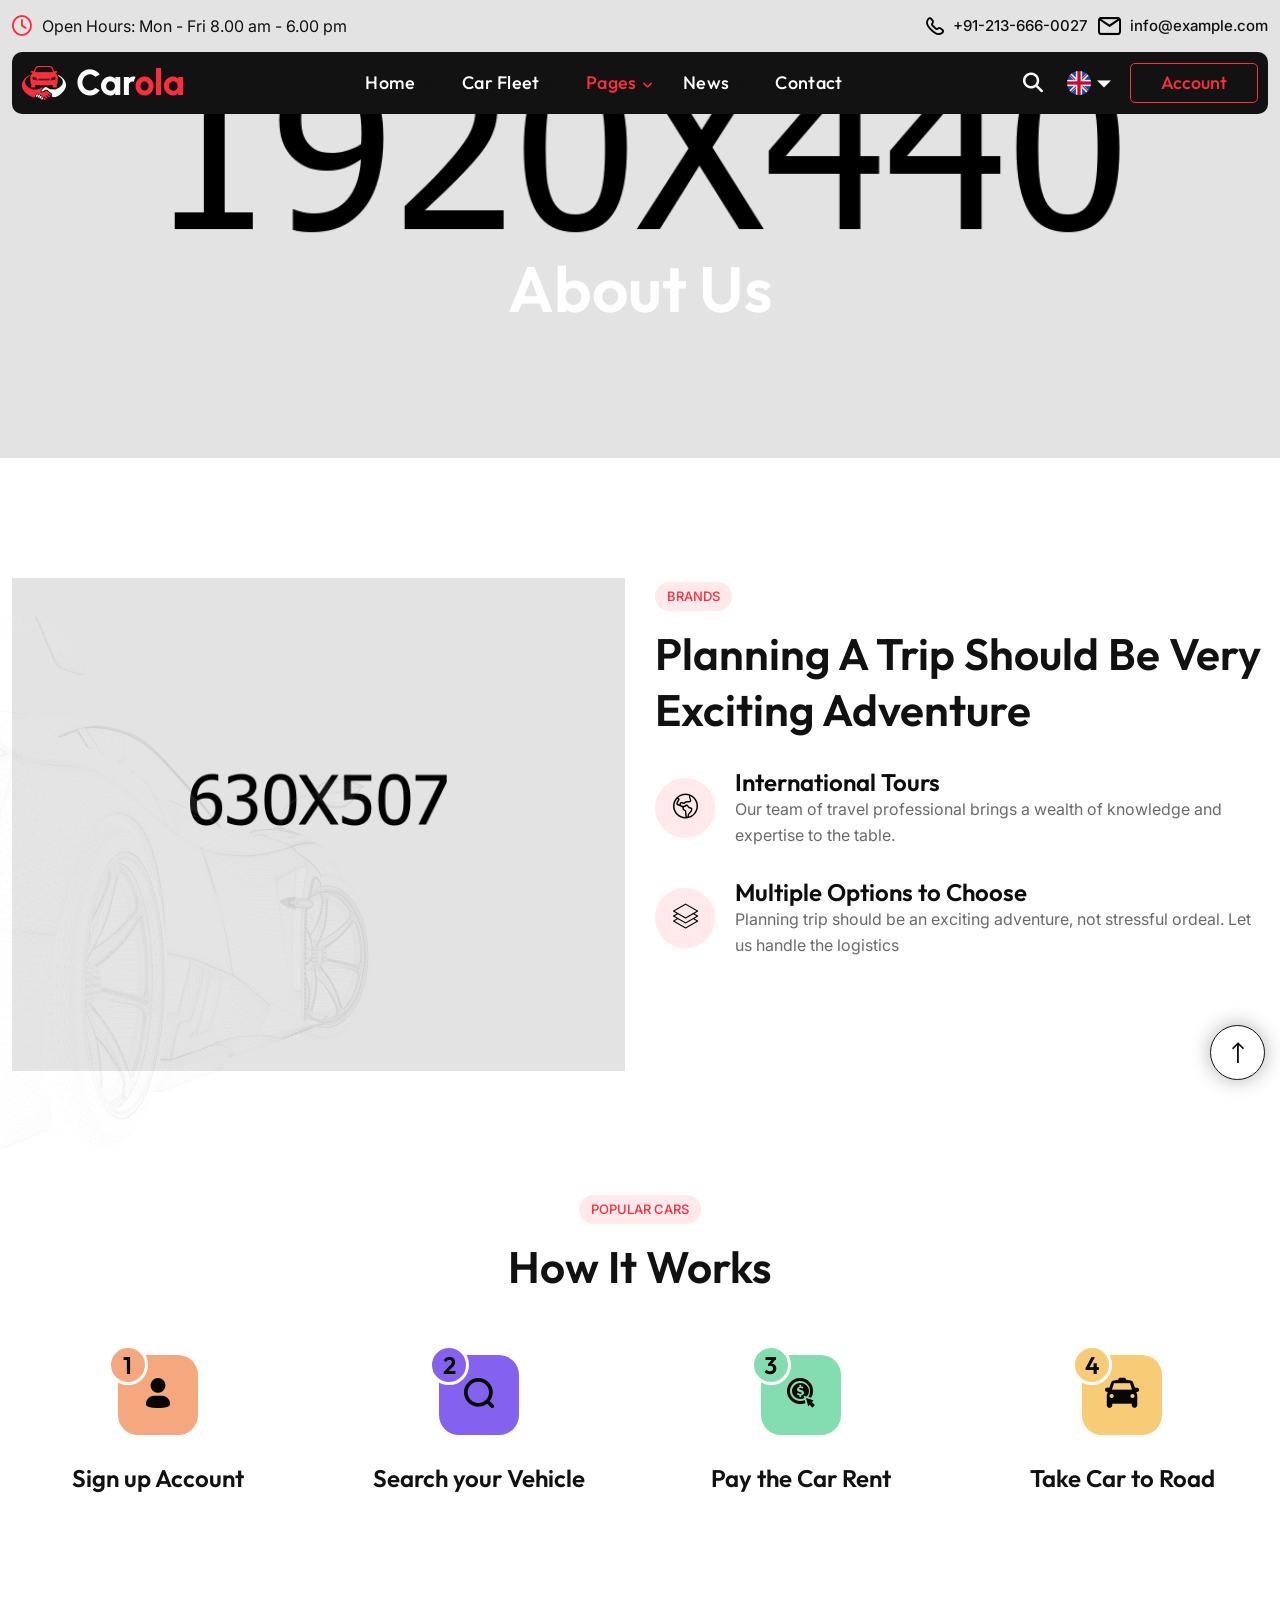
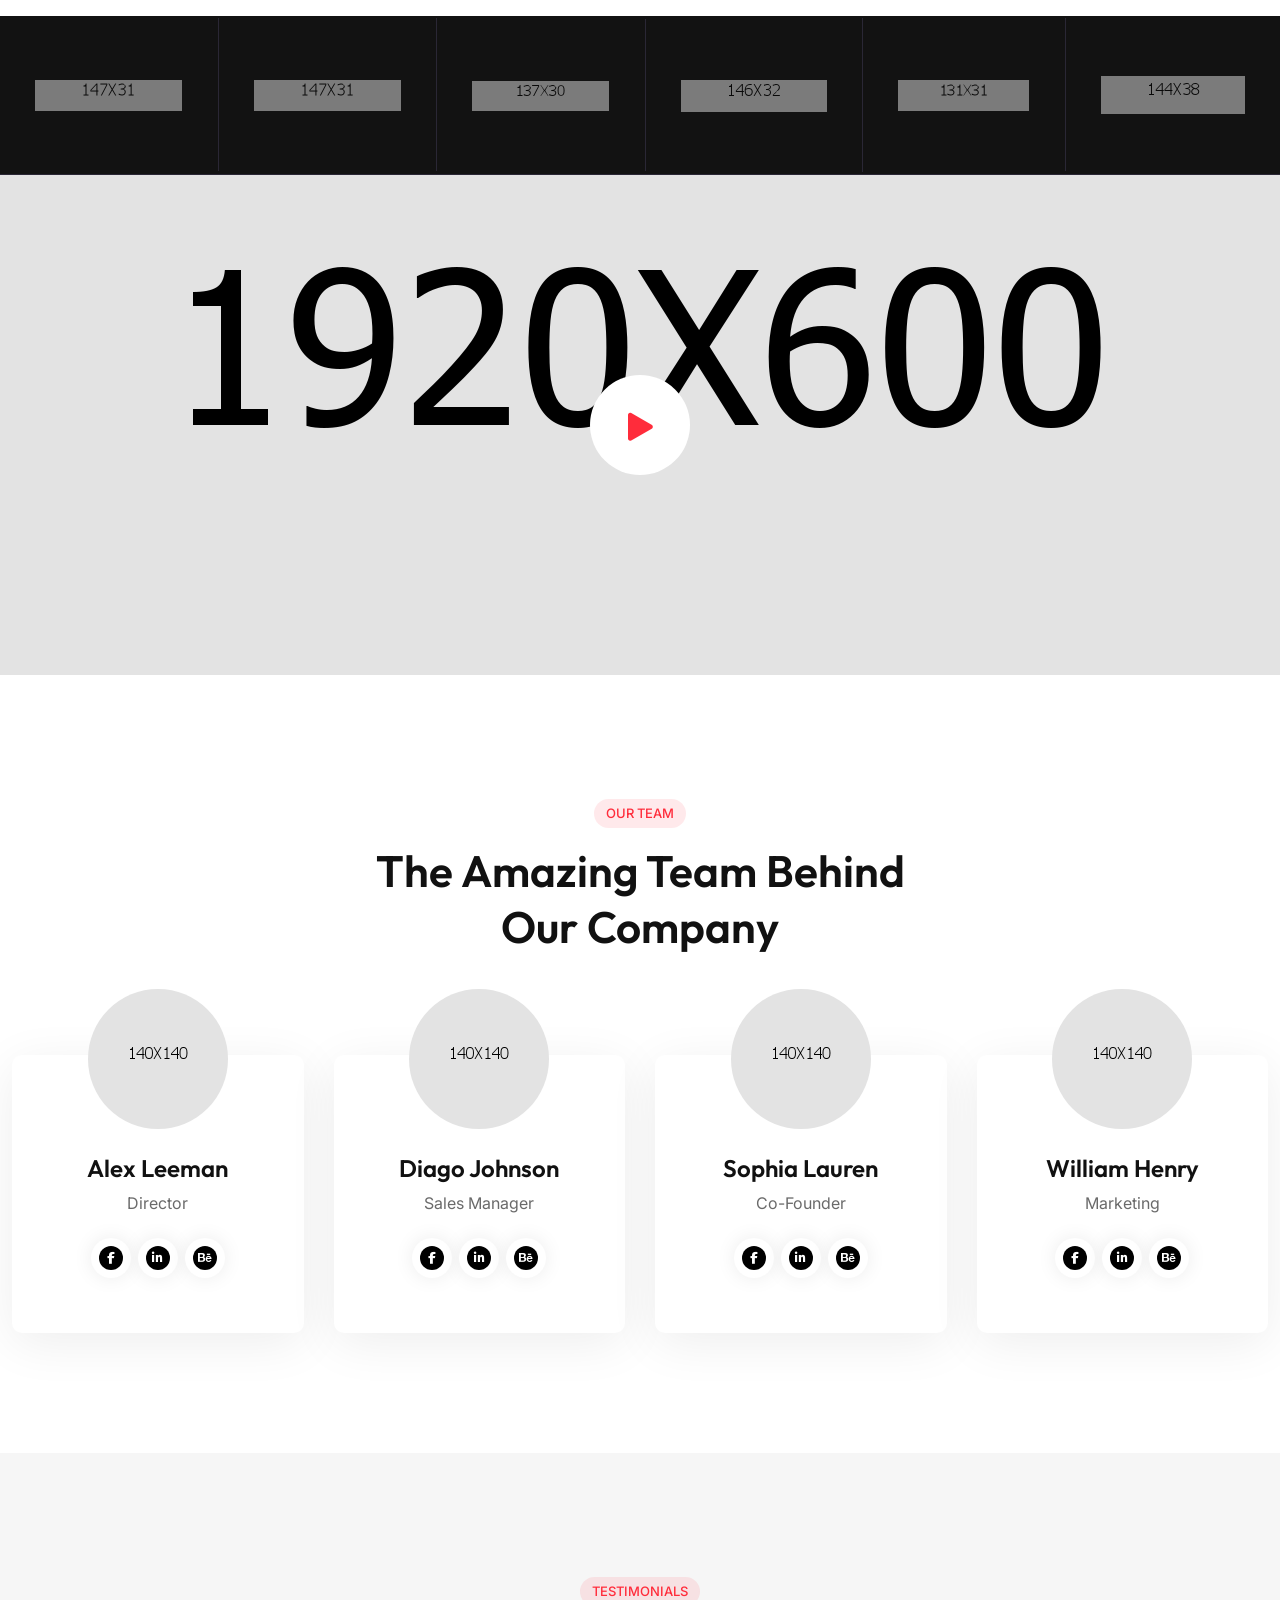
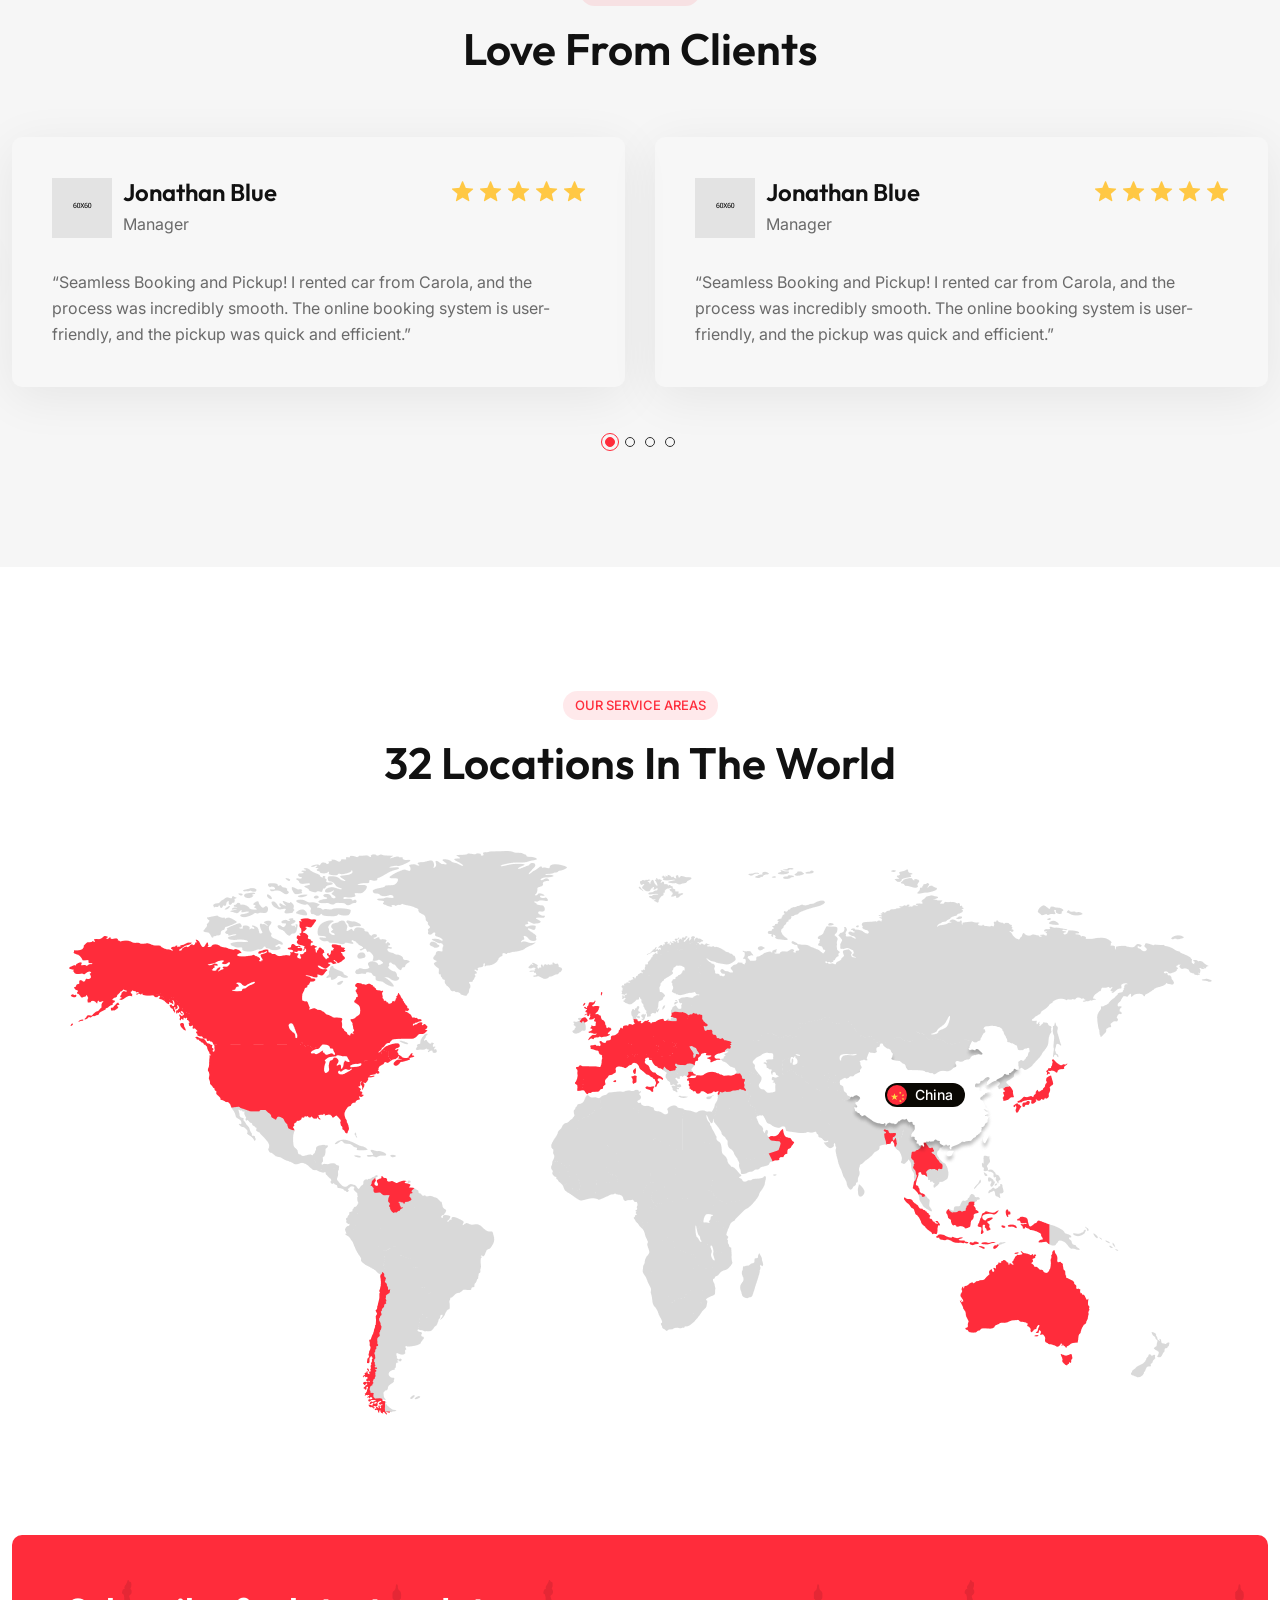
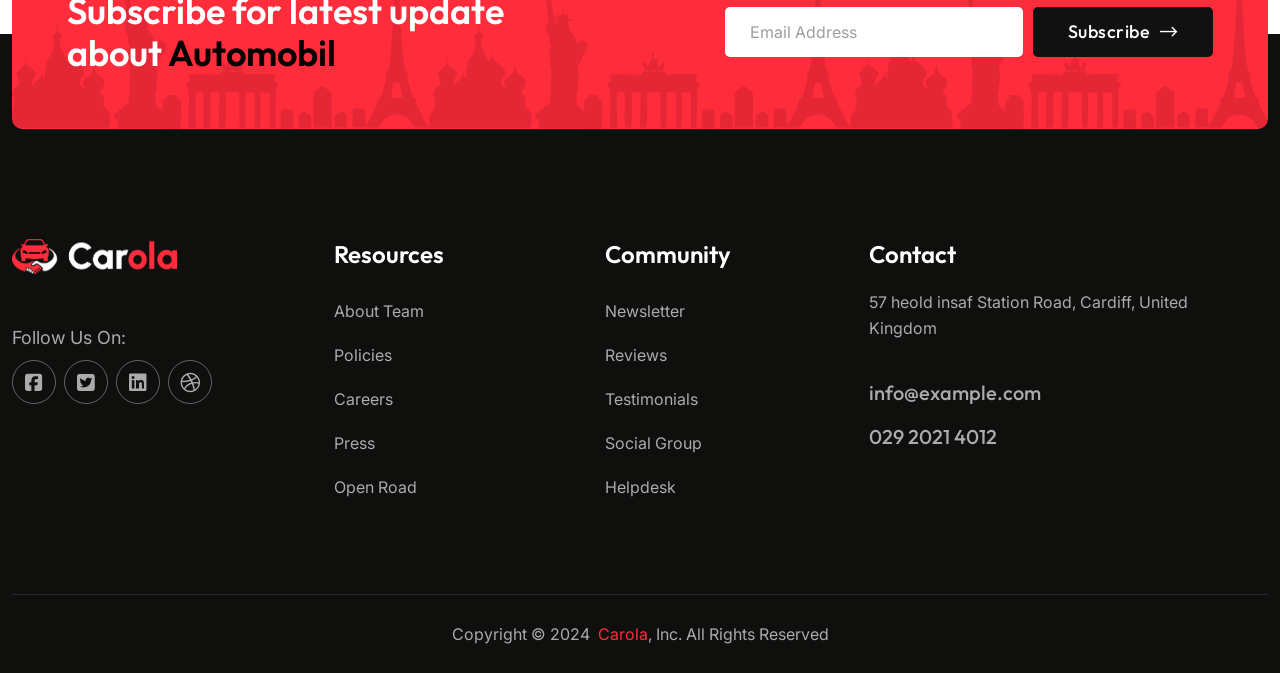
<file: Carola.WebUI/wwwroot/carola pack/carola/about-us.html>
<!DOCTYPE html>
<html lang="en">
<head>
    <meta charset="utf-8">
    <meta http-equiv="X-UA-Compatible" content="IE=edge">
    <meta name="viewport" content="width=device-width, initial-scale=1.0, maximum-scale=1.0, user-scalable=0">

    <title>Carola - HTML 5 Template Preview</title>

    <link href="assets/css/bootstrap.css" rel="stylesheet">    
    <link href="assets/css/fontawesome-all.css" rel="stylesheet">  
    <link href="assets/css/iconfont.css" rel="stylesheet">  
    <link href="assets/css/owl.css" rel="stylesheet">
    <link href="assets/css/global.css" rel="stylesheet">
    <link href="assets/css/jquery.fancybox.min.css" rel="stylesheet">
    <link href="assets/css/elements-css/header.css" rel="stylesheet">
    <link href="assets/css/elements-css/footer.css" rel="stylesheet">
    <link href="assets/css/elements-css/booking-form.css" rel="stylesheet">
    <link href="assets/language-switcher/polyglot-language-switcher.css" rel="stylesheet" />
    <link href="assets/css/daterangepicker.css" rel="stylesheet">
    <link href="assets/css/jquery-ui.css" rel="stylesheet">
    <link href="assets/css/style.css" rel="stylesheet">
    <link href="assets/css/responsive.css" rel="stylesheet">

    <!-- Fav Icon -->
    <link rel="shortcut icon" href="assets/images/favicon.png" type="image/x-icon">
    <link rel="icon" href="assets/images/favicon.png" type="image/x-icon">
    <!-- End Fav Icon -->

    <!-- Google Fonts -->
    <link href="https://fonts.googleapis.com/css2?family=Inter:wght@300;400;500;600;700;800;900&display=swap" rel="stylesheet">
    <link href="https://fonts.googleapis.com/css2?family=Outfit:wght@100..900&display=swap" rel="stylesheet">
    <!-- End Google Fonts -->

</head>

<!-- Page Wrapper -->
<body class="boxed_wrapper">

<!-- preloader -->
<div class="loader-wrap">
    <div class="preloader">
        <div class="preloader-close">x</div>
        <div id="handle-preloader" class="handle-preloader">
            <div class="animation-preloader">
                <div class="spinner"></div>
                <div class="txt-loading">
                    <span data-text-preloader="C" class="letters-loading">
                        C
                    </span>
                    <span data-text-preloader="a" class="letters-loading">
                        a
                    </span>
                    <span data-text-preloader="r" class="letters-loading">
                        r
                    </span>
                    <span data-text-preloader="o" class="letters-loading">
                        o
                    </span>
                    <span data-text-preloader="l" class="letters-loading">
                        l
                    </span>
                    <span data-text-preloader="a" class="letters-loading">
                        a
                    </span>
                </div>
            </div>  
        </div>
    </div>
</div>
<!-- preloader end -->

<!--Search Popup-->
<div id="search-popup" class="search-popup">
    <div class="popup-inner">
        <div class="container">
            <div class="upper-box">
                <figure class="logo-box"><a href="index.html"><img src="assets/images/logo.png" alt=""></a></figure>
                <div class="close-search"><span class="fa-solid fa-xmark"></span></div>
            </div>
        </div>        
        <div class="overlay-layer"></div>
        <div class="container">
            <div class="search-form">
                <form method="post" action="index.html">
                    <div class="form-group">
                        <fieldset>
                            <input type="search" class="form-control" name="search-input" value="" placeholder="Type your keyword and hit" required >
                            <button type="submit"><i class="icon-50"></i></button>
                        </fieldset>
                    </div>
                </form>
            </div>
        </div>
    </div>
</div>
<!--End Search Popup-->

<!-- Main Header -->
<header class="header home-three">
    <!-- Header Top -->
    <div class="header-top-one">
        <div class="container">
            <div class="header-top-outer">
                <div class="header-top-info">
                    <i class="far fa-clock"></i>
                    <p>Open Hours: Mon - Fri 8.00 am - 6.00 pm</p>
                </div>
                <div class="header-top-contact-info">
                    <ul>
                        <li><i class="icon-22"></i><a href="#">+91-213-666-0027</a></li>
                        <li><i class="icon-23"></i><a href="#">info@example.com</a></li>
                    </ul>
                </div>
            </div>
        </div>
    </div>
    <!-- Header Top -->

    <!-- Main Header -->
    <div class="main_header">
        <div class="container"> 
            <div class="main_header_inner">
                <div class="main_header_logo">
                    <figure>
                        <a href="index.html"><img src="assets/images/logo-light.png" alt="Companny Logo"></a>
                    </figure>
                </div>
                <div class="main_header_menu menu_area">
                    <!--Mobile Navigation Toggler-->
                    <div class="mobile-nav-toggler">
                        <span class="icon-bar"></span>
                        <span class="icon-bar"></span>
                        <span class="icon-bar"></span>
                        <span class="icon-bar"></span>
                    </div>
                    <nav class="main-menu">
                        <div class="collapse navbar-collapse show" id="navbarSupportedContent">
                            <ul class="navigation">
                                <li class="dropdown"><a href="index.html">Home</a>
                                    <ul>
                                        <li><a href="index.html">Home One</a></li>
                                        <li><a href="index-2.html">Home Two</a></li>
                                        <li><a href="index-3.html">Home Three</a></li>
                                        <li><a href="index-4.html">Home Four</a></li>
                                        <li><a href="index-5.html">Home Five</a></li>
                                    </ul>
                                </li>
                                <li class="dropdown"><a href="index.html">Car Fleet</a>
                                    <ul>
                                        <li><a href="car-listing.html">Car Listing</a></li>
                                        <li><a href="car-listing-2.html">Car Listing 2</a></li>
                                        <li><a href="car-listing-3.html">Car Listing 3</a></li>
                                        <li><a href="car-listing-4.html">Car Listing 4</a></li>
                                        <li><a href="car-details.html">Car Details</a></li>
                                    </ul>
                                </li>
                                <li class="dropdown active"><a href="index.html">Pages</a>
                                    <ul>
                                        <li><a href="about-us.html">About Us</a></li>
                                        <li><a href="team.html">Our Team</a></li>
                                        <li><a href="faq.html">Faq</a></li>
                                        <li class="dropdown"><a href="index.html">Testimonials</a>
                                            <ul>
                                                <li><a href="testimonials.html">Testimonials</a></li>
                                                <li><a href="testimonials-2.html">Testimonials 2</a></li>
                                                <li><a href="testimonials-3.html">Testimonials 3</a></li>
                                            </ul>
                                        </li>                                        
                                        <li><a href="services-area.html">Service Areas</a></li>
                                        <li><a href="area-details.html">Area Details</a></li>
                                        <li><a href="gallery.html">Gallery</a></li>                                        
                                        <li><a href="pricing.html">Pricing</a></li>
                                        <li><a href="checkout.html">Checkout</a></li>
                                        <li><a href="error.html">404</a></li>
                                    </ul>
                                </li>
                                <li class="dropdown"><a href="index.html">News</a>
                                    <ul>
                                        <li><a href="blog-grid.html">Blog Grid</a></li>
                                        <li><a href="blog-standard.html">Blog Standard</a></li>
                                        <li><a href="blog-details.html">Blog Details</a></li>
                                    </ul>
                                </li>
                                <li><a href="contact.html">Contact</a></li>
                            </ul>
                        </div>
                    </nav>
                </div>
                <div class="header_right_content">
                    <button class="search-toggler"><i class="fas fa-search"></i></button>
                    <div class="language-switcher">
                        <div id="polyglotLanguageSwitcher">
                            <form action="#">
                                <select id="polyglot-language-options">
                                    <option id="en" value="en" selected></option>
                                    <option id="fr" value="fr"></option>
                                    <option id="de" value="de"></option>
                                    <option id="it" value="it"></option>
                                    <option id="es" value="es"></option>
                                </select>
                            </form>
                        </div>
                    </div>
                    <div class="link-btn"><a href="#" class="btn-style-one">Account</a></div>
                </div>
            </div>
        </div>
    </div>
    <!-- End Main Header -->

    <!-- Sticky Header-->
    <div class="sticky_header">
        <div class="container">
            <div class="main_header_inner">
                <div class="main_header_logo">
                    <figure>
                        <a href="index.html"><img src="assets/images/logo-light.png" alt="Companny Logo"></a>
                    </figure>
                </div>
                <div class="main_header_menu menu_area">
                    <nav class="main-menu">
                        <!--Keep This Empty / Menu will come through Javascript-->
                    </nav>
                </div>
                <div class="header_right_content">
                    <button class="search-toggler"><i class="fas fa-search"></i></button>
                    <div class="link-btn"><a href="#" class="btn-style-one">Account</a></div>
                </div>
            </div>            
        </div> 
    </div>
    <!-- End Sticky Header-->

    <!-- Mobile Menu  -->
    <div class="mobile-menu">
        <div class="menu-backdrop"></div>
        <div class="close-btn">X</div>        
        <nav class="menu-box">
            <div class="nav-logo"><a href="index.html"><img src="assets/images/mobile-logo.png" alt="" title=""></a></div>
            <div class="menu-outer"><!--Here Menu Will Come Automatically Via Javascript / Same Menu as in Header--></div>
            <div class="contact-info">
                <h4>Contact Info</h4>
                <ul>
                    <li>Chicago 12, Melborne City, USA</li>
                    <li><a href="tel:+8801682648101">+88 01682648101</a></li>
                    <li><a href="mailto:info@example.com">info@example.com</a></li>
                </ul>
            </div>
            <ul class="social-links centred">
                <li><a href="index.html"><span class="fab fa-twitter"></span></a></li>
                <li><a href="index.html"><span class="fab fa-facebook-square"></span></a></li>
                <li><a href="index.html"><span class="fab fa-pinterest-p"></span></a></li>
                <li><a href="index.html"><span class="fab fa-instagram"></span></a></li>
                <li><a href="index.html"><span class="fab fa-youtube"></span></a></li>
            </ul>
        </nav>
    </div>
    <!-- End Mobile Menu -->

</header>
<!-- End Main Header -->

<!-- Breadcrumb Section -->
<section class="breadcrumb-section" style="background-image: url(assets/images/background/inner-banner-bg.png);">
    <div class="container">
        <div class="banner-content">
            <h1>About Us</h1>
        </div>
    </div>
</section>
<!-- Breadcrumb Section End -->

<!-- About Section -->
<section class="about-section pt_120 pb_120">
    <div class="shape"><img src="assets/images/shape/shape-7.png" alt=""></div>
    <div class="container">
        <div class="row">
            <div class="col-xl-6 col-lg-6 col-md-12">
                <div class="about-left-image">
                    <img src="assets/images/resource/about-image.png" alt="">
                </div>
            </div>
            <div class="col-xl-6 col-lg-6 col-md-12">
                <div class="section-title pt_50 mb_30">
                    <span class="sub-title">Brands</span>
                    <h2 class="title">Planning a trip should be very <br>exciting adventure</h2>
                </div>
                <div class="about-info-block mb_30">
                    <div class="about-info-icon">
                        <i class="icon-35"></i>
                    </div>
                    <div class="about-info-content">
                        <h5 class="about-info-title">International Tours</h5>
                        <p class="about-info-text">Our team of travel professional brings a wealth of knowledge and expertise to the table.</p>
                    </div>
                </div>
                <div class="about-info-block">
                    <div class="about-info-icon">
                        <i class="icon-34"></i>
                    </div>
                    <div class="about-info-content">
                        <h5 class="about-info-title">Multiple Options to Choose</h5>
                        <p class="about-info-text">Planning trip should be an exciting adventure, not  stressful ordeal. Let us handle the logistics</p>
                    </div>
                </div>
            </div>
        </div>
    </div>
</section>
<!-- About Section End -->

<!-- Work Process Section -->
<section class="works-process-section pb_90 inner-page">
    <div class="container">
        <div class="section-title centred mb_60">
            <span class="sub-title">Popular Cars</span>
            <h2 class="title">How it works</h2>
        </div>
        <div class="row">
            <div class="col-xl-3 col-lg-3 col-md-6 col-sm-12 colmun">
                <div class="works-process-block centred">
                    <div class="works-process-block-icon">
                        <i class="icon-17"></i>
                    </div>
                    <h3 class="works-process-block-title">
                        <a href="#">Sign up Account</a>
                    </h3>
                </div>
            </div>
            <div class="col-xl-3 col-lg-3 col-md-6 col-sm-12 colmun">
                <div class="works-process-block centred">
                    <div class="works-process-block-icon">
                        <i class="icon-18"></i>
                    </div>
                    <h3 class="works-process-block-title">
                        <a href="#">Search your Vehicle</a>
                    </h3>
                </div>
            </div>
            <div class="col-xl-3 col-lg-3 col-md-6 col-sm-12 colmun">
                <div class="works-process-block centred">
                    <div class="works-process-block-icon">
                        <i class="icon-19"></i>
                    </div>
                    <h3 class="works-process-block-title">
                        <a href="#">Pay the Car Rent</a>
                    </h3>
                </div>
            </div>
            <div class="col-xl-3 col-lg-3 col-md-6 col-sm-12 colmun">
                <div class="works-process-block centred">
                    <div class="works-process-block-icon">
                        <i class="icon-20"></i>
                    </div>
                    <h3 class="works-process-block-title">
                        <a href="#">Take Car to Road</a>
                    </h3>
                </div>
            </div>
        </div>
    </div>
</section>
<!-- Work Process Section -->

<!-- Brand Section 2 -->
<section class="brand-section-2 home-three">
    <div class="container-fulid">
        <div class="brand-outer-box-2">
            <div class="single-brand-item-2">
                <div class="brand-image">
                    <img src="assets/images/brands/brand-1.png" alt="">
                </div>
            </div>
            <div class="single-brand-item-2">
                <div class="brand-image">
                    <img src="assets/images/brands/brand-2.png" alt="">
                </div>
            </div>
            <div class="single-brand-item-2">
                <div class="brand-image">
                    <img src="assets/images/brands/brand-3.png" alt="">
                </div>
            </div>
            <div class="single-brand-item-2">
                <div class="brand-image">
                    <img src="assets/images/brands/brand-4.png" alt="">
                </div>
            </div>
            <div class="single-brand-item-2">
                <div class="brand-image">
                    <img src="assets/images/brands/brand-5.png" alt="">
                </div>
            </div>
            <div class="single-brand-item-2">
                <div class="brand-image">
                    <img src="assets/images/brands/brand-6.png" alt="">
                </div>
            </div>
        </div>
    </div>
</section>
<!-- Brand Section 2 End -->

<!-- Video Section -->
<section class="video-section home-five">
    <div class="container-fulid">
        <div class="vedio-section-outer" style="background-image: url(assets/images/background/dark-vedio-bg.jpg);">
            <a href="https://www.youtube.com/watch?v=nfP5N9Yc72A&t=28s" class="lightbox-image"><i class="icon-14"></i></a>
        </div>
    </div>
</section>
<!-- Video Section End -->

<!-- Team Section -->
<section class="team-section pt_120 pb_60">
    <div class="container">
        <div class="section-title centred mb_60">
            <span class="sub-title">our team</span>
            <h2 class="title">The amazing team behind <br>our company</h2>
        </div>
        <div class="row">
            <div class="col-xl-3 col-lg-3 col-md-6 col-sm-12">
                <div class="team-block-one mb_60">
                    <div class="inner-box centred">
                        <figure class="author-image">
                            <img src="assets/images/team/team-image-1.png" alt="">
                        </figure>
                        <div class="author-info">
                            <h5><a href="#">Alex Leeman</a></h5>
                            <span class="designation">Director</span>
                        </div>
                        <ul class="author-social-links">
                            <li><a href="#"><i class="fa-brands fa-facebook-f"></i></a></li>
                            <li><a href="#"><i class="fa-brands fa-linkedin-in"></i></a></li>
                            <li><a href="#"><i class="fa-brands fa-behance"></i></a></li>
                        </ul>
                    </div>
                </div>
            </div>
            <div class="col-xl-3 col-lg-3 col-md-6 col-sm-12">
                <div class="team-block-one mb_60">
                    <div class="inner-box centred">
                        <figure class="author-image">
                            <img src="assets/images/team/team-image-2.png" alt="">
                        </figure>
                        <div class="author-info">
                            <h5><a href="#">Diago Johnson</a></h5>
                            <span class="designation">Sales Manager</span>
                        </div>
                        <ul class="author-social-links">
                            <li><a href="#"><i class="fa-brands fa-facebook-f"></i></a></li>
                            <li><a href="#"><i class="fa-brands fa-linkedin-in"></i></a></li>
                            <li><a href="#"><i class="fa-brands fa-behance"></i></a></li>
                        </ul>
                    </div>
                </div>
            </div>
            <div class="col-xl-3 col-lg-3 col-md-6 col-sm-12">
                <div class="team-block-one mb_60">
                    <div class="inner-box centred">
                        <figure class="author-image">
                            <img src="assets/images/team/team-image-3.png" alt="">
                        </figure>
                        <div class="author-info">
                            <h5><a href="#">Sophia Lauren</a></h5>
                            <span class="designation">Co-Founder</span>
                        </div>
                        <ul class="author-social-links">
                            <li><a href="#"><i class="fa-brands fa-facebook-f"></i></a></li>
                            <li><a href="#"><i class="fa-brands fa-linkedin-in"></i></a></li>
                            <li><a href="#"><i class="fa-brands fa-behance"></i></a></li>
                        </ul>
                    </div>
                </div>
            </div>
            <div class="col-xl-3 col-lg-3 col-md-6 col-sm-12">
                <div class="team-block-one mb_60">
                    <div class="inner-box centred">
                        <figure class="author-image">
                            <img src="assets/images/team/team-image-4.png" alt="">
                        </figure>
                        <div class="author-info">
                            <h5><a href="#">William Henry</a></h5>
                            <span class="designation">Marketing</span>
                        </div>
                        <ul class="author-social-links">
                            <li><a href="#"><i class="fa-brands fa-facebook-f"></i></a></li>
                            <li><a href="#"><i class="fa-brands fa-linkedin-in"></i></a></li>
                            <li><a href="#"><i class="fa-brands fa-behance"></i></a></li>
                        </ul>
                    </div>
                </div>
            </div>
        </div>
    </div>
</section>
<!-- Team Section End -->

<!-- Testimonials Section -->
<section class="testimonials-section pt_120 pb_120 grey-bg">
    <div class="container">
        <div class="section-title centred mb_60">
            <span class="sub-title">Testimonials</span>
            <h2 class="title">Love From Clients</h2>
        </div>
        <div class="owl-carousel owl_nav_one owl_dot_one theme_carousel owl-theme"
        data-options='{"loop": true, "margin": 30, "autoheight":true, "lazyload":true, "nav": true, "dots": true, "autoplay": true, "autoplayTimeout": 7000, "smartSpeed": 1800, "responsive":{ "0" :{ "items": "1" }, "768" :{ "items" : "1" } , "1200":{ "items" : "2" }}}'>
            <div class="testimonial-block-one style-two">
                <div class="inner-box">
                    <div class="author-box">
                        <figure class="author-image">
                            <img src="assets/images/resource/thumb-image-1.png" alt="">
                        </figure>
                        <div class="author-info">
                            <h5>Jonathan Blue</h5>
                            <span class="designation">Manager</span>
                        </div>
                    </div>
                    <ul class="author-rating">
                        <li><i class="icon-21"></i></li>
                        <li><i class="icon-21"></i></li>
                        <li><i class="icon-21"></i></li>
                        <li><i class="icon-21"></i></li>
                        <li><i class="icon-21"></i></li>
                    </ul>
                </div>
                <div class="author-comments">
                    <p>“Seamless Booking and Pickup! I rented car from Carola, and the process was incredibly smooth. The online booking system is user-friendly, and the pickup was quick and efficient.”</p>
                </div>
            </div>
            <div class="testimonial-block-one style-two">
                <div class="inner-box">
                    <div class="author-box">
                        <figure class="author-image">
                            <img src="assets/images/resource/thumb-image-2.png" alt="">
                        </figure>
                        <div class="author-info">
                            <h5>Jonathan Blue</h5>
                            <span class="designation">Manager</span>
                        </div>
                    </div>
                    <ul class="author-rating">
                        <li><i class="icon-21"></i></li>
                        <li><i class="icon-21"></i></li>
                        <li><i class="icon-21"></i></li>
                        <li><i class="icon-21"></i></li>
                        <li><i class="icon-21"></i></li>
                    </ul>
                </div>
                <div class="author-comments">
                    <p>“Seamless Booking and Pickup! I rented car from Carola, and the process was incredibly smooth. The online booking system is user-friendly, and the pickup was quick and efficient.”</p>
                </div>
            </div>
            <div class="testimonial-block-one style-two">
                <div class="inner-box">
                    <div class="author-box">
                        <figure class="author-image">
                            <img src="assets/images/resource/thumb-image-1.png" alt="">
                        </figure>
                        <div class="author-info">
                            <h5>Jonathan Blue</h5>
                            <span class="designation">Manager</span>
                        </div>
                    </div>
                    <ul class="author-rating">
                        <li><i class="icon-21"></i></li>
                        <li><i class="icon-21"></i></li>
                        <li><i class="icon-21"></i></li>
                        <li><i class="icon-21"></i></li>
                        <li><i class="icon-21"></i></li>
                    </ul>
                </div>
                <div class="author-comments">
                    <p>“Seamless Booking and Pickup! I rented car from Carola, and the process was incredibly smooth. The online booking system is user-friendly, and the pickup was quick and efficient.”</p>
                </div>
            </div>
            <div class="testimonial-block-one style-two">
                <div class="inner-box">
                    <div class="author-box">
                        <figure class="author-image">
                            <img src="assets/images/resource/thumb-image-2.png" alt="">
                        </figure>
                        <div class="author-info">
                            <h5>Jonathan Blue</h5>
                            <span class="designation">Manager</span>
                        </div>
                    </div>
                    <ul class="author-rating">
                        <li><i class="icon-21"></i></li>
                        <li><i class="icon-21"></i></li>
                        <li><i class="icon-21"></i></li>
                        <li><i class="icon-21"></i></li>
                        <li><i class="icon-21"></i></li>
                    </ul>
                </div>
                <div class="author-comments">
                    <p>“Seamless Booking and Pickup! I rented car from Carola, and the process was incredibly smooth. The online booking system is user-friendly, and the pickup was quick and efficient.”</p>
                </div>
            </div>
            <div class="testimonial-block-one style-two">
                <div class="inner-box">
                    <div class="author-box">
                        <figure class="author-image">
                            <img src="assets/images/resource/thumb-image-1.png" alt="">
                        </figure>
                        <div class="author-info">
                            <h5>Jonathan Blue</h5>
                            <span class="designation">Manager</span>
                        </div>
                    </div>
                    <ul class="author-rating">
                        <li><i class="icon-21"></i></li>
                        <li><i class="icon-21"></i></li>
                        <li><i class="icon-21"></i></li>
                        <li><i class="icon-21"></i></li>
                        <li><i class="icon-21"></i></li>
                    </ul>
                </div>
                <div class="author-comments">
                    <p>“Seamless Booking and Pickup! I rented car from Carola, and the process was incredibly smooth. The online booking system is user-friendly, and the pickup was quick and efficient.”</p>
                </div>
            </div>
            <div class="testimonial-block-one style-two">
                <div class="inner-box">
                    <div class="author-box">
                        <figure class="author-image">
                            <img src="assets/images/resource/thumb-image-2.png" alt="">
                        </figure>
                        <div class="author-info">
                            <h5>Jonathan Blue</h5>
                            <span class="designation">Manager</span>
                        </div>
                    </div>
                    <ul class="author-rating">
                        <li><i class="icon-21"></i></li>
                        <li><i class="icon-21"></i></li>
                        <li><i class="icon-21"></i></li>
                        <li><i class="icon-21"></i></li>
                        <li><i class="icon-21"></i></li>
                    </ul>
                </div>
                <div class="author-comments">
                    <p>“Seamless Booking and Pickup! I rented car from Carola, and the process was incredibly smooth. The online booking system is user-friendly, and the pickup was quick and efficient.”</p>
                </div>
            </div>
            <div class="testimonial-block-one style-two">
                <div class="inner-box">
                    <div class="author-box">
                        <figure class="author-image">
                            <img src="assets/images/resource/thumb-image-1.png" alt="">
                        </figure>
                        <div class="author-info">
                            <h5>Jonathan Blue</h5>
                            <span class="designation">Manager</span>
                        </div>
                    </div>
                    <ul class="author-rating">
                        <li><i class="icon-21"></i></li>
                        <li><i class="icon-21"></i></li>
                        <li><i class="icon-21"></i></li>
                        <li><i class="icon-21"></i></li>
                        <li><i class="icon-21"></i></li>
                    </ul>
                </div>
                <div class="author-comments">
                    <p>“Seamless Booking and Pickup! I rented car from Carola, and the process was incredibly smooth. The online booking system is user-friendly, and the pickup was quick and efficient.”</p>
                </div>
            </div>
            <div class="testimonial-block-one style-two">
                <div class="inner-box">
                    <div class="author-box">
                        <figure class="author-image">
                            <img src="assets/images/resource/thumb-image-2.png" alt="">
                        </figure>
                        <div class="author-info">
                            <h5>Jonathan Blue</h5>
                            <span class="designation">Manager</span>
                        </div>
                    </div>
                    <ul class="author-rating">
                        <li><i class="icon-21"></i></li>
                        <li><i class="icon-21"></i></li>
                        <li><i class="icon-21"></i></li>
                        <li><i class="icon-21"></i></li>
                        <li><i class="icon-21"></i></li>
                    </ul>
                </div>
                <div class="author-comments">
                    <p>“Seamless Booking and Pickup! I rented car from Carola, and the process was incredibly smooth. The online booking system is user-friendly, and the pickup was quick and efficient.”</p>
                </div>
            </div>
        </div>
    </div>
</section>
<!-- Testimonials Section End -->

<!-- Google Map Section -->
<section class="google-map-section style-two pt_120 pb_120">
    <div class="container">
        <div class="section-title centred mb_60">
            <span class="sub-title">Our Service Areas</span>
            <h2 class="title">32 Locations in the World</h2>
        </div>
        <div class="google-map-outer">
            <div class="cuntry-tag"><div class="cuntry-flug"><img src="assets/images/icons/cuntry-plug.png" alt=""></div> China</div>
            <img src="assets/images/resource/google-map-2.png" alt="">
        </div>
    </div>
</section>
<!-- Google Map Section End -->

<!-- Subscribe Section -->
<section class="subscribe-section style-two">
    <div class="container">
        <div class="subscribe-inner">
            <div class="subscribe-layer-bg" style="background-image: url(assets/images/background/subscribe-inner-bg.png);"></div>
            <h3>Subscribe for latest update <br>about <span>Automobil</span></h3>
            <form action="contact.html" method="post" class="subscribe-form">
                <div class="form-group">
                    <input type="email" name="email" placeholder="Email Address">
                    <button type="submit" class="btn-style-seven">Subscribe <i class="icon-13"></i></button>
                </div>
            </form>
        </div>
    </div>
</section>
<!-- Subscribe Section End -->

<!-- Main Footer -->
<footer class="main_footer home-three pt_120">
    <div class="container">
        <div class="footer-top-outer">
            <div class="row">
                <div class="col-xl-3 col-lg-3 col-md-6 col-sm-12">
                    <div class="footer_widget footer_about_widget">
                        <figure class="footer_widget_logo">
                            <a href="index.html"><img src="assets/images/footer-logo.png" alt=""></a>
                        </figure>
                        <h6><strong>Follow Us On:</strong></h6>
                        <ul class="social-links">
                            <li><a href="#"><i class="fab fa-square-facebook"></i></a></li>
                            <li><a href="#"><i class="fab fa-square-twitter"></i></a></li>
                            <li><a href="#"><i class="fab fa-linkedin"></i></a></li>
                            <li><a href="#"><i class="fab fa-dribbble"></i></a></li>
                        </ul>
                    </div>
                </div>
                <div class="col-xl-3 col-lg-3 col-md-6 col-sm-12">
                    <div class="footer_widget footer_resources_widget">
                        <h4 class="footer_widget_title">Resources</h4>
                        <ul class="resources_page_list">
                            <li><a href="#">About Team</a></li>
                            <li><a href="#">Policies</a></li>
                            <li><a href="#">Careers</a></li>
                            <li><a href="#">Press</a></li>
                            <li><a href="#">Open Road</a></li>
                        </ul>
                    </div>
                </div>
                <div class="col-xl-2 col-lg-2 col-md-6 col-sm-12">
                    <div class="footer_widget footer_community_widget">
                        <h4 class="footer_widget_title">Community</h4>
                        <ul class="community_page_list">
                            <li><a href="#">Newsletter</a></li>
                            <li><a href="#">Reviews</a></li>
                            <li><a href="#">Testimonials</a></li>
                            <li><a href="#">Social Group</a></li>
                            <li><a href="#">Helpdesk</a></li>
                        </ul>
                    </div>
                </div>
                <div class="col-xl-4 col-lg-4 col-md-6 col-sm-12">
                    <div class="footer_widget footer_contact_widget">
                        <h4 class="footer_widget_title">Contact</h4>
                        <p>57 heold insaf Station Road, Cardiff, United Kingdom</p>
                        <ul class="footer-info-list">
                            <li><a href="#">info@example.com</a></li>
                            <li><a href="#">029 2021 4012</a></li>
                        </ul>
                    </div>
                </div>
            </div>
        </div>
        <div class="footer-bottom-outer">
            <div class="copyright">Copyright &copy; 2024 &nbsp;<a href="index.html">Carola</a> , Inc. All Rights Reserved</div>            
        </div>
    </div>
</footer>
<!-- Main Footer End -->

<!-- Scroll to Top -->
<button class="scroll-top scroll-to-target" data-target="html">
    <i class="icon-13"></i>
</button>
<!--End Scroll to Top -->

<!-- Include Js -->
<script src="assets/js/jquery-3.7.1.min.js"></script>
<script src="assets/js/jquery-ui.js"></script>
<script src="assets/js/moment.min.js"></script>
<script src="assets/js/daterangepicker.min.js"></script>
<script src="assets/js/bootstrap.min.js"></script>
<script src="assets/js/popper.min.js"></script>
<script src="assets/js/select2.min.js"></script>
<script src="assets/js/jquery.nice-select.min.js"></script>
<script src="assets/js/jquery.fancybox.js"></script>
<script src="assets/js/appear.js"></script>
<script src="assets/js/wow.js"></script>
<script src="assets/js/owl.js"></script>
<script src="assets/js/validation.js"></script>
<script src="assets/language-switcher/jquery.polyglot.language.switcher.js"></script>
<script src="assets/js/main.js"></script>
<script src="assets/js/booking-form.js"></script>
<!-- End Include Js -->

</body>
<!-- End Page Wrapper -->
</html>
</file>
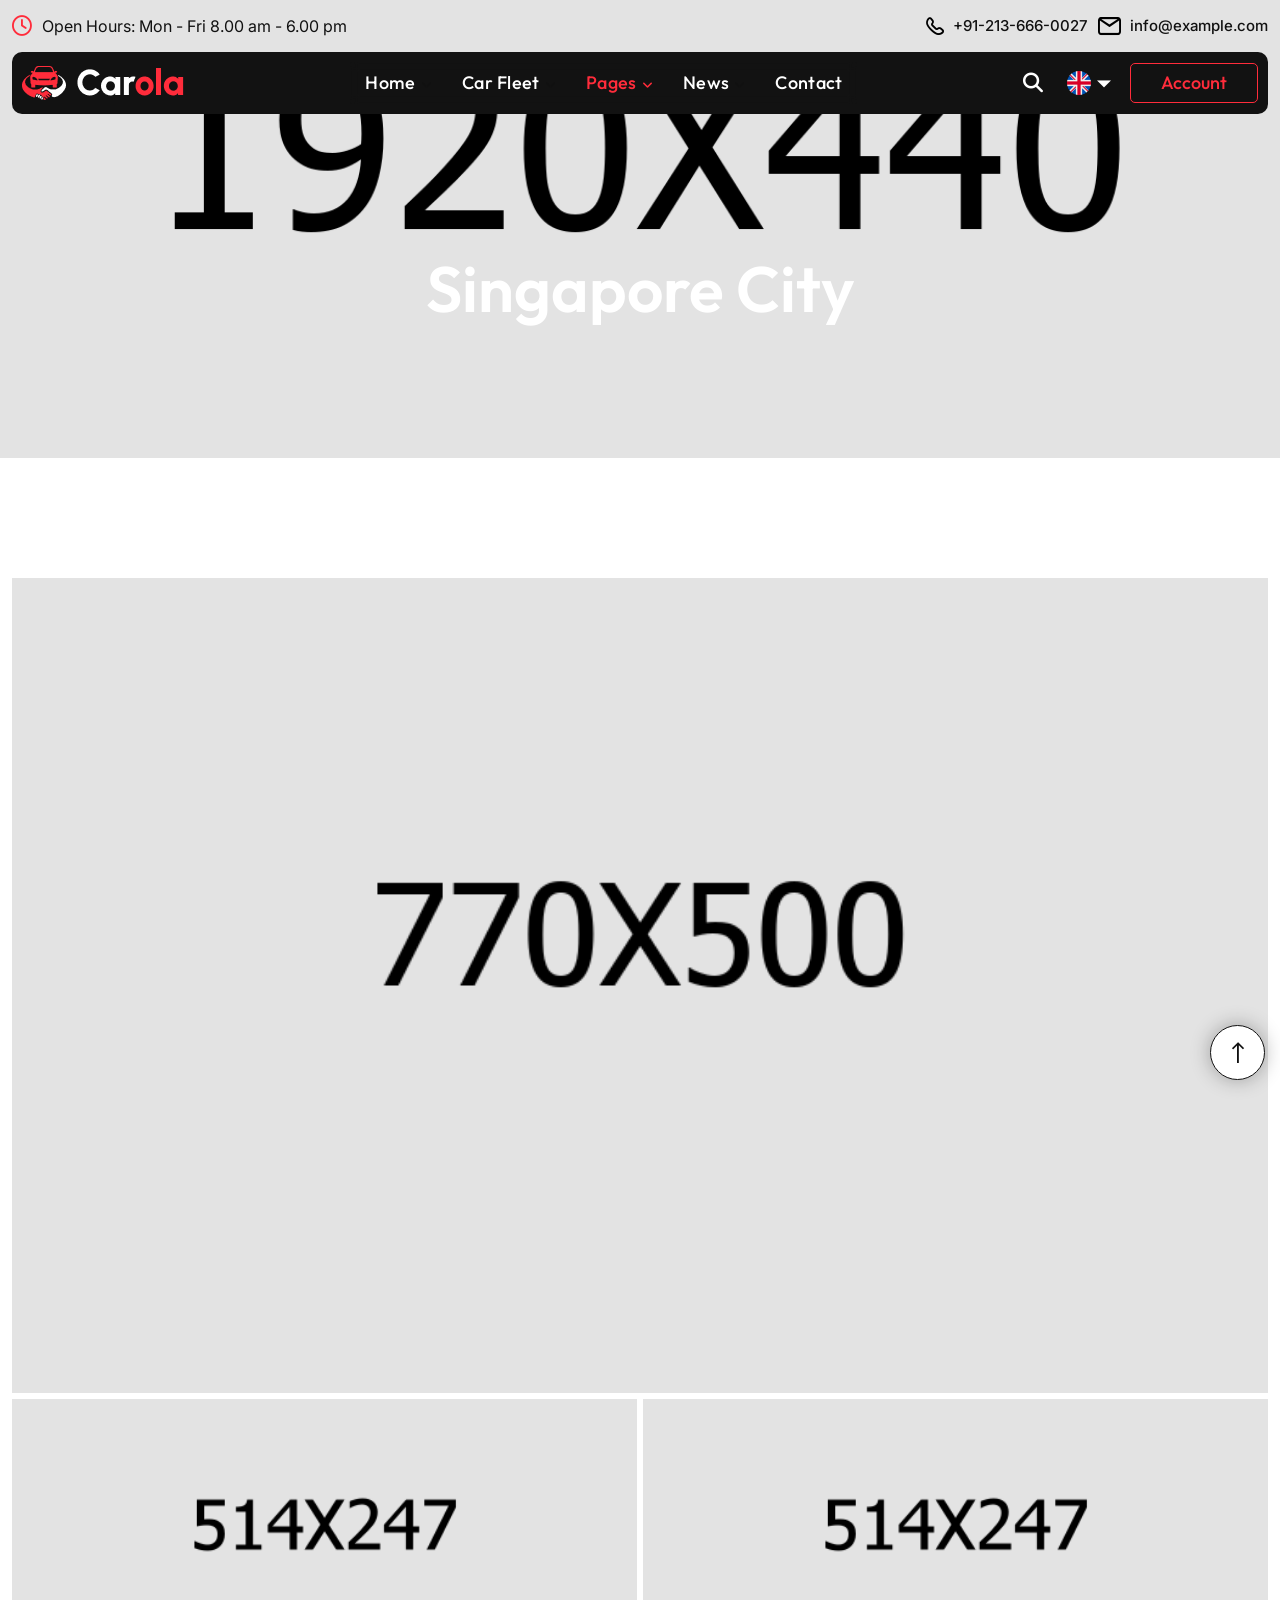
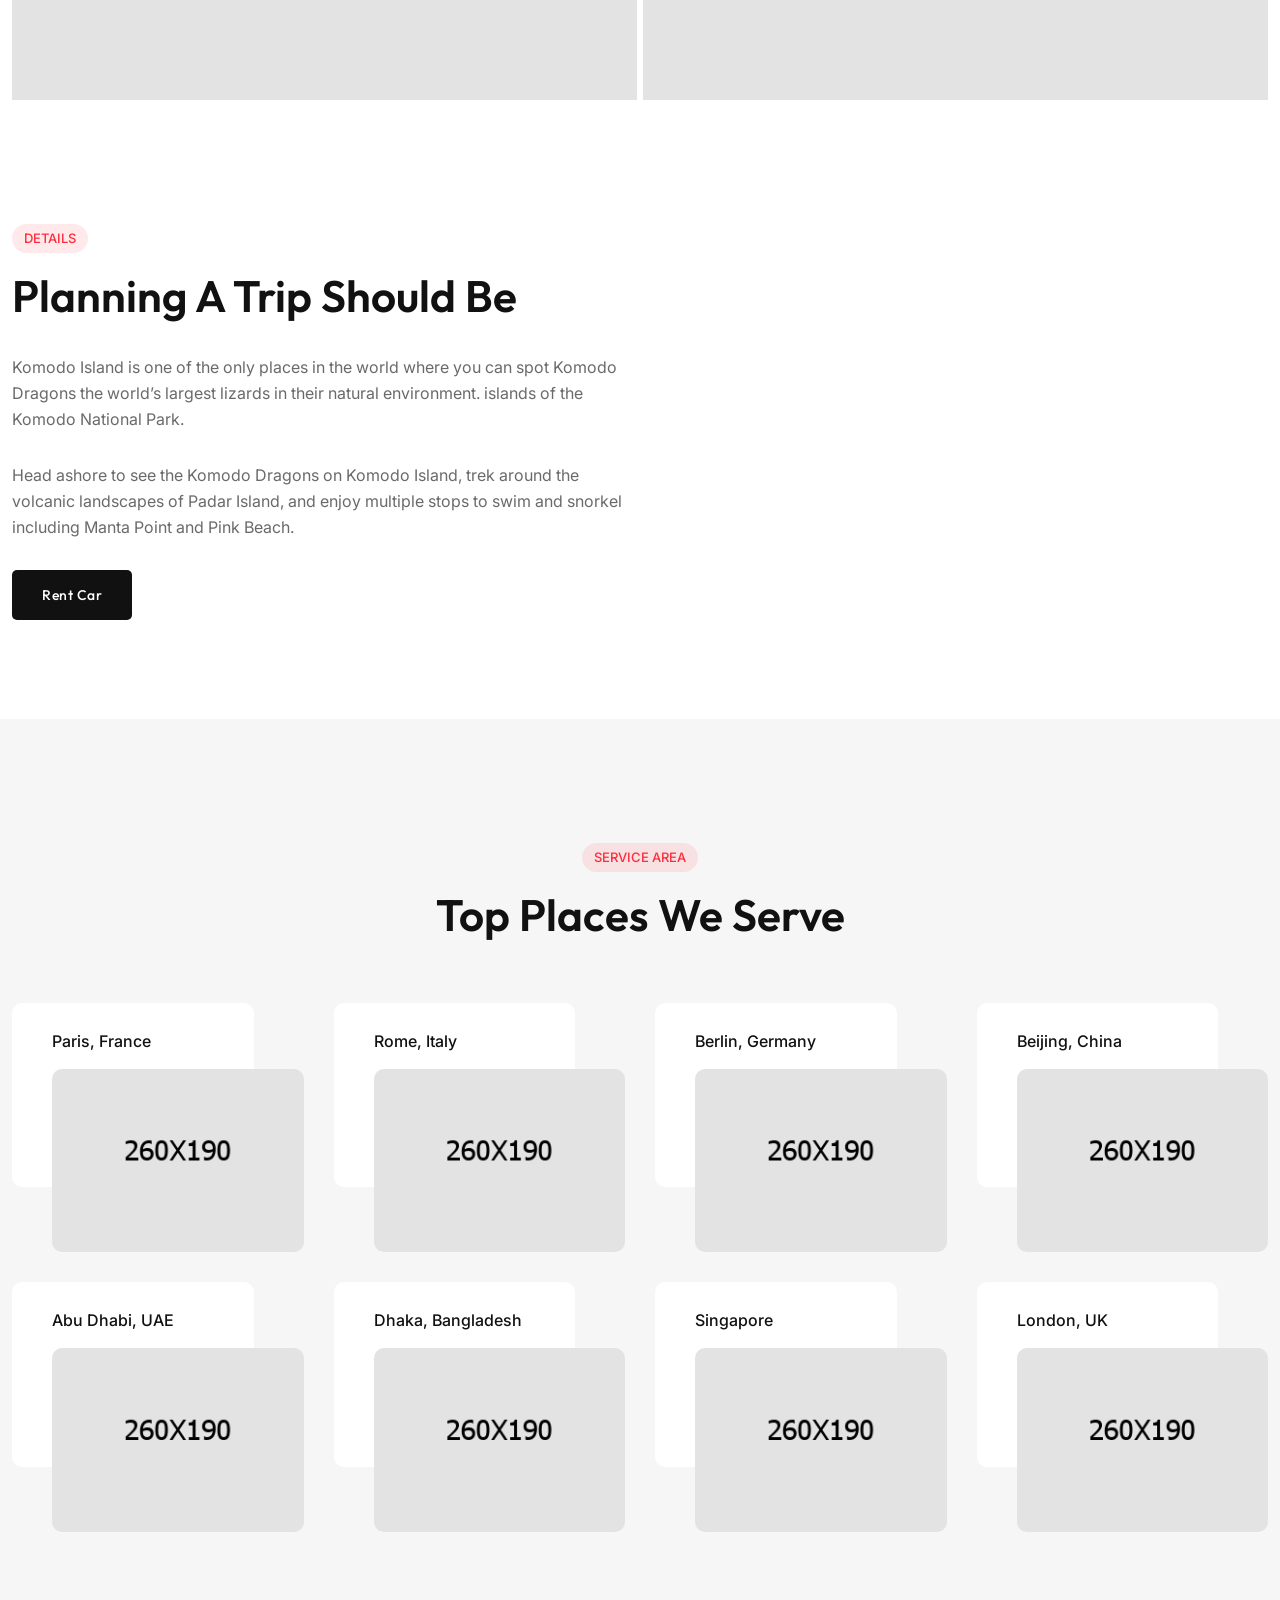
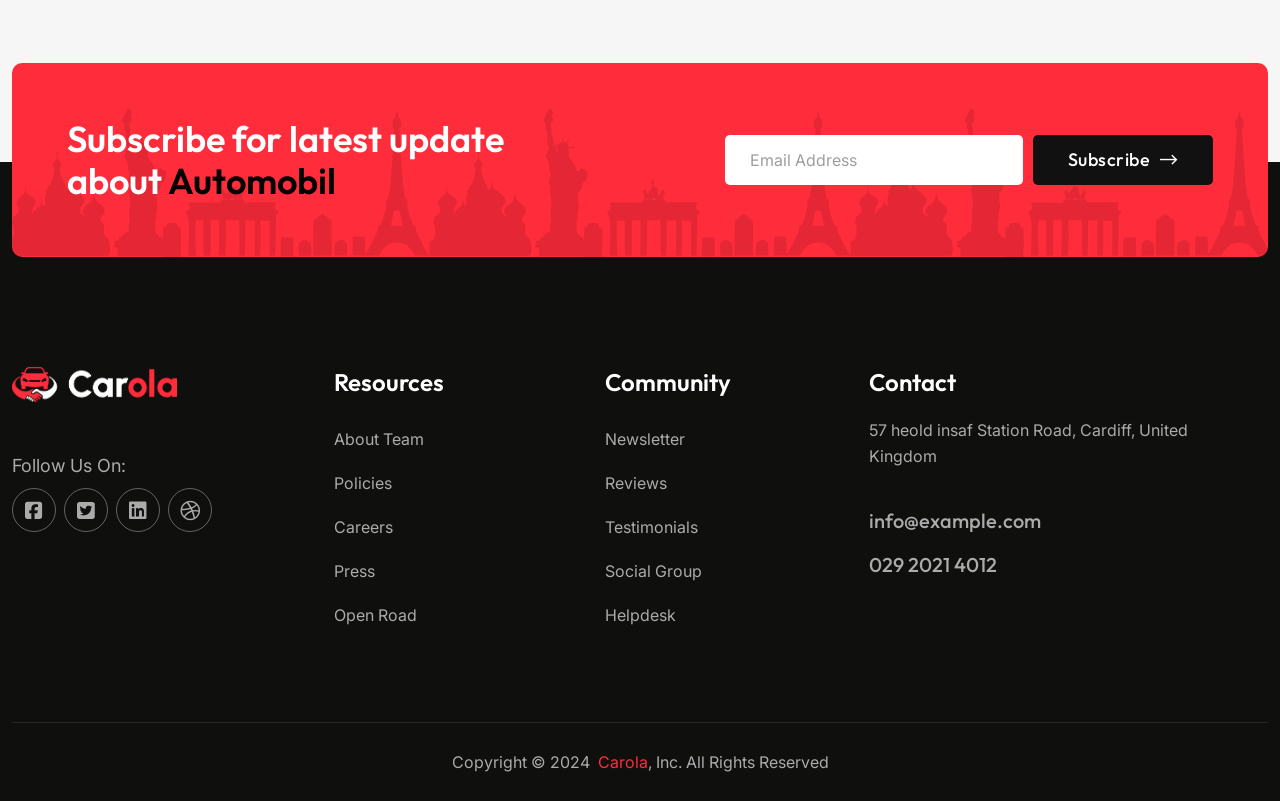
<file: Carola.WebUI/wwwroot/carola pack/carola/area-details.html>
<!DOCTYPE html>
<html lang="en">
<head>
    <meta charset="utf-8">
    <meta http-equiv="X-UA-Compatible" content="IE=edge">
    <meta name="viewport" content="width=device-width, initial-scale=1.0, maximum-scale=1.0, user-scalable=0">

    <title>Carola - HTML 5 Template Preview</title>

    <link href="assets/css/bootstrap.css" rel="stylesheet">    
    <link href="assets/css/fontawesome-all.css" rel="stylesheet">  
    <link href="assets/css/iconfont.css" rel="stylesheet">  
    <link href="assets/css/owl.css" rel="stylesheet">
    <link href="assets/css/global.css" rel="stylesheet">
    <link href="assets/css/jquery.fancybox.min.css" rel="stylesheet">
    <link href="assets/css/elements-css/header.css" rel="stylesheet">
    <link href="assets/css/elements-css/footer.css" rel="stylesheet">
    <link href="assets/css/elements-css/booking-form.css" rel="stylesheet">
    <link href="assets/language-switcher/polyglot-language-switcher.css" rel="stylesheet" />
    <link href="assets/css/daterangepicker.css" rel="stylesheet">
    <link href="assets/css/jquery-ui.css" rel="stylesheet">
    <link href="assets/css/style.css" rel="stylesheet">
    <link href="assets/css/responsive.css" rel="stylesheet">

    <!-- Fav Icon -->
    <link rel="shortcut icon" href="assets/images/favicon.png" type="image/x-icon">
    <link rel="icon" href="assets/images/favicon.png" type="image/x-icon">
    <!-- End Fav Icon -->

    <!-- Google Fonts -->
    <link href="https://fonts.googleapis.com/css2?family=Inter:wght@300;400;500;600;700;800;900&display=swap" rel="stylesheet">
    <link href="https://fonts.googleapis.com/css2?family=Outfit:wght@100..900&display=swap" rel="stylesheet">
    <!-- End Google Fonts -->

</head>

<!-- Page Wrapper -->
<body class="boxed_wrapper">

<!-- preloader -->
<div class="loader-wrap">
    <div class="preloader">
        <div class="preloader-close">x</div>
        <div id="handle-preloader" class="handle-preloader">
            <div class="animation-preloader">
                <div class="spinner"></div>
                <div class="txt-loading">
                    <span data-text-preloader="C" class="letters-loading">
                        C
                    </span>
                    <span data-text-preloader="a" class="letters-loading">
                        a
                    </span>
                    <span data-text-preloader="r" class="letters-loading">
                        r
                    </span>
                    <span data-text-preloader="o" class="letters-loading">
                        o
                    </span>
                    <span data-text-preloader="l" class="letters-loading">
                        l
                    </span>
                    <span data-text-preloader="a" class="letters-loading">
                        a
                    </span>
                </div>
            </div>  
        </div>
    </div>
</div>
<!-- preloader end -->

<!--Search Popup-->
<div id="search-popup" class="search-popup">
    <div class="popup-inner">
        <div class="container">
            <div class="upper-box">
                <figure class="logo-box"><a href="index.html"><img src="assets/images/logo.png" alt=""></a></figure>
                <div class="close-search"><span class="fa-solid fa-xmark"></span></div>
            </div>
        </div>        
        <div class="overlay-layer"></div>
        <div class="container">
            <div class="search-form">
                <form method="post" action="index.html">
                    <div class="form-group">
                        <fieldset>
                            <input type="search" class="form-control" name="search-input" value="" placeholder="Type your keyword and hit" required >
                            <button type="submit"><i class="icon-50"></i></button>
                        </fieldset>
                    </div>
                </form>
            </div>
        </div>
    </div>
</div>
<!--End Search Popup-->

<!-- Main Header -->
<header class="header home-three">
    <!-- Header Top -->
    <div class="header-top-one">
        <div class="container">
            <div class="header-top-outer">
                <div class="header-top-info">
                    <i class="far fa-clock"></i>
                    <p>Open Hours: Mon - Fri 8.00 am - 6.00 pm</p>
                </div>
                <div class="header-top-contact-info">
                    <ul>
                        <li><i class="icon-22"></i><a href="#">+91-213-666-0027</a></li>
                        <li><i class="icon-23"></i><a href="#">info@example.com</a></li>
                    </ul>
                </div>
            </div>
        </div>
    </div>
    <!-- Header Top -->

    <!-- Main Header -->
    <div class="main_header">
        <div class="container"> 
            <div class="main_header_inner">
                <div class="main_header_logo">
                    <figure>
                        <a href="index.html"><img src="assets/images/logo-light.png" alt="Companny Logo"></a>
                    </figure>
                </div>
                <div class="main_header_menu menu_area">
                    <!--Mobile Navigation Toggler-->
                    <div class="mobile-nav-toggler">
                        <span class="icon-bar"></span>
                        <span class="icon-bar"></span>
                        <span class="icon-bar"></span>
                        <span class="icon-bar"></span>
                    </div>
                    <nav class="main-menu">
                        <div class="collapse navbar-collapse show" id="navbarSupportedContent">
                            <ul class="navigation">
                                <li class="dropdown"><a href="index.html">Home</a>
                                    <ul>
                                        <li><a href="index.html">Home One</a></li>
                                        <li><a href="index-2.html">Home Two</a></li>
                                        <li><a href="index-3.html">Home Three</a></li>
                                        <li><a href="index-4.html">Home Four</a></li>
                                        <li><a href="index-5.html">Home Five</a></li>
                                    </ul>
                                </li>
                                <li class="dropdown"><a href="index.html">Car Fleet</a>
                                    <ul>
                                        <li><a href="car-listing.html">Car Listing</a></li>
                                        <li><a href="car-listing-2.html">Car Listing 2</a></li>
                                        <li><a href="car-listing-3.html">Car Listing 3</a></li>
                                        <li><a href="car-listing-4.html">Car Listing 4</a></li>
                                        <li><a href="car-details.html">Car Details</a></li>
                                    </ul>
                                </li>
                                <li class="dropdown active"><a href="index.html">Pages</a>
                                    <ul>
                                        <li><a href="about-us.html">About Us</a></li>
                                        <li><a href="team.html">Our Team</a></li>
                                        <li><a href="faq.html">Faq</a></li>
                                        <li class="dropdown"><a href="index.html">Testimonials</a>
                                            <ul>
                                                <li><a href="testimonials.html">Testimonials</a></li>
                                                <li><a href="testimonials-2.html">Testimonials 2</a></li>
                                                <li><a href="testimonials-3.html">Testimonials 3</a></li>
                                            </ul>
                                        </li>                                        
                                        <li><a href="services-area.html">Service Areas</a></li>
                                        <li><a href="area-details.html">Area Details</a></li>
                                        <li><a href="gallery.html">Gallery</a></li>                                        
                                        <li><a href="pricing.html">Pricing</a></li>
                                        <li><a href="checkout.html">Checkout</a></li>
                                        <li><a href="error.html">404</a></li>
                                    </ul>
                                </li>
                                <li class="dropdown"><a href="index.html">News</a>
                                    <ul>
                                        <li><a href="blog-grid.html">Blog Grid</a></li>
                                        <li><a href="blog-standard.html">Blog Standard</a></li>
                                        <li><a href="blog-details.html">Blog Details</a></li>
                                    </ul>
                                </li>
                                <li><a href="contact.html">Contact</a></li>
                            </ul>
                        </div>
                    </nav>
                </div>
                <div class="header_right_content">
                    <button class="search-toggler"><i class="fas fa-search"></i></button>
                    <div class="language-switcher">
                        <div id="polyglotLanguageSwitcher">
                            <form action="#">
                                <select id="polyglot-language-options">
                                    <option id="en" value="en" selected></option>
                                    <option id="fr" value="fr"></option>
                                    <option id="de" value="de"></option>
                                    <option id="it" value="it"></option>
                                    <option id="es" value="es"></option>
                                </select>
                            </form>
                        </div>
                    </div>
                    <div class="link-btn"><a href="#" class="btn-style-one">Account</a></div>
                </div>
            </div>
        </div>
    </div>
    <!-- End Main Header -->

    <!-- Sticky Header-->
    <div class="sticky_header">
        <div class="container">
            <div class="main_header_inner">
                <div class="main_header_logo">
                    <figure>
                        <a href="index.html"><img src="assets/images/logo-light.png" alt="Companny Logo"></a>
                    </figure>
                </div>
                <div class="main_header_menu menu_area">
                    <nav class="main-menu">
                        <!--Keep This Empty / Menu will come through Javascript-->
                    </nav>
                </div>
                <div class="header_right_content">
                    <button class="search-toggler"><i class="fas fa-search"></i></button>
                    <div class="link-btn"><a href="#" class="btn-style-one">Account</a></div>
                </div>
            </div>            
        </div> 
    </div>
    <!-- End Sticky Header-->

    <!-- Mobile Menu  -->
    <div class="mobile-menu">
        <div class="menu-backdrop"></div>
        <div class="close-btn">X</div>        
        <nav class="menu-box">
            <div class="nav-logo"><a href="index.html"><img src="assets/images/mobile-logo.png" alt="" title=""></a></div>
            <div class="menu-outer"><!--Here Menu Will Come Automatically Via Javascript / Same Menu as in Header--></div>
            <div class="contact-info">
                <h4>Contact Info</h4>
                <ul>
                    <li>Chicago 12, Melborne City, USA</li>
                    <li><a href="tel:+8801682648101">+88 01682648101</a></li>
                    <li><a href="mailto:info@example.com">info@example.com</a></li>
                </ul>
            </div>
            <ul class="social-links centred">
                <li><a href="index.html"><span class="fab fa-twitter"></span></a></li>
                <li><a href="index.html"><span class="fab fa-facebook-square"></span></a></li>
                <li><a href="index.html"><span class="fab fa-pinterest-p"></span></a></li>
                <li><a href="index.html"><span class="fab fa-instagram"></span></a></li>
                <li><a href="index.html"><span class="fab fa-youtube"></span></a></li>
            </ul>
        </nav>
    </div>
    <!-- End Mobile Menu -->

</header>
<!-- End Main Header -->

<!-- Breadcrumb Section -->
<section class="breadcrumb-section" style="background-image: url(assets/images/background/inner-banner-bg-2.png);">
    <div class="container">
        <div class="banner-content">
            <h1>Singapore City</h1>
        </div>
    </div>
</section>
<!-- Breadcrumb Section End -->

<!-- Area Details Section -->
<section class="area-details-section pt_120 pb_120">
    <div class="container">
        <div class="area-outer-image">
            <div class="area-details-image">
                <img src="assets/images/service/service-image-9.jpg" alt="">
            </div>
            <div class="area-details-image">
                <img src="assets/images/service/service-image-10.jpg" alt="">
            </div>
            <div class="area-details-image">
                <img src="assets/images/service/service-image-11.jpg" alt="">
            </div>
        </div>
    </div>
</section>
<!-- Breadcrumb Section -->

<!-- Planning Details Section -->
<section class="planning-details-section pb_90">
    <div class="container">        
        <div class="row">
            <div class="col-xl-6 col-lg-6 col-md-12 col-sm-12">
                <div class="section-title mb_30">
                    <span class="sub-title">Details</span>
                    <h2 class="title">Planning a trip should be</h2>
                </div>
                <p>Komodo Island is one of the only places in the world where you can spot Komodo Dragons the world’s largest lizards in their natural environment. islands of the Komodo National Park.</p>
                <p>Head ashore to see the Komodo Dragons on Komodo Island, trek around the volcanic landscapes of Padar Island, and enjoy multiple stops to swim and snorkel including Manta Point and Pink Beach.</p>
                <a href="#" class="btn-style-five">Rent Car</a>
            </div>
            <div class="col-xl-6 col-lg-6 col-md-12 col-sm-12">
                <div class="planning-map">
                    <iframe src="https://www.google.com/maps/embed?pb=!1m18!1m12!1m3!1d838.5423723385657!2d103.85168758605252!3d1.2931182191597175!2m3!1f0!2f0!3f0!3m2!1i1024!2i768!4f13.1!3m3!1m2!1s0x31da19a46c20034f%3A0xfed58d694dd1209d!2sCity%20Hall%20Mrt!5e0!3m2!1sen!2sbd!4v1715074760561!5m2!1sen!2sbd" style="border:0;" allowfullscreen="" loading="lazy" referrerpolicy="no-referrer-when-downgrade"></iframe>
                </div>
            </div>
        </div>
    </div>
</section>
<!-- Planning Details Section End -->

<!-- Services Section -->
<section class="services-section pt_120 pb_90 inner-page">
    <div class="container">
        <div class="section-title centred mb_60">
            <span class="sub-title">Service Area</span>
            <h2 class="title">Top Places We Serve</h2>
        </div>
        <div class="row">
            <div class="col-xl-3 col-lg-3 col-md-6 col-sm-12">
                <div class="services-block-one">
                    <h6 class="service-title"><a href="#">Paris, France</a></h6>
                    <div class="services-iamge">
                        <img src="assets/images/service/service-image-1.jpg" alt="">
                    </div>
                </div>
            </div>
            <div class="col-xl-3 col-lg-3 col-md-6 col-sm-12">
                <div class="services-block-one">
                    <h6 class="service-title"><a href="#">Rome, Italy</a></h6>
                    <div class="services-iamge">
                        <img src="assets/images/service/service-image-2.jpg" alt="">
                    </div>
                </div>
            </div>
            <div class="col-xl-3 col-lg-3 col-md-6 col-sm-12">
                <div class="services-block-one">
                    <h6 class="service-title"><a href="#">Berlin, Germany</a></h6>
                    <div class="services-iamge">
                        <img src="assets/images/service/service-image-3.jpg" alt="">
                    </div>
                </div>
            </div>
            <div class="col-xl-3 col-lg-3 col-md-6 col-sm-12">
                <div class="services-block-one">
                    <h6 class="service-title"><a href="#">Beijing, China</a></h6>
                    <div class="services-iamge">
                        <img src="assets/images/service/service-image-4.jpg" alt="">
                    </div>
                </div>
            </div>
            <div class="col-xl-3 col-lg-3 col-md-6 col-sm-12">
                <div class="services-block-one">
                    <h6 class="service-title"><a href="#">Abu Dhabi, UAE</a></h6>
                    <div class="services-iamge">
                        <img src="assets/images/service/service-image-5.jpg" alt="">
                    </div>
                </div>
            </div>
            <div class="col-xl-3 col-lg-3 col-md-6 col-sm-12">
                <div class="services-block-one">
                    <h6 class="service-title"><a href="#">Dhaka, Bangladesh</a></h6>
                    <div class="services-iamge">
                        <img src="assets/images/service/service-image-6.jpg" alt="">
                    </div>
                </div>
            </div>
            <div class="col-xl-3 col-lg-3 col-md-6 col-sm-12">
                <div class="services-block-one">
                    <h6 class="service-title"><a href="#">Singapore</a></h6>
                    <div class="services-iamge">
                        <img src="assets/images/service/service-image-7.jpg" alt="">
                    </div>
                </div>
            </div>
            <div class="col-xl-3 col-lg-3 col-md-6 col-sm-12">
                <div class="services-block-one">
                    <h6 class="service-title"><a href="#">London, UK</a></h6>
                    <div class="services-iamge">
                        <img src="assets/images/service/service-image-8.jpg" alt="">
                    </div>
                </div>
            </div>
        </div>
    </div>
</section>
<!-- Services Section End -->

<!-- Subscribe Section -->
<section class="subscribe-section style-two">
    <div class="container">
        <div class="subscribe-inner">
            <div class="subscribe-layer-bg" style="background-image: url(assets/images/background/subscribe-inner-bg.png);"></div>
            <h3>Subscribe for latest update <br>about <span>Automobil</span></h3>
            <form action="contact.html" method="post" class="subscribe-form">
                <div class="form-group">
                    <input type="email" name="email" placeholder="Email Address">
                    <button type="submit" class="btn-style-seven">Subscribe <i class="icon-13"></i></button>
                </div>
            </form>
        </div>
    </div>
</section>
<!-- Subscribe Section End -->

<!-- Main Footer -->
<footer class="main_footer home-three pt_120">
    <div class="container">
        <div class="footer-top-outer">
            <div class="row">
                <div class="col-xl-3 col-lg-3 col-md-6 col-sm-12">
                    <div class="footer_widget footer_about_widget">
                        <figure class="footer_widget_logo">
                            <a href="index.html"><img src="assets/images/footer-logo.png" alt=""></a>
                        </figure>
                        <h6><strong>Follow Us On:</strong></h6>
                        <ul class="social-links">
                            <li><a href="#"><i class="fab fa-square-facebook"></i></a></li>
                            <li><a href="#"><i class="fab fa-square-twitter"></i></a></li>
                            <li><a href="#"><i class="fab fa-linkedin"></i></a></li>
                            <li><a href="#"><i class="fab fa-dribbble"></i></a></li>
                        </ul>
                    </div>
                </div>
                <div class="col-xl-3 col-lg-3 col-md-6 col-sm-12">
                    <div class="footer_widget footer_resources_widget">
                        <h4 class="footer_widget_title">Resources</h4>
                        <ul class="resources_page_list">
                            <li><a href="#">About Team</a></li>
                            <li><a href="#">Policies</a></li>
                            <li><a href="#">Careers</a></li>
                            <li><a href="#">Press</a></li>
                            <li><a href="#">Open Road</a></li>
                        </ul>
                    </div>
                </div>
                <div class="col-xl-2 col-lg-2 col-md-6 col-sm-12">
                    <div class="footer_widget footer_community_widget">
                        <h4 class="footer_widget_title">Community</h4>
                        <ul class="community_page_list">
                            <li><a href="#">Newsletter</a></li>
                            <li><a href="#">Reviews</a></li>
                            <li><a href="#">Testimonials</a></li>
                            <li><a href="#">Social Group</a></li>
                            <li><a href="#">Helpdesk</a></li>
                        </ul>
                    </div>
                </div>
                <div class="col-xl-4 col-lg-4 col-md-6 col-sm-12">
                    <div class="footer_widget footer_contact_widget">
                        <h4 class="footer_widget_title">Contact</h4>
                        <p>57 heold insaf Station Road, Cardiff, United Kingdom</p>
                        <ul class="footer-info-list">
                            <li><a href="#">info@example.com</a></li>
                            <li><a href="#">029 2021 4012</a></li>
                        </ul>
                    </div>
                </div>
            </div>
        </div>
        <div class="footer-bottom-outer">
            <div class="copyright">Copyright &copy; 2024 &nbsp;<a href="index.html">Carola</a> , Inc. All Rights Reserved</div>            
        </div>
    </div>
</footer>
<!-- Main Footer End -->

<!-- Scroll to Top -->
<button class="scroll-top scroll-to-target" data-target="html">
    <i class="icon-13"></i>
</button>
<!--End Scroll to Top -->

<!-- Include Js -->
<script src="assets/js/jquery-3.7.1.min.js"></script>
<script src="assets/js/jquery-ui.js"></script>
<script src="assets/js/moment.min.js"></script>
<script src="assets/js/daterangepicker.min.js"></script>
<script src="assets/js/bootstrap.min.js"></script>
<script src="assets/js/popper.min.js"></script>
<script src="assets/js/select2.min.js"></script>
<script src="assets/js/jquery.nice-select.min.js"></script>
<script src="assets/js/jquery.fancybox.js"></script>
<script src="assets/js/appear.js"></script>
<script src="assets/js/wow.js"></script>
<script src="assets/js/owl.js"></script>
<script src="assets/js/validation.js"></script>
<script src="assets/language-switcher/jquery.polyglot.language.switcher.js"></script>
<script src="assets/js/main.js"></script>
<script src="assets/js/booking-form.js"></script>
<!-- End Include Js -->

</body>
<!-- End Page Wrapper -->
</html>
</file>
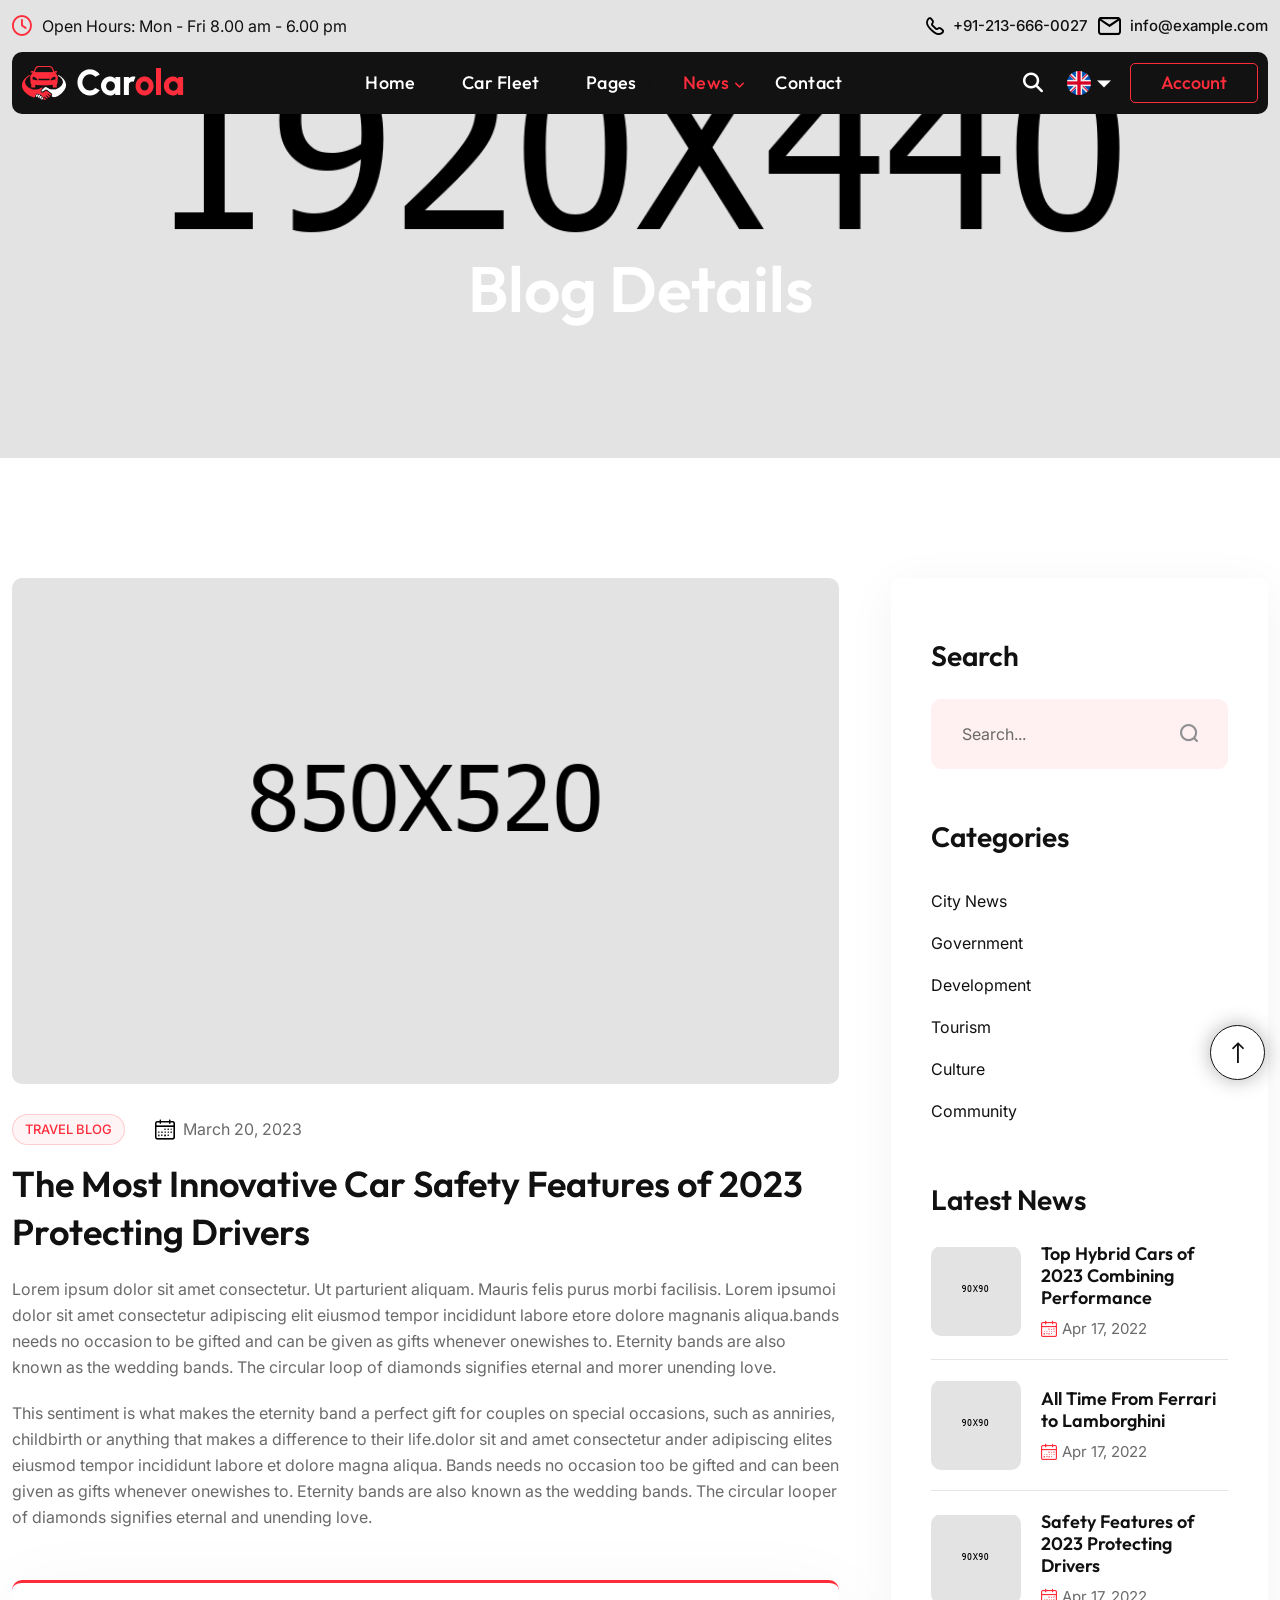
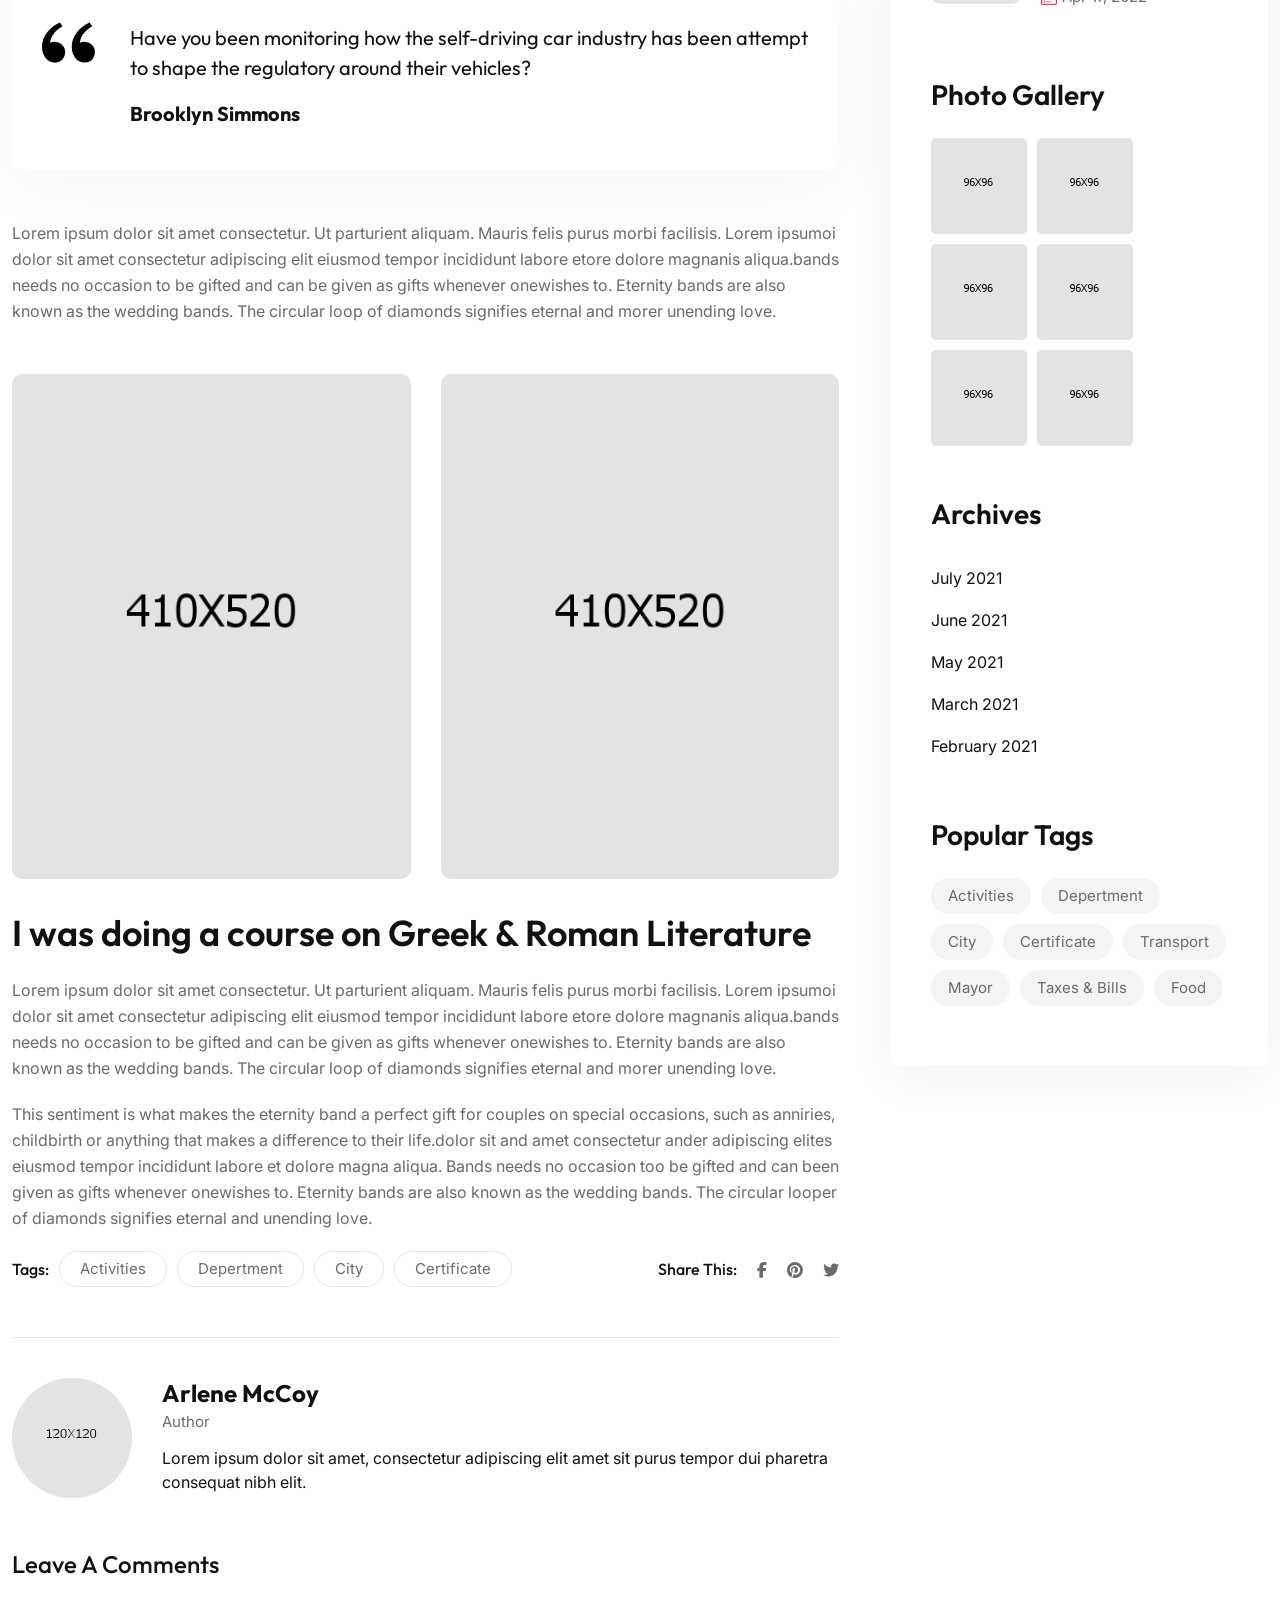
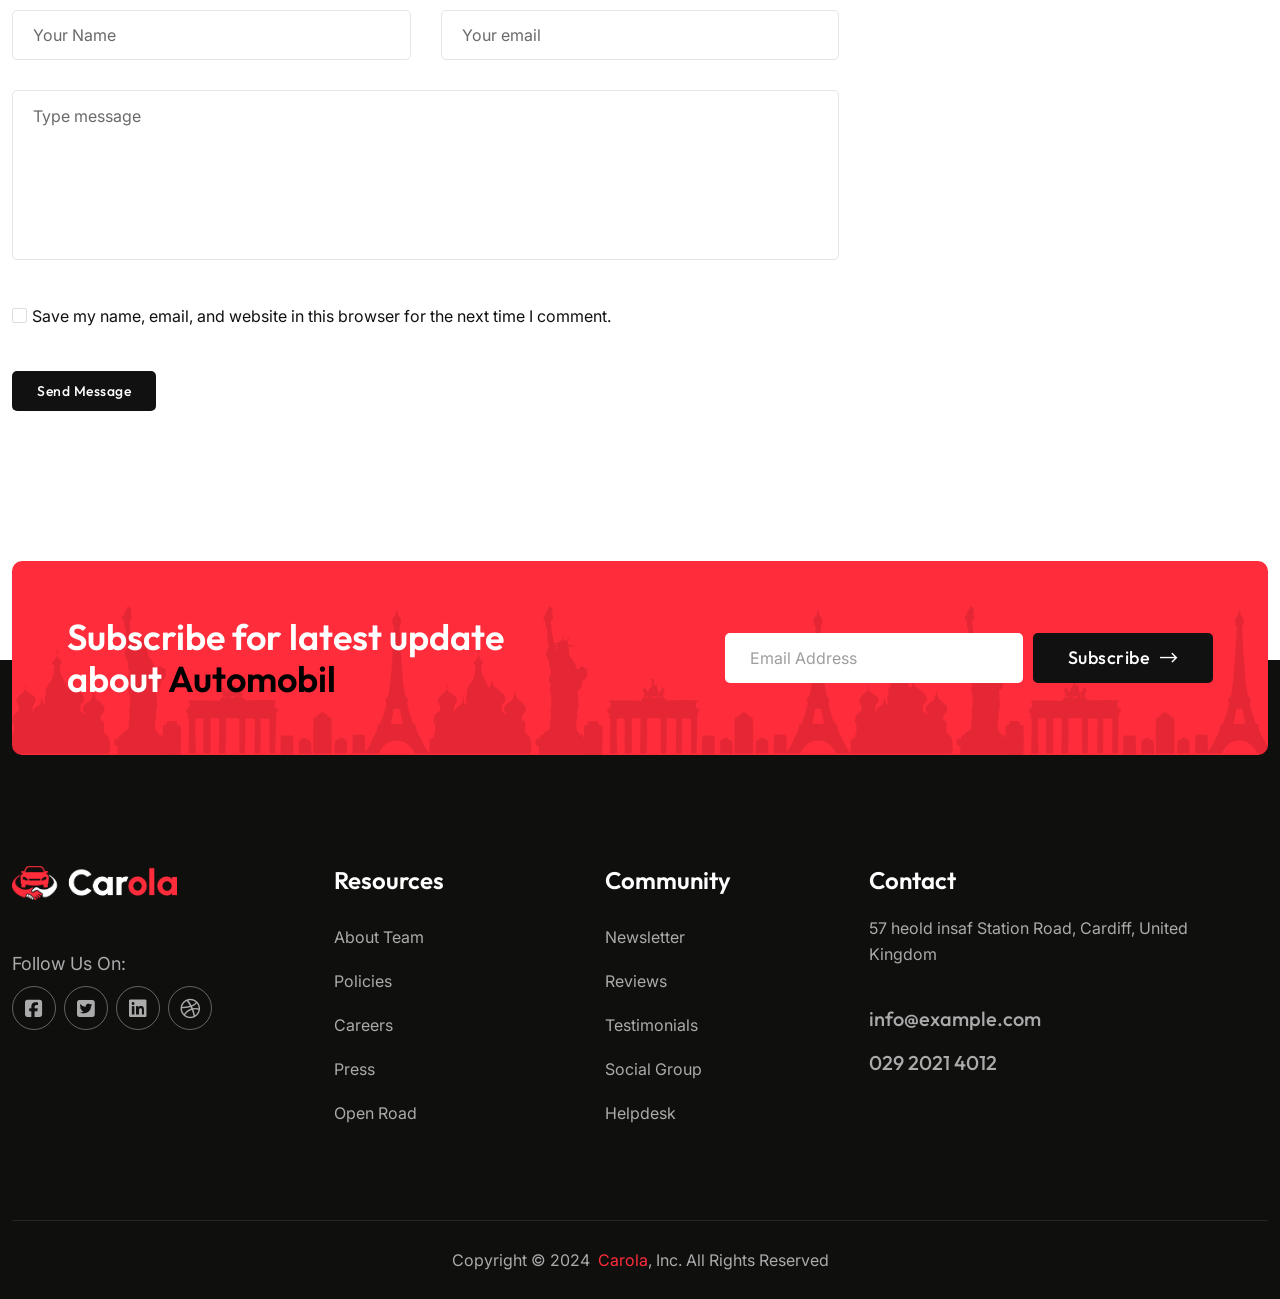
<file: Carola.WebUI/wwwroot/carola pack/carola/blog-details.html>
<!DOCTYPE html>
<html lang="en">
<head>
    <meta charset="utf-8">
    <meta http-equiv="X-UA-Compatible" content="IE=edge">
    <meta name="viewport" content="width=device-width, initial-scale=1.0, maximum-scale=1.0, user-scalable=0">

    <title>Carola - HTML 5 Template Preview</title>

    <link href="assets/css/bootstrap.css" rel="stylesheet">    
    <link href="assets/css/fontawesome-all.css" rel="stylesheet">  
    <link href="assets/css/iconfont.css" rel="stylesheet">  
    <link href="assets/css/owl.css" rel="stylesheet">
    <link href="assets/css/global.css" rel="stylesheet">
    <link href="assets/css/jquery.fancybox.min.css" rel="stylesheet">
    <link href="assets/css/elements-css/header.css" rel="stylesheet">
    <link href="assets/css/elements-css/footer.css" rel="stylesheet">
    <link href="assets/css/elements-css/booking-form.css" rel="stylesheet">
    <link href="assets/language-switcher/polyglot-language-switcher.css" rel="stylesheet" />
    <link href="assets/css/daterangepicker.css" rel="stylesheet">
    <link href="assets/css/jquery-ui.css" rel="stylesheet">
    <link href="assets/css/style.css" rel="stylesheet">
    <link href="assets/css/responsive.css" rel="stylesheet">

    <!-- Fav Icon -->
    <link rel="shortcut icon" href="assets/images/favicon.png" type="image/x-icon">
    <link rel="icon" href="assets/images/favicon.png" type="image/x-icon">
    <!-- End Fav Icon -->

    <!-- Google Fonts -->
    <link href="https://fonts.googleapis.com/css2?family=Inter:wght@300;400;500;600;700;800;900&display=swap" rel="stylesheet">
    <link href="https://fonts.googleapis.com/css2?family=Outfit:wght@100..900&display=swap" rel="stylesheet">
    <!-- End Google Fonts -->

</head>

<!-- Page Wrapper -->
<body class="boxed_wrapper">

<!-- preloader -->
<div class="loader-wrap">
    <div class="preloader">
        <div class="preloader-close">x</div>
        <div id="handle-preloader" class="handle-preloader">
            <div class="animation-preloader">
                <div class="spinner"></div>
                <div class="txt-loading">
                    <span data-text-preloader="C" class="letters-loading">
                        C
                    </span>
                    <span data-text-preloader="a" class="letters-loading">
                        a
                    </span>
                    <span data-text-preloader="r" class="letters-loading">
                        r
                    </span>
                    <span data-text-preloader="o" class="letters-loading">
                        o
                    </span>
                    <span data-text-preloader="l" class="letters-loading">
                        l
                    </span>
                    <span data-text-preloader="a" class="letters-loading">
                        a
                    </span>
                </div>
            </div>  
        </div>
    </div>
</div>
<!-- preloader end -->

<!--Search Popup-->
<div id="search-popup" class="search-popup">
    <div class="popup-inner">
        <div class="container">
            <div class="upper-box">
                <figure class="logo-box"><a href="index.html"><img src="assets/images/logo.png" alt=""></a></figure>
                <div class="close-search"><span class="fa-solid fa-xmark"></span></div>
            </div>
        </div>        
        <div class="overlay-layer"></div>
        <div class="container">
            <div class="search-form">
                <form method="post" action="index.html">
                    <div class="form-group">
                        <fieldset>
                            <input type="search" class="form-control" name="search-input" value="" placeholder="Type your keyword and hit" required >
                            <button type="submit"><i class="icon-50"></i></button>
                        </fieldset>
                    </div>
                </form>
            </div>
        </div>
    </div>
</div>
<!--End Search Popup-->

<!-- Main Header -->
<header class="header home-three">
    <!-- Header Top -->
    <div class="header-top-one">
        <div class="container">
            <div class="header-top-outer">
                <div class="header-top-info">
                    <i class="far fa-clock"></i>
                    <p>Open Hours: Mon - Fri 8.00 am - 6.00 pm</p>
                </div>
                <div class="header-top-contact-info">
                    <ul>
                        <li><i class="icon-22"></i><a href="#">+91-213-666-0027</a></li>
                        <li><i class="icon-23"></i><a href="#">info@example.com</a></li>
                    </ul>
                </div>
            </div>
        </div>
    </div>
    <!-- Header Top -->

    <!-- Main Header -->
    <div class="main_header">
        <div class="container"> 
            <div class="main_header_inner">
                <div class="main_header_logo">
                    <figure>
                        <a href="index.html"><img src="assets/images/logo-light.png" alt="Companny Logo"></a>
                    </figure>
                </div>
                <div class="main_header_menu menu_area">
                    <!--Mobile Navigation Toggler-->
                    <div class="mobile-nav-toggler">
                        <span class="icon-bar"></span>
                        <span class="icon-bar"></span>
                        <span class="icon-bar"></span>
                        <span class="icon-bar"></span>
                    </div>
                    <nav class="main-menu">
                        <div class="collapse navbar-collapse show" id="navbarSupportedContent">
                            <ul class="navigation">
                                <li class="dropdown"><a href="index.html">Home</a>
                                    <ul>
                                        <li><a href="index.html">Home One</a></li>
                                        <li><a href="index-2.html">Home Two</a></li>
                                        <li><a href="index-3.html">Home Three</a></li>
                                        <li><a href="index-4.html">Home Four</a></li>
                                        <li><a href="index-5.html">Home Five</a></li>
                                    </ul>
                                </li>
                                <li class="dropdown"><a href="index.html">Car Fleet</a>
                                    <ul>
                                        <li><a href="car-listing.html">Car Listing</a></li>
                                        <li><a href="car-listing-2.html">Car Listing 2</a></li>
                                        <li><a href="car-listing-3.html">Car Listing 3</a></li>
                                        <li><a href="car-listing-4.html">Car Listing 4</a></li>
                                        <li><a href="car-details.html">Car Details</a></li>
                                    </ul>
                                </li>
                                <li class="dropdown"><a href="index.html">Pages</a>
                                    <ul>
                                        <li><a href="about-us.html">About Us</a></li>
                                        <li><a href="team.html">Our Team</a></li>
                                        <li><a href="faq.html">Faq</a></li>
                                        <li class="dropdown"><a href="index.html">Testimonials</a>
                                            <ul>
                                                <li><a href="testimonials.html">Testimonials</a></li>
                                                <li><a href="testimonials-2.html">Testimonials 2</a></li>
                                                <li><a href="testimonials-3.html">Testimonials 3</a></li>
                                            </ul>
                                        </li>                                        
                                        <li><a href="services-area.html">Service Areas</a></li>
                                        <li><a href="area-details.html">Area Details</a></li>
                                        <li><a href="gallery.html">Gallery</a></li>                                        
                                        <li><a href="pricing.html">Pricing</a></li>
                                        <li><a href="checkout.html">Checkout</a></li>
                                        <li><a href="error.html">404</a></li>
                                    </ul>
                                </li>
                                <li class="dropdown active"><a href="index.html">News</a>
                                    <ul>
                                        <li><a href="blog-grid.html">Blog Grid</a></li>
                                        <li><a href="blog-standard.html">Blog Standard</a></li>
                                        <li><a href="blog-details.html">Blog Details</a></li>
                                    </ul>
                                </li>
                                <li><a href="contact.html">Contact</a></li>
                            </ul>
                        </div>
                    </nav>
                </div>
                <div class="header_right_content">
                    <button class="search-toggler"><i class="fas fa-search"></i></button>
                    <div class="language-switcher">
                        <div id="polyglotLanguageSwitcher">
                            <form action="#">
                                <select id="polyglot-language-options">
                                    <option id="en" value="en" selected></option>
                                    <option id="fr" value="fr"></option>
                                    <option id="de" value="de"></option>
                                    <option id="it" value="it"></option>
                                    <option id="es" value="es"></option>
                                </select>
                            </form>
                        </div>
                    </div>
                    <div class="link-btn"><a href="#" class="btn-style-one">Account</a></div>
                </div>
            </div>
        </div>
    </div>
    <!-- End Main Header -->

    <!-- Sticky Header-->
    <div class="sticky_header">
        <div class="container">
            <div class="main_header_inner">
                <div class="main_header_logo">
                    <figure>
                        <a href="index.html"><img src="assets/images/logo-light.png" alt="Companny Logo"></a>
                    </figure>
                </div>
                <div class="main_header_menu menu_area">
                    <nav class="main-menu">
                        <!--Keep This Empty / Menu will come through Javascript-->
                    </nav>
                </div>
                <div class="header_right_content">
                    <button class="search-toggler"><i class="fas fa-search"></i></button>
                    <div class="link-btn"><a href="#" class="btn-style-one">Account</a></div>
                </div>
            </div>            
        </div> 
    </div>
    <!-- End Sticky Header-->

    <!-- Mobile Menu  -->
    <div class="mobile-menu">
        <div class="menu-backdrop"></div>
        <div class="close-btn">X</div>        
        <nav class="menu-box">
            <div class="nav-logo"><a href="index.html"><img src="assets/images/mobile-logo.png" alt="" title=""></a></div>
            <div class="menu-outer"><!--Here Menu Will Come Automatically Via Javascript / Same Menu as in Header--></div>
            <div class="contact-info">
                <h4>Contact Info</h4>
                <ul>
                    <li>Chicago 12, Melborne City, USA</li>
                    <li><a href="tel:+8801682648101">+88 01682648101</a></li>
                    <li><a href="mailto:info@example.com">info@example.com</a></li>
                </ul>
            </div>
            <ul class="social-links centred">
                <li><a href="index.html"><span class="fab fa-twitter"></span></a></li>
                <li><a href="index.html"><span class="fab fa-facebook-square"></span></a></li>
                <li><a href="index.html"><span class="fab fa-pinterest-p"></span></a></li>
                <li><a href="index.html"><span class="fab fa-instagram"></span></a></li>
                <li><a href="index.html"><span class="fab fa-youtube"></span></a></li>
            </ul>
        </nav>
    </div>
    <!-- End Mobile Menu -->

</header>
<!-- End Main Header -->

<!-- Breadcrumb Section -->
<section class="breadcrumb-section" style="background-image: url(assets/images/background/inner-banner-bg-4.png);">
    <div class="container">
        <div class="banner-content">
            <h1>Blog Details</h1>
        </div>
    </div>
</section>
<!-- Breadcrumb Section End -->

<!-- sidebar-page-container -->
<section class="sidebar-page-container pt_120 pb_90">
    <div class="container">
        <div class="row">
            <div class="col-lg-8 col-md-12 col-sm-12 content-side">
                <div class="blog-details-content">
                    <div class="blog-post-one">
                        <div class="blog-post-outer">
                            <div class="blog-post-image">
                                <img src="assets/images/blog/blog-image-18.jpg" alt="">
                            </div>
                            <div class="blog-post-content">
                                <ul class="post-info">
                                    <li class="post-tag"><a href="blog-details.html">Travel Blog</a></li>
                                    <li class="post-date"><i class="icon-31"></i>March 20, 2023</li>
                                </ul>
                                <h3 class="post-title"><a href="#">The Most Innovative Car Safety Features of 2023 Protecting Drivers</a></h3>
                                <p class="blog-text">Lorem ipsum dolor sit amet consectetur. Ut parturient  aliquam. Mauris felis purus morbi facilisis. Lorem ipsumoi dolor sit amet consectetur adipiscing elit eiusmod tempor incididunt labore etore dolore magnanis aliqua.bands needs no occasion to be gifted and can be given as gifts whenever onewishes to. Eternity bands are also known as the wedding bands. The circular loop of diamonds signifies eternal and morer unending love.</p>
                                <p class="blog-text">This sentiment is what makes the eternity band a perfect gift for couples on special occasions, such as anniries, childbirth or anything that makes a difference to their life.dolor sit and amet consectetur ander adipiscing elites eiusmod tempor incididunt labore et dolore magna aliqua. Bands needs no occasion too be gifted and can been given as gifts whenever onewishes to. Eternity bands are also known as the wedding bands. The circular looper of diamonds signifies eternal and unending love.</p>
                                <blockquote class="blockquote">
                                    <div class="quote-icon">
                                        <i class="icon-53"></i>
                                    </div>
                                    <div class="quote-text">                                        
                                        <p>Have you been monitoring how the self-driving car industry has been attempt to shape the regulatory around their vehicles?</p>
                                        <strong>Brooklyn Simmons</strong>
                                    </div>
                                </blockquote>
                                <p class="blog-text">Lorem ipsum dolor sit amet consectetur. Ut parturient  aliquam. Mauris felis purus morbi facilisis. Lorem ipsumoi dolor sit amet consectetur adipiscing elit eiusmod tempor incididunt labore etore dolore magnanis aliqua.bands needs no occasion to be gifted and can be given as gifts whenever onewishes to. Eternity bands are also known as the wedding bands. The circular loop of diamonds signifies eternal and morer unending love.</p>
                                <div class="row">
                                    <div class="col-xl-6 col-md-6 col-sm-12">
                                        <figure class="image">
                                            <img src="assets/images/blog/blog-image-20.jpg" alt="">
                                        </figure>
                                    </div>
                                    <div class="col-xl-6 col-md-6 col-sm-12">
                                        <figure class="image">
                                            <img src="assets/images/blog/blog-image-21.jpg" alt="">
                                        </figure>
                                    </div>
                                </div>
                                <h3 class="post-title">I was doing a course on Greek & Roman Literature</h3>
                                <p class="blog-text">Lorem ipsum dolor sit amet consectetur. Ut parturient  aliquam. Mauris felis purus morbi facilisis. Lorem ipsumoi dolor sit amet consectetur adipiscing elit eiusmod tempor incididunt labore etore dolore magnanis aliqua.bands needs no occasion to be gifted and can be given as gifts whenever onewishes to. Eternity bands are also known as the wedding bands. The circular loop of diamonds signifies eternal and morer unending love.</p>
                                <p class="blog-text">This sentiment is what makes the eternity band a perfect gift for couples on special occasions, such as anniries, childbirth or anything that makes a difference to their life.dolor sit and amet consectetur ander adipiscing elites eiusmod tempor incididunt labore et dolore magna aliqua. Bands needs no occasion too be gifted and can been given as gifts whenever onewishes to. Eternity bands are also known as the wedding bands. The circular looper of diamonds signifies eternal and unending love.</p>
                                <div class="post-share-box">
                                    <ul class="post-tags">
                                        <li><h6>Tags:</h6></li>
                                        <li><a href="#">Activities</a></li>
                                        <li><a href="#">Depertment</a></li>
                                        <li><a href="#">City</a></li>
                                        <li><a href="#">Certificate</a></li>
                                    </ul>
                                    <ul class="post-share">
                                        <li><h6>Share This:</h6></li>
                                        <li><a href="#"><i class="fa-brands fa-facebook-f"></i></a></li>
                                        <li><a href="#"><i class="fa-brands fa-pinterest"></i></a></li>
                                        <li><a href="#"><i class="fa-brands fa-twitter"></i></a></li>
                                    </ul>
                                </div>
                                <div class="author-box">
                                    <figure class="author-thumb"><img src="assets/images/blog/avatar-image.jpg" alt=""></figure>
                                    <div class="author-info">
                                        <h4>Arlene McCoy</h4>
                                        <span class="designation">Author</span>
                                        <p>Lorem ipsum dolor sit amet, consectetur adipiscing elit amet sit purus tempor dui pharetra consequat nibh elit.</p>
                                    </div>
                                </div>
                                <div class="comment-form-area">
                                    <h4 class="comment-form-title">Leave A Comments</h4>
                                    <div class="comment-form">
                                        <form action="blog-details.html" method="post" class="default-form">
                                            <div class="row">
                                                <div class="col-lg-6 col-md-6 col-sm-12 form-group">
                                                    <input type="text" name="name" placeholder="Your Name" required>
                                                </div>
                                                <div class="col-lg-6 col-md-6 col-sm-12 form-group">
                                                    <input type="email" name="email" placeholder="Your email" required>
                                                </div>
                                                <div class="col-lg-12 col-md-12 col-sm-12 form-group">
                                                    <textarea name="message" placeholder="Type message"></textarea>
                                                </div>
                                                <div class="col-lg-12 col-md-12 col-sm-12 form-group">
                                                    <div class="check-box">
                                                        <input class="check" type="checkbox" id="checkbox33">
                                                        <label for="checkbox33">Save my name, email, and website in this browser for the next time I comment.</label>
                                                    </div>                                            
                                                </div>
                                                <div class="col-lg-12 col-md-12 col-sm-12 form-group">
                                                    <button type="submit" class="btn-style-five"><span>Send Message</span></button>
                                                </div>
                                            </div>
                                        </form>
                                    </div>
                                </div>
                            </div>
                        </div>
                    </div>
                </div>
            </div>
            <div class="col-lg-4 col-md-12 col-sm-12 sidebar-side">
                <div class="blog-sidebar">
                    <div class="sidebar-widget sidebar-search-widget">
                        <h3 class="sidebar-widget-title">Search</h3>
                        <div class="sidebar-search-box">
                            <input type="text" placeholder="Search...">
                            <button type="submit"><i class="icon-18"></i></button>
                        </div>
                    </div>
                    <div class="sidebar-widget sidebar-category-widget">
                        <h3 class="sidebar-widget-title">Categories</h3>
                        <ul class="sidebar-category-list">
                            <li><a href="#">City News</a></li>
                            <li><a href="#">Government</a></li>
                            <li><a href="#">Development</a></li>
                            <li><a href="#">Tourism</a></li>
                            <li><a href="#">Culture</a></li>
                            <li><a href="#">Community</a></li>
                        </ul>
                    </div>
                    <div class="sidebar-widget sidebar-post-widget">
                        <h3 class="sidebar-widget-title">Latest News</h3>
                        <div class="sidebar-post-inner">
                            <div class="post">
                                <figure class="post-thumb"><a href="blog-details.html"><img src="assets/images/blog/post-1.jpg" alt=""></a></figure>
                                <div class="post-text">
                                    <h5><a href="blog-details.html">Top Hybrid Cars of 2023 Combining Performance</a></h5>
                                    <span class="post-date"><i class="icon-31"></i> Apr 17, 2022</span>
                                </div>
                            </div>
                            <div class="post">
                                <figure class="post-thumb"><a href="blog-details.html"><img src="assets/images/blog/post-2.jpg" alt=""></a></figure>
                                <div class="post-text">
                                    <h5><a href="blog-details.html">All Time From Ferrari to Lamborghini</a></h5>
                                    <span class="post-date"><i class="icon-31"></i> Apr 17, 2022</span>
                                </div>
                            </div>
                            <div class="post">
                                <figure class="post-thumb"><a href="blog-details.html"><img src="assets/images/blog/post-3.jpg" alt=""></a></figure>
                                <div class="post-text">
                                    <h5><a href="blog-details.html">Safety Features of 2023 Protecting Drivers</a></h5>
                                    <span class="post-date"><i class="icon-31"></i> Apr 17, 2022</span>
                                </div>
                            </div>
                        </div>
                    </div>                    
                    <div class="sidebar-widget sidebar-gallery-widget">
                        <h3 class="sidebar-widget-title">Photo Gallery</h3>
                        <ul class="gallery-image-list">
                            <li>
                                <figure class="image">
                                    <a href="assets/images/gallery/image-15.jpg" class="lightbox-image" data-fancybox="gallery">
                                        <img src="assets/images/gallery/image-15.jpg" alt="">
                                    </a>
                                </figure>
                            </li>
                            <li>
                                <figure class="image">
                                    <a href="assets/images/gallery/image-16.jpg" class="lightbox-image" data-fancybox="gallery">
                                        <img src="assets/images/gallery/image-16.jpg" alt="">
                                    </a>
                                </figure>
                            </li>
                            <li>
                                <figure class="image">
                                    <a href="assets/images/gallery/image-17.jpg" class="lightbox-image" data-fancybox="gallery">
                                        <img src="assets/images/gallery/image-17.jpg" alt="">
                                    </a>
                                </figure>
                            </li>
                            <li>
                                <figure class="image">
                                    <a href="assets/images/gallery/image-18.jpg" class="lightbox-image" data-fancybox="gallery">
                                        <img src="assets/images/gallery/image-18.jpg" alt="">
                                    </a>
                                </figure>
                            </li>
                            <li>
                                <figure class="image">
                                    <a href="assets/images/gallery/image-19.jpg" class="lightbox-image" data-fancybox="gallery">
                                        <img src="assets/images/gallery/image-19.jpg" alt="">
                                    </a>
                                </figure>
                            </li>
                            <li>
                                <figure class="image">
                                    <a href="assets/images/gallery/image-20.jpg" class="lightbox-image" data-fancybox="gallery">
                                        <img src="assets/images/gallery/image-20.jpg" alt="">
                                    </a>
                                </figure>
                            </li>
                        </ul>
                    </div>
                    <div class="sidebar-widget sidebar-archives-widget">
                        <h3 class="sidebar-widget-title">Archives</h3>
                        <ul class="sidebar-archives-list">
                            <li><a href="#">July 2021</a></li>
                            <li><a href="#">June 2021</a></li>
                            <li><a href="#">May 2021</a></li>
                            <li><a href="#">March 2021</a></li>
                            <li><a href="#">February 2021</a></li>
                        </ul>
                    </div>
                    <div class="sidebar-widget sidebar-tags-widget">
                        <h3 class="sidebar-widget-title">Popular Tags</h3>
                        <ul class="sidebar-tags-list">
                            <li><a href="#">Activities</a></li>
                            <li><a href="#">Depertment</a></li>
                            <li><a href="#">City</a></li>
                            <li><a href="#">Certificate</a></li>
                            <li><a href="#">Transport</a></li>
                            <li><a href="#">Mayor</a></li>
                            <li><a href="#">Taxes & Bills</a></li>
                            <li><a href="#">Food</a></li>
                        </ul>
                    </div>
                </div>
            </div>
        </div>
    </div>
</section>
<!-- sidebar-page-container end -->

<!-- Subscribe Section -->
<section class="subscribe-section style-two">
    <div class="container">
        <div class="subscribe-inner">
            <div class="subscribe-layer-bg" style="background-image: url(assets/images/background/subscribe-inner-bg.png);"></div>
            <h3>Subscribe for latest update <br>about <span>Automobil</span></h3>
            <form action="contact.html" method="post" class="subscribe-form">
                <div class="form-group">
                    <input type="email" name="email" placeholder="Email Address">
                    <button type="submit" class="btn-style-seven">Subscribe <i class="icon-13"></i></button>
                </div>
            </form>
        </div>
    </div>
</section>
<!-- Subscribe Section End -->

<!-- Main Footer -->
<footer class="main_footer home-three pt_120">
    <div class="container">
        <div class="footer-top-outer">
            <div class="row">
                <div class="col-xl-3 col-lg-3 col-md-6 col-sm-12">
                    <div class="footer_widget footer_about_widget">
                        <figure class="footer_widget_logo">
                            <a href="index.html"><img src="assets/images/footer-logo.png" alt=""></a>
                        </figure>
                        <h6><strong>Follow Us On:</strong></h6>
                        <ul class="social-links">
                            <li><a href="#"><i class="fab fa-square-facebook"></i></a></li>
                            <li><a href="#"><i class="fab fa-square-twitter"></i></a></li>
                            <li><a href="#"><i class="fab fa-linkedin"></i></a></li>
                            <li><a href="#"><i class="fab fa-dribbble"></i></a></li>
                        </ul>
                    </div>
                </div>
                <div class="col-xl-3 col-lg-3 col-md-6 col-sm-12">
                    <div class="footer_widget footer_resources_widget">
                        <h4 class="footer_widget_title">Resources</h4>
                        <ul class="resources_page_list">
                            <li><a href="#">About Team</a></li>
                            <li><a href="#">Policies</a></li>
                            <li><a href="#">Careers</a></li>
                            <li><a href="#">Press</a></li>
                            <li><a href="#">Open Road</a></li>
                        </ul>
                    </div>
                </div>
                <div class="col-xl-2 col-lg-2 col-md-6 col-sm-12">
                    <div class="footer_widget footer_community_widget">
                        <h4 class="footer_widget_title">Community</h4>
                        <ul class="community_page_list">
                            <li><a href="#">Newsletter</a></li>
                            <li><a href="#">Reviews</a></li>
                            <li><a href="#">Testimonials</a></li>
                            <li><a href="#">Social Group</a></li>
                            <li><a href="#">Helpdesk</a></li>
                        </ul>
                    </div>
                </div>
                <div class="col-xl-4 col-lg-4 col-md-6 col-sm-12">
                    <div class="footer_widget footer_contact_widget">
                        <h4 class="footer_widget_title">Contact</h4>
                        <p>57 heold insaf Station Road, Cardiff, United Kingdom</p>
                        <ul class="footer-info-list">
                            <li><a href="#">info@example.com</a></li>
                            <li><a href="#">029 2021 4012</a></li>
                        </ul>
                    </div>
                </div>
            </div>
        </div>
        <div class="footer-bottom-outer">
            <div class="copyright">Copyright &copy; 2024 &nbsp;<a href="index.html">Carola</a> , Inc. All Rights Reserved</div>            
        </div>
    </div>
</footer>
<!-- Main Footer End -->

<!-- Scroll to Top -->
<button class="scroll-top scroll-to-target" data-target="html">
    <i class="icon-13"></i>
</button>
<!--End Scroll to Top -->

<!-- Include Js -->
<script src="assets/js/jquery-3.7.1.min.js"></script>
<script src="assets/js/jquery-ui.js"></script>
<script src="assets/js/moment.min.js"></script>
<script src="assets/js/daterangepicker.min.js"></script>
<script src="assets/js/bootstrap.min.js"></script>
<script src="assets/js/popper.min.js"></script>
<script src="assets/js/select2.min.js"></script>
<script src="assets/js/jquery.nice-select.min.js"></script>
<script src="assets/js/jquery.fancybox.js"></script>
<script src="assets/js/appear.js"></script>
<script src="assets/js/wow.js"></script>
<script src="assets/js/owl.js"></script>
<script src="assets/js/isotope.js"></script>
<script src="assets/js/validation.js"></script>
<script src="assets/language-switcher/jquery.polyglot.language.switcher.js"></script>
<script src="assets/js/main.js"></script>
<script src="assets/js/booking-form.js"></script>
<!-- End Include Js -->

</body>
<!-- End Page Wrapper -->
</html>
</file>
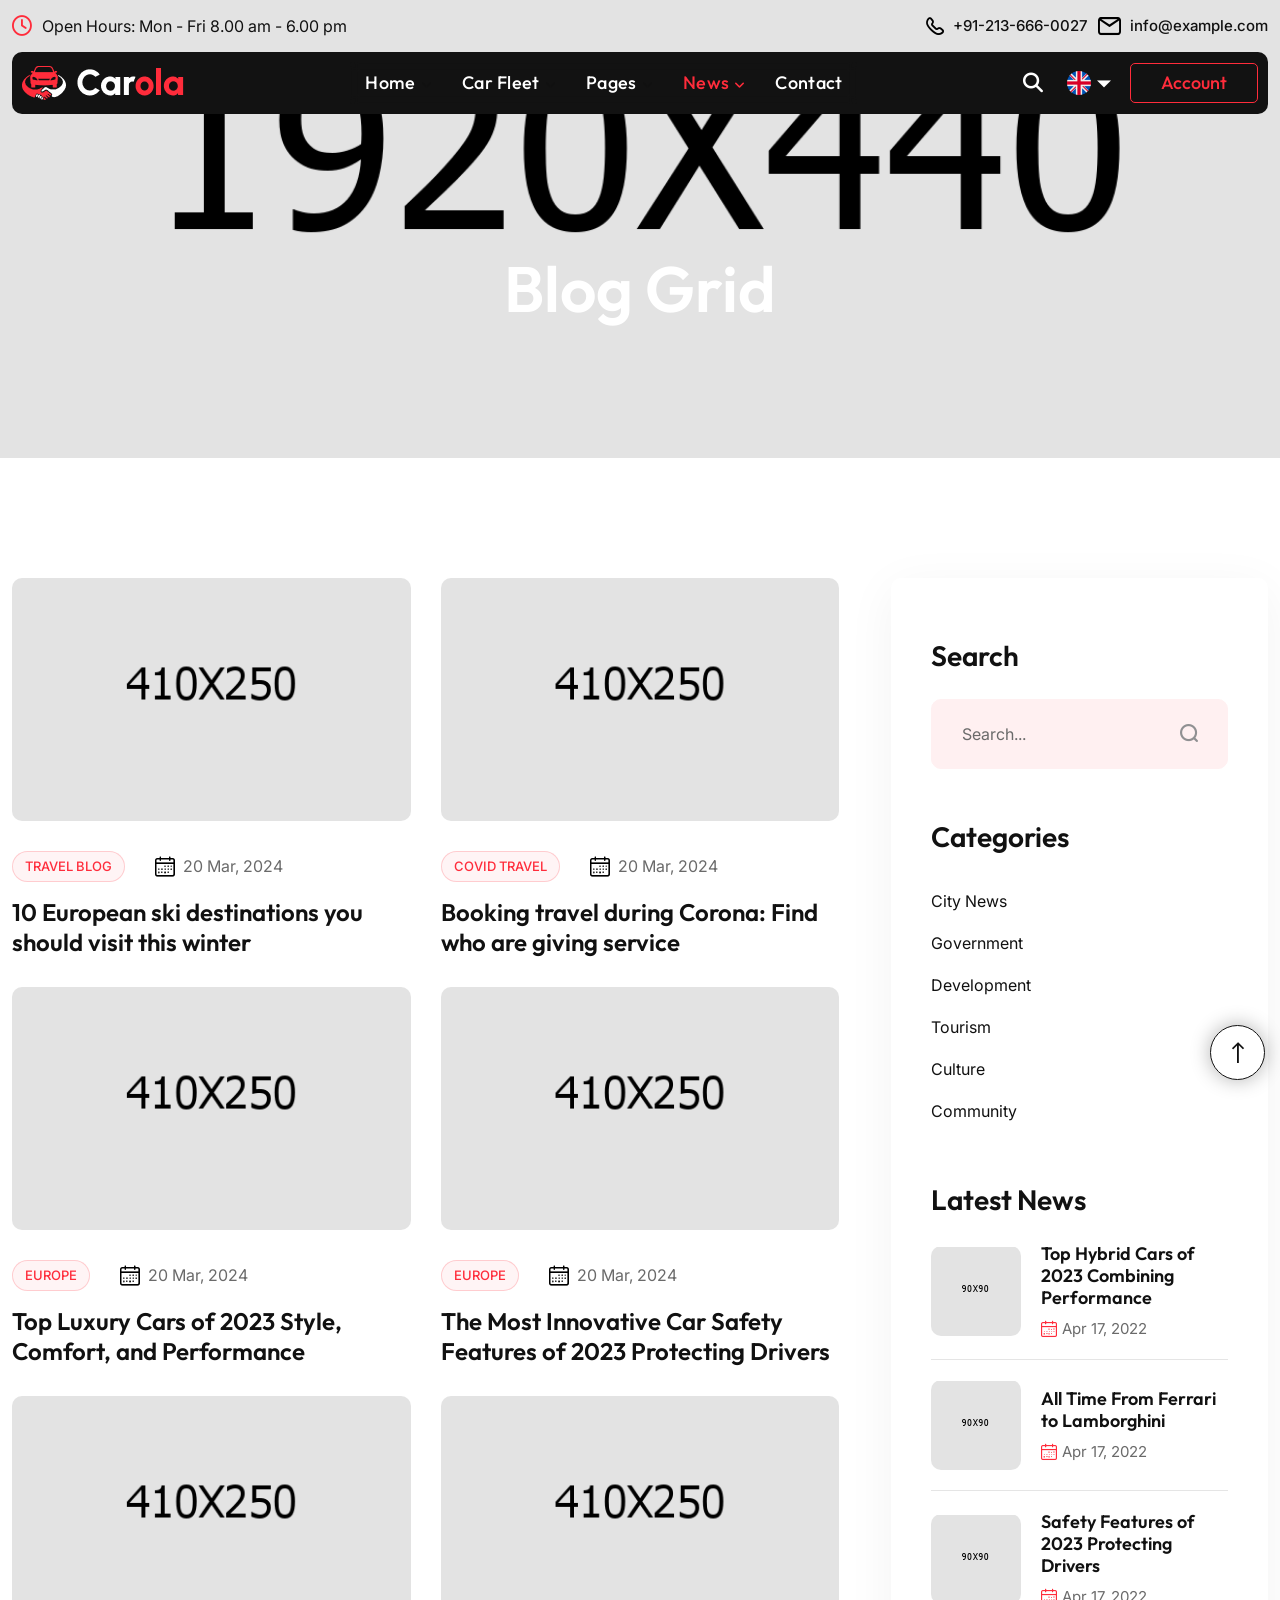
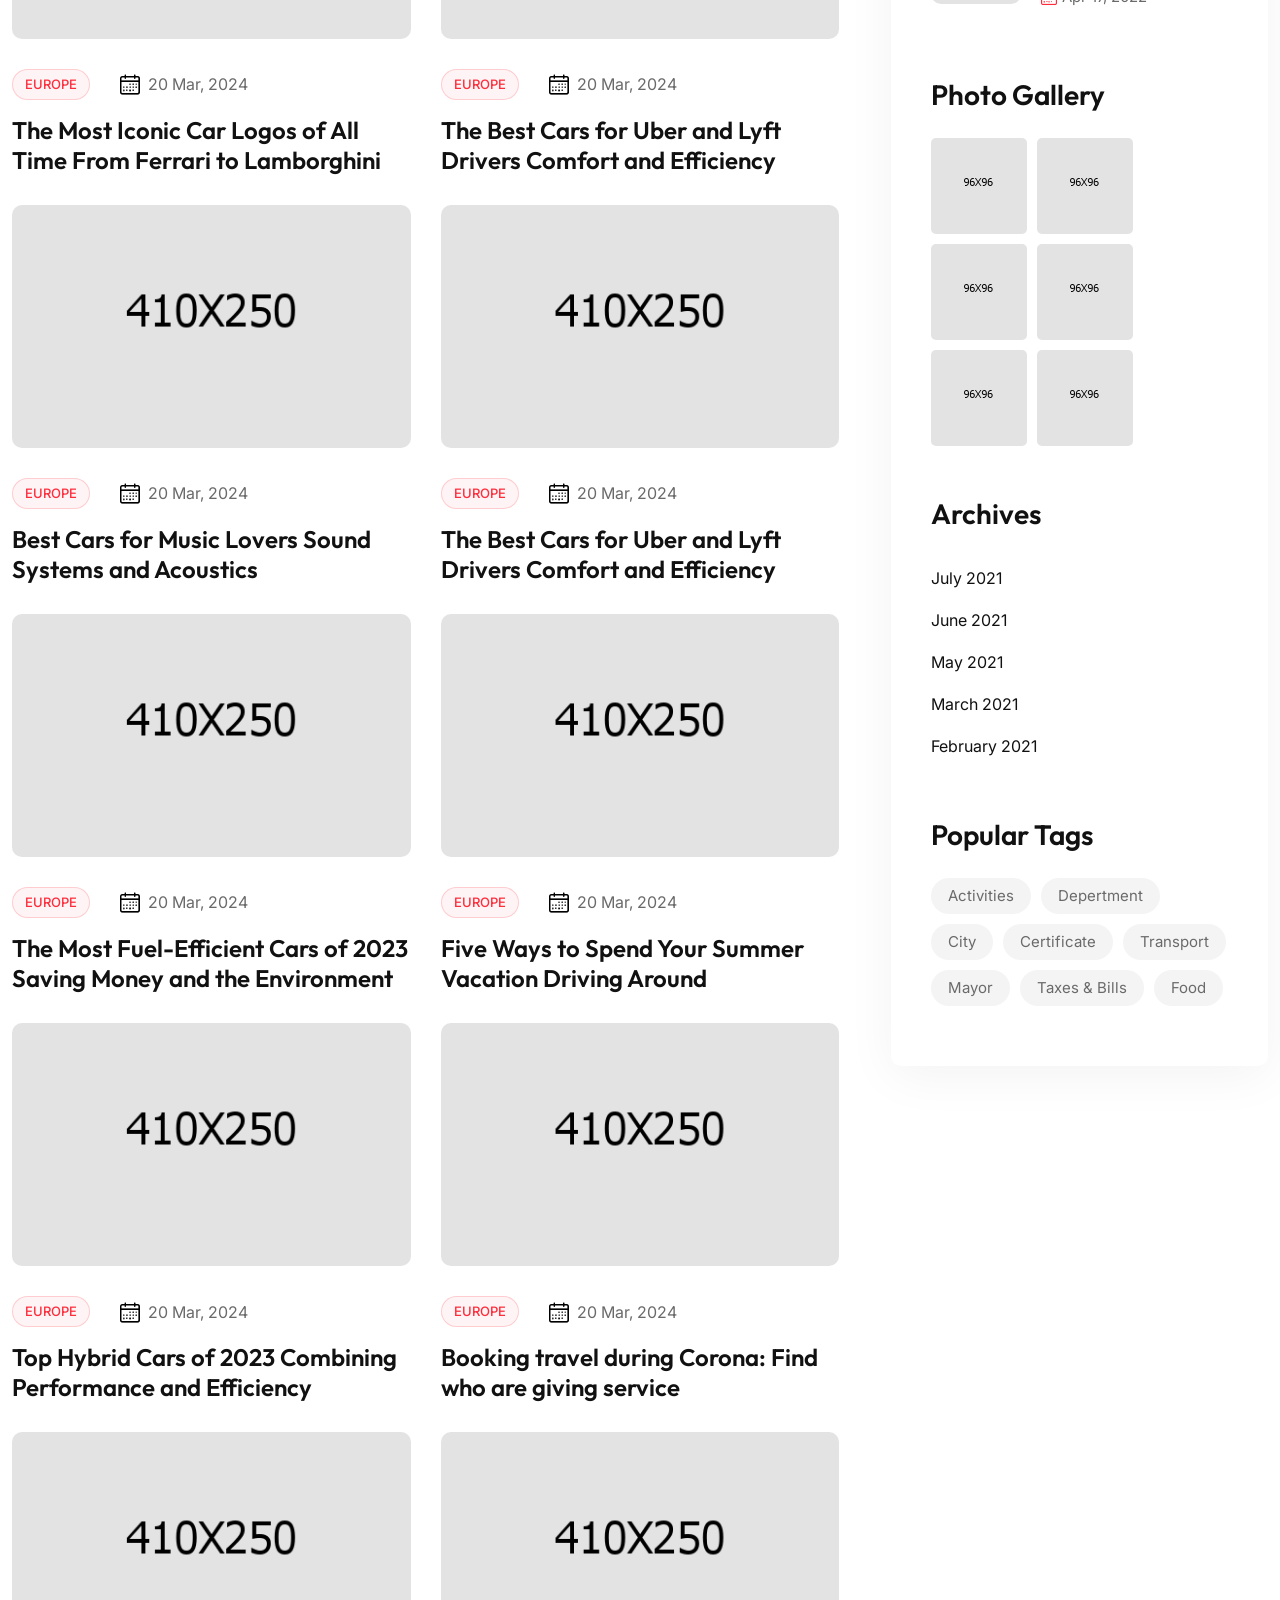
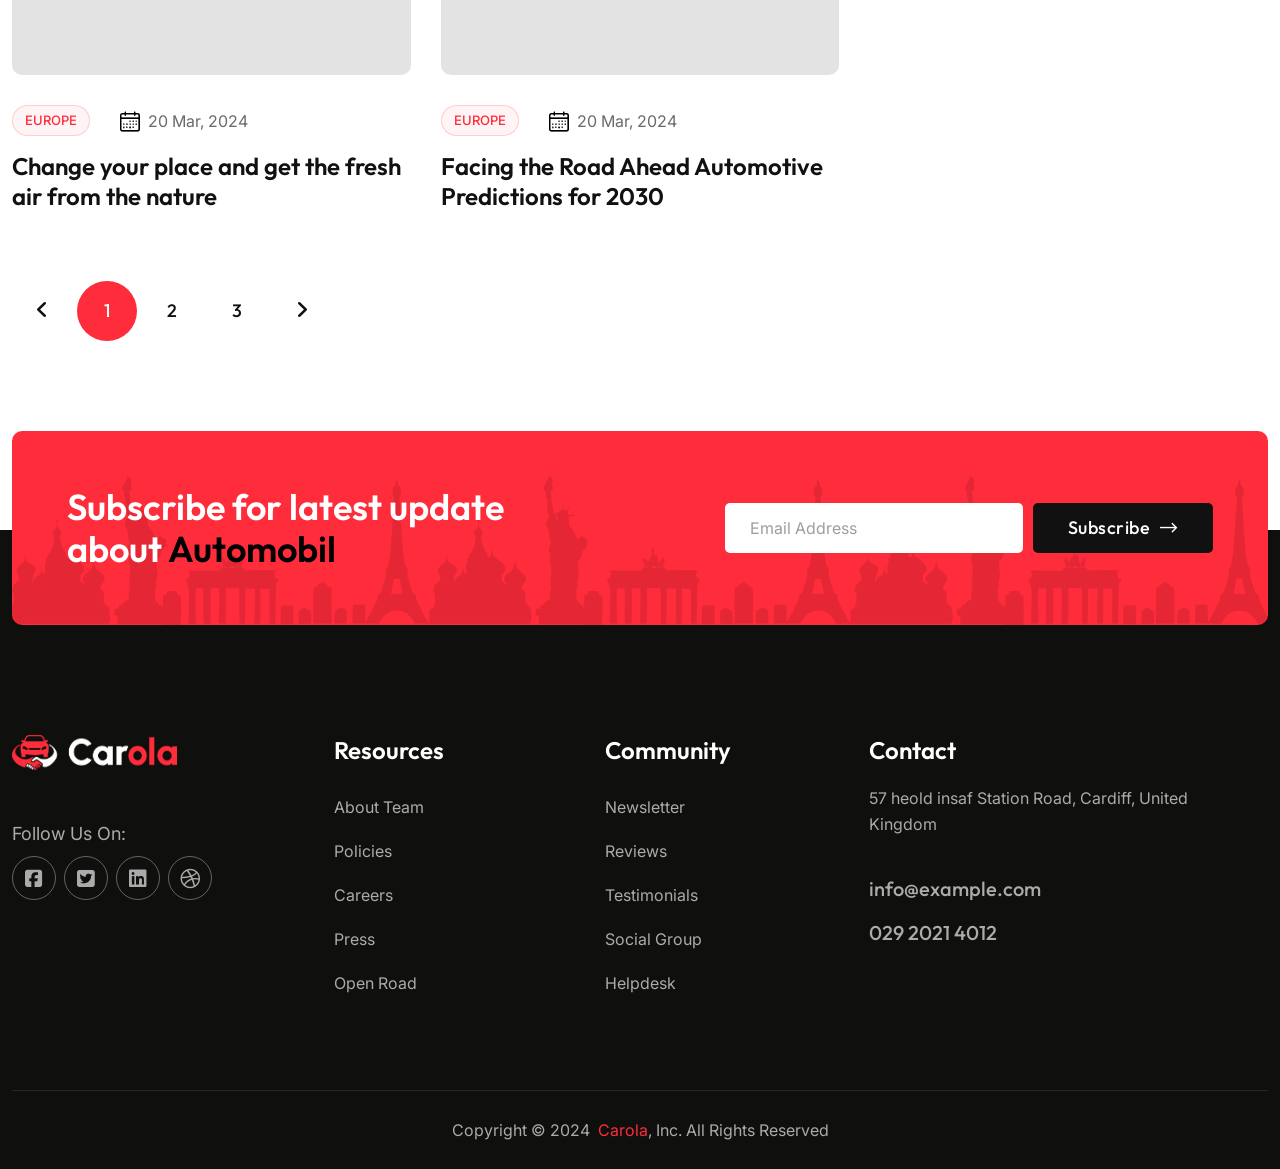
<file: Carola.WebUI/wwwroot/carola pack/carola/blog-grid.html>
<!DOCTYPE html>
<html lang="en">
<head>
    <meta charset="utf-8">
    <meta http-equiv="X-UA-Compatible" content="IE=edge">
    <meta name="viewport" content="width=device-width, initial-scale=1.0, maximum-scale=1.0, user-scalable=0">

    <title>Carola - HTML 5 Template Preview</title>

    <link href="assets/css/bootstrap.css" rel="stylesheet">    
    <link href="assets/css/fontawesome-all.css" rel="stylesheet">  
    <link href="assets/css/iconfont.css" rel="stylesheet">  
    <link href="assets/css/owl.css" rel="stylesheet">
    <link href="assets/css/global.css" rel="stylesheet">
    <link href="assets/css/jquery.fancybox.min.css" rel="stylesheet">
    <link href="assets/css/elements-css/header.css" rel="stylesheet">
    <link href="assets/css/elements-css/footer.css" rel="stylesheet">
    <link href="assets/css/elements-css/booking-form.css" rel="stylesheet">
    <link href="assets/language-switcher/polyglot-language-switcher.css" rel="stylesheet" />
    <link href="assets/css/daterangepicker.css" rel="stylesheet">
    <link href="assets/css/jquery-ui.css" rel="stylesheet">
    <link href="assets/css/style.css" rel="stylesheet">
    <link href="assets/css/responsive.css" rel="stylesheet">

    <!-- Fav Icon -->
    <link rel="shortcut icon" href="assets/images/favicon.png" type="image/x-icon">
    <link rel="icon" href="assets/images/favicon.png" type="image/x-icon">
    <!-- End Fav Icon -->

    <!-- Google Fonts -->
    <link href="https://fonts.googleapis.com/css2?family=Inter:wght@300;400;500;600;700;800;900&display=swap" rel="stylesheet">
    <link href="https://fonts.googleapis.com/css2?family=Outfit:wght@100..900&display=swap" rel="stylesheet">
    <!-- End Google Fonts -->

</head>

<!-- Page Wrapper -->
<body class="boxed_wrapper">

<!-- preloader -->
<div class="loader-wrap">
    <div class="preloader">
        <div class="preloader-close">x</div>
        <div id="handle-preloader" class="handle-preloader">
            <div class="animation-preloader">
                <div class="spinner"></div>
                <div class="txt-loading">
                    <span data-text-preloader="C" class="letters-loading">
                        C
                    </span>
                    <span data-text-preloader="a" class="letters-loading">
                        a
                    </span>
                    <span data-text-preloader="r" class="letters-loading">
                        r
                    </span>
                    <span data-text-preloader="o" class="letters-loading">
                        o
                    </span>
                    <span data-text-preloader="l" class="letters-loading">
                        l
                    </span>
                    <span data-text-preloader="a" class="letters-loading">
                        a
                    </span>
                </div>
            </div>  
        </div>
    </div>
</div>
<!-- preloader end -->

<!--Search Popup-->
<div id="search-popup" class="search-popup">
    <div class="popup-inner">
        <div class="container">
            <div class="upper-box">
                <figure class="logo-box"><a href="index.html"><img src="assets/images/logo.png" alt=""></a></figure>
                <div class="close-search"><span class="fa-solid fa-xmark"></span></div>
            </div>
        </div>        
        <div class="overlay-layer"></div>
        <div class="container">
            <div class="search-form">
                <form method="post" action="index.html">
                    <div class="form-group">
                        <fieldset>
                            <input type="search" class="form-control" name="search-input" value="" placeholder="Type your keyword and hit" required >
                            <button type="submit"><i class="icon-50"></i></button>
                        </fieldset>
                    </div>
                </form>
            </div>
        </div>
    </div>
</div>
<!--End Search Popup-->

<!-- Main Header -->
<header class="header home-three">
    <!-- Header Top -->
    <div class="header-top-one">
        <div class="container">
            <div class="header-top-outer">
                <div class="header-top-info">
                    <i class="far fa-clock"></i>
                    <p>Open Hours: Mon - Fri 8.00 am - 6.00 pm</p>
                </div>
                <div class="header-top-contact-info">
                    <ul>
                        <li><i class="icon-22"></i><a href="#">+91-213-666-0027</a></li>
                        <li><i class="icon-23"></i><a href="#">info@example.com</a></li>
                    </ul>
                </div>
            </div>
        </div>
    </div>
    <!-- Header Top -->

    <!-- Main Header -->
    <div class="main_header">
        <div class="container"> 
            <div class="main_header_inner">
                <div class="main_header_logo">
                    <figure>
                        <a href="index.html"><img src="assets/images/logo-light.png" alt="Companny Logo"></a>
                    </figure>
                </div>
                <div class="main_header_menu menu_area">
                    <!--Mobile Navigation Toggler-->
                    <div class="mobile-nav-toggler">
                        <span class="icon-bar"></span>
                        <span class="icon-bar"></span>
                        <span class="icon-bar"></span>
                        <span class="icon-bar"></span>
                    </div>
                    <nav class="main-menu">
                        <div class="collapse navbar-collapse show" id="navbarSupportedContent">
                            <ul class="navigation">
                                <li class="dropdown"><a href="index.html">Home</a>
                                    <ul>
                                        <li><a href="index.html">Home One</a></li>
                                        <li><a href="index-2.html">Home Two</a></li>
                                        <li><a href="index-3.html">Home Three</a></li>
                                        <li><a href="index-4.html">Home Four</a></li>
                                        <li><a href="index-5.html">Home Five</a></li>
                                    </ul>
                                </li>
                                <li class="dropdown"><a href="index.html">Car Fleet</a>
                                    <ul>
                                        <li><a href="car-listing.html">Car Listing</a></li>
                                        <li><a href="car-listing-2.html">Car Listing 2</a></li>
                                        <li><a href="car-listing-3.html">Car Listing 3</a></li>
                                        <li><a href="car-listing-4.html">Car Listing 4</a></li>
                                        <li><a href="car-details.html">Car Details</a></li>
                                    </ul>
                                </li>
                                <li class="dropdown"><a href="index.html">Pages</a>
                                    <ul>
                                        <li><a href="about-us.html">About Us</a></li>
                                        <li><a href="team.html">Our Team</a></li>
                                        <li><a href="faq.html">Faq</a></li>
                                        <li class="dropdown"><a href="index.html">Testimonials</a>
                                            <ul>
                                                <li><a href="testimonials.html">Testimonials</a></li>
                                                <li><a href="testimonials-2.html">Testimonials 2</a></li>
                                                <li><a href="testimonials-3.html">Testimonials 3</a></li>
                                            </ul>
                                        </li>                                        
                                        <li><a href="services-area.html">Service Areas</a></li>
                                        <li><a href="area-details.html">Area Details</a></li>
                                        <li><a href="gallery.html">Gallery</a></li>                                        
                                        <li><a href="pricing.html">Pricing</a></li>
                                        <li><a href="checkout.html">Checkout</a></li>
                                        <li><a href="error.html">404</a></li>
                                    </ul>
                                </li>
                                <li class="dropdown active"><a href="index.html">News</a>
                                    <ul>
                                        <li><a href="blog-grid.html">Blog Grid</a></li>
                                        <li><a href="blog-standard.html">Blog Standard</a></li>
                                        <li><a href="blog-details.html">Blog Details</a></li>
                                    </ul>
                                </li>
                                <li><a href="contact.html">Contact</a></li>
                            </ul>
                        </div>
                    </nav>
                </div>
                <div class="header_right_content">
                    <button class="search-toggler"><i class="fas fa-search"></i></button>
                    <div class="language-switcher">
                        <div id="polyglotLanguageSwitcher">
                            <form action="#">
                                <select id="polyglot-language-options">
                                    <option id="en" value="en" selected></option>
                                    <option id="fr" value="fr"></option>
                                    <option id="de" value="de"></option>
                                    <option id="it" value="it"></option>
                                    <option id="es" value="es"></option>
                                </select>
                            </form>
                        </div>
                    </div>
                    <div class="link-btn"><a href="#" class="btn-style-one">Account</a></div>
                </div>
            </div>
        </div>
    </div>
    <!-- End Main Header -->

    <!-- Sticky Header-->
    <div class="sticky_header">
        <div class="container">
            <div class="main_header_inner">
                <div class="main_header_logo">
                    <figure>
                        <a href="index.html"><img src="assets/images/logo-light.png" alt="Companny Logo"></a>
                    </figure>
                </div>
                <div class="main_header_menu menu_area">
                    <nav class="main-menu">
                        <!--Keep This Empty / Menu will come through Javascript-->
                    </nav>
                </div>
                <div class="header_right_content">
                    <button class="search-toggler"><i class="fas fa-search"></i></button>
                    <div class="link-btn"><a href="#" class="btn-style-one">Account</a></div>
                </div>
            </div>            
        </div> 
    </div>
    <!-- End Sticky Header-->

    <!-- Mobile Menu  -->
    <div class="mobile-menu">
        <div class="menu-backdrop"></div>
        <div class="close-btn">X</div>        
        <nav class="menu-box">
            <div class="nav-logo"><a href="index.html"><img src="assets/images/mobile-logo.png" alt="" title=""></a></div>
            <div class="menu-outer"><!--Here Menu Will Come Automatically Via Javascript / Same Menu as in Header--></div>
            <div class="contact-info">
                <h4>Contact Info</h4>
                <ul>
                    <li>Chicago 12, Melborne City, USA</li>
                    <li><a href="tel:+8801682648101">+88 01682648101</a></li>
                    <li><a href="mailto:info@example.com">info@example.com</a></li>
                </ul>
            </div>
            <ul class="social-links centred">
                <li><a href="index.html"><span class="fab fa-twitter"></span></a></li>
                <li><a href="index.html"><span class="fab fa-facebook-square"></span></a></li>
                <li><a href="index.html"><span class="fab fa-pinterest-p"></span></a></li>
                <li><a href="index.html"><span class="fab fa-instagram"></span></a></li>
                <li><a href="index.html"><span class="fab fa-youtube"></span></a></li>
            </ul>
        </nav>
    </div>
    <!-- End Mobile Menu -->

</header>
<!-- End Main Header -->

<!-- Breadcrumb Section -->
<section class="breadcrumb-section" style="background-image: url(assets/images/background/inner-banner-bg-4.png);">
    <div class="container">
        <div class="banner-content">
            <h1>Blog Grid</h1>
        </div>
    </div>
</section>
<!-- Breadcrumb Section End -->

<!-- sidebar-page-container -->
<section class="sidebar-page-container pt_120 pb_90">
    <div class="container">
        <div class="row">
            <div class="col-lg-8 col-md-12 col-sm-12 content-side">
                <div class="blog-grid-content">
                    <div class="row">
                        <div class="col-lg-6 col-md-6 col-sm-12">
                            <div class="blog-post-one">
                                <div class="blog-post-outer">
                                    <div class="blog-post-image">
                                        <img src="assets/images/blog/blog-image-01.jpg" alt="">
                                    </div>
                                    <div class="blog-post-content">
                                        <ul class="post-info">
                                            <li class="post-tag"><a href="blog-details.html">Travel Blog</a></li>
                                            <li class="post-date"><i class="icon-31"></i>20 Mar, 2024</li>
                                        </ul>
                                        <h3 class="post-title"><a href="#">10 European ski destinations you should visit this winter</a></h3>
                                    </div>
                                </div>
                            </div>
                        </div>
                        <div class="col-lg-6 col-md-6 col-sm-12">
                            <div class="blog-post-one">
                                <div class="blog-post-outer">
                                    <div class="blog-post-image">
                                        <img src="assets/images/blog/blog-image-02.jpg" alt="">
                                    </div>
                                    <div class="blog-post-content">
                                        <ul class="post-info">
                                            <li class="post-tag"><a href="blog-details.html">Covid Travel</a></li>
                                            <li class="post-date"><i class="icon-31"></i>20 Mar, 2024</li>
                                        </ul>
                                        <h3 class="post-title"><a href="#">Booking travel during Corona: Find who are giving service</a></h3>
                                    </div>
                                </div>
                            </div>
                        </div>
                        <div class="col-lg-6 col-md-6 col-sm-12">
                            <div class="blog-post-one">
                                <div class="blog-post-outer">
                                    <div class="blog-post-image">
                                        <img src="assets/images/blog/blog-image-03.jpg" alt="">
                                    </div>
                                    <div class="blog-post-content">
                                        <ul class="post-info">
                                            <li class="post-tag"><a href="blog-details.html">Europe</a></li>
                                            <li class="post-date"><i class="icon-31"></i>20 Mar, 2024</li>
                                        </ul>
                                        <h3 class="post-title"><a href="#">Top Luxury Cars of 2023 Style, Comfort, and Performance</a></h3>
                                    </div>
                                </div>
                            </div>
                        </div>
                        <div class="col-lg-6 col-md-6 col-sm-12">
                            <div class="blog-post-one">
                                <div class="blog-post-outer">
                                    <div class="blog-post-image">
                                        <img src="assets/images/blog/blog-image-04.jpg" alt="">
                                    </div>
                                    <div class="blog-post-content">
                                        <ul class="post-info">
                                            <li class="post-tag"><a href="blog-details.html">Europe</a></li>
                                            <li class="post-date"><i class="icon-31"></i>20 Mar, 2024</li>
                                        </ul>
                                        <h3 class="post-title"><a href="#">The Most Innovative Car Safety Features of 2023 Protecting Drivers</a></h3>
                                    </div>
                                </div>
                            </div>
                        </div>
                        <div class="col-lg-6 col-md-6 col-sm-12">
                            <div class="blog-post-one">
                                <div class="blog-post-outer">
                                    <div class="blog-post-image">
                                        <img src="assets/images/blog/blog-image-05.jpg" alt="">
                                    </div>
                                    <div class="blog-post-content">
                                        <ul class="post-info">
                                            <li class="post-tag"><a href="blog-details.html">Europe</a></li>
                                            <li class="post-date"><i class="icon-31"></i>20 Mar, 2024</li>
                                        </ul>
                                        <h3 class="post-title"><a href="#">The Most Iconic Car Logos of All Time From Ferrari to Lamborghini</a></h3>
                                    </div>
                                </div>
                            </div>
                        </div>
                        <div class="col-lg-6 col-md-6 col-sm-12">
                            <div class="blog-post-one">
                                <div class="blog-post-outer">
                                    <div class="blog-post-image">
                                        <img src="assets/images/blog/blog-image-06.jpg" alt="">
                                    </div>
                                    <div class="blog-post-content">
                                        <ul class="post-info">
                                            <li class="post-tag"><a href="blog-details.html">Europe</a></li>
                                            <li class="post-date"><i class="icon-31"></i>20 Mar, 2024</li>
                                        </ul>
                                        <h3 class="post-title"><a href="#">The Best Cars for Uber and Lyft Drivers Comfort and Efficiency</a></h3>
                                    </div>
                                </div>
                            </div>
                        </div>
                        <div class="col-lg-6 col-md-6 col-sm-12">
                            <div class="blog-post-one">
                                <div class="blog-post-outer">
                                    <div class="blog-post-image">
                                        <img src="assets/images/blog/blog-image-07.jpg" alt="">
                                    </div>
                                    <div class="blog-post-content">
                                        <ul class="post-info">
                                            <li class="post-tag"><a href="blog-details.html">Europe</a></li>
                                            <li class="post-date"><i class="icon-31"></i>20 Mar, 2024</li>
                                        </ul>
                                        <h3 class="post-title"><a href="#">Best Cars for Music Lovers Sound Systems and Acoustics</a></h3>
                                    </div>
                                </div>
                            </div>
                        </div>
                        <div class="col-lg-6 col-md-6 col-sm-12">
                            <div class="blog-post-one">
                                <div class="blog-post-outer">
                                    <div class="blog-post-image">
                                        <img src="assets/images/blog/blog-image-08.jpg" alt="">
                                    </div>
                                    <div class="blog-post-content">
                                        <ul class="post-info">
                                            <li class="post-tag"><a href="blog-details.html">Europe</a></li>
                                            <li class="post-date"><i class="icon-31"></i>20 Mar, 2024</li>
                                        </ul>
                                        <h3 class="post-title"><a href="#">The Best Cars for Uber and Lyft Drivers Comfort and Efficiency</a></h3>
                                    </div>
                                </div>
                            </div>
                        </div>
                        <div class="col-lg-6 col-md-6 col-sm-12">
                            <div class="blog-post-one">
                                <div class="blog-post-outer">
                                    <div class="blog-post-image">
                                        <img src="assets/images/blog/blog-image-09.jpg" alt="">
                                    </div>
                                    <div class="blog-post-content">
                                        <ul class="post-info">
                                            <li class="post-tag"><a href="blog-details.html">Europe</a></li>
                                            <li class="post-date"><i class="icon-31"></i>20 Mar, 2024</li>
                                        </ul>
                                        <h3 class="post-title"><a href="#">The Most Fuel-Efficient Cars of 2023 Saving Money and the Environment</a></h3>
                                    </div>
                                </div>
                            </div>
                        </div>
                        <div class="col-lg-6 col-md-6 col-sm-12">
                            <div class="blog-post-one">
                                <div class="blog-post-outer">
                                    <div class="blog-post-image">
                                        <img src="assets/images/blog/blog-image-10.jpg" alt="">
                                    </div>
                                    <div class="blog-post-content">
                                        <ul class="post-info">
                                            <li class="post-tag"><a href="blog-details.html">Europe</a></li>
                                            <li class="post-date"><i class="icon-31"></i>20 Mar, 2024</li>
                                        </ul>
                                        <h3 class="post-title"><a href="#">Five Ways to Spend Your Summer Vacation Driving Around</a></h3>
                                    </div>
                                </div>
                            </div>
                        </div>
                        <div class="col-lg-6 col-md-6 col-sm-12">
                            <div class="blog-post-one">
                                <div class="blog-post-outer">
                                    <div class="blog-post-image">
                                        <img src="assets/images/blog/blog-image-11.jpg" alt="">
                                    </div>
                                    <div class="blog-post-content">
                                        <ul class="post-info">
                                            <li class="post-tag"><a href="blog-details.html">Europe</a></li>
                                            <li class="post-date"><i class="icon-31"></i>20 Mar, 2024</li>
                                        </ul>
                                        <h3 class="post-title"><a href="#">Top Hybrid Cars of 2023 Combining Performance and Efficiency</a></h3>
                                    </div>
                                </div>
                            </div>
                        </div>
                        <div class="col-lg-6 col-md-6 col-sm-12">
                            <div class="blog-post-one">
                                <div class="blog-post-outer">
                                    <div class="blog-post-image">
                                        <img src="assets/images/blog/blog-image-12.jpg" alt="">
                                    </div>
                                    <div class="blog-post-content">
                                        <ul class="post-info">
                                            <li class="post-tag"><a href="blog-details.html">Europe</a></li>
                                            <li class="post-date"><i class="icon-31"></i>20 Mar, 2024</li>
                                        </ul>
                                        <h3 class="post-title"><a href="#">Booking travel during Corona: Find who are giving service</a></h3>
                                    </div>
                                </div>
                            </div>
                        </div>
                        <div class="col-lg-6 col-md-6 col-sm-12">
                            <div class="blog-post-one">
                                <div class="blog-post-outer">
                                    <div class="blog-post-image">
                                        <img src="assets/images/blog/blog-image-13.jpg" alt="">
                                    </div>
                                    <div class="blog-post-content">
                                        <ul class="post-info">
                                            <li class="post-tag"><a href="blog-details.html">Europe</a></li>
                                            <li class="post-date"><i class="icon-31"></i>20 Mar, 2024</li>
                                        </ul>
                                        <h3 class="post-title"><a href="#">Change your place and get the fresh air from the nature</a></h3>
                                    </div>
                                </div>
                            </div>
                        </div>
                        <div class="col-lg-6 col-md-6 col-sm-12">
                            <div class="blog-post-one">
                                <div class="blog-post-outer">
                                    <div class="blog-post-image">
                                        <img src="assets/images/blog/blog-image-14.jpg" alt="">
                                    </div>
                                    <div class="blog-post-content">
                                        <ul class="post-info">
                                            <li class="post-tag"><a href="blog-details.html">Europe</a></li>
                                            <li class="post-date"><i class="icon-31"></i>20 Mar, 2024</li>
                                        </ul>
                                        <h3 class="post-title"><a href="#">Facing the Road Ahead Automotive Predictions for 2030</a></h3>
                                    </div>
                                </div>
                            </div>
                        </div>
                    </div>
                    <div class="pagination-wrapper pt_25">
                        <ul class="pagination clearfix">
                            <li><a href="blog.html"><i class="fa-solid fa-angle-left"></i></a></li>
                            <li><a href="blog.html" class="current">1</a></li>
                            <li><a href="blog.html">2</a></li>
                            <li><a href="blog.html">3</a></li>
                            <li><a href="blog.html"><i class="fa-solid fa-angle-right"></i></a></li>
                        </ul>
                    </div>
                </div>
            </div>
            <div class="col-lg-4 col-md-12 col-sm-12 sidebar-side">
                <div class="blog-sidebar">
                    <div class="sidebar-widget sidebar-search-widget">
                        <h3 class="sidebar-widget-title">Search</h3>
                        <div class="sidebar-search-box">
                            <input type="text" placeholder="Search...">
                            <button type="submit"><i class="icon-18"></i></button>
                        </div>
                    </div>
                    <div class="sidebar-widget sidebar-category-widget">
                        <h3 class="sidebar-widget-title">Categories</h3>
                        <ul class="sidebar-category-list">
                            <li><a href="#">City News</a></li>
                            <li><a href="#">Government</a></li>
                            <li><a href="#">Development</a></li>
                            <li><a href="#">Tourism</a></li>
                            <li><a href="#">Culture</a></li>
                            <li><a href="#">Community</a></li>
                        </ul>
                    </div>
                    <div class="sidebar-widget sidebar-post-widget">
                        <h3 class="sidebar-widget-title">Latest News</h3>
                        <div class="sidebar-post-inner">
                            <div class="post">
                                <figure class="post-thumb"><a href="blog-details.html"><img src="assets/images/blog/post-1.jpg" alt=""></a></figure>
                                <div class="post-text">
                                    <h5><a href="blog-details.html">Top Hybrid Cars of 2023 Combining Performance</a></h5>
                                    <span class="post-date"><i class="icon-31"></i> Apr 17, 2022</span>
                                </div>
                            </div>
                            <div class="post">
                                <figure class="post-thumb"><a href="blog-details.html"><img src="assets/images/blog/post-2.jpg" alt=""></a></figure>
                                <div class="post-text">
                                    <h5><a href="blog-details.html">All Time From Ferrari to Lamborghini</a></h5>
                                    <span class="post-date"><i class="icon-31"></i> Apr 17, 2022</span>
                                </div>
                            </div>
                            <div class="post">
                                <figure class="post-thumb"><a href="blog-details.html"><img src="assets/images/blog/post-3.jpg" alt=""></a></figure>
                                <div class="post-text">
                                    <h5><a href="blog-details.html">Safety Features of 2023 Protecting Drivers</a></h5>
                                    <span class="post-date"><i class="icon-31"></i> Apr 17, 2022</span>
                                </div>
                            </div>
                        </div>
                    </div>                    
                    <div class="sidebar-widget sidebar-gallery-widget">
                        <h3 class="sidebar-widget-title">Photo Gallery</h3>
                        <ul class="gallery-image-list">
                            <li>
                                <figure class="image">
                                    <a href="assets/images/gallery/image-15.jpg" class="lightbox-image" data-fancybox="gallery">
                                        <img src="assets/images/gallery/image-15.jpg" alt="">
                                    </a>
                                </figure>
                            </li>
                            <li>
                                <figure class="image">
                                    <a href="assets/images/gallery/image-16.jpg" class="lightbox-image" data-fancybox="gallery">
                                        <img src="assets/images/gallery/image-16.jpg" alt="">
                                    </a>
                                </figure>
                            </li>
                            <li>
                                <figure class="image">
                                    <a href="assets/images/gallery/image-17.jpg" class="lightbox-image" data-fancybox="gallery">
                                        <img src="assets/images/gallery/image-17.jpg" alt="">
                                    </a>
                                </figure>
                            </li>
                            <li>
                                <figure class="image">
                                    <a href="assets/images/gallery/image-18.jpg" class="lightbox-image" data-fancybox="gallery">
                                        <img src="assets/images/gallery/image-18.jpg" alt="">
                                    </a>
                                </figure>
                            </li>
                            <li>
                                <figure class="image">
                                    <a href="assets/images/gallery/image-19.jpg" class="lightbox-image" data-fancybox="gallery">
                                        <img src="assets/images/gallery/image-19.jpg" alt="">
                                    </a>
                                </figure>
                            </li>
                            <li>
                                <figure class="image">
                                    <a href="assets/images/gallery/image-20.jpg" class="lightbox-image" data-fancybox="gallery">
                                        <img src="assets/images/gallery/image-20.jpg" alt="">
                                    </a>
                                </figure>
                            </li>
                        </ul>
                    </div>
                    <div class="sidebar-widget sidebar-archives-widget">
                        <h3 class="sidebar-widget-title">Archives</h3>
                        <ul class="sidebar-archives-list">
                            <li><a href="#">July 2021</a></li>
                            <li><a href="#">June 2021</a></li>
                            <li><a href="#">May 2021</a></li>
                            <li><a href="#">March 2021</a></li>
                            <li><a href="#">February 2021</a></li>
                        </ul>
                    </div>
                    <div class="sidebar-widget sidebar-tags-widget">
                        <h3 class="sidebar-widget-title">Popular Tags</h3>
                        <ul class="sidebar-tags-list">
                            <li><a href="#">Activities</a></li>
                            <li><a href="#">Depertment</a></li>
                            <li><a href="#">City</a></li>
                            <li><a href="#">Certificate</a></li>
                            <li><a href="#">Transport</a></li>
                            <li><a href="#">Mayor</a></li>
                            <li><a href="#">Taxes & Bills</a></li>
                            <li><a href="#">Food</a></li>
                        </ul>
                    </div>
                </div>
            </div>
        </div>
    </div>
</section>
<!-- sidebar-page-container end -->

<!-- Subscribe Section -->
<section class="subscribe-section style-two">
    <div class="container">
        <div class="subscribe-inner">
            <div class="subscribe-layer-bg" style="background-image: url(assets/images/background/subscribe-inner-bg.png);"></div>
            <h3>Subscribe for latest update <br>about <span>Automobil</span></h3>
            <form action="contact.html" method="post" class="subscribe-form">
                <div class="form-group">
                    <input type="email" name="email" placeholder="Email Address">
                    <button type="submit" class="btn-style-seven">Subscribe <i class="icon-13"></i></button>
                </div>
            </form>
        </div>
    </div>
</section>
<!-- Subscribe Section End -->

<!-- Main Footer -->
<footer class="main_footer home-three pt_120">
    <div class="container">
        <div class="footer-top-outer">
            <div class="row">
                <div class="col-xl-3 col-lg-3 col-md-6 col-sm-12">
                    <div class="footer_widget footer_about_widget">
                        <figure class="footer_widget_logo">
                            <a href="index.html"><img src="assets/images/footer-logo.png" alt=""></a>
                        </figure>
                        <h6><strong>Follow Us On:</strong></h6>
                        <ul class="social-links">
                            <li><a href="#"><i class="fab fa-square-facebook"></i></a></li>
                            <li><a href="#"><i class="fab fa-square-twitter"></i></a></li>
                            <li><a href="#"><i class="fab fa-linkedin"></i></a></li>
                            <li><a href="#"><i class="fab fa-dribbble"></i></a></li>
                        </ul>
                    </div>
                </div>
                <div class="col-xl-3 col-lg-3 col-md-6 col-sm-12">
                    <div class="footer_widget footer_resources_widget">
                        <h4 class="footer_widget_title">Resources</h4>
                        <ul class="resources_page_list">
                            <li><a href="#">About Team</a></li>
                            <li><a href="#">Policies</a></li>
                            <li><a href="#">Careers</a></li>
                            <li><a href="#">Press</a></li>
                            <li><a href="#">Open Road</a></li>
                        </ul>
                    </div>
                </div>
                <div class="col-xl-2 col-lg-2 col-md-6 col-sm-12">
                    <div class="footer_widget footer_community_widget">
                        <h4 class="footer_widget_title">Community</h4>
                        <ul class="community_page_list">
                            <li><a href="#">Newsletter</a></li>
                            <li><a href="#">Reviews</a></li>
                            <li><a href="#">Testimonials</a></li>
                            <li><a href="#">Social Group</a></li>
                            <li><a href="#">Helpdesk</a></li>
                        </ul>
                    </div>
                </div>
                <div class="col-xl-4 col-lg-4 col-md-6 col-sm-12">
                    <div class="footer_widget footer_contact_widget">
                        <h4 class="footer_widget_title">Contact</h4>
                        <p>57 heold insaf Station Road, Cardiff, United Kingdom</p>
                        <ul class="footer-info-list">
                            <li><a href="#">info@example.com</a></li>
                            <li><a href="#">029 2021 4012</a></li>
                        </ul>
                    </div>
                </div>
            </div>
        </div>
        <div class="footer-bottom-outer">
            <div class="copyright">Copyright &copy; 2024 &nbsp;<a href="index.html">Carola</a> , Inc. All Rights Reserved</div>            
        </div>
    </div>
</footer>
<!-- Main Footer End -->

<!-- Scroll to Top -->
<button class="scroll-top scroll-to-target" data-target="html">
    <i class="icon-13"></i>
</button>
<!--End Scroll to Top -->

<!-- Include Js -->
<script src="assets/js/jquery-3.7.1.min.js"></script>
<script src="assets/js/jquery-ui.js"></script>
<script src="assets/js/moment.min.js"></script>
<script src="assets/js/daterangepicker.min.js"></script>
<script src="assets/js/bootstrap.min.js"></script>
<script src="assets/js/popper.min.js"></script>
<script src="assets/js/select2.min.js"></script>
<script src="assets/js/jquery.nice-select.min.js"></script>
<script src="assets/js/jquery.fancybox.js"></script>
<script src="assets/js/appear.js"></script>
<script src="assets/js/wow.js"></script>
<script src="assets/js/owl.js"></script>
<script src="assets/js/isotope.js"></script>
<script src="assets/js/validation.js"></script>
<script src="assets/language-switcher/jquery.polyglot.language.switcher.js"></script>
<script src="assets/js/main.js"></script>
<script src="assets/js/booking-form.js"></script>
<!-- End Include Js -->

</body>
<!-- End Page Wrapper -->
</html>
</file>
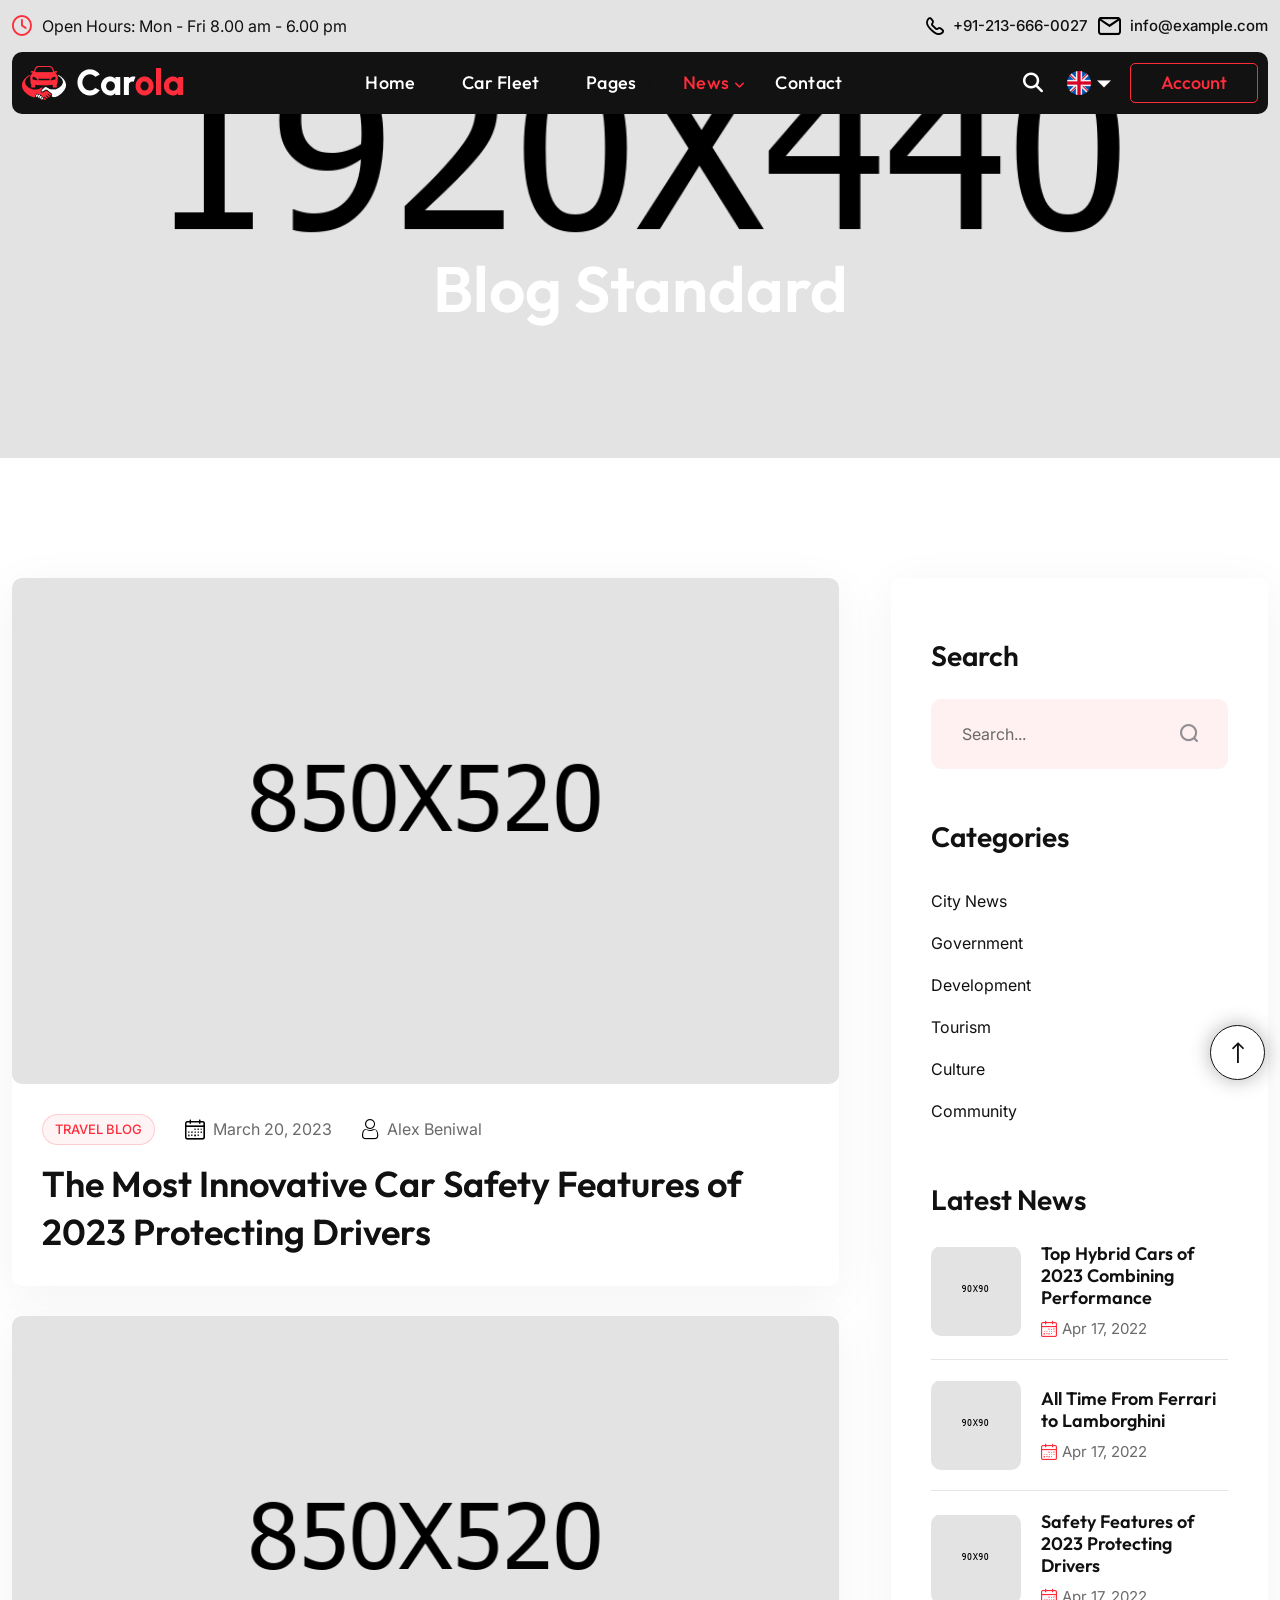
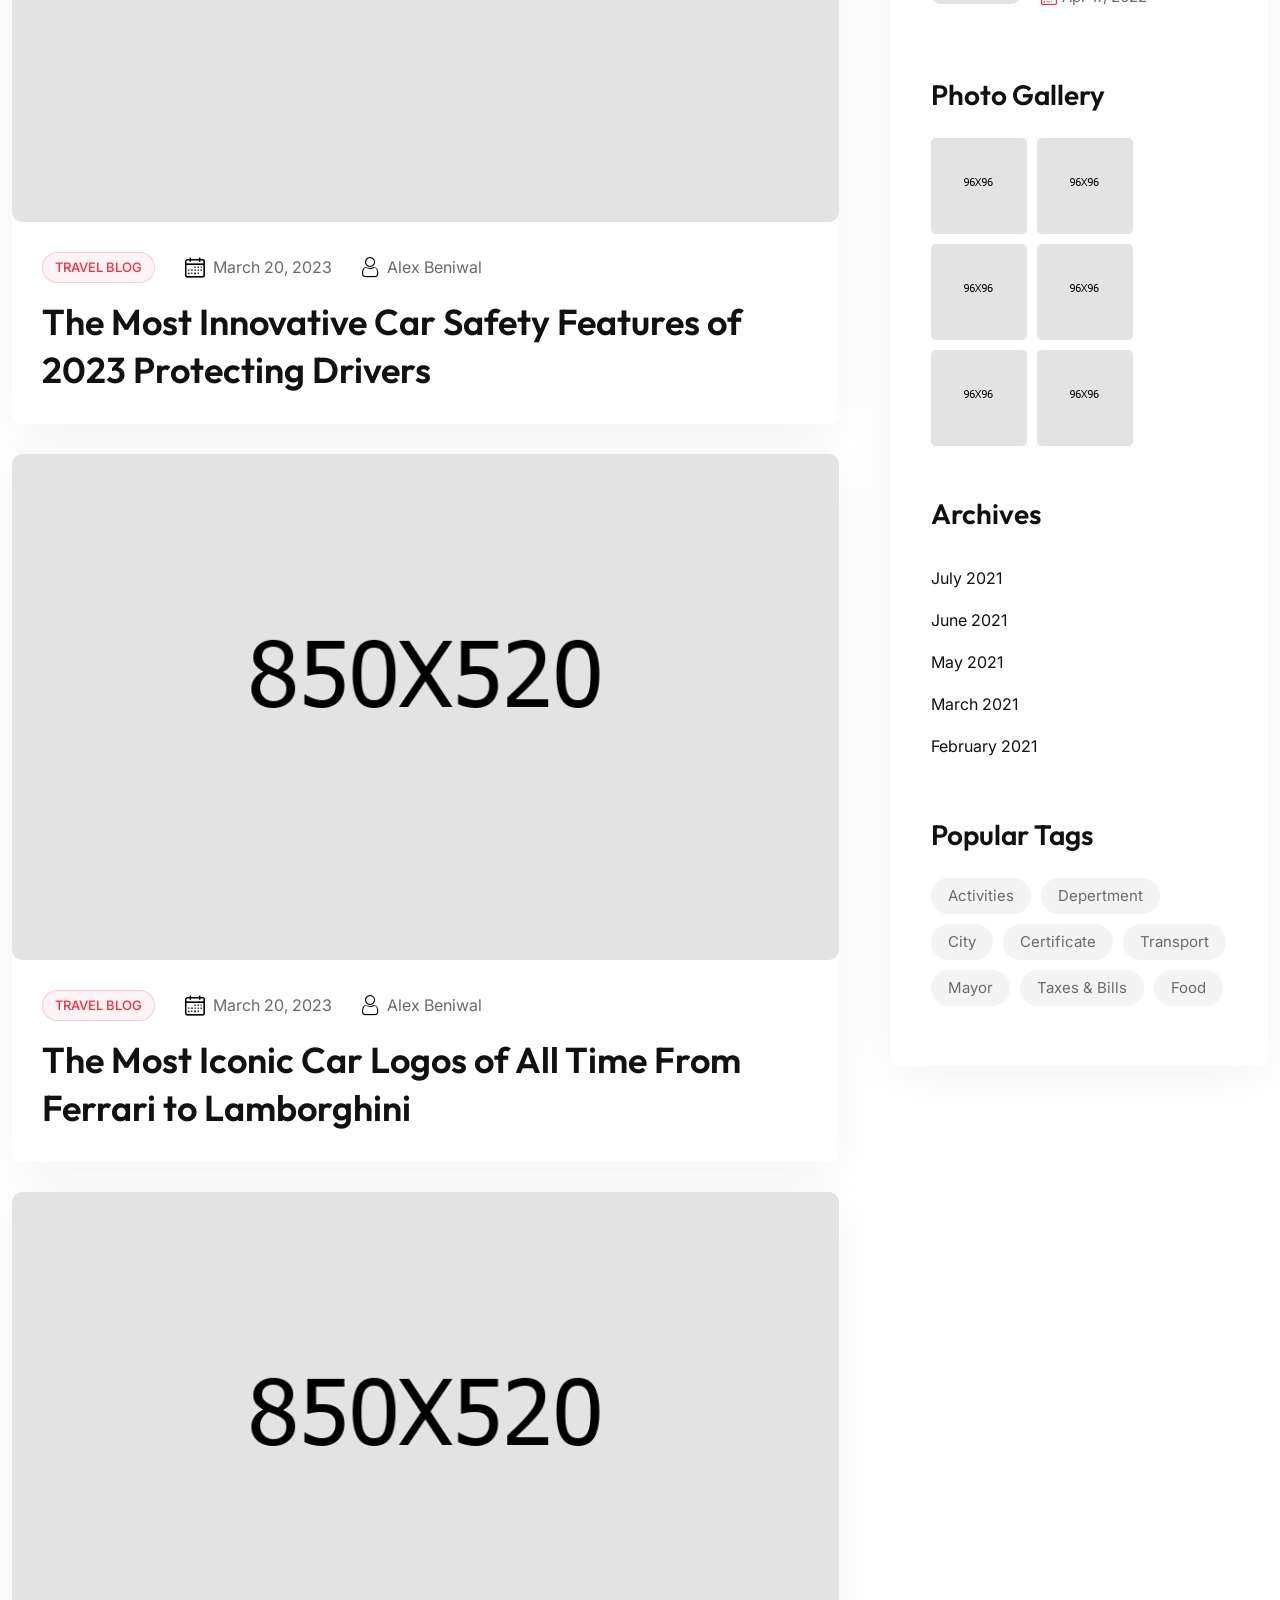
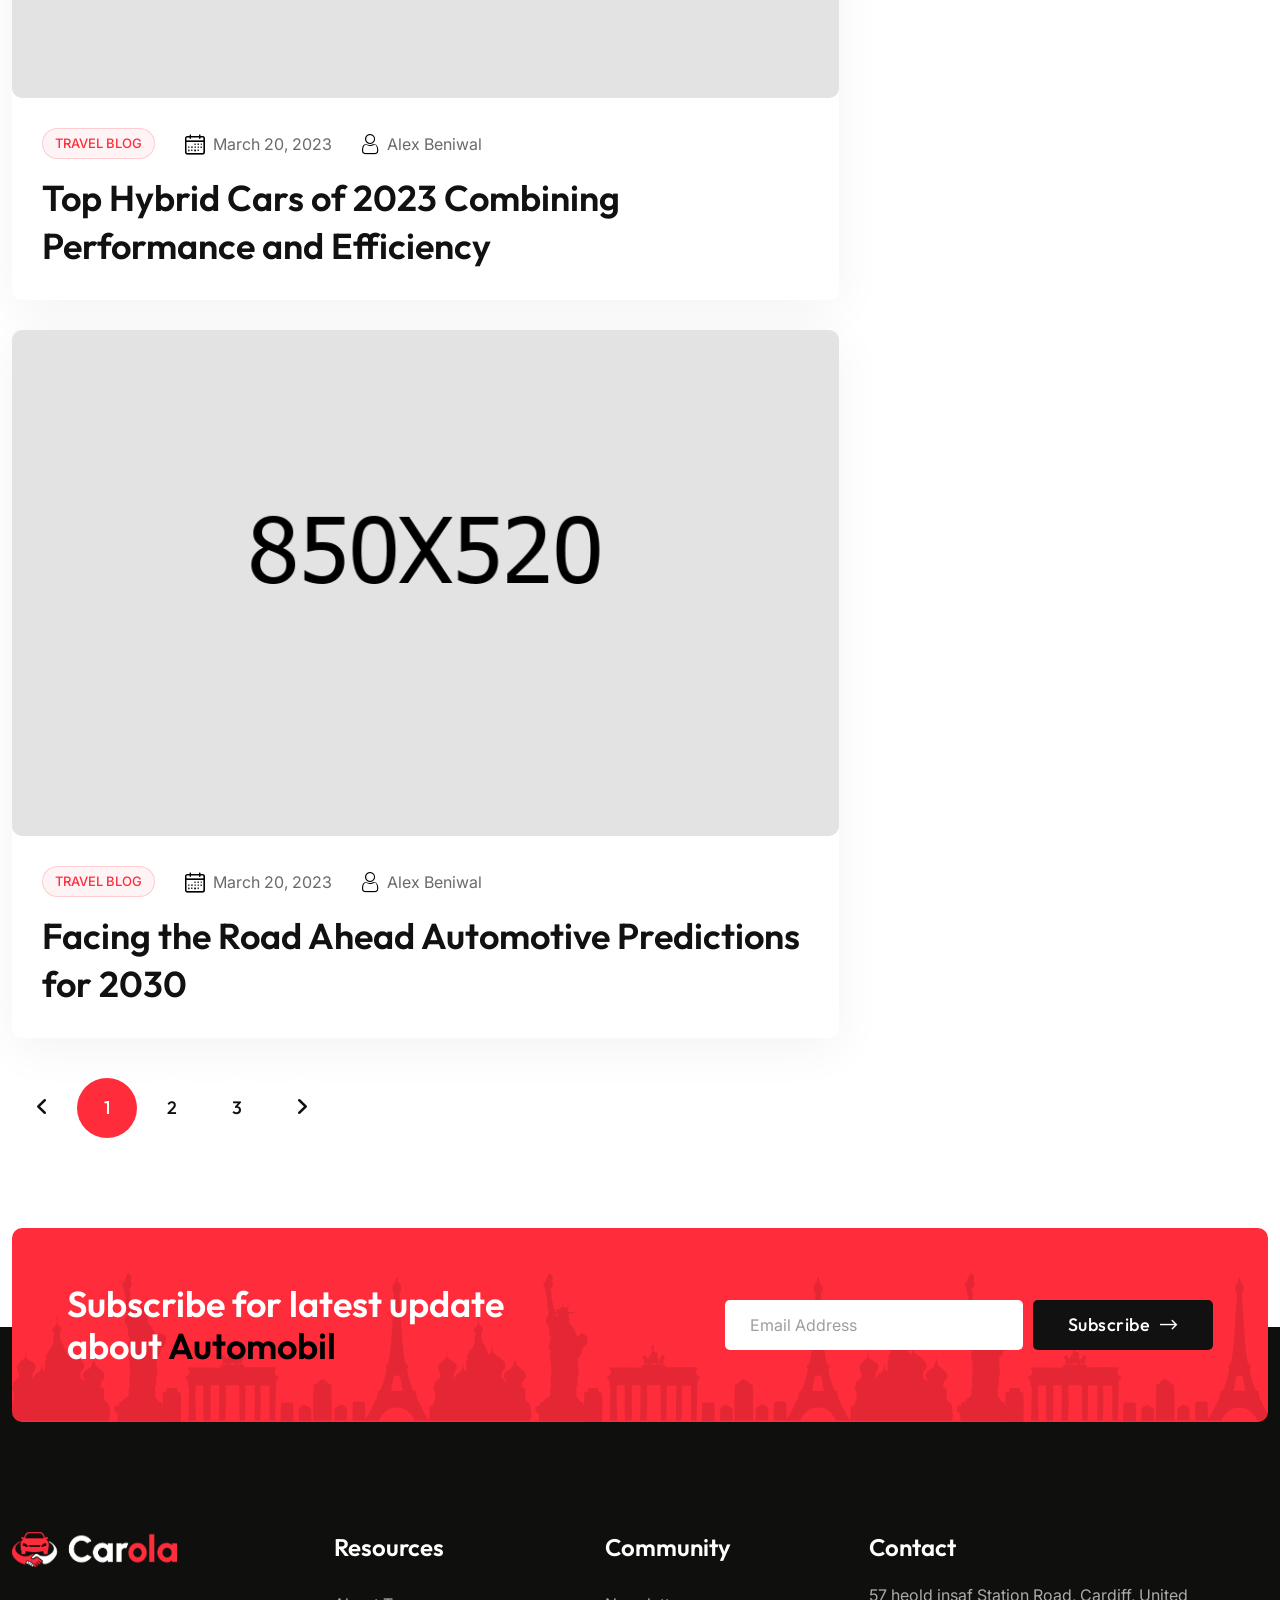
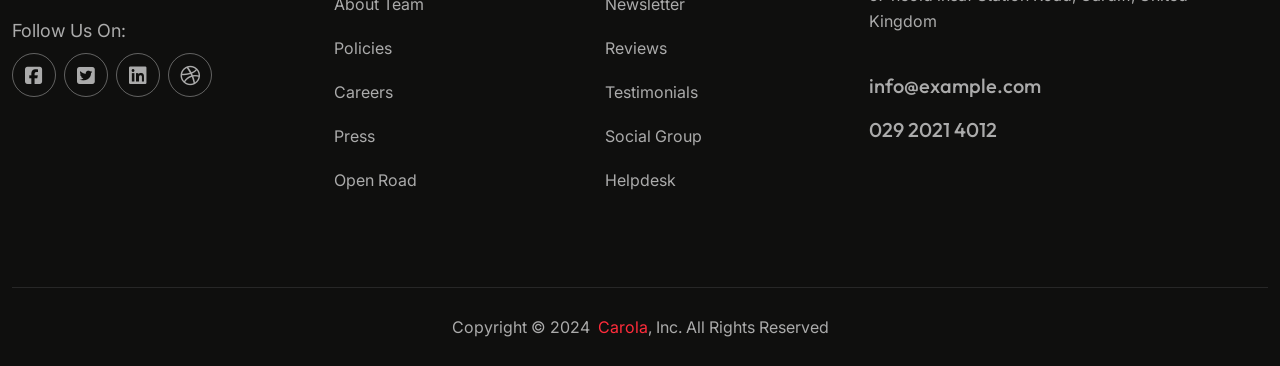
<file: Carola.WebUI/wwwroot/carola pack/carola/blog-standard.html>
<!DOCTYPE html>
<html lang="en">
<head>
    <meta charset="utf-8">
    <meta http-equiv="X-UA-Compatible" content="IE=edge">
    <meta name="viewport" content="width=device-width, initial-scale=1.0, maximum-scale=1.0, user-scalable=0">

    <title>Carola - HTML 5 Template Preview</title>

    <link href="assets/css/bootstrap.css" rel="stylesheet">    
    <link href="assets/css/fontawesome-all.css" rel="stylesheet">  
    <link href="assets/css/iconfont.css" rel="stylesheet">  
    <link href="assets/css/owl.css" rel="stylesheet">
    <link href="assets/css/global.css" rel="stylesheet">
    <link href="assets/css/jquery.fancybox.min.css" rel="stylesheet">
    <link href="assets/css/elements-css/header.css" rel="stylesheet">
    <link href="assets/css/elements-css/footer.css" rel="stylesheet">
    <link href="assets/css/elements-css/booking-form.css" rel="stylesheet">
    <link href="assets/language-switcher/polyglot-language-switcher.css" rel="stylesheet" />
    <link href="assets/css/daterangepicker.css" rel="stylesheet">
    <link href="assets/css/jquery-ui.css" rel="stylesheet">
    <link href="assets/css/style.css" rel="stylesheet">
    <link href="assets/css/responsive.css" rel="stylesheet">

    <!-- Fav Icon -->
    <link rel="shortcut icon" href="assets/images/favicon.png" type="image/x-icon">
    <link rel="icon" href="assets/images/favicon.png" type="image/x-icon">
    <!-- End Fav Icon -->

    <!-- Google Fonts -->
    <link href="https://fonts.googleapis.com/css2?family=Inter:wght@300;400;500;600;700;800;900&display=swap" rel="stylesheet">
    <link href="https://fonts.googleapis.com/css2?family=Outfit:wght@100..900&display=swap" rel="stylesheet">
    <!-- End Google Fonts -->

</head>

<!-- Page Wrapper -->
<body class="boxed_wrapper">

<!-- preloader -->
<div class="loader-wrap">
    <div class="preloader">
        <div class="preloader-close">x</div>
        <div id="handle-preloader" class="handle-preloader">
            <div class="animation-preloader">
                <div class="spinner"></div>
                <div class="txt-loading">
                    <span data-text-preloader="C" class="letters-loading">
                        C
                    </span>
                    <span data-text-preloader="a" class="letters-loading">
                        a
                    </span>
                    <span data-text-preloader="r" class="letters-loading">
                        r
                    </span>
                    <span data-text-preloader="o" class="letters-loading">
                        o
                    </span>
                    <span data-text-preloader="l" class="letters-loading">
                        l
                    </span>
                    <span data-text-preloader="a" class="letters-loading">
                        a
                    </span>
                </div>
            </div>  
        </div>
    </div>
</div>
<!-- preloader end -->

<!--Search Popup-->
<div id="search-popup" class="search-popup">
    <div class="popup-inner">
        <div class="container">
            <div class="upper-box">
                <figure class="logo-box"><a href="index.html"><img src="assets/images/logo.png" alt=""></a></figure>
                <div class="close-search"><span class="fa-solid fa-xmark"></span></div>
            </div>
        </div>        
        <div class="overlay-layer"></div>
        <div class="container">
            <div class="search-form">
                <form method="post" action="index.html">
                    <div class="form-group">
                        <fieldset>
                            <input type="search" class="form-control" name="search-input" value="" placeholder="Type your keyword and hit" required >
                            <button type="submit"><i class="icon-50"></i></button>
                        </fieldset>
                    </div>
                </form>
            </div>
        </div>
    </div>
</div>
<!--End Search Popup-->

<!-- Main Header -->
<header class="header home-three">
    <!-- Header Top -->
    <div class="header-top-one">
        <div class="container">
            <div class="header-top-outer">
                <div class="header-top-info">
                    <i class="far fa-clock"></i>
                    <p>Open Hours: Mon - Fri 8.00 am - 6.00 pm</p>
                </div>
                <div class="header-top-contact-info">
                    <ul>
                        <li><i class="icon-22"></i><a href="#">+91-213-666-0027</a></li>
                        <li><i class="icon-23"></i><a href="#">info@example.com</a></li>
                    </ul>
                </div>
            </div>
        </div>
    </div>
    <!-- Header Top -->

    <!-- Main Header -->
    <div class="main_header">
        <div class="container"> 
            <div class="main_header_inner">
                <div class="main_header_logo">
                    <figure>
                        <a href="index.html"><img src="assets/images/logo-light.png" alt="Companny Logo"></a>
                    </figure>
                </div>
                <div class="main_header_menu menu_area">
                    <!--Mobile Navigation Toggler-->
                    <div class="mobile-nav-toggler">
                        <span class="icon-bar"></span>
                        <span class="icon-bar"></span>
                        <span class="icon-bar"></span>
                        <span class="icon-bar"></span>
                    </div>
                    <nav class="main-menu">
                        <div class="collapse navbar-collapse show" id="navbarSupportedContent">
                            <ul class="navigation">
                                <li class="dropdown"><a href="index.html">Home</a>
                                    <ul>
                                        <li><a href="index.html">Home One</a></li>
                                        <li><a href="index-2.html">Home Two</a></li>
                                        <li><a href="index-3.html">Home Three</a></li>
                                        <li><a href="index-4.html">Home Four</a></li>
                                        <li><a href="index-5.html">Home Five</a></li>
                                    </ul>
                                </li>
                                <li class="dropdown"><a href="index.html">Car Fleet</a>
                                    <ul>
                                        <li><a href="car-listing.html">Car Listing</a></li>
                                        <li><a href="car-listing-2.html">Car Listing 2</a></li>
                                        <li><a href="car-listing-3.html">Car Listing 3</a></li>
                                        <li><a href="car-listing-4.html">Car Listing 4</a></li>
                                        <li><a href="car-details.html">Car Details</a></li>
                                    </ul>
                                </li>
                                <li class="dropdown"><a href="index.html">Pages</a>
                                    <ul>
                                        <li><a href="about-us.html">About Us</a></li>
                                        <li><a href="team.html">Our Team</a></li>
                                        <li><a href="faq.html">Faq</a></li>
                                        <li class="dropdown"><a href="index.html">Testimonials</a>
                                            <ul>
                                                <li><a href="testimonials.html">Testimonials</a></li>
                                                <li><a href="testimonials-2.html">Testimonials 2</a></li>
                                                <li><a href="testimonials-3.html">Testimonials 3</a></li>
                                            </ul>
                                        </li>                                        
                                        <li><a href="services-area.html">Service Areas</a></li>
                                        <li><a href="area-details.html">Area Details</a></li>
                                        <li><a href="gallery.html">Gallery</a></li>                                        
                                        <li><a href="pricing.html">Pricing</a></li>
                                        <li><a href="checkout.html">Checkout</a></li>
                                        <li><a href="error.html">404</a></li>
                                    </ul>
                                </li>
                                <li class="dropdown active"><a href="index.html">News</a>
                                    <ul>
                                        <li><a href="blog-grid.html">Blog Grid</a></li>
                                        <li><a href="blog-standard.html">Blog Standard</a></li>
                                        <li><a href="blog-details.html">Blog Details</a></li>
                                    </ul>
                                </li>
                                <li><a href="contact.html">Contact</a></li>
                            </ul>
                        </div>
                    </nav>
                </div>
                <div class="header_right_content">
                    <button class="search-toggler"><i class="fas fa-search"></i></button>
                    <div class="language-switcher">
                        <div id="polyglotLanguageSwitcher">
                            <form action="#">
                                <select id="polyglot-language-options">
                                    <option id="en" value="en" selected></option>
                                    <option id="fr" value="fr"></option>
                                    <option id="de" value="de"></option>
                                    <option id="it" value="it"></option>
                                    <option id="es" value="es"></option>
                                </select>
                            </form>
                        </div>
                    </div>
                    <div class="link-btn"><a href="#" class="btn-style-one">Account</a></div>
                </div>
            </div>
        </div>
    </div>
    <!-- End Main Header -->

    <!-- Sticky Header-->
    <div class="sticky_header">
        <div class="container">
            <div class="main_header_inner">
                <div class="main_header_logo">
                    <figure>
                        <a href="index.html"><img src="assets/images/logo-light.png" alt="Companny Logo"></a>
                    </figure>
                </div>
                <div class="main_header_menu menu_area">
                    <nav class="main-menu">
                        <!--Keep This Empty / Menu will come through Javascript-->
                    </nav>
                </div>
                <div class="header_right_content">
                    <button class="search-toggler"><i class="fas fa-search"></i></button>
                    <div class="link-btn"><a href="#" class="btn-style-one">Account</a></div>
                </div>
            </div>            
        </div> 
    </div>
    <!-- End Sticky Header-->

    <!-- Mobile Menu  -->
    <div class="mobile-menu">
        <div class="menu-backdrop"></div>
        <div class="close-btn">X</div>        
        <nav class="menu-box">
            <div class="nav-logo"><a href="index.html"><img src="assets/images/mobile-logo.png" alt="" title=""></a></div>
            <div class="menu-outer"><!--Here Menu Will Come Automatically Via Javascript / Same Menu as in Header--></div>
            <div class="contact-info">
                <h4>Contact Info</h4>
                <ul>
                    <li>Chicago 12, Melborne City, USA</li>
                    <li><a href="tel:+8801682648101">+88 01682648101</a></li>
                    <li><a href="mailto:info@example.com">info@example.com</a></li>
                </ul>
            </div>
            <ul class="social-links centred">
                <li><a href="index.html"><span class="fab fa-twitter"></span></a></li>
                <li><a href="index.html"><span class="fab fa-facebook-square"></span></a></li>
                <li><a href="index.html"><span class="fab fa-pinterest-p"></span></a></li>
                <li><a href="index.html"><span class="fab fa-instagram"></span></a></li>
                <li><a href="index.html"><span class="fab fa-youtube"></span></a></li>
            </ul>
        </nav>
    </div>
    <!-- End Mobile Menu -->

</header>
<!-- End Main Header -->

<!-- Breadcrumb Section -->
<section class="breadcrumb-section" style="background-image: url(assets/images/background/inner-banner-bg-4.png);">
    <div class="container">
        <div class="banner-content">
            <h1>Blog Standard</h1>
        </div>
    </div>
</section>
<!-- Breadcrumb Section End -->

<!-- sidebar-page-container -->
<section class="sidebar-page-container pt_120 pb_90">
    <div class="container">
        <div class="row">
            <div class="col-lg-8 col-md-12 col-sm-12 content-side">
                <div class="blog-grid-content">
                    <div class="blog-post-one listing-blog">
                        <div class="blog-post-outer">
                            <div class="blog-post-image">
                                <img src="assets/images/blog/blog-image-15.jpg" alt="">
                            </div>
                            <div class="blog-post-content">
                                <ul class="post-info">
                                    <li class="post-tag"><a href="blog-details.html">Travel Blog</a></li>
                                    <li class="post-date"><i class="icon-31"></i>March 20, 2023</li>
                                    <li class="post-autor"><i class="icon-47"></i>Alex Beniwal</li>
                                </ul>
                                <h3 class="post-title"><a href="#">The Most Innovative Car Safety Features of 2023 Protecting Drivers</a></h3>
                            </div>
                        </div>
                    </div>
                    <div class="blog-post-one listing-blog">
                        <div class="blog-post-outer">
                            <div class="blog-post-image">
                                <img src="assets/images/blog/blog-image-16.jpg" alt="">
                            </div>
                            <div class="blog-post-content">
                                <ul class="post-info">
                                    <li class="post-tag"><a href="blog-details.html">Travel Blog</a></li>
                                    <li class="post-date"><i class="icon-31"></i>March 20, 2023</li>
                                    <li class="post-autor"><i class="icon-47"></i>Alex Beniwal</li>
                                </ul>
                                <h3 class="post-title"><a href="#">The Most Innovative Car Safety Features of 2023 Protecting Drivers</a></h3>
                            </div>
                        </div>
                    </div>
                    <div class="blog-post-one listing-blog">
                        <div class="blog-post-outer">
                            <div class="blog-post-image">
                                <img src="assets/images/blog/blog-image-17.jpg" alt="">
                            </div>
                            <div class="blog-post-content">
                                <ul class="post-info">
                                    <li class="post-tag"><a href="blog-details.html">Travel Blog</a></li>
                                    <li class="post-date"><i class="icon-31"></i>March 20, 2023</li>
                                    <li class="post-autor"><i class="icon-47"></i>Alex Beniwal</li>
                                </ul>
                                <h3 class="post-title"><a href="#">The Most Iconic Car Logos of All Time From Ferrari to Lamborghini</a></h3>
                            </div>
                        </div>
                    </div>
                    <div class="blog-post-one listing-blog">
                        <div class="blog-post-outer">
                            <div class="blog-post-image">
                                <img src="assets/images/blog/blog-image-18.jpg" alt="">
                            </div>
                            <div class="blog-post-content">
                                <ul class="post-info">
                                    <li class="post-tag"><a href="blog-details.html">Travel Blog</a></li>
                                    <li class="post-date"><i class="icon-31"></i>March 20, 2023</li>
                                    <li class="post-autor"><i class="icon-47"></i>Alex Beniwal</li>
                                </ul>
                                <h3 class="post-title"><a href="#">Top Hybrid Cars of 2023 Combining Performance and Efficiency</a></h3>
                            </div>
                        </div>
                    </div>
                    <div class="blog-post-one listing-blog">
                        <div class="blog-post-outer">
                            <div class="blog-post-image">
                                <img src="assets/images/blog/blog-image-19.jpg" alt="">
                            </div>
                            <div class="blog-post-content">
                                <ul class="post-info">
                                    <li class="post-tag"><a href="blog-details.html">Travel Blog</a></li>
                                    <li class="post-date"><i class="icon-31"></i>March 20, 2023</li>
                                    <li class="post-autor"><i class="icon-47"></i>Alex Beniwal</li>
                                </ul>
                                <h3 class="post-title"><a href="#">Facing the Road Ahead Automotive Predictions for 2030</a></h3>
                            </div>
                        </div>
                    </div>
                    <div class="pagination-wrapper pt_25">
                        <ul class="pagination clearfix">
                            <li><a href="blog.html"><i class="fa-solid fa-angle-left"></i></a></li>
                            <li><a href="blog.html" class="current">1</a></li>
                            <li><a href="blog.html">2</a></li>
                            <li><a href="blog.html">3</a></li>
                            <li><a href="blog.html"><i class="fa-solid fa-angle-right"></i></a></li>
                        </ul>
                    </div>
                </div>
            </div>
            <div class="col-lg-4 col-md-12 col-sm-12 sidebar-side">
                <div class="blog-sidebar">
                    <div class="sidebar-widget sidebar-search-widget">
                        <h3 class="sidebar-widget-title">Search</h3>
                        <div class="sidebar-search-box">
                            <input type="text" placeholder="Search...">
                            <button type="submit"><i class="icon-18"></i></button>
                        </div>
                    </div>
                    <div class="sidebar-widget sidebar-category-widget">
                        <h3 class="sidebar-widget-title">Categories</h3>
                        <ul class="sidebar-category-list">
                            <li><a href="#">City News</a></li>
                            <li><a href="#">Government</a></li>
                            <li><a href="#">Development</a></li>
                            <li><a href="#">Tourism</a></li>
                            <li><a href="#">Culture</a></li>
                            <li><a href="#">Community</a></li>
                        </ul>
                    </div>
                    <div class="sidebar-widget sidebar-post-widget">
                        <h3 class="sidebar-widget-title">Latest News</h3>
                        <div class="sidebar-post-inner">
                            <div class="post">
                                <figure class="post-thumb"><a href="blog-details.html"><img src="assets/images/blog/post-1.jpg" alt=""></a></figure>
                                <div class="post-text">
                                    <h5><a href="blog-details.html">Top Hybrid Cars of 2023 Combining Performance</a></h5>
                                    <span class="post-date"><i class="icon-31"></i> Apr 17, 2022</span>
                                </div>
                            </div>
                            <div class="post">
                                <figure class="post-thumb"><a href="blog-details.html"><img src="assets/images/blog/post-2.jpg" alt=""></a></figure>
                                <div class="post-text">
                                    <h5><a href="blog-details.html">All Time From Ferrari to Lamborghini</a></h5>
                                    <span class="post-date"><i class="icon-31"></i> Apr 17, 2022</span>
                                </div>
                            </div>
                            <div class="post">
                                <figure class="post-thumb"><a href="blog-details.html"><img src="assets/images/blog/post-3.jpg" alt=""></a></figure>
                                <div class="post-text">
                                    <h5><a href="blog-details.html">Safety Features of 2023 Protecting Drivers</a></h5>
                                    <span class="post-date"><i class="icon-31"></i> Apr 17, 2022</span>
                                </div>
                            </div>
                        </div>
                    </div>                    
                    <div class="sidebar-widget sidebar-gallery-widget">
                        <h3 class="sidebar-widget-title">Photo Gallery</h3>
                        <ul class="gallery-image-list">
                            <li>
                                <figure class="image">
                                    <a href="assets/images/gallery/image-15.jpg" class="lightbox-image" data-fancybox="gallery">
                                        <img src="assets/images/gallery/image-15.jpg" alt="">
                                    </a>
                                </figure>
                            </li>
                            <li>
                                <figure class="image">
                                    <a href="assets/images/gallery/image-16.jpg" class="lightbox-image" data-fancybox="gallery">
                                        <img src="assets/images/gallery/image-16.jpg" alt="">
                                    </a>
                                </figure>
                            </li>
                            <li>
                                <figure class="image">
                                    <a href="assets/images/gallery/image-17.jpg" class="lightbox-image" data-fancybox="gallery">
                                        <img src="assets/images/gallery/image-17.jpg" alt="">
                                    </a>
                                </figure>
                            </li>
                            <li>
                                <figure class="image">
                                    <a href="assets/images/gallery/image-18.jpg" class="lightbox-image" data-fancybox="gallery">
                                        <img src="assets/images/gallery/image-18.jpg" alt="">
                                    </a>
                                </figure>
                            </li>
                            <li>
                                <figure class="image">
                                    <a href="assets/images/gallery/image-19.jpg" class="lightbox-image" data-fancybox="gallery">
                                        <img src="assets/images/gallery/image-19.jpg" alt="">
                                    </a>
                                </figure>
                            </li>
                            <li>
                                <figure class="image">
                                    <a href="assets/images/gallery/image-20.jpg" class="lightbox-image" data-fancybox="gallery">
                                        <img src="assets/images/gallery/image-20.jpg" alt="">
                                    </a>
                                </figure>
                            </li>
                        </ul>
                    </div>
                    <div class="sidebar-widget sidebar-archives-widget">
                        <h3 class="sidebar-widget-title">Archives</h3>
                        <ul class="sidebar-archives-list">
                            <li><a href="#">July 2021</a></li>
                            <li><a href="#">June 2021</a></li>
                            <li><a href="#">May 2021</a></li>
                            <li><a href="#">March 2021</a></li>
                            <li><a href="#">February 2021</a></li>
                        </ul>
                    </div>
                    <div class="sidebar-widget sidebar-tags-widget">
                        <h3 class="sidebar-widget-title">Popular Tags</h3>
                        <ul class="sidebar-tags-list">
                            <li><a href="#">Activities</a></li>
                            <li><a href="#">Depertment</a></li>
                            <li><a href="#">City</a></li>
                            <li><a href="#">Certificate</a></li>
                            <li><a href="#">Transport</a></li>
                            <li><a href="#">Mayor</a></li>
                            <li><a href="#">Taxes & Bills</a></li>
                            <li><a href="#">Food</a></li>
                        </ul>
                    </div>
                </div>
            </div>
        </div>
    </div>
</section>
<!-- sidebar-page-container end -->

<!-- Subscribe Section -->
<section class="subscribe-section style-two">
    <div class="container">
        <div class="subscribe-inner">
            <div class="subscribe-layer-bg" style="background-image: url(assets/images/background/subscribe-inner-bg.png);"></div>
            <h3>Subscribe for latest update <br>about <span>Automobil</span></h3>
            <form action="contact.html" method="post" class="subscribe-form">
                <div class="form-group">
                    <input type="email" name="email" placeholder="Email Address">
                    <button type="submit" class="btn-style-seven">Subscribe <i class="icon-13"></i></button>
                </div>
            </form>
        </div>
    </div>
</section>
<!-- Subscribe Section End -->

<!-- Main Footer -->
<footer class="main_footer home-three pt_120">
    <div class="container">
        <div class="footer-top-outer">
            <div class="row">
                <div class="col-xl-3 col-lg-3 col-md-6 col-sm-12">
                    <div class="footer_widget footer_about_widget">
                        <figure class="footer_widget_logo">
                            <a href="index.html"><img src="assets/images/footer-logo.png" alt=""></a>
                        </figure>
                        <h6><strong>Follow Us On:</strong></h6>
                        <ul class="social-links">
                            <li><a href="#"><i class="fab fa-square-facebook"></i></a></li>
                            <li><a href="#"><i class="fab fa-square-twitter"></i></a></li>
                            <li><a href="#"><i class="fab fa-linkedin"></i></a></li>
                            <li><a href="#"><i class="fab fa-dribbble"></i></a></li>
                        </ul>
                    </div>
                </div>
                <div class="col-xl-3 col-lg-3 col-md-6 col-sm-12">
                    <div class="footer_widget footer_resources_widget">
                        <h4 class="footer_widget_title">Resources</h4>
                        <ul class="resources_page_list">
                            <li><a href="#">About Team</a></li>
                            <li><a href="#">Policies</a></li>
                            <li><a href="#">Careers</a></li>
                            <li><a href="#">Press</a></li>
                            <li><a href="#">Open Road</a></li>
                        </ul>
                    </div>
                </div>
                <div class="col-xl-2 col-lg-2 col-md-6 col-sm-12">
                    <div class="footer_widget footer_community_widget">
                        <h4 class="footer_widget_title">Community</h4>
                        <ul class="community_page_list">
                            <li><a href="#">Newsletter</a></li>
                            <li><a href="#">Reviews</a></li>
                            <li><a href="#">Testimonials</a></li>
                            <li><a href="#">Social Group</a></li>
                            <li><a href="#">Helpdesk</a></li>
                        </ul>
                    </div>
                </div>
                <div class="col-xl-4 col-lg-4 col-md-6 col-sm-12">
                    <div class="footer_widget footer_contact_widget">
                        <h4 class="footer_widget_title">Contact</h4>
                        <p>57 heold insaf Station Road, Cardiff, United Kingdom</p>
                        <ul class="footer-info-list">
                            <li><a href="#">info@example.com</a></li>
                            <li><a href="#">029 2021 4012</a></li>
                        </ul>
                    </div>
                </div>
            </div>
        </div>
        <div class="footer-bottom-outer">
            <div class="copyright">Copyright &copy; 2024 &nbsp;<a href="index.html">Carola</a> , Inc. All Rights Reserved</div>            
        </div>
    </div>
</footer>
<!-- Main Footer End -->

<!-- Scroll to Top -->
<button class="scroll-top scroll-to-target" data-target="html">
    <i class="icon-13"></i>
</button>
<!--End Scroll to Top -->

<!-- Include Js -->
<script src="assets/js/jquery-3.7.1.min.js"></script>
<script src="assets/js/jquery-ui.js"></script>
<script src="assets/js/moment.min.js"></script>
<script src="assets/js/daterangepicker.min.js"></script>
<script src="assets/js/bootstrap.min.js"></script>
<script src="assets/js/popper.min.js"></script>
<script src="assets/js/select2.min.js"></script>
<script src="assets/js/jquery.nice-select.min.js"></script>
<script src="assets/js/jquery.fancybox.js"></script>
<script src="assets/js/appear.js"></script>
<script src="assets/js/wow.js"></script>
<script src="assets/js/owl.js"></script>
<script src="assets/js/isotope.js"></script>
<script src="assets/js/validation.js"></script>
<script src="assets/language-switcher/jquery.polyglot.language.switcher.js"></script>
<script src="assets/js/main.js"></script>
<script src="assets/js/booking-form.js"></script>
<!-- End Include Js -->

</body>
<!-- End Page Wrapper -->
</html>
</file>
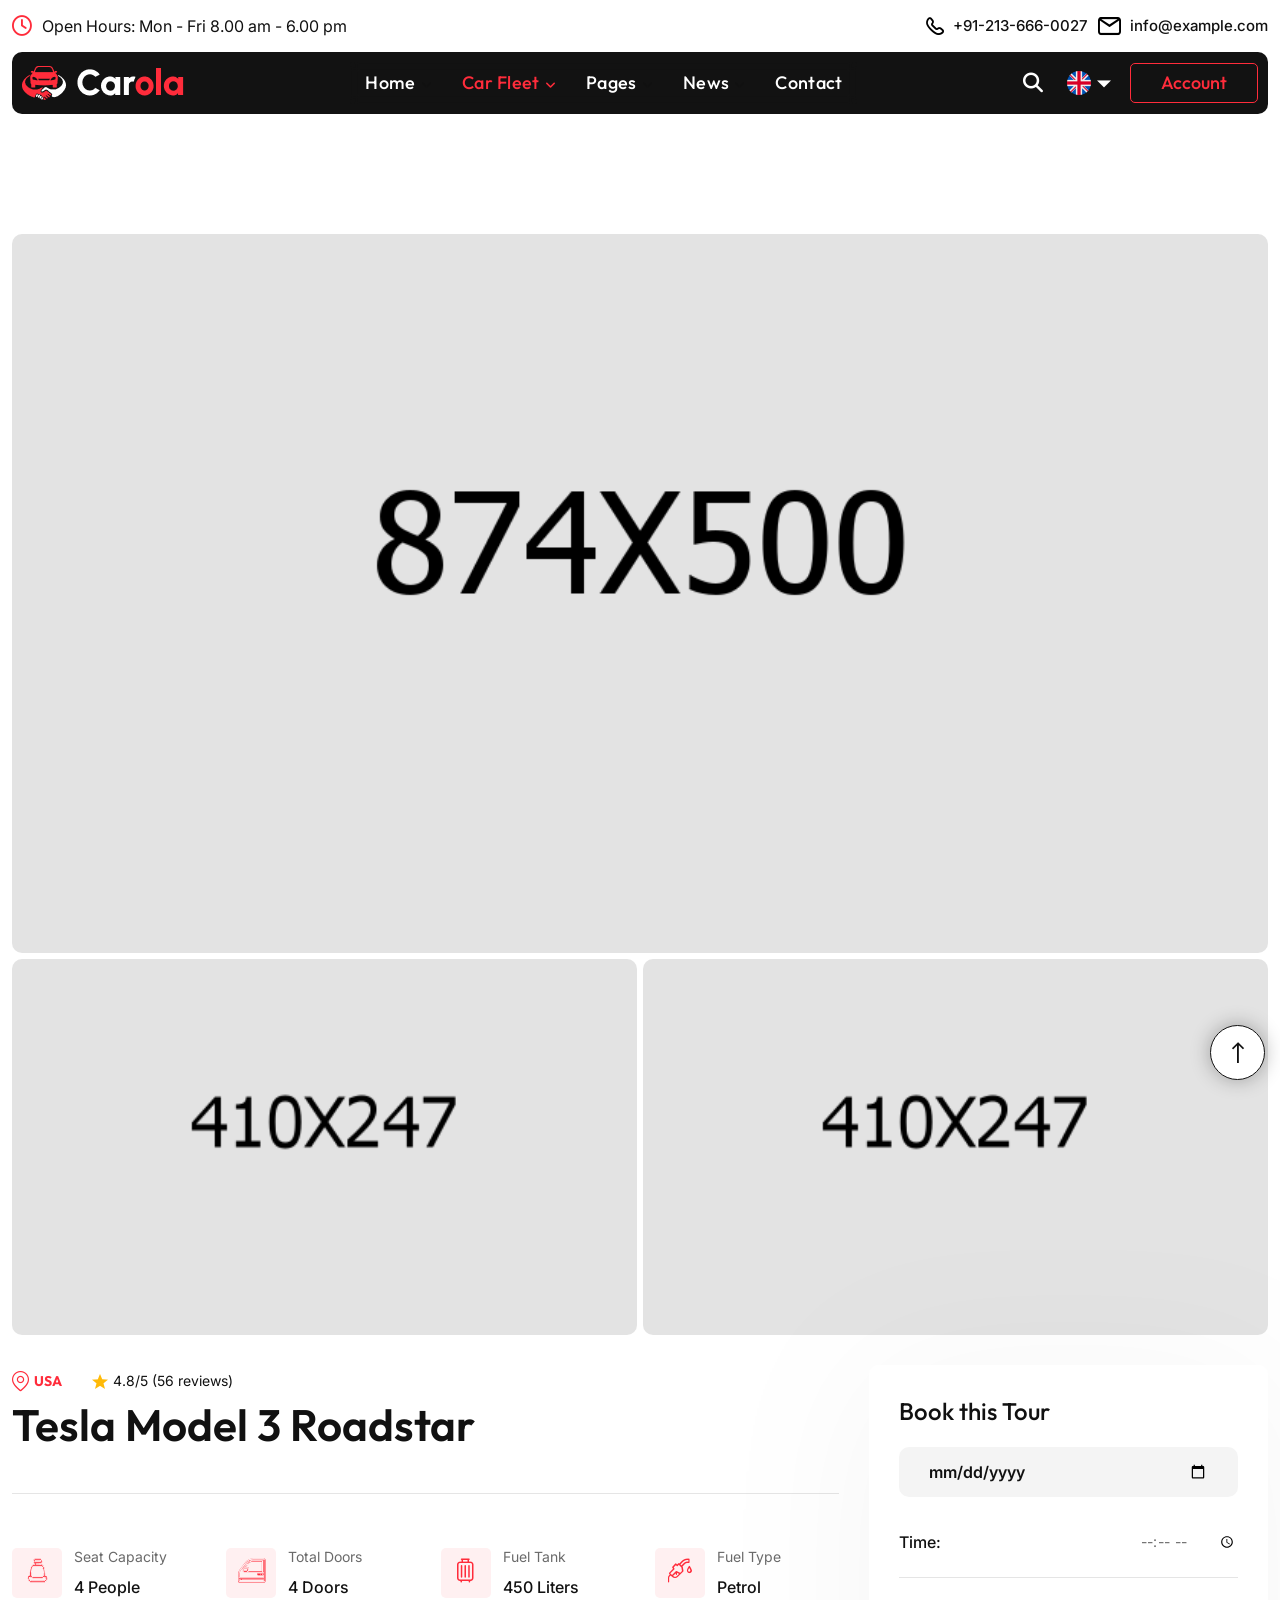
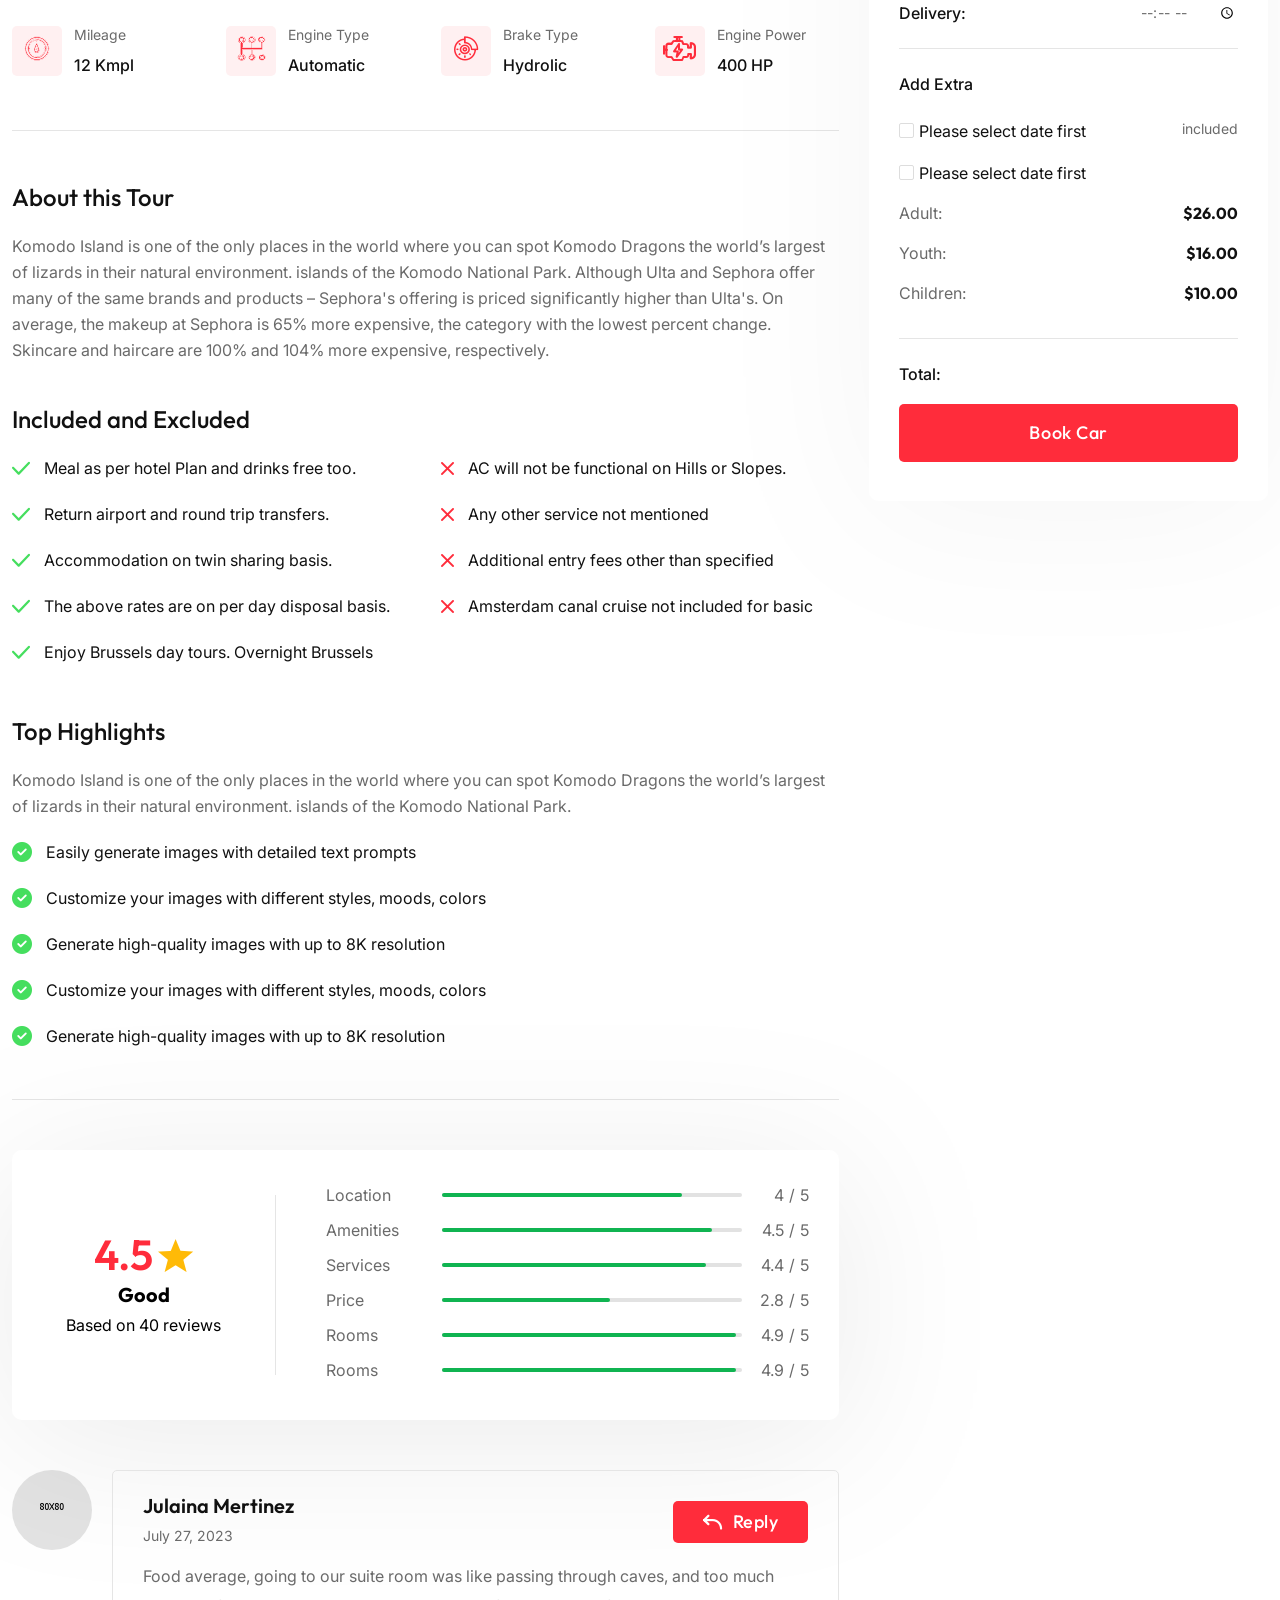
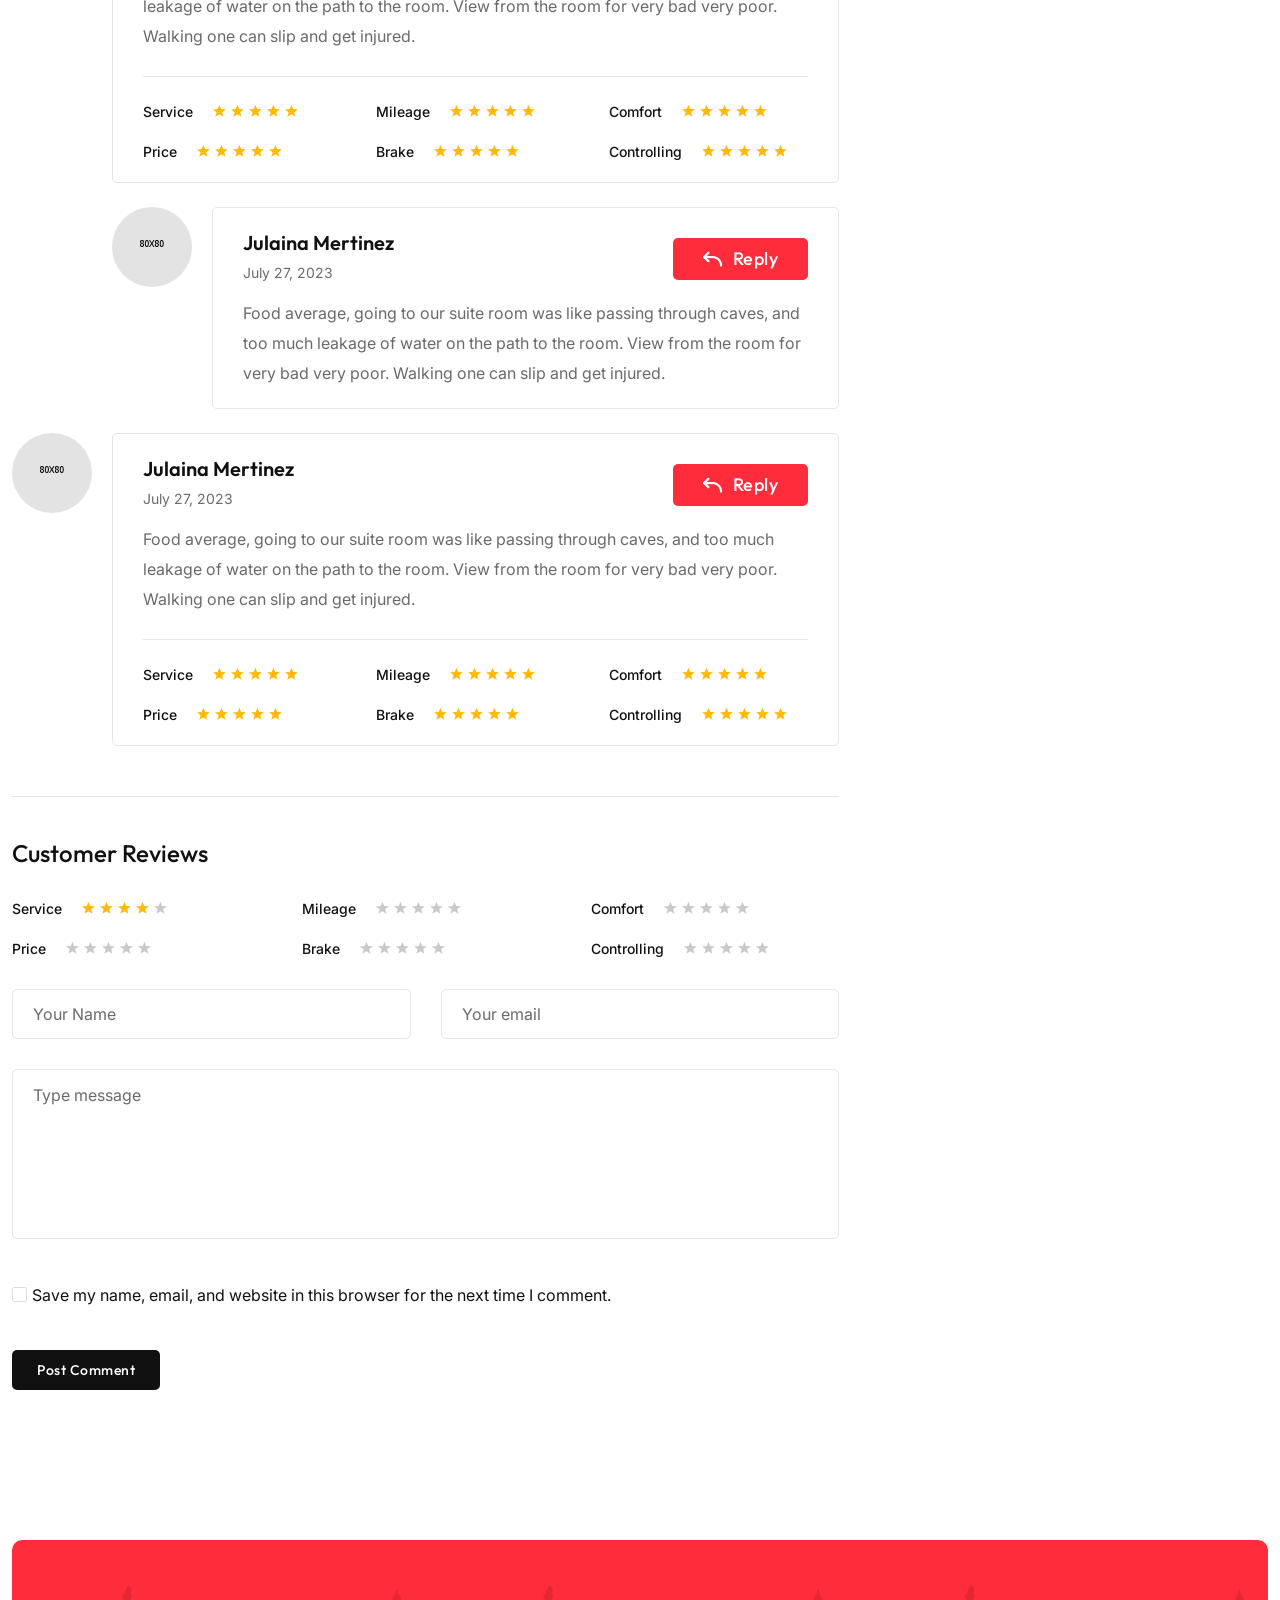
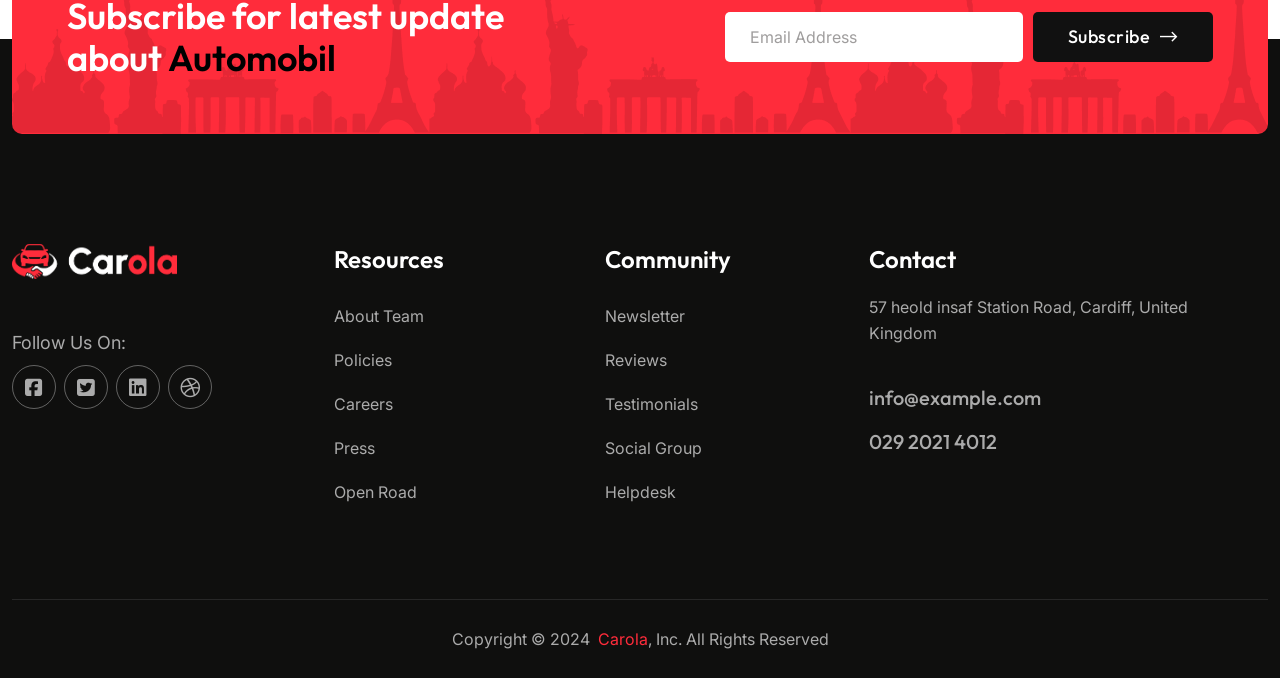
<file: Carola.WebUI/wwwroot/carola pack/carola/car-details.html>
<!DOCTYPE html>
<html lang="en">
<head>
    <meta charset="utf-8">
    <meta http-equiv="X-UA-Compatible" content="IE=edge">
    <meta name="viewport" content="width=device-width, initial-scale=1.0, maximum-scale=1.0, user-scalable=0">

    <title>Carola - HTML 5 Template Preview</title>

    <link href="assets/css/bootstrap.css" rel="stylesheet">    
    <link href="assets/css/fontawesome-all.css" rel="stylesheet">  
    <link href="assets/css/iconfont.css" rel="stylesheet">  
    <link href="assets/css/owl.css" rel="stylesheet">
    <link href="assets/css/global.css" rel="stylesheet">
    <link href="assets/css/jquery.fancybox.min.css" rel="stylesheet">
    <link href="assets/css/elements-css/header.css" rel="stylesheet">
    <link href="assets/css/elements-css/footer.css" rel="stylesheet">
    <link href="assets/css/elements-css/booking-form.css" rel="stylesheet">
    <link href="assets/language-switcher/polyglot-language-switcher.css" rel="stylesheet" />
    <link href="assets/css/daterangepicker.css" rel="stylesheet">
    <link href="assets/css/jquery-ui.css" rel="stylesheet">
    <link href="assets/css/style.css" rel="stylesheet">
    <link href="assets/css/responsive.css" rel="stylesheet">

    <!-- Fav Icon -->
    <link rel="shortcut icon" href="assets/images/favicon.png" type="image/x-icon">
    <link rel="icon" href="assets/images/favicon.png" type="image/x-icon">
    <!-- End Fav Icon -->

    <!-- Google Fonts -->
    <link href="https://fonts.googleapis.com/css2?family=Inter:wght@300;400;500;600;700;800;900&display=swap" rel="stylesheet">
    <link href="https://fonts.googleapis.com/css2?family=Outfit:wght@100..900&display=swap" rel="stylesheet">
    <!-- End Google Fonts -->

</head>

<!-- Page Wrapper -->
<body class="boxed_wrapper">

<!-- preloader -->
<div class="loader-wrap">
    <div class="preloader">
        <div class="preloader-close">x</div>
        <div id="handle-preloader" class="handle-preloader">
            <div class="animation-preloader">
                <div class="spinner"></div>
                <div class="txt-loading">
                    <span data-text-preloader="C" class="letters-loading">
                        C
                    </span>
                    <span data-text-preloader="a" class="letters-loading">
                        a
                    </span>
                    <span data-text-preloader="r" class="letters-loading">
                        r
                    </span>
                    <span data-text-preloader="o" class="letters-loading">
                        o
                    </span>
                    <span data-text-preloader="l" class="letters-loading">
                        l
                    </span>
                    <span data-text-preloader="a" class="letters-loading">
                        a
                    </span>
                </div>
            </div>  
        </div>
    </div>
</div>
<!-- preloader end -->

<!--Search Popup-->
<div id="search-popup" class="search-popup">
    <div class="popup-inner">
        <div class="container">
            <div class="upper-box">
                <figure class="logo-box"><a href="index.html"><img src="assets/images/logo.png" alt=""></a></figure>
                <div class="close-search"><span class="fa-solid fa-xmark"></span></div>
            </div>
        </div>        
        <div class="overlay-layer"></div>
        <div class="container">
            <div class="search-form">
                <form method="post" action="index.html">
                    <div class="form-group">
                        <fieldset>
                            <input type="search" class="form-control" name="search-input" value="" placeholder="Type your keyword and hit" required >
                            <button type="submit"><i class="icon-50"></i></button>
                        </fieldset>
                    </div>
                </form>
            </div>
        </div>
    </div>
</div>
<!--End Search Popup-->

<!-- Main Header -->
<header class="header home-three p_relative">
    <!-- Header Top -->
    <div class="header-top-one">
        <div class="container">
            <div class="header-top-outer">
                <div class="header-top-info">
                    <i class="far fa-clock"></i>
                    <p>Open Hours: Mon - Fri 8.00 am - 6.00 pm</p>
                </div>
                <div class="header-top-contact-info">
                    <ul>
                        <li><i class="icon-22"></i><a href="#">+91-213-666-0027</a></li>
                        <li><i class="icon-23"></i><a href="#">info@example.com</a></li>
                    </ul>
                </div>
            </div>
        </div>
    </div>
    <!-- Header Top -->

    <!-- Main Header -->
    <div class="main_header">
        <div class="container"> 
            <div class="main_header_inner">
                <div class="main_header_logo">
                    <figure>
                        <a href="index.html"><img src="assets/images/logo-light.png" alt="Companny Logo"></a>
                    </figure>
                </div>
                <div class="main_header_menu menu_area">
                    <!--Mobile Navigation Toggler-->
                    <div class="mobile-nav-toggler">
                        <span class="icon-bar"></span>
                        <span class="icon-bar"></span>
                        <span class="icon-bar"></span>
                        <span class="icon-bar"></span>
                    </div>
                    <nav class="main-menu">
                        <div class="collapse navbar-collapse show" id="navbarSupportedContent">
                            <ul class="navigation">
                                <li class="dropdown"><a href="index.html">Home</a>
                                    <ul>
                                        <li><a href="index.html">Home One</a></li>
                                        <li><a href="index-2.html">Home Two</a></li>
                                        <li><a href="index-3.html">Home Three</a></li>
                                        <li><a href="index-4.html">Home Four</a></li>
                                        <li><a href="index-5.html">Home Five</a></li>
                                    </ul>
                                </li>
                                <li class="dropdown active"><a href="index.html">Car Fleet</a>
                                    <ul>
                                        <li><a href="car-listing.html">Car Listing</a></li>
                                        <li><a href="car-listing-2.html">Car Listing 2</a></li>
                                        <li><a href="car-listing-3.html">Car Listing 3</a></li>
                                        <li><a href="car-listing-4.html">Car Listing 4</a></li>
                                        <li><a href="car-details.html">Car Details</a></li>
                                    </ul>
                                </li>
                                <li class="dropdown"><a href="index.html">Pages</a>
                                    <ul>
                                        <li><a href="about-us.html">About Us</a></li>
                                        <li><a href="team.html">Our Team</a></li>
                                        <li><a href="faq.html">Faq</a></li>
                                        <li class="dropdown"><a href="index.html">Testimonials</a>
                                            <ul>
                                                <li><a href="testimonials.html">Testimonials</a></li>
                                                <li><a href="testimonials-2.html">Testimonials 2</a></li>
                                                <li><a href="testimonials-3.html">Testimonials 3</a></li>
                                            </ul>
                                        </li>                                        
                                        <li><a href="services-area.html">Service Areas</a></li>
                                        <li><a href="area-details.html">Area Details</a></li>
                                        <li><a href="gallery.html">Gallery</a></li>                                        
                                        <li><a href="pricing.html">Pricing</a></li>
                                        <li><a href="checkout.html">Checkout</a></li>
                                        <li><a href="error.html">404</a></li>
                                    </ul>
                                </li>
                                <li class="dropdown"><a href="index.html">News</a>
                                    <ul>
                                        <li><a href="blog-grid.html">Blog Grid</a></li>
                                        <li><a href="blog-standard.html">Blog Standard</a></li>
                                        <li><a href="blog-details.html">Blog Details</a></li>
                                    </ul>
                                </li>
                                <li><a href="contact.html">Contact</a></li>
                            </ul>
                        </div>
                    </nav>
                </div>
                <div class="header_right_content">
                    <button class="search-toggler"><i class="fas fa-search"></i></button>
                    <div class="language-switcher">
                        <div id="polyglotLanguageSwitcher">
                            <form action="#">
                                <select id="polyglot-language-options">
                                    <option id="en" value="en" selected></option>
                                    <option id="fr" value="fr"></option>
                                    <option id="de" value="de"></option>
                                    <option id="it" value="it"></option>
                                    <option id="es" value="es"></option>
                                </select>
                            </form>
                        </div>
                    </div>
                    <div class="link-btn"><a href="#" class="btn-style-one">Account</a></div>
                </div>
            </div>
        </div>
    </div>
    <!-- End Main Header -->

    <!-- Sticky Header-->
    <div class="sticky_header">
        <div class="container">
            <div class="main_header_inner">
                <div class="main_header_logo">
                    <figure>
                        <a href="index.html"><img src="assets/images/logo-light.png" alt="Companny Logo"></a>
                    </figure>
                </div>
                <div class="main_header_menu menu_area">
                    <nav class="main-menu">
                        <!--Keep This Empty / Menu will come through Javascript-->
                    </nav>
                </div>
                <div class="header_right_content">
                    <button class="search-toggler"><i class="fas fa-search"></i></button>
                    <div class="link-btn"><a href="#" class="btn-style-one">Account</a></div>
                </div>
            </div>            
        </div> 
    </div>
    <!-- End Sticky Header-->

    <!-- Mobile Menu  -->
    <div class="mobile-menu">
        <div class="menu-backdrop"></div>
        <div class="close-btn">X</div>        
        <nav class="menu-box">
            <div class="nav-logo"><a href="index.html"><img src="assets/images/mobile-logo.png" alt="" title=""></a></div>
            <div class="menu-outer"><!--Here Menu Will Come Automatically Via Javascript / Same Menu as in Header--></div>
            <div class="contact-info">
                <h4>Contact Info</h4>
                <ul>
                    <li>Chicago 12, Melborne City, USA</li>
                    <li><a href="tel:+8801682648101">+88 01682648101</a></li>
                    <li><a href="mailto:info@example.com">info@example.com</a></li>
                </ul>
            </div>
            <ul class="social-links centred">
                <li><a href="index.html"><span class="fab fa-twitter"></span></a></li>
                <li><a href="index.html"><span class="fab fa-facebook-square"></span></a></li>
                <li><a href="index.html"><span class="fab fa-pinterest-p"></span></a></li>
                <li><a href="index.html"><span class="fab fa-instagram"></span></a></li>
                <li><a href="index.html"><span class="fab fa-youtube"></span></a></li>
            </ul>
        </nav>
    </div>
    <!-- End Mobile Menu -->

</header>
<!-- End Main Header -->

<!-- Car Details Section -->
<section class="car-details-section pt_120 pb_120">
    <div class="container">
        <div class="car-details-outerbox">
            <div class="car-details-image">
                <img src="assets/images/featured-car/featured-car-19.jpg" alt="">
            </div>
            <div class="car-details-image">
                <img src="assets/images/featured-car/featured-car-20.jpg" alt="">
            </div>
            <div class="car-details-image">
                <img src="assets/images/featured-car/featured-car-21.jpg" alt="">
            </div>
        </div>
        <div class="car-details-info-outer">
            <div class="row">
                <div class="col-xl-8 col-lg-8 col-md-12 col-sm-12">
                    <div class="car-details-infobox">
                        <div class="rating-location-box">
                            <div class="location"><i class="icon-49"></i> USA</div>
                            <div class="rating"><i class="icon-9"></i> 4.8/5 (56 reviews)</div>
                        </div>                        
                        <div class="car-details-feature-list">
                            <h3 class="car-details-title">Tesla Model 3 Roadstar</h3>
                            <div class="row">
                                <div class="col-xl-3 col-lg-4 col-md-3 col-sm-6">
                                    <div class="car-details-feature-box">
                                        <div class="car-details-feature-icon">
                                            <i class="icon-8"></i>
                                        </div>
                                        <div class="car-details-feature-content">
                                            <h6>Seat Capacity</h6>
                                            <span>4 People</span>
                                        </div>
                                    </div>
                                </div>
                                <div class="col-xl-3 col-lg-4 col-md-3 col-sm-6">
                                    <div class="car-details-feature-box">
                                        <div class="car-details-feature-icon">
                                            <i class="icon-29"></i>
                                        </div>
                                        <div class="car-details-feature-content">
                                            <h6>Total Doors</h6>
                                            <span>4 Doors</span>
                                        </div>
                                    </div>
                                </div>
                                <div class="col-xl-3 col-lg-4 col-md-3 col-sm-6">
                                    <div class="car-details-feature-box">
                                        <div class="car-details-feature-icon">
                                            <i class="icon-7"></i>
                                        </div>
                                        <div class="car-details-feature-content">
                                            <h6>Fuel Tank</h6>
                                            <span>450 Liters</span>
                                        </div>
                                    </div>
                                </div>
                                <div class="col-xl-3 col-lg-4 col-md-3 col-sm-6">
                                    <div class="car-details-feature-box">
                                        <div class="car-details-feature-icon">
                                            <i class="icon-6"></i>
                                        </div>
                                        <div class="car-details-feature-content">
                                            <h6>Fuel Type</h6>
                                            <span>Petrol</span>
                                        </div>
                                    </div>
                                </div>
                                <div class="col-xl-3 col-lg-4 col-md-3 col-sm-6">
                                    <div class="car-details-feature-box">
                                        <div class="car-details-feature-icon">
                                            <i class="icon-28"></i>
                                        </div>
                                        <div class="car-details-feature-content">
                                            <h6>Mileage</h6>
                                            <span>12 kmpl</span>
                                        </div>
                                    </div>
                                </div>
                                <div class="col-xl-3 col-lg-4 col-md-3 col-sm-6">
                                    <div class="car-details-feature-box">
                                        <div class="car-details-feature-icon">
                                            <i class="icon-30"></i>
                                        </div>
                                        <div class="car-details-feature-content">
                                            <h6>Engine Type</h6>
                                            <span>Automatic</span>
                                        </div>
                                    </div>
                                </div>
                                <div class="col-xl-3 col-lg-4 col-md-3 col-sm-6">
                                    <div class="car-details-feature-box">
                                        <div class="car-details-feature-icon">
                                            <i class="icon-42"></i>
                                        </div>
                                        <div class="car-details-feature-content">
                                            <h6>Brake Type</h6>
                                            <span>Hydrolic</span>
                                        </div>
                                    </div>
                                </div>
                                <div class="col-xl-3 col-lg-4 col-md-3 col-sm-6">
                                    <div class="car-details-feature-box">
                                        <div class="car-details-feature-icon">
                                            <i class="icon-43"></i>
                                        </div>
                                        <div class="car-details-feature-content">
                                            <h6>Engine Power</h6>
                                            <span>400 HP</span>
                                        </div>
                                    </div>
                                </div>
                            </div>
                        </div>
                        <div class="car-details-about-box">
                            <h4 class="car-details-sub-title">About this Tour</h4>
                            <p class="car-details-about-text">Komodo Island is one of the only places in the world where you can spot Komodo Dragons the world’s largest of lizards in their natural environment. islands of the Komodo National Park. Although Ulta and Sephora offer many of the same brands and products – Sephora's offering is priced significantly higher than Ulta's. On average, the makeup at Sephora is 65% more expensive, the category with the lowest percent change. Skincare and haircare are 100% and 104% more expensive, respectively.</p>
                        </div>
                        <div class="car-details-included-excluded">
                            <h4 class="car-details-sub-title">Included and Excluded</h4>
                            <div class="row">
                                <div class="col-xl-6 col-lg-6 col-md-12">
                                    <ul class="car-details-included-list">
                                        <li><i class="icon-44"></i>Meal as per hotel Plan and drinks free too.</li>
                                        <li><i class="icon-44"></i>Return airport and round trip transfers.</li>
                                        <li><i class="icon-44"></i>Accommodation on twin sharing basis.</li>
                                        <li><i class="icon-44"></i>The above rates are on per day disposal basis.</li>
                                        <li><i class="icon-44"></i>Enjoy Brussels day tours. Overnight Brussels</li>
                                    </ul>
                                </div>
                                <div class="col-xl-6 col-lg-6 col-md-12">
                                    <ul class="car-details-excluded-list">
                                        <li><i class="icon-45"></i>AC will not be functional on Hills or Slopes.</li>
                                        <li><i class="icon-45"></i>Any other service not mentioned</li>
                                        <li><i class="icon-45"></i>Additional entry fees other than specified</li>
                                        <li><i class="icon-45"></i>Amsterdam canal cruise not included for basic</li>
                                    </ul>
                                </div>
                            </div>
                        </div>                     
                        <div class="car-details-highlights">
                            <h4 class="car-details-sub-title">Top Highlights</h4>
                            <p class="car-details-highlights-text">Komodo Island is one of the only places in the world where you can spot Komodo Dragons the world’s largest of lizards in their natural environment. islands of the Komodo National Park.</p>
                            <ul class="car-details-top-highlights-list">
                                <li><i class="fa-solid fa-circle-check"></i>Easily generate images with detailed text prompts</li>
                                <li><i class="fa-solid fa-circle-check"></i>Customize your images with different styles, moods, colors</li>
                                <li><i class="fa-solid fa-circle-check"></i>Generate high-quality images with up to 8K resolution</li>
                                <li><i class="fa-solid fa-circle-check"></i>Customize your images with different styles, moods, colors</li>
                                <li><i class="fa-solid fa-circle-check"></i>Generate high-quality images with up to 8K resolution</li>
                            </ul>
                        </div>
                        <div class="rating-outer-box">
                            <div class="rating-title-box centred">
                                <h2>4.5 <i class="icon-9"></i></h2>
                                <h6>Good</h6>
                                <p>Based on 40 reviews</p>
                            </div>
                            <div class="rating-progress-box">
                                <div class="progress-box">
                                    <div class="title">Location</div>
                                    <div class="bar">
                                        <div class="bar-inner count-bar" data-percent="80%"></div>
                                    </div>
                                    <div class="progress-bar-text">
                                        <div class="count-text">4</div>
                                        <div class="sparetor">/</div>
                                        <div class="rating-text">5</div>
                                    </div>
                                </div>
                                <div class="progress-box">
                                    <div class="title">Amenities</div>
                                    <div class="bar">
                                        <div class="bar-inner count-bar" data-percent="90%"></div>
                                    </div>
                                    <div class="progress-bar-text">
                                        <div class="count-text">4.5</div>
                                        <div class="sparetor">/</div>
                                        <div class="rating-text">5</div>
                                    </div>
                                </div>
                                <div class="progress-box">
                                    <div class="title">Services</div>
                                    <div class="bar">
                                        <div class="bar-inner count-bar" data-percent="88%"></div>
                                    </div>
                                    <div class="progress-bar-text">
                                        <div class="count-text">4.4</div>
                                        <div class="sparetor">/</div>
                                        <div class="rating-text">5</div>
                                    </div>
                                </div>
                                <div class="progress-box">
                                    <div class="title">Price</div>
                                    <div class="bar">
                                        <div class="bar-inner count-bar" data-percent="56%"></div>
                                    </div>
                                    <div class="progress-bar-text">
                                        <div class="count-text">2.8</div>
                                        <div class="sparetor">/</div>
                                        <div class="rating-text">5</div>
                                    </div>
                                </div>
                                <div class="progress-box">
                                    <div class="title">Rooms</div>
                                    <div class="bar">
                                        <div class="bar-inner count-bar" data-percent="98%"></div>
                                    </div>
                                    <div class="progress-bar-text">
                                        <div class="count-text">4.9</div>
                                        <div class="sparetor">/</div>
                                        <div class="rating-text">5</div>
                                    </div>
                                </div>
                                <div class="progress-box">
                                    <div class="title">Rooms</div>
                                    <div class="bar">
                                        <div class="bar-inner count-bar" data-percent="98%"></div>
                                    </div>
                                    <div class="progress-bar-text">
                                        <div class="count-text">4.9</div>
                                        <div class="sparetor">/</div>
                                        <div class="rating-text">5</div>
                                    </div>
                                </div>
                            </div>
                        </div>
                        <div class="comment-inner">
                            <div class="comment-box">
                                <figure class="comment-thumb">
                                    <img src="assets/images/resource/comment-1.png" alt="">
                                </figure>
                                <div class="comment-details">
                                    <h6>Julaina Mertinez</h6>
                                    <span class="post-date">July 27, 2023</span>
                                    <p>Food average, going to our suite room was like passing through caves, and too much leakage of water on the path to the room. View from the room for  very bad very poor. Walking one can slip and get injured.</p>
                                    <a href="#" class="reply-btn btn-style-four"><i class="icon-46"></i>Reply</a>
                                    <div class="rating-box">
                                        <div class="rating services-rating">
                                            <span>Service</span>
                                            <ul>
                                                <li><i class="icon-9"></i></li>
                                                <li><i class="icon-9"></i></li>
                                                <li><i class="icon-9"></i></li>
                                                <li><i class="icon-9"></i></li>
                                                <li><i class="icon-9"></i></li>
                                            </ul>
                                        </div>
                                        <div class="rating mileage-rating">
                                            <span>Mileage</span>
                                            <ul>
                                                <li><i class="icon-9"></i></li>
                                                <li><i class="icon-9"></i></li>
                                                <li><i class="icon-9"></i></li>
                                                <li><i class="icon-9"></i></li>
                                                <li><i class="icon-9"></i></li>
                                            </ul>
                                        </div>
                                        <div class="rating comfort-rating">
                                            <span>Comfort</span>
                                            <ul>
                                                <li><i class="icon-9"></i></li>
                                                <li><i class="icon-9"></i></li>
                                                <li><i class="icon-9"></i></li>
                                                <li><i class="icon-9"></i></li>
                                                <li><i class="icon-9"></i></li>
                                            </ul>
                                        </div>
                                        <div class="rating price-rating">
                                            <span>Price</span>
                                            <ul>
                                                <li><i class="icon-9"></i></li>
                                                <li><i class="icon-9"></i></li>
                                                <li><i class="icon-9"></i></li>
                                                <li><i class="icon-9"></i></li>
                                                <li><i class="icon-9"></i></li>
                                            </ul>
                                        </div>
                                        <div class="rating brake-rating">
                                            <span>Brake</span>
                                            <ul>
                                                <li><i class="icon-9"></i></li>
                                                <li><i class="icon-9"></i></li>
                                                <li><i class="icon-9"></i></li>
                                                <li><i class="icon-9"></i></li>
                                                <li><i class="icon-9"></i></li>
                                            </ul>
                                        </div>
                                        <div class="rating controlling-rating">
                                            <span>Controlling</span>
                                            <ul>
                                                <li><i class="icon-9"></i></li>
                                                <li><i class="icon-9"></i></li>
                                                <li><i class="icon-9"></i></li>
                                                <li><i class="icon-9"></i></li>
                                                <li><i class="icon-9"></i></li>
                                            </ul>
                                        </div>
                                    </div>
                                </div>                                    
                            </div>
                            <div class="comment-box replay-comment">
                                <figure class="comment-thumb">
                                    <img src="assets/images/resource/comment-2.png" alt="">
                                </figure>
                                <div class="comment-details">
                                    <h6>Julaina Mertinez</h6>
                                    <span class="post-date">July 27, 2023</span>
                                    <p>Food average, going to our suite room was like passing through caves, and too much leakage of water on the path to the room. View from the room for  very bad very poor. Walking one can slip and get injured.</p>
                                    <a href="#" class="reply-btn btn-style-four"><i class="icon-46"></i>Reply</a>
                                </div>
                            </div>
                            <div class="comment-box">
                                <figure class="comment-thumb">
                                    <img src="assets/images/resource/comment-3.png" alt="">
                                </figure>
                                <div class="comment-details">
                                    <h6>Julaina Mertinez</h6>
                                    <span class="post-date">July 27, 2023</span>
                                    <p>Food average, going to our suite room was like passing through caves, and too much leakage of water on the path to the room. View from the room for  very bad very poor. Walking one can slip and get injured.</p>
                                    <a href="#" class="reply-btn btn-style-four"><i class="icon-46"></i>Reply</a>
                                    <div class="rating-box">
                                        <div class="rating services-rating">
                                            <span>Service</span>
                                            <ul>
                                                <li><i class="icon-9"></i></li>
                                                <li><i class="icon-9"></i></li>
                                                <li><i class="icon-9"></i></li>
                                                <li><i class="icon-9"></i></li>
                                                <li><i class="icon-9"></i></li>
                                            </ul>
                                        </div>
                                        <div class="rating mileage-rating">
                                            <span>Mileage</span>
                                            <ul>
                                                <li><i class="icon-9"></i></li>
                                                <li><i class="icon-9"></i></li>
                                                <li><i class="icon-9"></i></li>
                                                <li><i class="icon-9"></i></li>
                                                <li><i class="icon-9"></i></li>
                                            </ul>
                                        </div>
                                        <div class="rating comfort-rating">
                                            <span>Comfort</span>
                                            <ul>
                                                <li><i class="icon-9"></i></li>
                                                <li><i class="icon-9"></i></li>
                                                <li><i class="icon-9"></i></li>
                                                <li><i class="icon-9"></i></li>
                                                <li><i class="icon-9"></i></li>
                                            </ul>
                                        </div>
                                        <div class="rating price-rating">
                                            <span>Price</span>
                                            <ul>
                                                <li><i class="icon-9"></i></li>
                                                <li><i class="icon-9"></i></li>
                                                <li><i class="icon-9"></i></li>
                                                <li><i class="icon-9"></i></li>
                                                <li><i class="icon-9"></i></li>
                                            </ul>
                                        </div>
                                        <div class="rating brake-rating">
                                            <span>Brake</span>
                                            <ul>
                                                <li><i class="icon-9"></i></li>
                                                <li><i class="icon-9"></i></li>
                                                <li><i class="icon-9"></i></li>
                                                <li><i class="icon-9"></i></li>
                                                <li><i class="icon-9"></i></li>
                                            </ul>
                                        </div>
                                        <div class="rating controlling-rating">
                                            <span>Controlling</span>
                                            <ul>
                                                <li><i class="icon-9"></i></li>
                                                <li><i class="icon-9"></i></li>
                                                <li><i class="icon-9"></i></li>
                                                <li><i class="icon-9"></i></li>
                                                <li><i class="icon-9"></i></li>
                                            </ul>
                                        </div>
                                    </div>
                                </div>                                    
                            </div>
                        </div>
                        <div class="comment-form-area">
                            <h4 class="comment-form-title">Customer Reviews</h4>
                            <div class="comment-form">
                                <form action="blog-details.html" method="post" class="default-form">
                                    <div class="rating-box">
                                        <div class="rating services-rating">
                                            <span>Service</span>
                                            <ul>
                                                <li class="rated-star"><i class="icon-9"></i></li>
                                                <li class="rated-star"><i class="icon-9"></i></li>
                                                <li class="rated-star"><i class="icon-9"></i></li>
                                                <li class="rated-star"><i class="icon-9"></i></li>
                                                <li><i class="icon-9"></i></li>
                                            </ul>
                                        </div>
                                        <div class="rating mileage-rating">
                                            <span>Mileage</span>
                                            <ul>
                                                <li><i class="icon-9"></i></li>
                                                <li><i class="icon-9"></i></li>
                                                <li><i class="icon-9"></i></li>
                                                <li><i class="icon-9"></i></li>
                                                <li><i class="icon-9"></i></li>
                                            </ul>
                                        </div>
                                        <div class="rating comfort-rating">
                                            <span>Comfort</span>
                                            <ul>
                                                <li><i class="icon-9"></i></li>
                                                <li><i class="icon-9"></i></li>
                                                <li><i class="icon-9"></i></li>
                                                <li><i class="icon-9"></i></li>
                                                <li><i class="icon-9"></i></li>
                                            </ul>
                                        </div>
                                        <div class="rating price-rating">
                                            <span>Price</span>
                                            <ul>
                                                <li><i class="icon-9"></i></li>
                                                <li><i class="icon-9"></i></li>
                                                <li><i class="icon-9"></i></li>
                                                <li><i class="icon-9"></i></li>
                                                <li><i class="icon-9"></i></li>
                                            </ul>
                                        </div>
                                        <div class="rating brake-rating">
                                            <span>Brake</span>
                                            <ul>
                                                <li><i class="icon-9"></i></li>
                                                <li><i class="icon-9"></i></li>
                                                <li><i class="icon-9"></i></li>
                                                <li><i class="icon-9"></i></li>
                                                <li><i class="icon-9"></i></li>
                                            </ul>
                                        </div>
                                        <div class="rating controlling-rating">
                                            <span>Controlling</span>
                                            <ul>
                                                <li><i class="icon-9"></i></li>
                                                <li><i class="icon-9"></i></li>
                                                <li><i class="icon-9"></i></li>
                                                <li><i class="icon-9"></i></li>
                                                <li><i class="icon-9"></i></li>
                                            </ul>
                                        </div>
                                    </div>
                                    <div class="row">
                                        <div class="col-lg-6 col-md-6 col-sm-12 form-group">
                                            <input type="text" name="name" placeholder="Your Name" required>
                                        </div>
                                        <div class="col-lg-6 col-md-6 col-sm-12 form-group">
                                            <input type="email" name="email" placeholder="Your email" required>
                                        </div>
                                        <div class="col-lg-12 col-md-12 col-sm-12 form-group">
                                            <textarea name="message" placeholder="Type message"></textarea>
                                        </div>
                                        <div class="col-lg-12 col-md-12 col-sm-12 form-group">
                                            <div class="check-box">
                                                <input class="check" type="checkbox" id="checkbox33">
                                                <label for="checkbox33">Save my name, email, and website in this browser for the next time I comment.</label>
                                            </div>                                            
                                        </div>
                                        <div class="col-lg-12 col-md-12 col-sm-12 form-group">
                                            <button type="submit" class="btn-style-five"><span>Post Comment</span></button>
                                        </div>
                                    </div>
                                </form>
                            </div>
                        </div>
                    </div>
                </div>
                <div class="col-xl-4 col-lg-4 col-md-12 col-sm-12">
                    <div class="car-details-right-sidebar">
                        <h4 class="car-details-sub-title">Book this Tour</h4>
                        <div class="select-date-box">                       
                            <input type="date" name="date" placeholder="Select Date">
                        </div>
                        <div class="select-time-box">                       
                            <label for="time">Time:</label>
                            <input type="time" id="time" name="time" placeholder="Please select date first">
                        </div>
                        <div class="select-delivery-box">                       
                            <label for="time">Delivery:</label>
                            <input type="time" id="time" name="time" placeholder="Please select date first">
                        </div>
                        <div class="add-extra-box">
                            <h6 class="add-extra-sub-title">Add Extra</h6>
                            <div class="check-box">
                                <input class="check" type="checkbox" id="checkbox31">
                                <label for="checkbox31">Please select date first</label>
                                <span>included</span>
                            </div>
                            <div class="check-box">
                                <input class="check" type="checkbox" id="checkbox32">
                                <label for="checkbox32">Please select date first</label>
                            </div>
                            <ul class="price-list">
                                <li class="adult-box">
                                    <h6>Adult:</h6>
                                    <span>$26.00</span>
                                </li>
                                <li class="youth-box">
                                    <h6>Youth:</h6>
                                    <span>$16.00</span>
                                </li>
                                <li class="children">
                                    <h6>Children:</h6>
                                    <span>$10.00</span>
                                </li>
                            </ul>
                            <h6 class="add-extra-sub-title">Total:</h6>
                            <div class="link-btn"><a href="#" class="btn-style-four">Book Car</a></div>
                        </div>                        
                    </div>
                </div>
            </div>
        </div>        
    </div>
</section>
<!-- Car Details Section End -->

<!-- Subscribe Section -->
<section class="subscribe-section style-two">
    <div class="container">
        <div class="subscribe-inner">
            <div class="subscribe-layer-bg" style="background-image: url(assets/images/background/subscribe-inner-bg.png);"></div>
            <h3>Subscribe for latest update <br>about <span>Automobil</span></h3>
            <form action="contact.html" method="post" class="subscribe-form">
                <div class="form-group">
                    <input type="email" name="email" placeholder="Email Address">
                    <button type="submit" class="btn-style-seven">Subscribe <i class="icon-13"></i></button>
                </div>
            </form>
        </div>
    </div>
</section>
<!-- Subscribe Section End -->

<!-- Main Footer -->
<footer class="main_footer home-three pt_120">
    <div class="container">
        <div class="footer-top-outer">
            <div class="row">
                <div class="col-xl-3 col-lg-3 col-md-6 col-sm-12">
                    <div class="footer_widget footer_about_widget">
                        <figure class="footer_widget_logo">
                            <a href="index.html"><img src="assets/images/footer-logo.png" alt=""></a>
                        </figure>
                        <h6><strong>Follow Us On:</strong></h6>
                        <ul class="social-links">
                            <li><a href="#"><i class="fab fa-square-facebook"></i></a></li>
                            <li><a href="#"><i class="fab fa-square-twitter"></i></a></li>
                            <li><a href="#"><i class="fab fa-linkedin"></i></a></li>
                            <li><a href="#"><i class="fab fa-dribbble"></i></a></li>
                        </ul>
                    </div>
                </div>
                <div class="col-xl-3 col-lg-3 col-md-6 col-sm-12">
                    <div class="footer_widget footer_resources_widget">
                        <h4 class="footer_widget_title">Resources</h4>
                        <ul class="resources_page_list">
                            <li><a href="#">About Team</a></li>
                            <li><a href="#">Policies</a></li>
                            <li><a href="#">Careers</a></li>
                            <li><a href="#">Press</a></li>
                            <li><a href="#">Open Road</a></li>
                        </ul>
                    </div>
                </div>
                <div class="col-xl-2 col-lg-2 col-md-6 col-sm-12">
                    <div class="footer_widget footer_community_widget">
                        <h4 class="footer_widget_title">Community</h4>
                        <ul class="community_page_list">
                            <li><a href="#">Newsletter</a></li>
                            <li><a href="#">Reviews</a></li>
                            <li><a href="#">Testimonials</a></li>
                            <li><a href="#">Social Group</a></li>
                            <li><a href="#">Helpdesk</a></li>
                        </ul>
                    </div>
                </div>
                <div class="col-xl-4 col-lg-4 col-md-6 col-sm-12">
                    <div class="footer_widget footer_contact_widget">
                        <h4 class="footer_widget_title">Contact</h4>
                        <p>57 heold insaf Station Road, Cardiff, United Kingdom</p>
                        <ul class="footer-info-list">
                            <li><a href="#">info@example.com</a></li>
                            <li><a href="#">029 2021 4012</a></li>
                        </ul>
                    </div>
                </div>
            </div>
        </div>
        <div class="footer-bottom-outer">
            <div class="copyright">Copyright &copy; 2024 &nbsp;<a href="index.html">Carola</a> , Inc. All Rights Reserved</div>            
        </div>
    </div>
</footer>
<!-- Main Footer End -->

<!-- Scroll to Top -->
<button class="scroll-top scroll-to-target" data-target="html">
    <i class="icon-13"></i>
</button>
<!--End Scroll to Top -->

<!-- Include Js -->
<script src="assets/js/jquery-3.7.1.min.js"></script>
<script src="assets/js/jquery-ui.js"></script>
<script src="assets/js/moment.min.js"></script>
<script src="assets/js/daterangepicker.min.js"></script>
<script src="assets/js/bootstrap.min.js"></script>
<script src="assets/js/popper.min.js"></script>
<script src="assets/js/select2.min.js"></script>
<script src="assets/js/jquery.nice-select.min.js"></script>
<script src="assets/js/jquery.fancybox.js"></script>
<script src="assets/js/appear.js"></script>
<script src="assets/js/wow.js"></script>
<script src="assets/js/owl.js"></script>
<script src="assets/js/isotope.js"></script>
<script src="assets/js/validation.js"></script>
<script src="assets/language-switcher/jquery.polyglot.language.switcher.js"></script>
<script src="assets/js/main.js"></script>
<script src="assets/js/booking-form.js"></script>
<!-- End Include Js -->

</body>
<!-- End Page Wrapper -->
</html>
</file>
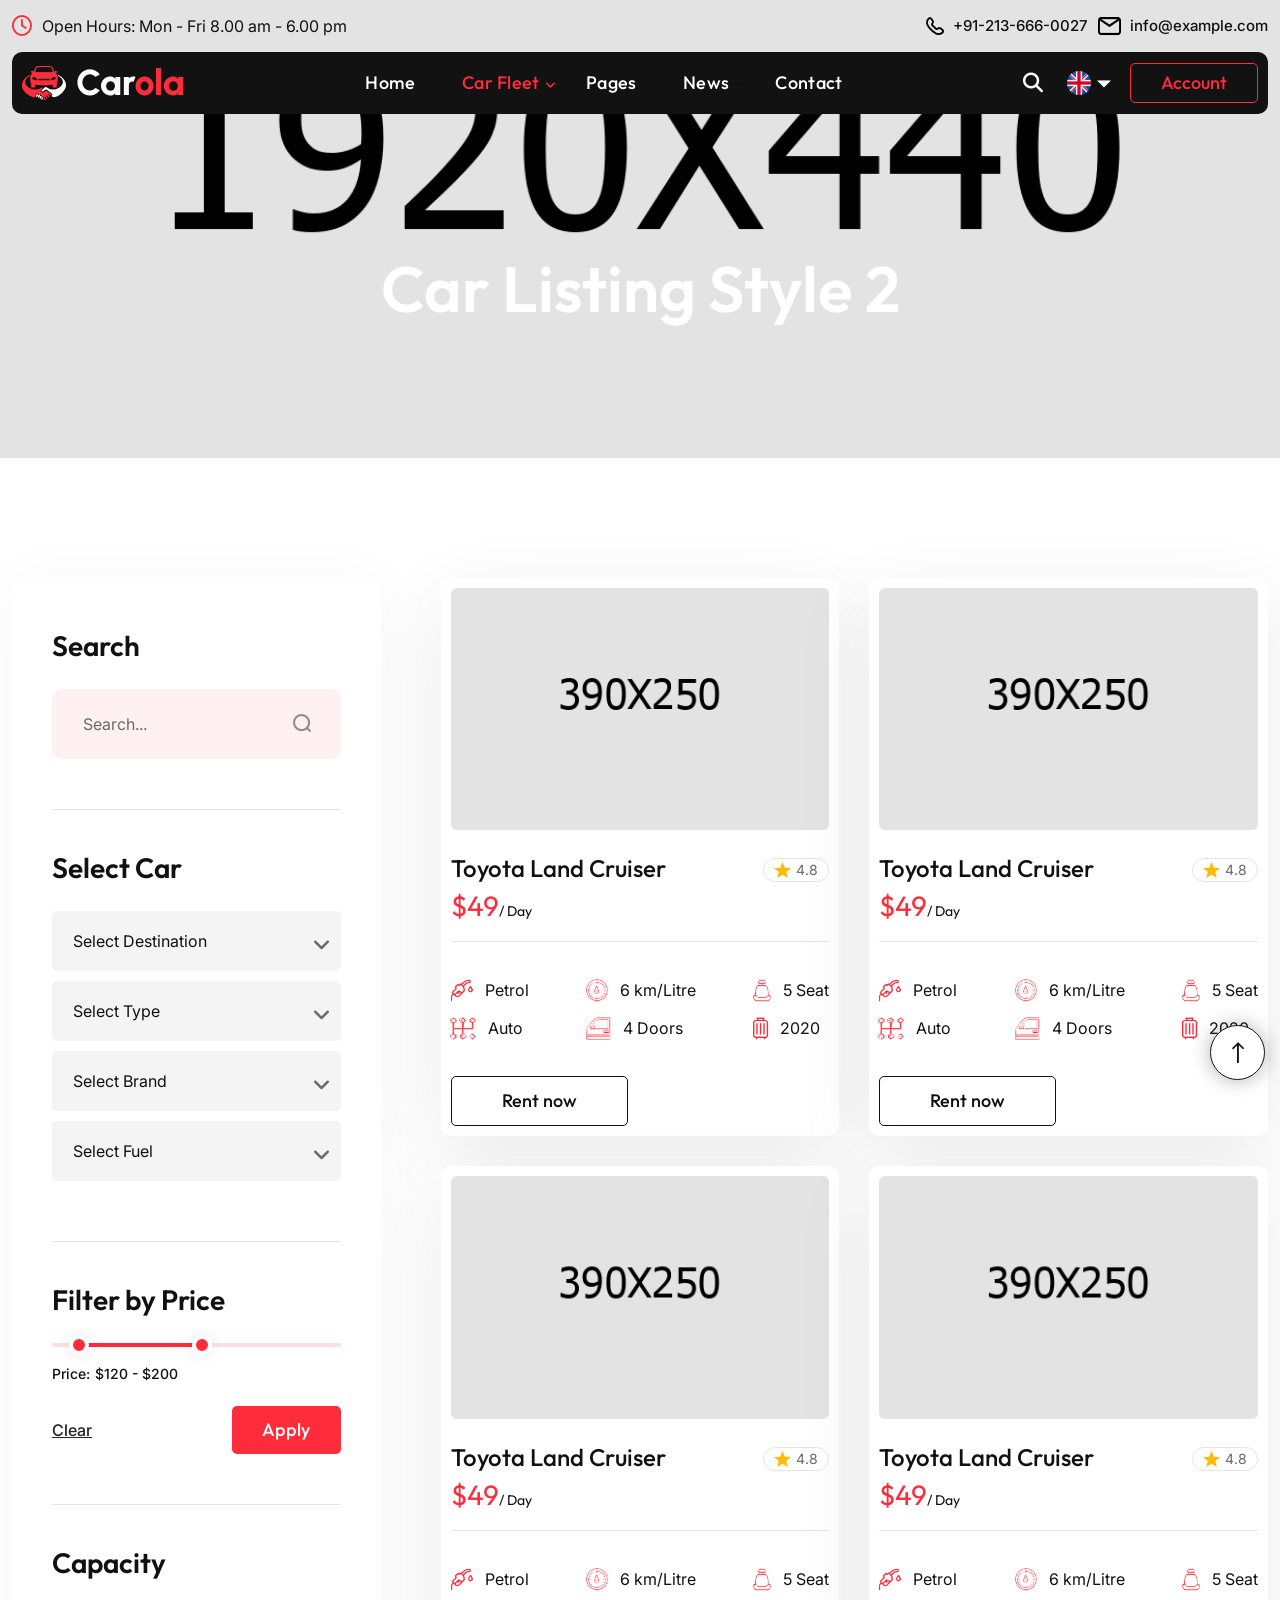
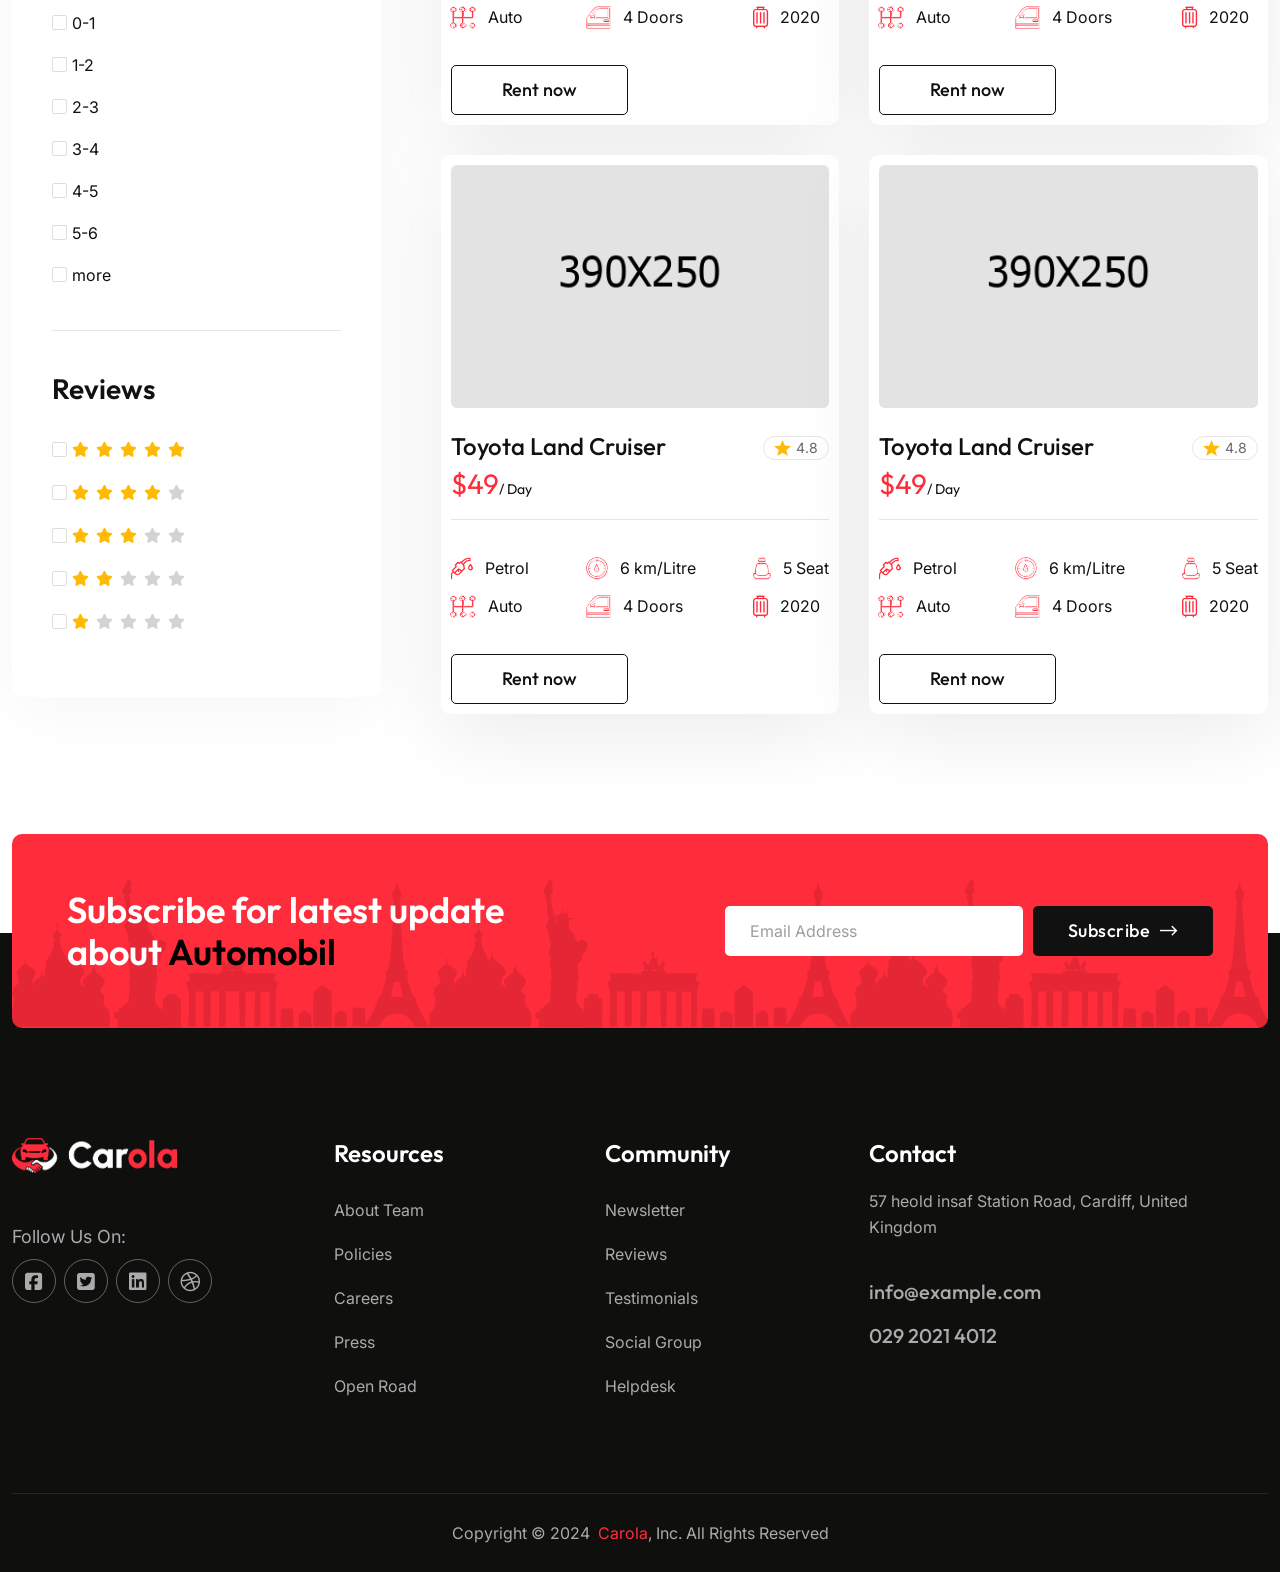
<file: Carola.WebUI/wwwroot/carola pack/carola/car-listing-2.html>
<!DOCTYPE html>
<html lang="en">
<head>
    <meta charset="utf-8">
    <meta http-equiv="X-UA-Compatible" content="IE=edge">
    <meta name="viewport" content="width=device-width, initial-scale=1.0, maximum-scale=1.0, user-scalable=0">

    <title>Carola - HTML 5 Template Preview</title>

    <link href="assets/css/bootstrap.css" rel="stylesheet">    
    <link href="assets/css/fontawesome-all.css" rel="stylesheet">  
    <link href="assets/css/iconfont.css" rel="stylesheet">  
    <link href="assets/css/owl.css" rel="stylesheet">
    <link href="assets/css/global.css" rel="stylesheet">
    <link href="assets/css/jquery.fancybox.min.css" rel="stylesheet">
    <link href="assets/css/elements-css/header.css" rel="stylesheet">
    <link href="assets/css/elements-css/footer.css" rel="stylesheet">
    <link href="assets/css/elements-css/booking-form.css" rel="stylesheet">
    <link href="assets/language-switcher/polyglot-language-switcher.css" rel="stylesheet" />
    <link href="assets/css/daterangepicker.css" rel="stylesheet">
    <link href="assets/css/jquery-ui.css" rel="stylesheet">
    <link href="assets/css/style.css" rel="stylesheet">
    <link href="assets/css/responsive.css" rel="stylesheet">

    <!-- Fav Icon -->
    <link rel="shortcut icon" href="assets/images/favicon.png" type="image/x-icon">
    <link rel="icon" href="assets/images/favicon.png" type="image/x-icon">
    <!-- End Fav Icon -->

    <!-- Google Fonts -->
    <link href="https://fonts.googleapis.com/css2?family=Inter:wght@300;400;500;600;700;800;900&display=swap" rel="stylesheet">
    <link href="https://fonts.googleapis.com/css2?family=Outfit:wght@100..900&display=swap" rel="stylesheet">
    <!-- End Google Fonts -->

</head>

<!-- Page Wrapper -->
<body class="boxed_wrapper">

<!-- preloader -->
<div class="loader-wrap">
    <div class="preloader">
        <div class="preloader-close">x</div>
        <div id="handle-preloader" class="handle-preloader">
            <div class="animation-preloader">
                <div class="spinner"></div>
                <div class="txt-loading">
                    <span data-text-preloader="C" class="letters-loading">
                        C
                    </span>
                    <span data-text-preloader="a" class="letters-loading">
                        a
                    </span>
                    <span data-text-preloader="r" class="letters-loading">
                        r
                    </span>
                    <span data-text-preloader="o" class="letters-loading">
                        o
                    </span>
                    <span data-text-preloader="l" class="letters-loading">
                        l
                    </span>
                    <span data-text-preloader="a" class="letters-loading">
                        a
                    </span>
                </div>
            </div>  
        </div>
    </div>
</div>
<!-- preloader end -->

<!--Search Popup-->
<div id="search-popup" class="search-popup">
    <div class="popup-inner">
        <div class="container">
            <div class="upper-box">
                <figure class="logo-box"><a href="index.html"><img src="assets/images/logo.png" alt=""></a></figure>
                <div class="close-search"><span class="fa-solid fa-xmark"></span></div>
            </div>
        </div>        
        <div class="overlay-layer"></div>
        <div class="container">
            <div class="search-form">
                <form method="post" action="index.html">
                    <div class="form-group">
                        <fieldset>
                            <input type="search" class="form-control" name="search-input" value="" placeholder="Type your keyword and hit" required >
                            <button type="submit"><i class="icon-50"></i></button>
                        </fieldset>
                    </div>
                </form>
            </div>
        </div>
    </div>
</div>
<!--End Search Popup-->

<!-- Main Header -->
<header class="header home-three">
    <!-- Header Top -->
    <div class="header-top-one">
        <div class="container">
            <div class="header-top-outer">
                <div class="header-top-info">
                    <i class="far fa-clock"></i>
                    <p>Open Hours: Mon - Fri 8.00 am - 6.00 pm</p>
                </div>
                <div class="header-top-contact-info">
                    <ul>
                        <li><i class="icon-22"></i><a href="#">+91-213-666-0027</a></li>
                        <li><i class="icon-23"></i><a href="#">info@example.com</a></li>
                    </ul>
                </div>
            </div>
        </div>
    </div>
    <!-- Header Top -->

    <!-- Main Header -->
    <div class="main_header">
        <div class="container"> 
            <div class="main_header_inner">
                <div class="main_header_logo">
                    <figure>
                        <a href="index.html"><img src="assets/images/logo-light.png" alt="Companny Logo"></a>
                    </figure>
                </div>
                <div class="main_header_menu menu_area">
                    <!--Mobile Navigation Toggler-->
                    <div class="mobile-nav-toggler">
                        <span class="icon-bar"></span>
                        <span class="icon-bar"></span>
                        <span class="icon-bar"></span>
                        <span class="icon-bar"></span>
                    </div>
                    <nav class="main-menu">
                        <div class="collapse navbar-collapse show" id="navbarSupportedContent">
                            <ul class="navigation">
                                <li class="dropdown"><a href="index.html">Home</a>
                                    <ul>
                                        <li><a href="index.html">Home One</a></li>
                                        <li><a href="index-2.html">Home Two</a></li>
                                        <li><a href="index-3.html">Home Three</a></li>
                                        <li><a href="index-4.html">Home Four</a></li>
                                        <li><a href="index-5.html">Home Five</a></li>
                                    </ul>
                                </li>
                                <li class="dropdown active"><a href="index.html">Car Fleet</a>
                                    <ul>
                                        <li><a href="car-listing.html">Car Listing</a></li>
                                        <li><a href="car-listing-2.html">Car Listing 2</a></li>
                                        <li><a href="car-listing-3.html">Car Listing 3</a></li>
                                        <li><a href="car-listing-4.html">Car Listing 4</a></li>
                                        <li><a href="car-details.html">Car Details</a></li>
                                    </ul>
                                </li>
                                <li class="dropdown"><a href="index.html">Pages</a>
                                    <ul>
                                        <li><a href="about-us.html">About Us</a></li>
                                        <li><a href="team.html">Our Team</a></li>
                                        <li><a href="faq.html">Faq</a></li>
                                        <li class="dropdown"><a href="index.html">Testimonials</a>
                                            <ul>
                                                <li><a href="testimonials.html">Testimonials</a></li>
                                                <li><a href="testimonials-2.html">Testimonials 2</a></li>
                                                <li><a href="testimonials-3.html">Testimonials 3</a></li>
                                            </ul>
                                        </li>                                        
                                        <li><a href="services-area.html">Service Areas</a></li>
                                        <li><a href="area-details.html">Area Details</a></li>
                                        <li><a href="gallery.html">Gallery</a></li>                                        
                                        <li><a href="pricing.html">Pricing</a></li>
                                        <li><a href="checkout.html">Checkout</a></li>
                                        <li><a href="error.html">404</a></li>
                                    </ul>
                                </li>
                                <li class="dropdown"><a href="index.html">News</a>
                                    <ul>
                                        <li><a href="blog-grid.html">Blog Grid</a></li>
                                        <li><a href="blog-standard.html">Blog Standard</a></li>
                                        <li><a href="blog-details.html">Blog Details</a></li>
                                    </ul>
                                </li>
                                <li><a href="contact.html">Contact</a></li>
                            </ul>
                        </div>
                    </nav>
                </div>
                <div class="header_right_content">
                    <button class="search-toggler"><i class="fas fa-search"></i></button>
                    <div class="language-switcher">
                        <div id="polyglotLanguageSwitcher">
                            <form action="#">
                                <select id="polyglot-language-options">
                                    <option id="en" value="en" selected></option>
                                    <option id="fr" value="fr"></option>
                                    <option id="de" value="de"></option>
                                    <option id="it" value="it"></option>
                                    <option id="es" value="es"></option>
                                </select>
                            </form>
                        </div>
                    </div>
                    <div class="link-btn"><a href="#" class="btn-style-one">Account</a></div>
                </div>
            </div>
        </div>
    </div>
    <!-- End Main Header -->

    <!-- Sticky Header-->
    <div class="sticky_header">
        <div class="container">
            <div class="main_header_inner">
                <div class="main_header_logo">
                    <figure>
                        <a href="index.html"><img src="assets/images/logo-light.png" alt="Companny Logo"></a>
                    </figure>
                </div>
                <div class="main_header_menu menu_area">
                    <nav class="main-menu">
                        <!--Keep This Empty / Menu will come through Javascript-->
                    </nav>
                </div>
                <div class="header_right_content">
                    <button class="search-toggler"><i class="fas fa-search"></i></button>
                    <div class="link-btn"><a href="#" class="btn-style-one">Account</a></div>
                </div>
            </div>            
        </div> 
    </div>
    <!-- End Sticky Header-->

    <!-- Mobile Menu  -->
    <div class="mobile-menu">
        <div class="menu-backdrop"></div>
        <div class="close-btn">X</div>        
        <nav class="menu-box">
            <div class="nav-logo"><a href="index.html"><img src="assets/images/mobile-logo.png" alt="" title=""></a></div>
            <div class="menu-outer"><!--Here Menu Will Come Automatically Via Javascript / Same Menu as in Header--></div>
            <div class="contact-info">
                <h4>Contact Info</h4>
                <ul>
                    <li>Chicago 12, Melborne City, USA</li>
                    <li><a href="tel:+8801682648101">+88 01682648101</a></li>
                    <li><a href="mailto:info@example.com">info@example.com</a></li>
                </ul>
            </div>
            <ul class="social-links centred">
                <li><a href="index.html"><span class="fab fa-twitter"></span></a></li>
                <li><a href="index.html"><span class="fab fa-facebook-square"></span></a></li>
                <li><a href="index.html"><span class="fab fa-pinterest-p"></span></a></li>
                <li><a href="index.html"><span class="fab fa-instagram"></span></a></li>
                <li><a href="index.html"><span class="fab fa-youtube"></span></a></li>
            </ul>
        </nav>
    </div>
    <!-- End Mobile Menu -->

</header>
<!-- End Main Header -->

<!-- Breadcrumb Section -->
<section class="breadcrumb-section" style="background-image: url(assets/images/background/inner-banner-bg-3.png);">
    <div class="container">
        <div class="banner-content">
            <h1>Car Listing Style 2</h1>
        </div>
    </div>
</section>
<!-- Breadcrumb Section End -->

<!-- Car Listing Section -->
<section class="car-listing-section pt_120 pb_90">
    <div class="container">        
        <div class="row">
            <div class="col-xl-4 col-lg-4 col-md-12 col-sm-12">
                <div class="product-sidebar mr_30">
                    <div class="sidebar-search-widget">
                        <h3 class="sidebar-widget-title">Search</h3>
                        <div class="sidebar-search-box">
                            <input type="text" placeholder="Search...">
                            <button type="submit"><i class="icon-18"></i></button>
                        </div>
                    </div>
                    <div class="sidebar-select-car-widget">
                        <h3 class="sidebar-widget-title">Select Car</h3>
                        <div class="filter-box">
                            <div class="custom-select">
                                <select id="destination">
                                    <option value="">Select Destination</option>
                                    <option value="usa">USA</option>
                                    <option value="europe">Europe</option>
                                    <option value="asia">Asia</option>
                                </select>
                            </div>
                            <div class="custom-select">
                                <select id="type">
                                    <option value="">Select Type</option>
                                    <option value="sedan">Sedan</option>
                                    <option value="suv">SUV</option>
                                    <option value="hatchback">Hatchback</option>
                                </select>
                            </div>
                            <div class="custom-select">
                                <select id="brand">
                                    <option value="">Select Brand</option>
                                    <option value="toyota">Toyota</option>
                                    <option value="honda">Honda</option>
                                    <option value="ford">Ford</option>
                                </select>
                            </div>
                            <div class="custom-select">
                                <select id="fuel">
                                    <option value="">Select Fuel</option>
                                    <option value="petrol">Petrol</option>
                                    <option value="diesel">Diesel</option>
                                    <option value="electric">Electric</option>
                                </select>
                            </div>                            
                        </div>                          
                    </div>
                    <div class="sidebar-filter-widget">
                        <h3 class="sidebar-widget-title">Filter by Price</h3>
                        <div class="price-range-slider">
                            <div id="slider-range" class="range-bar"></div>
                            <p class="range-value">
                                <span>Price:</span>
                                <input type="text" id="amount" readonly>
                            </p>
                            <div class="btn-box">
                                <button type="button" class="clear-btn">Clear</button>
                                <button type="button" class="filter-btn btn-style-four">Apply</button>
                            </div>
                        </div>
                    </div>
                    <div class="sidebar-capacity-widget">
                        <h3 class="sidebar-widget-title">Capacity</h3>
                        <ul class="capacity-list">
                            <li>
                                <div class="check-box">
                                    <input class="check" type="checkbox" id="checkbox1">
                                    <label for="checkbox1">0-1</label>
                                </div>
                            </li>
                            <li>
                                <div class="check-box">
                                    <input class="check" type="checkbox" id="checkbox2">
                                    <label for="checkbox2">1-2</label>
                                </div>
                            </li>
                            <li>
                                <div class="check-box">
                                    <input class="check" type="checkbox" id="checkbox3">
                                    <label for="checkbox3">2-3</label>
                                </div>
                            </li>
                            <li>
                                <div class="check-box">
                                    <input class="check" type="checkbox" id="checkbox4">
                                    <label for="checkbox4">3-4</label>
                                </div>
                            </li>
                            <li>
                                <div class="check-box">
                                    <input class="check" type="checkbox" id="checkbox5">
                                    <label for="checkbox5">4-5</label>
                                </div>
                            </li>
                            <li>
                                <div class="check-box">
                                    <input class="check" type="checkbox" id="checkbox6">
                                    <label for="checkbox6">5-6</label>
                                </div>
                            </li>
                            <li>
                                <div class="check-box">
                                    <input class="check" type="checkbox" id="checkbox7">
                                    <label for="checkbox7">more</label>
                                </div>
                            </li>
                        </ul>
                    </div>
                    <div class="sidebar-reviews-widget">
                        <h3 class="sidebar-widget-title">Reviews</h3>
                        <ul class="reviews-list">
                            <li>
                                <div class="check-box">
                                    <input class="check" type="checkbox" id="checkbox8">
                                    <label for="checkbox8">
                                        <ul class="rating-star">
                                            <li class="rated-star"><i class="fa-solid fa-star"></i></li>
                                            <li class="rated-star"><i class="fa-solid fa-star"></i></li>
                                            <li class="rated-star"><i class="fa-solid fa-star"></i></li>
                                            <li class="rated-star"><i class="fa-solid fa-star"></i></li>
                                            <li class="rated-star"><i class="fa-solid fa-star"></i></li>
                                        </ul>
                                    </label>
                                </div>
                            </li>
                            <li>
                                <div class="check-box">
                                    <input class="check" type="checkbox" id="checkbox9">
                                    <label for="checkbox9">
                                        <ul class="rating-star">
                                            <li class="rated-star"><i class="fa-solid fa-star"></i></li>
                                            <li class="rated-star"><i class="fa-solid fa-star"></i></li>
                                            <li class="rated-star"><i class="fa-solid fa-star"></i></li>
                                            <li class="rated-star"><i class="fa-solid fa-star"></i></li>
                                            <li><i class="fa-solid fa-star"></i></li>
                                        </ul>
                                    </label>
                                </div>
                            </li>
                            <li>
                                <div class="check-box">
                                    <input class="check" type="checkbox" id="checkbox10">
                                    <label for="checkbox10">
                                        <ul class="rating-star">
                                            <li class="rated-star"><i class="fa-solid fa-star"></i></li>
                                            <li class="rated-star"><i class="fa-solid fa-star"></i></li>
                                            <li class="rated-star"><i class="fa-solid fa-star"></i></li>
                                            <li><i class="fa-solid fa-star"></i></li>
                                            <li><i class="fa-solid fa-star"></i></li>
                                        </ul>
                                    </label>
                                </div>
                            </li>
                            <li>
                                <div class="check-box">
                                    <input class="check" type="checkbox" id="checkbox11">
                                    <label for="checkbox11">
                                        <ul class="rating-star">
                                            <li class="rated-star"><i class="fa-solid fa-star"></i></li>
                                            <li class="rated-star"><i class="fa-solid fa-star"></i></li>
                                            <li><i class="fa-solid fa-star"></i></li>
                                            <li><i class="fa-solid fa-star"></i></li>
                                            <li><i class="fa-solid fa-star"></i></li>
                                        </ul>
                                    </label>
                                </div>
                            </li>
                            <li>
                                <div class="check-box">
                                    <input class="check" type="checkbox" id="checkbox12">
                                    <label for="checkbox12">
                                        <ul class="rating-star">
                                            <li class="rated-star"><i class="fa-solid fa-star"></i></li>
                                            <li><i class="fa-solid fa-star"></i></li>
                                            <li><i class="fa-solid fa-star"></i></li>
                                            <li><i class="fa-solid fa-star"></i></li>
                                            <li><i class="fa-solid fa-star"></i></li>
                                        </ul>
                                    </label>
                                </div>
                            </li>
                        </ul>
                    </div>
                </div>
            </div>
            <div class="col-xl-8 col-lg-8 col-md-12 col-sm-12">
                <div class="row">
                    <div class="col-xl-6 col-lg-6 col-md-6 col-sm-12">
                        <div class="single-featured-car-block style_two">
                            <div class="single-featured-car-image">
                                <a href="#"><img src="assets/images/featured-car/featured-car-4.jpg" alt=""></a>
                            </div>
                            <div class="single-featured-car-content">
                                <div class="single-featured-car-rating"><i class="icon-9"></i>4.8</div>
                                <h5 class="single-featured-car-title"><a href="`#">Toyota Land Cruiser</a></h5>
                                <div class="single-featured-car-rent-per-day-2"><span>$49</span>/ Day</div>
                                <div class="border-divider"></div>
                                <div class="featured-car-info-outer">
                                    <ul class="single-featured-car-info">
                                        <li><i class="icon-6"></i>Petrol</li>
                                        <li><i class="icon-30"></i>Auto</li>
                                    </ul>
                                    <ul class="single-featured-car-info">
                                        <li><i class="icon-28"></i>6 km/Litre</li>
                                        <li><i class="icon-29"></i>4 Doors</li>
                                    </ul>
                                    <ul class="single-featured-car-info">
                                        <li><i class="icon-8"></i>5 Seat</li>
                                        <li><i class="icon-7"></i>2020</li>
                                    </ul>
                                </div>
                                <div class="single-featured-car-book-btn"><a href="" class="btn-style-three">Rent now</a></div>
                            </div>
                        </div>
                    </div>
                    <div class="col-xl-6 col-lg-6 col-md-6 col-sm-12">
                        <div class="single-featured-car-block style_two">
                            <div class="single-featured-car-image">
                                <a href="#"><img src="assets/images/featured-car/featured-car-5.jpg" alt=""></a>
                            </div>
                            <div class="single-featured-car-content">
                                <div class="single-featured-car-rating"><i class="icon-9"></i>4.8</div>
                                <h5 class="single-featured-car-title"><a href="`#">Toyota Land Cruiser</a></h5>
                                <div class="single-featured-car-rent-per-day-2"><span>$49</span>/ Day</div>
                                <div class="border-divider"></div>
                                <div class="featured-car-info-outer">
                                    <ul class="single-featured-car-info">
                                        <li><i class="icon-6"></i>Petrol</li>
                                        <li><i class="icon-30"></i>Auto</li>
                                    </ul>
                                    <ul class="single-featured-car-info">
                                        <li><i class="icon-28"></i>6 km/Litre</li>
                                        <li><i class="icon-29"></i>4 Doors</li>
                                    </ul>
                                    <ul class="single-featured-car-info">
                                        <li><i class="icon-8"></i>5 Seat</li>
                                        <li><i class="icon-7"></i>2020</li>
                                    </ul>
                                </div>
                                <div class="single-featured-car-book-btn"><a href="" class="btn-style-three">Rent now</a></div>
                            </div>
                        </div>
                    </div>
                    <div class="col-xl-6 col-lg-6 col-md-6 col-sm-12">
                        <div class="single-featured-car-block style_two">
                            <div class="single-featured-car-image">
                                <a href="#"><img src="assets/images/featured-car/featured-car-6.jpg" alt=""></a>
                            </div>
                            <div class="single-featured-car-content">
                                <div class="single-featured-car-rating"><i class="icon-9"></i>4.8</div>
                                <h5 class="single-featured-car-title"><a href="`#">Toyota Land Cruiser</a></h5>
                                <div class="single-featured-car-rent-per-day-2"><span>$49</span>/ Day</div>
                                <div class="border-divider"></div>
                                <div class="featured-car-info-outer">
                                    <ul class="single-featured-car-info">
                                        <li><i class="icon-6"></i>Petrol</li>
                                        <li><i class="icon-30"></i>Auto</li>
                                    </ul>
                                    <ul class="single-featured-car-info">
                                        <li><i class="icon-28"></i>6 km/Litre</li>
                                        <li><i class="icon-29"></i>4 Doors</li>
                                    </ul>
                                    <ul class="single-featured-car-info">
                                        <li><i class="icon-8"></i>5 Seat</li>
                                        <li><i class="icon-7"></i>2020</li>
                                    </ul>
                                </div>
                                <div class="single-featured-car-book-btn"><a href="" class="btn-style-three">Rent now</a></div>
                            </div>
                        </div>
                    </div>
                    <div class="col-xl-6 col-lg-6 col-md-6 col-sm-12">
                        <div class="single-featured-car-block style_two">
                            <div class="single-featured-car-image">
                                <a href="#"><img src="assets/images/featured-car/featured-car-7.jpg" alt=""></a>
                            </div>
                            <div class="single-featured-car-content">
                                <div class="single-featured-car-rating"><i class="icon-9"></i>4.8</div>
                                <h5 class="single-featured-car-title"><a href="`#">Toyota Land Cruiser</a></h5>
                                <div class="single-featured-car-rent-per-day-2"><span>$49</span>/ Day</div>
                                <div class="border-divider"></div>
                                <div class="featured-car-info-outer">
                                    <ul class="single-featured-car-info">
                                        <li><i class="icon-6"></i>Petrol</li>
                                        <li><i class="icon-30"></i>Auto</li>
                                    </ul>
                                    <ul class="single-featured-car-info">
                                        <li><i class="icon-28"></i>6 km/Litre</li>
                                        <li><i class="icon-29"></i>4 Doors</li>
                                    </ul>
                                    <ul class="single-featured-car-info">
                                        <li><i class="icon-8"></i>5 Seat</li>
                                        <li><i class="icon-7"></i>2020</li>
                                    </ul>
                                </div>
                                <div class="single-featured-car-book-btn"><a href="" class="btn-style-three">Rent now</a></div>
                            </div>
                        </div>
                    </div>
                    <div class="col-xl-6 col-lg-6 col-md-6 col-sm-12">
                        <div class="single-featured-car-block style_two">
                            <div class="single-featured-car-image">
                                <a href="#"><img src="assets/images/featured-car/featured-car-8.jpg" alt=""></a>
                            </div>
                            <div class="single-featured-car-content">
                                <div class="single-featured-car-rating"><i class="icon-9"></i>4.8</div>
                                <h5 class="single-featured-car-title"><a href="`#">Toyota Land Cruiser</a></h5>
                                <div class="single-featured-car-rent-per-day-2"><span>$49</span>/ Day</div>
                                <div class="border-divider"></div>
                                <div class="featured-car-info-outer">
                                    <ul class="single-featured-car-info">
                                        <li><i class="icon-6"></i>Petrol</li>
                                        <li><i class="icon-30"></i>Auto</li>
                                    </ul>
                                    <ul class="single-featured-car-info">
                                        <li><i class="icon-28"></i>6 km/Litre</li>
                                        <li><i class="icon-29"></i>4 Doors</li>
                                    </ul>
                                    <ul class="single-featured-car-info">
                                        <li><i class="icon-8"></i>5 Seat</li>
                                        <li><i class="icon-7"></i>2020</li>
                                    </ul>
                                </div>
                                <div class="single-featured-car-book-btn"><a href="" class="btn-style-three">Rent now</a></div>
                            </div>
                        </div>
                    </div>
                    <div class="col-xl-6 col-lg-6 col-md-6 col-sm-12">
                        <div class="single-featured-car-block style_two">
                            <div class="single-featured-car-image">
                                <a href="#"><img src="assets/images/featured-car/featured-car-9.jpg" alt=""></a>
                            </div>
                            <div class="single-featured-car-content">
                                <div class="single-featured-car-rating"><i class="icon-9"></i>4.8</div>
                                <h5 class="single-featured-car-title"><a href="`#">Toyota Land Cruiser</a></h5>
                                <div class="single-featured-car-rent-per-day-2"><span>$49</span>/ Day</div>
                                <div class="border-divider"></div>
                                <div class="featured-car-info-outer">
                                    <ul class="single-featured-car-info">
                                        <li><i class="icon-6"></i>Petrol</li>
                                        <li><i class="icon-30"></i>Auto</li>
                                    </ul>
                                    <ul class="single-featured-car-info">
                                        <li><i class="icon-28"></i>6 km/Litre</li>
                                        <li><i class="icon-29"></i>4 Doors</li>
                                    </ul>
                                    <ul class="single-featured-car-info">
                                        <li><i class="icon-8"></i>5 Seat</li>
                                        <li><i class="icon-7"></i>2020</li>
                                    </ul>
                                </div>
                                <div class="single-featured-car-book-btn"><a href="" class="btn-style-three">Rent now</a></div>
                            </div>
                        </div>
                    </div>
                </div>
            </div>
        </div>
    </div>
</section>
<!-- Car Listing Section End -->

<!-- Subscribe Section -->
<section class="subscribe-section style-two">
    <div class="container">
        <div class="subscribe-inner">
            <div class="subscribe-layer-bg" style="background-image: url(assets/images/background/subscribe-inner-bg.png);"></div>
            <h3>Subscribe for latest update <br>about <span>Automobil</span></h3>
            <form action="contact.html" method="post" class="subscribe-form">
                <div class="form-group">
                    <input type="email" name="email" placeholder="Email Address">
                    <button type="submit" class="btn-style-seven">Subscribe <i class="icon-13"></i></button>
                </div>
            </form>
        </div>
    </div>
</section>
<!-- Subscribe Section End -->

<!-- Main Footer -->
<footer class="main_footer home-three pt_120">
    <div class="container">
        <div class="footer-top-outer">
            <div class="row">
                <div class="col-xl-3 col-lg-3 col-md-6 col-sm-12">
                    <div class="footer_widget footer_about_widget">
                        <figure class="footer_widget_logo">
                            <a href="index.html"><img src="assets/images/footer-logo.png" alt=""></a>
                        </figure>
                        <h6><strong>Follow Us On:</strong></h6>
                        <ul class="social-links">
                            <li><a href="#"><i class="fab fa-square-facebook"></i></a></li>
                            <li><a href="#"><i class="fab fa-square-twitter"></i></a></li>
                            <li><a href="#"><i class="fab fa-linkedin"></i></a></li>
                            <li><a href="#"><i class="fab fa-dribbble"></i></a></li>
                        </ul>
                    </div>
                </div>
                <div class="col-xl-3 col-lg-3 col-md-6 col-sm-12">
                    <div class="footer_widget footer_resources_widget">
                        <h4 class="footer_widget_title">Resources</h4>
                        <ul class="resources_page_list">
                            <li><a href="#">About Team</a></li>
                            <li><a href="#">Policies</a></li>
                            <li><a href="#">Careers</a></li>
                            <li><a href="#">Press</a></li>
                            <li><a href="#">Open Road</a></li>
                        </ul>
                    </div>
                </div>
                <div class="col-xl-2 col-lg-2 col-md-6 col-sm-12">
                    <div class="footer_widget footer_community_widget">
                        <h4 class="footer_widget_title">Community</h4>
                        <ul class="community_page_list">
                            <li><a href="#">Newsletter</a></li>
                            <li><a href="#">Reviews</a></li>
                            <li><a href="#">Testimonials</a></li>
                            <li><a href="#">Social Group</a></li>
                            <li><a href="#">Helpdesk</a></li>
                        </ul>
                    </div>
                </div>
                <div class="col-xl-4 col-lg-4 col-md-6 col-sm-12">
                    <div class="footer_widget footer_contact_widget">
                        <h4 class="footer_widget_title">Contact</h4>
                        <p>57 heold insaf Station Road, Cardiff, United Kingdom</p>
                        <ul class="footer-info-list">
                            <li><a href="#">info@example.com</a></li>
                            <li><a href="#">029 2021 4012</a></li>
                        </ul>
                    </div>
                </div>
            </div>
        </div>
        <div class="footer-bottom-outer">
            <div class="copyright">Copyright &copy; 2024 &nbsp;<a href="index.html">Carola</a> , Inc. All Rights Reserved</div>            
        </div>
    </div>
</footer>
<!-- Main Footer End -->

<!-- Scroll to Top -->
<button class="scroll-top scroll-to-target" data-target="html">
    <i class="icon-13"></i>
</button>
<!--End Scroll to Top -->

<!-- Include Js -->
<script src="assets/js/jquery-3.7.1.min.js"></script>
<script src="assets/js/jquery-ui.js"></script>
<script src="assets/js/moment.min.js"></script>
<script src="assets/js/daterangepicker.min.js"></script>
<script src="assets/js/bootstrap.min.js"></script>
<script src="assets/js/popper.min.js"></script>
<script src="assets/js/select2.min.js"></script>
<script src="assets/js/jquery.nice-select.min.js"></script>
<script src="assets/js/jquery.fancybox.js"></script>
<script src="assets/js/appear.js"></script>
<script src="assets/js/wow.js"></script>
<script src="assets/js/owl.js"></script>
<script src="assets/js/isotope.js"></script>
<script src="assets/js/validation.js"></script>
<script src="assets/language-switcher/jquery.polyglot.language.switcher.js"></script>
<script src="assets/js/main.js"></script>
<script src="assets/js/booking-form.js"></script>
<!-- End Include Js -->

</body>
<!-- End Page Wrapper -->
</html>
</file>
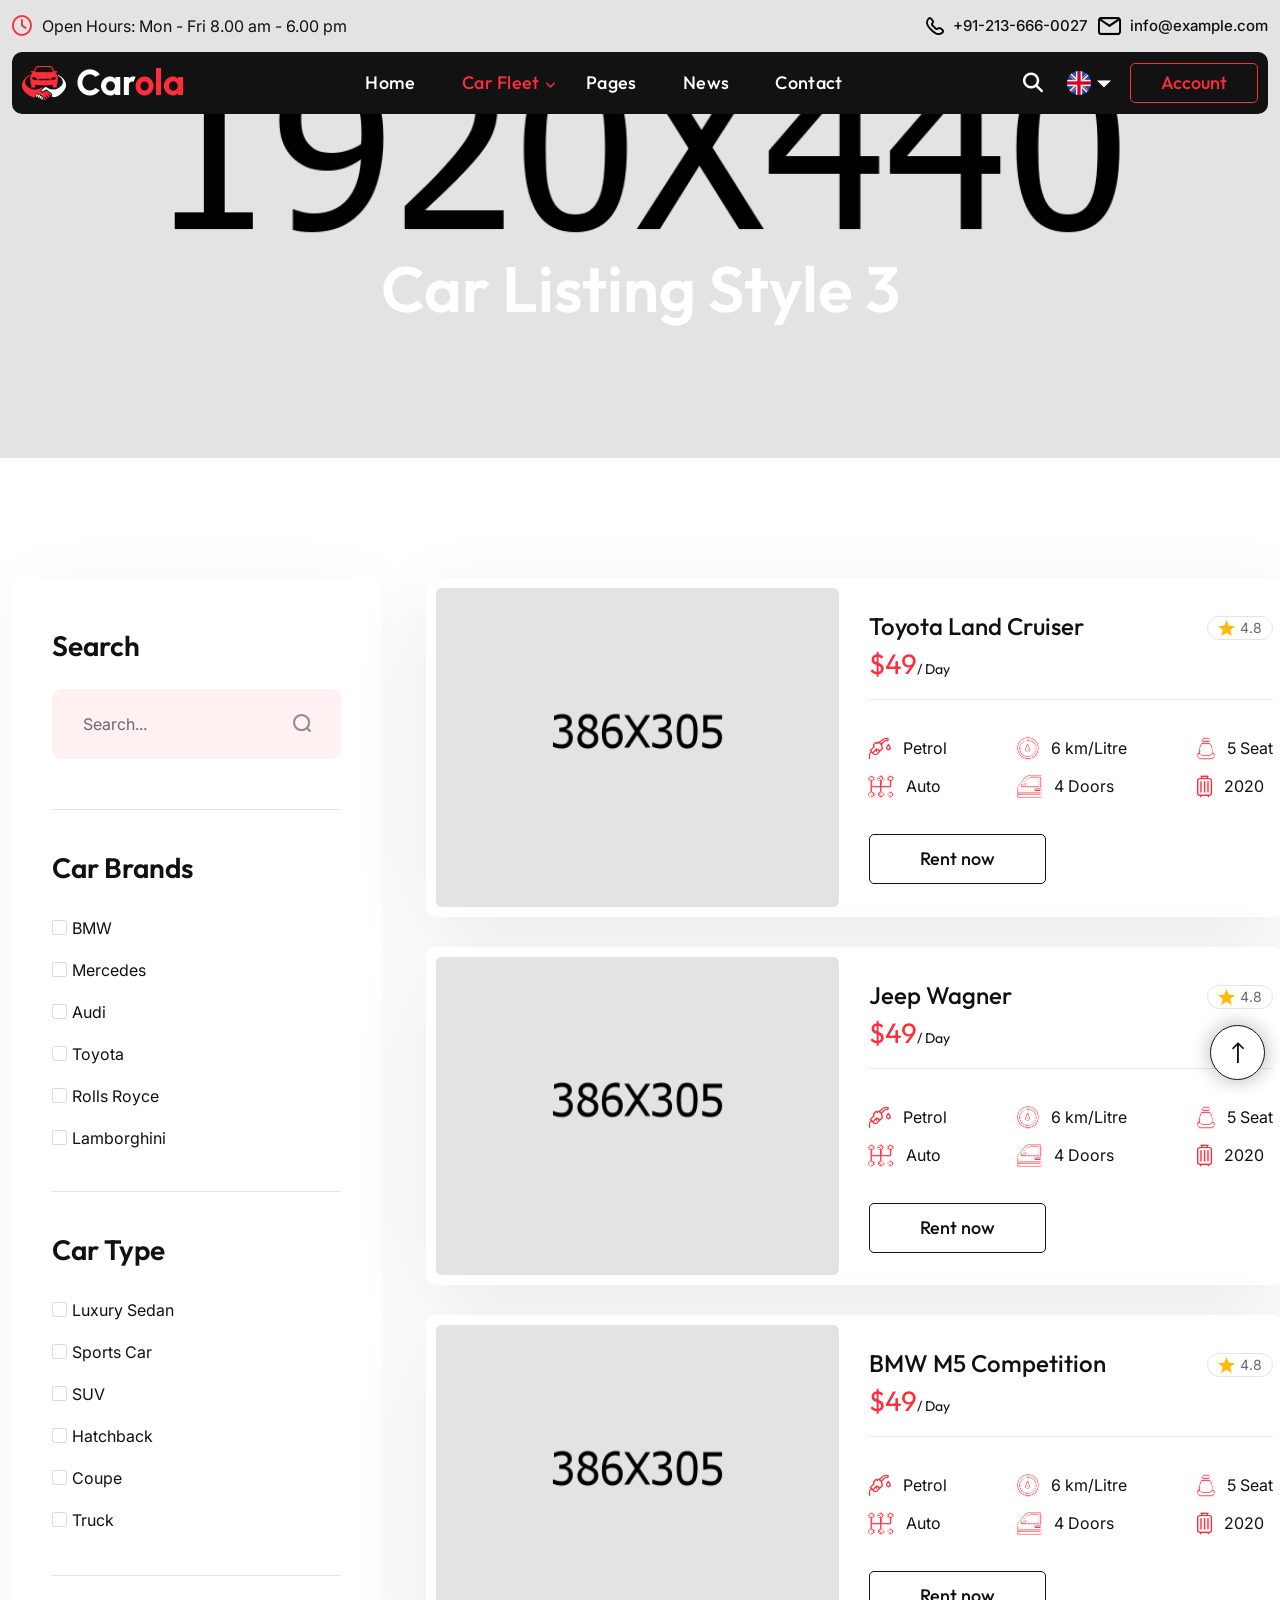
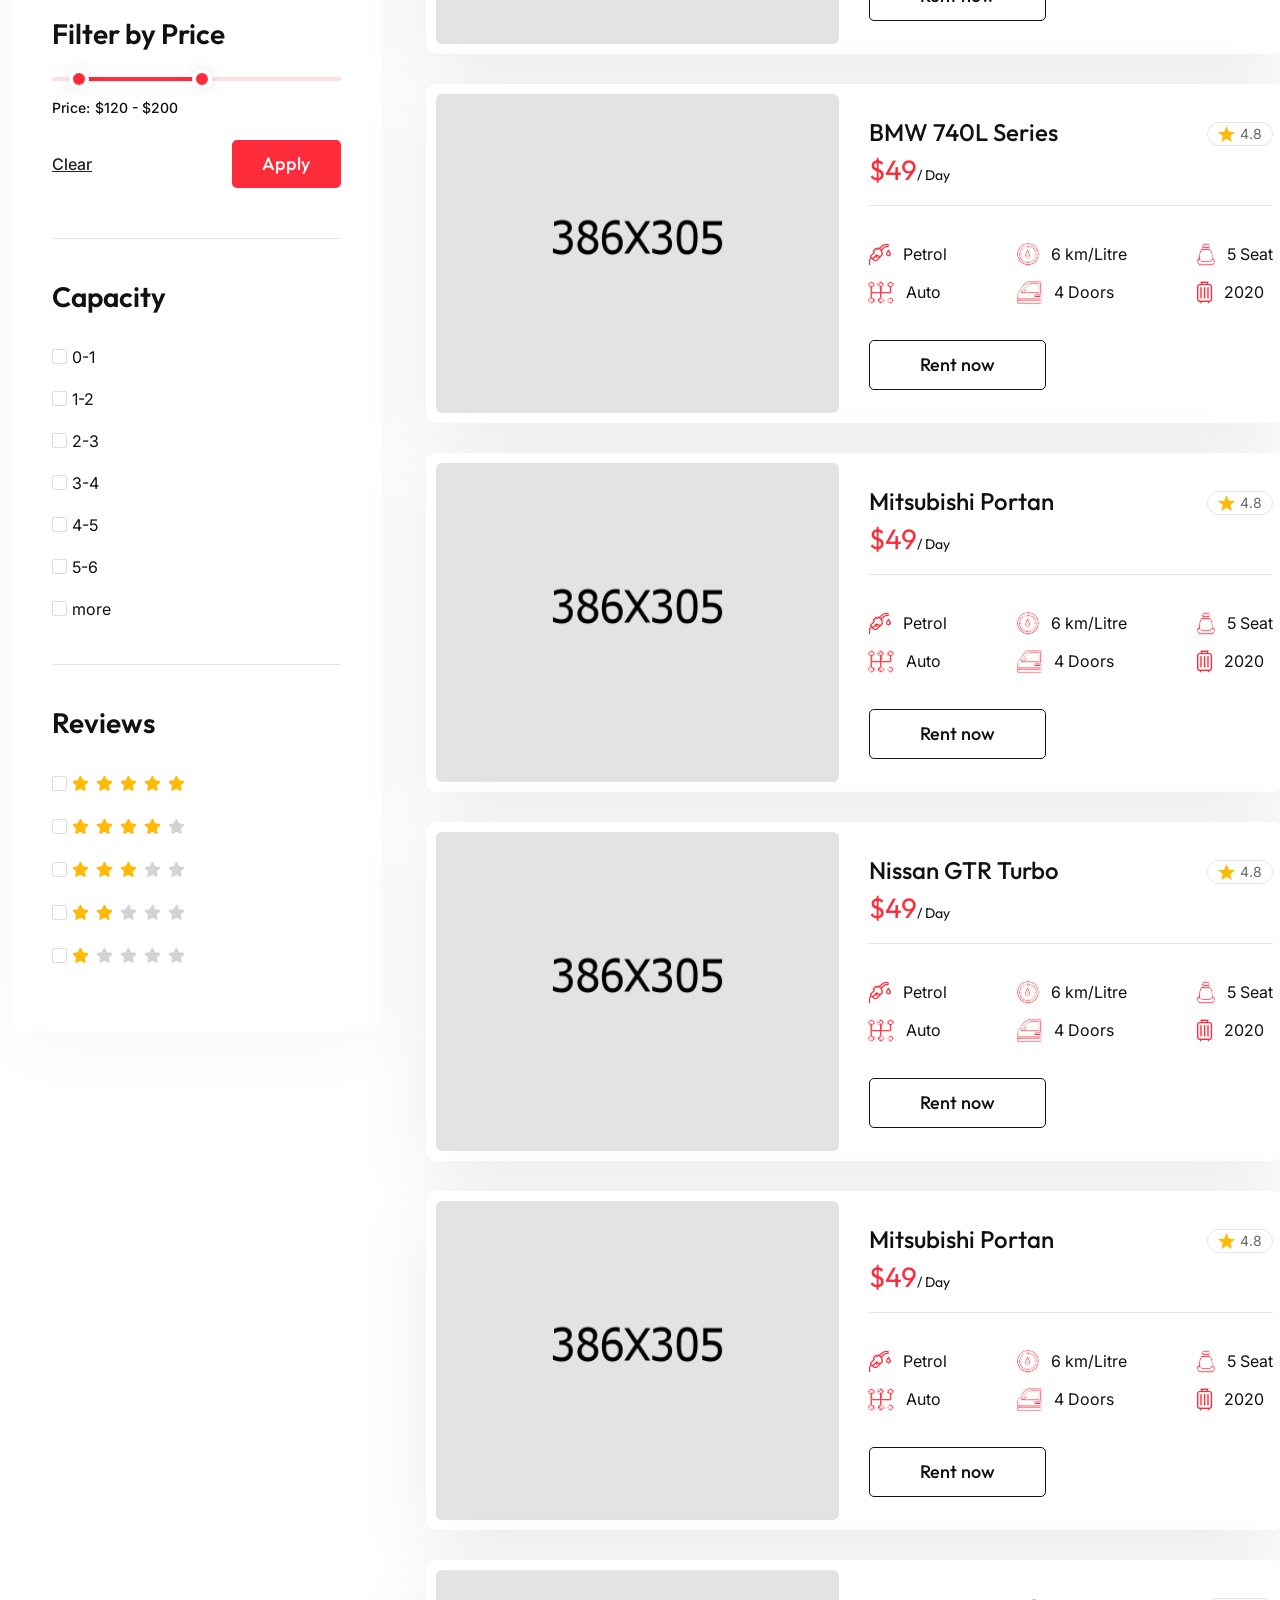
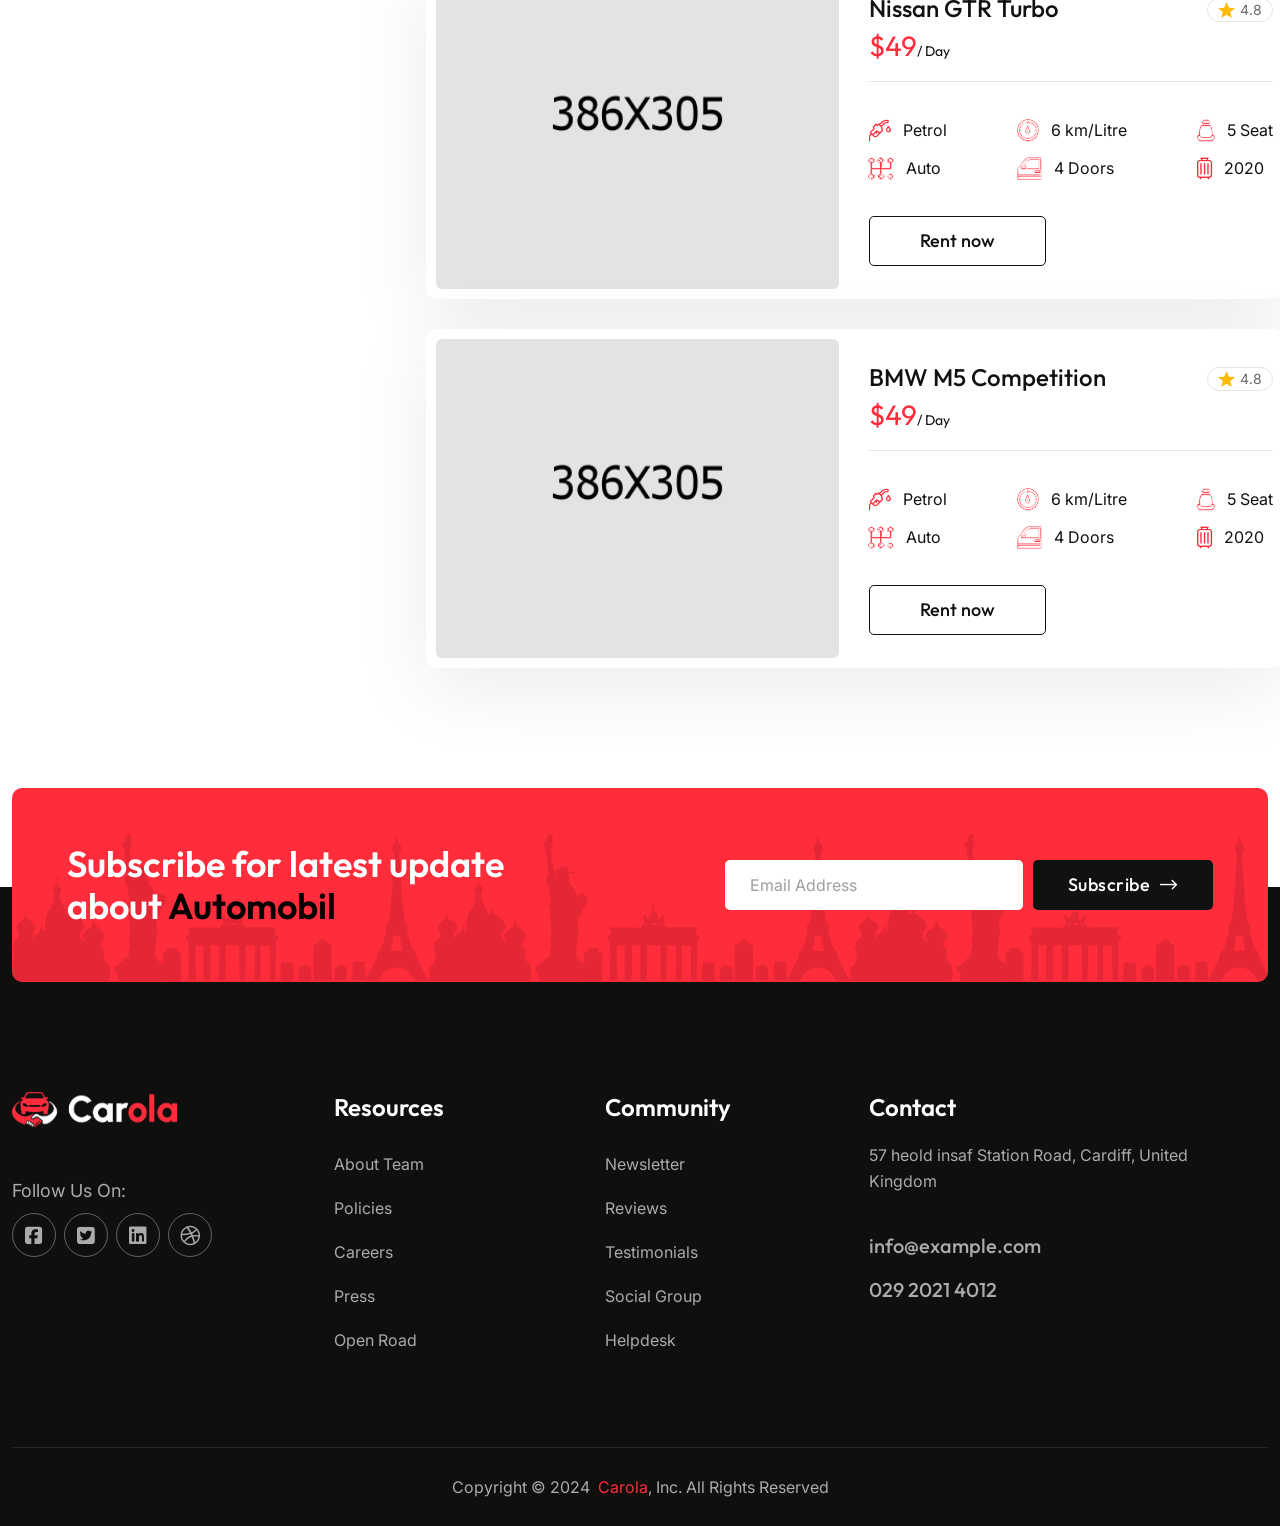
<file: Carola.WebUI/wwwroot/carola pack/carola/car-listing-3.html>
<!DOCTYPE html>
<html lang="en">
<head>
    <meta charset="utf-8">
    <meta http-equiv="X-UA-Compatible" content="IE=edge">
    <meta name="viewport" content="width=device-width, initial-scale=1.0, maximum-scale=1.0, user-scalable=0">

    <title>Carola - HTML 5 Template Preview</title>

    <link href="assets/css/bootstrap.css" rel="stylesheet">    
    <link href="assets/css/fontawesome-all.css" rel="stylesheet">  
    <link href="assets/css/iconfont.css" rel="stylesheet">  
    <link href="assets/css/owl.css" rel="stylesheet">
    <link href="assets/css/global.css" rel="stylesheet">
    <link href="assets/css/jquery.fancybox.min.css" rel="stylesheet">
    <link href="assets/css/elements-css/header.css" rel="stylesheet">
    <link href="assets/css/elements-css/footer.css" rel="stylesheet">
    <link href="assets/css/elements-css/booking-form.css" rel="stylesheet">
    <link href="assets/language-switcher/polyglot-language-switcher.css" rel="stylesheet" />
    <link href="assets/css/daterangepicker.css" rel="stylesheet">
    <link href="assets/css/jquery-ui.css" rel="stylesheet">
    <link href="assets/css/style.css" rel="stylesheet">
    <link href="assets/css/responsive.css" rel="stylesheet">

    <!-- Fav Icon -->
    <link rel="shortcut icon" href="assets/images/favicon.png" type="image/x-icon">
    <link rel="icon" href="assets/images/favicon.png" type="image/x-icon">
    <!-- End Fav Icon -->

    <!-- Google Fonts -->
    <link href="https://fonts.googleapis.com/css2?family=Inter:wght@300;400;500;600;700;800;900&display=swap" rel="stylesheet">
    <link href="https://fonts.googleapis.com/css2?family=Outfit:wght@100..900&display=swap" rel="stylesheet">
    <!-- End Google Fonts -->

</head>

<!-- Page Wrapper -->
<body class="boxed_wrapper">

<!-- preloader -->
<div class="loader-wrap">
    <div class="preloader">
        <div class="preloader-close">x</div>
        <div id="handle-preloader" class="handle-preloader">
            <div class="animation-preloader">
                <div class="spinner"></div>
                <div class="txt-loading">
                    <span data-text-preloader="C" class="letters-loading">
                        C
                    </span>
                    <span data-text-preloader="a" class="letters-loading">
                        a
                    </span>
                    <span data-text-preloader="r" class="letters-loading">
                        r
                    </span>
                    <span data-text-preloader="o" class="letters-loading">
                        o
                    </span>
                    <span data-text-preloader="l" class="letters-loading">
                        l
                    </span>
                    <span data-text-preloader="a" class="letters-loading">
                        a
                    </span>
                </div>
            </div>  
        </div>
    </div>
</div>
<!-- preloader end -->

<!--Search Popup-->
<div id="search-popup" class="search-popup">
    <div class="popup-inner">
        <div class="container">
            <div class="upper-box">
                <figure class="logo-box"><a href="index.html"><img src="assets/images/logo.png" alt=""></a></figure>
                <div class="close-search"><span class="fa-solid fa-xmark"></span></div>
            </div>
        </div>        
        <div class="overlay-layer"></div>
        <div class="container">
            <div class="search-form">
                <form method="post" action="index.html">
                    <div class="form-group">
                        <fieldset>
                            <input type="search" class="form-control" name="search-input" value="" placeholder="Type your keyword and hit" required >
                            <button type="submit"><i class="icon-50"></i></button>
                        </fieldset>
                    </div>
                </form>
            </div>
        </div>
    </div>
</div>
<!--End Search Popup-->

<!-- Main Header -->
<header class="header home-three">
    <!-- Header Top -->
    <div class="header-top-one">
        <div class="container">
            <div class="header-top-outer">
                <div class="header-top-info">
                    <i class="far fa-clock"></i>
                    <p>Open Hours: Mon - Fri 8.00 am - 6.00 pm</p>
                </div>
                <div class="header-top-contact-info">
                    <ul>
                        <li><i class="icon-22"></i><a href="#">+91-213-666-0027</a></li>
                        <li><i class="icon-23"></i><a href="#">info@example.com</a></li>
                    </ul>
                </div>
            </div>
        </div>
    </div>
    <!-- Header Top -->

    <!-- Main Header -->
    <div class="main_header">
        <div class="container"> 
            <div class="main_header_inner">
                <div class="main_header_logo">
                    <figure>
                        <a href="index.html"><img src="assets/images/logo-light.png" alt="Companny Logo"></a>
                    </figure>
                </div>
                <div class="main_header_menu menu_area">
                    <!--Mobile Navigation Toggler-->
                    <div class="mobile-nav-toggler">
                        <span class="icon-bar"></span>
                        <span class="icon-bar"></span>
                        <span class="icon-bar"></span>
                        <span class="icon-bar"></span>
                    </div>
                    <nav class="main-menu">
                        <div class="collapse navbar-collapse show" id="navbarSupportedContent">
                            <ul class="navigation">
                                <li class="dropdown"><a href="index.html">Home</a>
                                    <ul>
                                        <li><a href="index.html">Home One</a></li>
                                        <li><a href="index-2.html">Home Two</a></li>
                                        <li><a href="index-3.html">Home Three</a></li>
                                        <li><a href="index-4.html">Home Four</a></li>
                                        <li><a href="index-5.html">Home Five</a></li>
                                    </ul>
                                </li>
                                <li class="dropdown active"><a href="index.html">Car Fleet</a>
                                    <ul>
                                        <li><a href="car-listing.html">Car Listing</a></li>
                                        <li><a href="car-listing-2.html">Car Listing 2</a></li>
                                        <li><a href="car-listing-3.html">Car Listing 3</a></li>
                                        <li><a href="car-listing-4.html">Car Listing 4</a></li>
                                        <li><a href="car-details.html">Car Details</a></li>
                                    </ul>
                                </li>
                                <li class="dropdown"><a href="index.html">Pages</a>
                                    <ul>
                                        <li><a href="about-us.html">About Us</a></li>
                                        <li><a href="team.html">Our Team</a></li>
                                        <li><a href="faq.html">Faq</a></li>
                                        <li class="dropdown"><a href="index.html">Testimonials</a>
                                            <ul>
                                                <li><a href="testimonials.html">Testimonials</a></li>
                                                <li><a href="testimonials-2.html">Testimonials 2</a></li>
                                                <li><a href="testimonials-3.html">Testimonials 3</a></li>
                                            </ul>
                                        </li>                                        
                                        <li><a href="services-area.html">Service Areas</a></li>
                                        <li><a href="area-details.html">Area Details</a></li>
                                        <li><a href="gallery.html">Gallery</a></li>                                        
                                        <li><a href="pricing.html">Pricing</a></li>
                                        <li><a href="checkout.html">Checkout</a></li>
                                        <li><a href="error.html">404</a></li>
                                    </ul>
                                </li>
                                <li class="dropdown"><a href="index.html">News</a>
                                    <ul>
                                        <li><a href="blog-grid.html">Blog Grid</a></li>
                                        <li><a href="blog-standard.html">Blog Standard</a></li>
                                        <li><a href="blog-details.html">Blog Details</a></li>
                                    </ul>
                                </li>
                                <li><a href="contact.html">Contact</a></li>
                            </ul>
                        </div>
                    </nav>
                </div>
                <div class="header_right_content">
                    <button class="search-toggler"><i class="fas fa-search"></i></button>
                    <div class="language-switcher">
                        <div id="polyglotLanguageSwitcher">
                            <form action="#">
                                <select id="polyglot-language-options">
                                    <option id="en" value="en" selected></option>
                                    <option id="fr" value="fr"></option>
                                    <option id="de" value="de"></option>
                                    <option id="it" value="it"></option>
                                    <option id="es" value="es"></option>
                                </select>
                            </form>
                        </div>
                    </div>
                    <div class="link-btn"><a href="#" class="btn-style-one">Account</a></div>
                </div>
            </div>
        </div>
    </div>
    <!-- End Main Header -->

    <!-- Sticky Header-->
    <div class="sticky_header">
        <div class="container">
            <div class="main_header_inner">
                <div class="main_header_logo">
                    <figure>
                        <a href="index.html"><img src="assets/images/logo-light.png" alt="Companny Logo"></a>
                    </figure>
                </div>
                <div class="main_header_menu menu_area">
                    <nav class="main-menu">
                        <!--Keep This Empty / Menu will come through Javascript-->
                    </nav>
                </div>
                <div class="header_right_content">
                    <button class="search-toggler"><i class="fas fa-search"></i></button>
                    <div class="link-btn"><a href="#" class="btn-style-one">Account</a></div>
                </div>
            </div>            
        </div> 
    </div>
    <!-- End Sticky Header-->

    <!-- Mobile Menu  -->
    <div class="mobile-menu">
        <div class="menu-backdrop"></div>
        <div class="close-btn">X</div>        
        <nav class="menu-box">
            <div class="nav-logo"><a href="index.html"><img src="assets/images/mobile-logo.png" alt="" title=""></a></div>
            <div class="menu-outer"><!--Here Menu Will Come Automatically Via Javascript / Same Menu as in Header--></div>
            <div class="contact-info">
                <h4>Contact Info</h4>
                <ul>
                    <li>Chicago 12, Melborne City, USA</li>
                    <li><a href="tel:+8801682648101">+88 01682648101</a></li>
                    <li><a href="mailto:info@example.com">info@example.com</a></li>
                </ul>
            </div>
            <ul class="social-links centred">
                <li><a href="index.html"><span class="fab fa-twitter"></span></a></li>
                <li><a href="index.html"><span class="fab fa-facebook-square"></span></a></li>
                <li><a href="index.html"><span class="fab fa-pinterest-p"></span></a></li>
                <li><a href="index.html"><span class="fab fa-instagram"></span></a></li>
                <li><a href="index.html"><span class="fab fa-youtube"></span></a></li>
            </ul>
        </nav>
    </div>
    <!-- End Mobile Menu -->

</header>
<!-- End Main Header -->

<!-- Breadcrumb Section -->
<section class="breadcrumb-section" style="background-image: url(assets/images/background/inner-banner-bg-3.png);">
    <div class="container">
        <div class="banner-content">
            <h1>Car Listing Style 3</h1>
        </div>
    </div>
</section>
<!-- Breadcrumb Section End -->

<!-- Car Listing Section -->
<section class="car-listing-section pt_120 pb_90">
    <div class="container">        
        <div class="row">
            <div class="col-xl-4 col-lg-4 col-md-12 col-sm-12">
                <div class="product-sidebar mr_30">
                    <div class="sidebar-search-widget">
                        <h3 class="sidebar-widget-title">Search</h3>
                        <div class="sidebar-search-box">
                            <input type="text" placeholder="Search...">
                            <button type="submit"><i class="icon-18"></i></button>
                        </div>
                    </div>
                    <div class="sidebar-car-brands-widget">
                        <h3 class="sidebar-widget-title">Car Brands</h3>
                        <ul class="car-brands-list">
                            <li>
                                <div class="check-box">
                                    <input class="check" type="checkbox" id="checkbox13">
                                    <label for="checkbox13">BMW</label>
                                </div>
                            </li>
                            <li>
                                <div class="check-box">
                                    <input class="check" type="checkbox" id="checkbox14">
                                    <label for="checkbox14">Mercedes</label>
                                </div>
                            </li>
                            <li>
                                <div class="check-box">
                                    <input class="check" type="checkbox" id="checkbox15">
                                    <label for="checkbox15">Audi</label>
                                </div>
                            </li>
                            <li>
                                <div class="check-box">
                                    <input class="check" type="checkbox" id="checkbox16">
                                    <label for="checkbox16">Toyota</label>
                                </div>
                            </li>
                            <li>
                                <div class="check-box">
                                    <input class="check" type="checkbox" id="checkbox17">
                                    <label for="checkbox17">Rolls Royce</label>
                                </div>
                            </li>
                            <li>
                                <div class="check-box">
                                    <input class="check" type="checkbox" id="checkbox18">
                                    <label for="checkbox18">Lamborghini</label>
                                </div>
                            </li>
                            <li>
                                <div class="check-box">
                                    <input class="check" type="checkbox" id="checkbox19">
                                    <label for="checkbox19">Luxury Sedan</label>
                                </div>
                            </li>
                        </ul>                         
                    </div>
                    <div class="sidebar-car-type-widget">
                        <h3 class="sidebar-widget-title">Car Type</h3>
                        <ul class="car-type-list">
                            <li>
                                <div class="check-box">
                                    <input class="check" type="checkbox" id="checkbox20">
                                    <label for="checkbox20">Luxury Sedan</label>
                                </div>
                            </li>
                            <li>
                                <div class="check-box">
                                    <input class="check" type="checkbox" id="checkbox21">
                                    <label for="checkbox21">Sports Car</label>
                                </div>
                            </li>
                            <li>
                                <div class="check-box">
                                    <input class="check" type="checkbox" id="checkbox22">
                                    <label for="checkbox22">SUV</label>
                                </div>
                            </li>
                            <li>
                                <div class="check-box">
                                    <input class="check" type="checkbox" id="checkbox23">
                                    <label for="checkbox23">Hatchback</label>
                                </div>
                            </li>
                            <li>
                                <div class="check-box">
                                    <input class="check" type="checkbox" id="checkbox24">
                                    <label for="checkbox24">Coupe</label>
                                </div>
                            </li>
                            <li>
                                <div class="check-box">
                                    <input class="check" type="checkbox" id="checkbox25">
                                    <label for="checkbox25">Truck</label>
                                </div>
                            </li>
                        </ul>                         
                    </div>
                    <div class="sidebar-filter-widget">
                        <h3 class="sidebar-widget-title">Filter by Price</h3>
                        <div class="price-range-slider">
                            <div id="slider-range" class="range-bar"></div>
                            <p class="range-value">
                                <span>Price:</span>
                                <input type="text" id="amount" readonly>
                            </p>
                            <div class="btn-box">
                                <button type="button" class="clear-btn">Clear</button>
                                <button type="button" class="filter-btn btn-style-four">Apply</button>
                            </div>
                        </div>
                    </div>
                    <div class="sidebar-capacity-widget">
                        <h3 class="sidebar-widget-title">Capacity</h3>
                        <ul class="capacity-list">
                            <li>
                                <div class="check-box">
                                    <input class="check" type="checkbox" id="checkbox1">
                                    <label for="checkbox1">0-1</label>
                                </div>
                            </li>
                            <li>
                                <div class="check-box">
                                    <input class="check" type="checkbox" id="checkbox2">
                                    <label for="checkbox2">1-2</label>
                                </div>
                            </li>
                            <li>
                                <div class="check-box">
                                    <input class="check" type="checkbox" id="checkbox3">
                                    <label for="checkbox3">2-3</label>
                                </div>
                            </li>
                            <li>
                                <div class="check-box">
                                    <input class="check" type="checkbox" id="checkbox4">
                                    <label for="checkbox4">3-4</label>
                                </div>
                            </li>
                            <li>
                                <div class="check-box">
                                    <input class="check" type="checkbox" id="checkbox5">
                                    <label for="checkbox5">4-5</label>
                                </div>
                            </li>
                            <li>
                                <div class="check-box">
                                    <input class="check" type="checkbox" id="checkbox6">
                                    <label for="checkbox6">5-6</label>
                                </div>
                            </li>
                            <li>
                                <div class="check-box">
                                    <input class="check" type="checkbox" id="checkbox7">
                                    <label for="checkbox7">more</label>
                                </div>
                            </li>
                        </ul>
                    </div>
                    <div class="sidebar-reviews-widget">
                        <h3 class="sidebar-widget-title">Reviews</h3>
                        <ul class="reviews-list">
                            <li>
                                <div class="check-box">
                                    <input class="check" type="checkbox" id="checkbox8">
                                    <label for="checkbox8">
                                        <ul class="rating-star">
                                            <li class="rated-star"><i class="fa-solid fa-star"></i></li>
                                            <li class="rated-star"><i class="fa-solid fa-star"></i></li>
                                            <li class="rated-star"><i class="fa-solid fa-star"></i></li>
                                            <li class="rated-star"><i class="fa-solid fa-star"></i></li>
                                            <li class="rated-star"><i class="fa-solid fa-star"></i></li>
                                        </ul>
                                    </label>
                                </div>
                            </li>
                            <li>
                                <div class="check-box">
                                    <input class="check" type="checkbox" id="checkbox9">
                                    <label for="checkbox9">
                                        <ul class="rating-star">
                                            <li class="rated-star"><i class="fa-solid fa-star"></i></li>
                                            <li class="rated-star"><i class="fa-solid fa-star"></i></li>
                                            <li class="rated-star"><i class="fa-solid fa-star"></i></li>
                                            <li class="rated-star"><i class="fa-solid fa-star"></i></li>
                                            <li><i class="fa-solid fa-star"></i></li>
                                        </ul>
                                    </label>
                                </div>
                            </li>
                            <li>
                                <div class="check-box">
                                    <input class="check" type="checkbox" id="checkbox10">
                                    <label for="checkbox10">
                                        <ul class="rating-star">
                                            <li class="rated-star"><i class="fa-solid fa-star"></i></li>
                                            <li class="rated-star"><i class="fa-solid fa-star"></i></li>
                                            <li class="rated-star"><i class="fa-solid fa-star"></i></li>
                                            <li><i class="fa-solid fa-star"></i></li>
                                            <li><i class="fa-solid fa-star"></i></li>
                                        </ul>
                                    </label>
                                </div>
                            </li>
                            <li>
                                <div class="check-box">
                                    <input class="check" type="checkbox" id="checkbox11">
                                    <label for="checkbox11">
                                        <ul class="rating-star">
                                            <li class="rated-star"><i class="fa-solid fa-star"></i></li>
                                            <li class="rated-star"><i class="fa-solid fa-star"></i></li>
                                            <li><i class="fa-solid fa-star"></i></li>
                                            <li><i class="fa-solid fa-star"></i></li>
                                            <li><i class="fa-solid fa-star"></i></li>
                                        </ul>
                                    </label>
                                </div>
                            </li>
                            <li>
                                <div class="check-box">
                                    <input class="check" type="checkbox" id="checkbox12">
                                    <label for="checkbox12">
                                        <ul class="rating-star">
                                            <li class="rated-star"><i class="fa-solid fa-star"></i></li>
                                            <li><i class="fa-solid fa-star"></i></li>
                                            <li><i class="fa-solid fa-star"></i></li>
                                            <li><i class="fa-solid fa-star"></i></li>
                                            <li><i class="fa-solid fa-star"></i></li>
                                        </ul>
                                    </label>
                                </div>
                            </li>
                        </ul>
                    </div>
                </div>
            </div>
            <div class="col-xl-8 col-lg-8 col-md-12 col-sm-12">
                <div class="row">
                    <div class="single-featured-car-block style_two">
                        <div class="row">
                            <div class="col-xl-6 col-lg-6 col-md-12 col-sm-12">
                                <div class="single-featured-car-image">
                                    <a href="#"><img src="assets/images/featured-car/featured-car-10.jpg" alt=""></a>
                                </div>
                            </div>
                            <div class="col-xl-6 col-lg-6 col-md-12 col-sm-12">
                                <div class="single-featured-car-content">
                                    <div class="single-featured-car-rating"><i class="icon-9"></i>4.8</div>
                                    <h5 class="single-featured-car-title"><a href="`#">Toyota Land Cruiser</a></h5>
                                    <div class="single-featured-car-rent-per-day-2"><span>$49</span>/ Day</div>
                                    <div class="border-divider"></div>
                                    <div class="featured-car-info-outer">
                                        <ul class="single-featured-car-info">
                                            <li><i class="icon-6"></i>Petrol</li>
                                            <li><i class="icon-30"></i>Auto</li>
                                        </ul>
                                        <ul class="single-featured-car-info">
                                            <li><i class="icon-28"></i>6 km/Litre</li>
                                            <li><i class="icon-29"></i>4 Doors</li>
                                        </ul>
                                        <ul class="single-featured-car-info">
                                            <li><i class="icon-8"></i>5 Seat</li>
                                            <li><i class="icon-7"></i>2020</li>
                                        </ul>
                                    </div>
                                    <div class="single-featured-car-book-btn"><a href="" class="btn-style-three">Rent now</a></div>
                                </div>
                            </div>
                        </div>
                    </div>
                    <div class="single-featured-car-block style_two">
                        <div class="row">
                            <div class="col-xl-6 col-lg-6 col-md-12 col-sm-12">
                                <div class="single-featured-car-image">
                                    <a href="#"><img src="assets/images/featured-car/featured-car-11.jpg" alt=""></a>
                                </div>
                            </div>
                            <div class="col-xl-6 col-lg-6 col-md-12 col-sm-12">
                                <div class="single-featured-car-content">
                                    <div class="single-featured-car-rating"><i class="icon-9"></i>4.8</div>
                                    <h5 class="single-featured-car-title"><a href="`#">Jeep Wagner</a></h5>
                                    <div class="single-featured-car-rent-per-day-2"><span>$49</span>/ Day</div>
                                    <div class="border-divider"></div>
                                    <div class="featured-car-info-outer">
                                        <ul class="single-featured-car-info">
                                            <li><i class="icon-6"></i>Petrol</li>
                                            <li><i class="icon-30"></i>Auto</li>
                                        </ul>
                                        <ul class="single-featured-car-info">
                                            <li><i class="icon-28"></i>6 km/Litre</li>
                                            <li><i class="icon-29"></i>4 Doors</li>
                                        </ul>
                                        <ul class="single-featured-car-info">
                                            <li><i class="icon-8"></i>5 Seat</li>
                                            <li><i class="icon-7"></i>2020</li>
                                        </ul>
                                    </div>
                                    <div class="single-featured-car-book-btn"><a href="" class="btn-style-three">Rent now</a></div>
                                </div>
                            </div>
                        </div>
                    </div>
                    <div class="single-featured-car-block style_two">
                        <div class="row">
                            <div class="col-xl-6 col-lg-6 col-md-12 col-sm-12">
                                <div class="single-featured-car-image">
                                    <a href="#"><img src="assets/images/featured-car/featured-car-12.jpg" alt=""></a>
                                </div>
                            </div>
                            <div class="col-xl-6 col-lg-6 col-md-12 col-sm-12">
                                <div class="single-featured-car-content">
                                    <div class="single-featured-car-rating"><i class="icon-9"></i>4.8</div>
                                    <h5 class="single-featured-car-title"><a href="`#">BMW M5 Competition</a></h5>
                                    <div class="single-featured-car-rent-per-day-2"><span>$49</span>/ Day</div>
                                    <div class="border-divider"></div>
                                    <div class="featured-car-info-outer">
                                        <ul class="single-featured-car-info">
                                            <li><i class="icon-6"></i>Petrol</li>
                                            <li><i class="icon-30"></i>Auto</li>
                                        </ul>
                                        <ul class="single-featured-car-info">
                                            <li><i class="icon-28"></i>6 km/Litre</li>
                                            <li><i class="icon-29"></i>4 Doors</li>
                                        </ul>
                                        <ul class="single-featured-car-info">
                                            <li><i class="icon-8"></i>5 Seat</li>
                                            <li><i class="icon-7"></i>2020</li>
                                        </ul>
                                    </div>
                                    <div class="single-featured-car-book-btn"><a href="" class="btn-style-three">Rent now</a></div>
                                </div>
                            </div>
                        </div>
                    </div>
                    <div class="single-featured-car-block style_two">
                        <div class="row">
                            <div class="col-xl-6 col-lg-6 col-md-12 col-sm-12">
                                <div class="single-featured-car-image">
                                    <a href="#"><img src="assets/images/featured-car/featured-car-13.jpg" alt=""></a>
                                </div>
                            </div>
                            <div class="col-xl-6 col-lg-6 col-md-12 col-sm-12">
                                <div class="single-featured-car-content">
                                    <div class="single-featured-car-rating"><i class="icon-9"></i>4.8</div>
                                    <h5 class="single-featured-car-title"><a href="`#">BMW 740L Series</a></h5>
                                    <div class="single-featured-car-rent-per-day-2"><span>$49</span>/ Day</div>
                                    <div class="border-divider"></div>
                                    <div class="featured-car-info-outer">
                                        <ul class="single-featured-car-info">
                                            <li><i class="icon-6"></i>Petrol</li>
                                            <li><i class="icon-30"></i>Auto</li>
                                        </ul>
                                        <ul class="single-featured-car-info">
                                            <li><i class="icon-28"></i>6 km/Litre</li>
                                            <li><i class="icon-29"></i>4 Doors</li>
                                        </ul>
                                        <ul class="single-featured-car-info">
                                            <li><i class="icon-8"></i>5 Seat</li>
                                            <li><i class="icon-7"></i>2020</li>
                                        </ul>
                                    </div>
                                    <div class="single-featured-car-book-btn"><a href="" class="btn-style-three">Rent now</a></div>
                                </div>
                            </div>
                        </div>
                    </div>
                    <div class="single-featured-car-block style_two">
                        <div class="row">
                            <div class="col-xl-6 col-lg-6 col-md-12 col-sm-12">
                                <div class="single-featured-car-image">
                                    <a href="#"><img src="assets/images/featured-car/featured-car-14.jpg" alt=""></a>
                                </div>
                            </div>
                            <div class="col-xl-6 col-lg-6 col-md-12 col-sm-12">
                                <div class="single-featured-car-content">
                                    <div class="single-featured-car-rating"><i class="icon-9"></i>4.8</div>
                                    <h5 class="single-featured-car-title"><a href="`#">Mitsubishi Portan</a></h5>
                                    <div class="single-featured-car-rent-per-day-2"><span>$49</span>/ Day</div>
                                    <div class="border-divider"></div>
                                    <div class="featured-car-info-outer">
                                        <ul class="single-featured-car-info">
                                            <li><i class="icon-6"></i>Petrol</li>
                                            <li><i class="icon-30"></i>Auto</li>
                                        </ul>
                                        <ul class="single-featured-car-info">
                                            <li><i class="icon-28"></i>6 km/Litre</li>
                                            <li><i class="icon-29"></i>4 Doors</li>
                                        </ul>
                                        <ul class="single-featured-car-info">
                                            <li><i class="icon-8"></i>5 Seat</li>
                                            <li><i class="icon-7"></i>2020</li>
                                        </ul>
                                    </div>
                                    <div class="single-featured-car-book-btn"><a href="" class="btn-style-three">Rent now</a></div>
                                </div>
                            </div>
                        </div>
                    </div>
                    <div class="single-featured-car-block style_two">
                        <div class="row">
                            <div class="col-xl-6 col-lg-6 col-md-12 col-sm-12">
                                <div class="single-featured-car-image">
                                    <a href="#"><img src="assets/images/featured-car/featured-car-15.jpg" alt=""></a>
                                </div>
                            </div>
                            <div class="col-xl-6 col-lg-6 col-md-12 col-sm-12">
                                <div class="single-featured-car-content">
                                    <div class="single-featured-car-rating"><i class="icon-9"></i>4.8</div>
                                    <h5 class="single-featured-car-title"><a href="`#">Nissan GTR Turbo</a></h5>
                                    <div class="single-featured-car-rent-per-day-2"><span>$49</span>/ Day</div>
                                    <div class="border-divider"></div>
                                    <div class="featured-car-info-outer">
                                        <ul class="single-featured-car-info">
                                            <li><i class="icon-6"></i>Petrol</li>
                                            <li><i class="icon-30"></i>Auto</li>
                                        </ul>
                                        <ul class="single-featured-car-info">
                                            <li><i class="icon-28"></i>6 km/Litre</li>
                                            <li><i class="icon-29"></i>4 Doors</li>
                                        </ul>
                                        <ul class="single-featured-car-info">
                                            <li><i class="icon-8"></i>5 Seat</li>
                                            <li><i class="icon-7"></i>2020</li>
                                        </ul>
                                    </div>
                                    <div class="single-featured-car-book-btn"><a href="" class="btn-style-three">Rent now</a></div>
                                </div>
                            </div>
                        </div>
                    </div>
                    <div class="single-featured-car-block style_two">
                        <div class="row">
                            <div class="col-xl-6 col-lg-6 col-md-12 col-sm-12">
                                <div class="single-featured-car-image">
                                    <a href="#"><img src="assets/images/featured-car/featured-car-16.jpg" alt=""></a>
                                </div>
                            </div>
                            <div class="col-xl-6 col-lg-6 col-md-12 col-sm-12">
                                <div class="single-featured-car-content">
                                    <div class="single-featured-car-rating"><i class="icon-9"></i>4.8</div>
                                    <h5 class="single-featured-car-title"><a href="`#">Mitsubishi Portan</a></h5>
                                    <div class="single-featured-car-rent-per-day-2"><span>$49</span>/ Day</div>
                                    <div class="border-divider"></div>
                                    <div class="featured-car-info-outer">
                                        <ul class="single-featured-car-info">
                                            <li><i class="icon-6"></i>Petrol</li>
                                            <li><i class="icon-30"></i>Auto</li>
                                        </ul>
                                        <ul class="single-featured-car-info">
                                            <li><i class="icon-28"></i>6 km/Litre</li>
                                            <li><i class="icon-29"></i>4 Doors</li>
                                        </ul>
                                        <ul class="single-featured-car-info">
                                            <li><i class="icon-8"></i>5 Seat</li>
                                            <li><i class="icon-7"></i>2020</li>
                                        </ul>
                                    </div>
                                    <div class="single-featured-car-book-btn"><a href="" class="btn-style-three">Rent now</a></div>
                                </div>
                            </div>
                        </div>
                    </div>
                    <div class="single-featured-car-block style_two">
                        <div class="row">
                            <div class="col-xl-6 col-lg-6 col-md-12 col-sm-12">
                                <div class="single-featured-car-image">
                                    <a href="#"><img src="assets/images/featured-car/featured-car-17.jpg" alt=""></a>
                                </div>
                            </div>
                            <div class="col-xl-6 col-lg-6 col-md-12 col-sm-12">
                                <div class="single-featured-car-content">
                                    <div class="single-featured-car-rating"><i class="icon-9"></i>4.8</div>
                                    <h5 class="single-featured-car-title"><a href="`#">Nissan GTR Turbo</a></h5>
                                    <div class="single-featured-car-rent-per-day-2"><span>$49</span>/ Day</div>
                                    <div class="border-divider"></div>
                                    <div class="featured-car-info-outer">
                                        <ul class="single-featured-car-info">
                                            <li><i class="icon-6"></i>Petrol</li>
                                            <li><i class="icon-30"></i>Auto</li>
                                        </ul>
                                        <ul class="single-featured-car-info">
                                            <li><i class="icon-28"></i>6 km/Litre</li>
                                            <li><i class="icon-29"></i>4 Doors</li>
                                        </ul>
                                        <ul class="single-featured-car-info">
                                            <li><i class="icon-8"></i>5 Seat</li>
                                            <li><i class="icon-7"></i>2020</li>
                                        </ul>
                                    </div>
                                    <div class="single-featured-car-book-btn"><a href="" class="btn-style-three">Rent now</a></div>
                                </div>
                            </div>
                        </div>
                    </div>
                    <div class="single-featured-car-block style_two">
                        <div class="row">
                            <div class="col-xl-6 col-lg-6 col-md-12 col-sm-12">
                                <div class="single-featured-car-image">
                                    <a href="#"><img src="assets/images/featured-car/featured-car-18.jpg" alt=""></a>
                                </div>
                            </div>
                            <div class="col-xl-6 col-lg-6 col-md-12 col-sm-12">
                                <div class="single-featured-car-content">
                                    <div class="single-featured-car-rating"><i class="icon-9"></i>4.8</div>
                                    <h5 class="single-featured-car-title"><a href="`#">BMW M5 Competition</a></h5>
                                    <div class="single-featured-car-rent-per-day-2"><span>$49</span>/ Day</div>
                                    <div class="border-divider"></div>
                                    <div class="featured-car-info-outer">
                                        <ul class="single-featured-car-info">
                                            <li><i class="icon-6"></i>Petrol</li>
                                            <li><i class="icon-30"></i>Auto</li>
                                        </ul>
                                        <ul class="single-featured-car-info">
                                            <li><i class="icon-28"></i>6 km/Litre</li>
                                            <li><i class="icon-29"></i>4 Doors</li>
                                        </ul>
                                        <ul class="single-featured-car-info">
                                            <li><i class="icon-8"></i>5 Seat</li>
                                            <li><i class="icon-7"></i>2020</li>
                                        </ul>
                                    </div>
                                    <div class="single-featured-car-book-btn"><a href="" class="btn-style-three">Rent now</a></div>
                                </div>
                            </div>
                        </div>
                    </div>
                </div>
            </div>
        </div>
    </div>
</section>
<!-- Car Listing Section End -->

<!-- Subscribe Section -->
<section class="subscribe-section style-two">
    <div class="container">
        <div class="subscribe-inner">
            <div class="subscribe-layer-bg" style="background-image: url(assets/images/background/subscribe-inner-bg.png);"></div>
            <h3>Subscribe for latest update <br>about <span>Automobil</span></h3>
            <form action="contact.html" method="post" class="subscribe-form">
                <div class="form-group">
                    <input type="email" name="email" placeholder="Email Address">
                    <button type="submit" class="btn-style-seven">Subscribe <i class="icon-13"></i></button>
                </div>
            </form>
        </div>
    </div>
</section>
<!-- Subscribe Section End -->

<!-- Main Footer -->
<footer class="main_footer home-three pt_120">
    <div class="container">
        <div class="footer-top-outer">
            <div class="row">
                <div class="col-xl-3 col-lg-3 col-md-6 col-sm-12">
                    <div class="footer_widget footer_about_widget">
                        <figure class="footer_widget_logo">
                            <a href="index.html"><img src="assets/images/footer-logo.png" alt=""></a>
                        </figure>
                        <h6><strong>Follow Us On:</strong></h6>
                        <ul class="social-links">
                            <li><a href="#"><i class="fab fa-square-facebook"></i></a></li>
                            <li><a href="#"><i class="fab fa-square-twitter"></i></a></li>
                            <li><a href="#"><i class="fab fa-linkedin"></i></a></li>
                            <li><a href="#"><i class="fab fa-dribbble"></i></a></li>
                        </ul>
                    </div>
                </div>
                <div class="col-xl-3 col-lg-3 col-md-6 col-sm-12">
                    <div class="footer_widget footer_resources_widget">
                        <h4 class="footer_widget_title">Resources</h4>
                        <ul class="resources_page_list">
                            <li><a href="#">About Team</a></li>
                            <li><a href="#">Policies</a></li>
                            <li><a href="#">Careers</a></li>
                            <li><a href="#">Press</a></li>
                            <li><a href="#">Open Road</a></li>
                        </ul>
                    </div>
                </div>
                <div class="col-xl-2 col-lg-2 col-md-6 col-sm-12">
                    <div class="footer_widget footer_community_widget">
                        <h4 class="footer_widget_title">Community</h4>
                        <ul class="community_page_list">
                            <li><a href="#">Newsletter</a></li>
                            <li><a href="#">Reviews</a></li>
                            <li><a href="#">Testimonials</a></li>
                            <li><a href="#">Social Group</a></li>
                            <li><a href="#">Helpdesk</a></li>
                        </ul>
                    </div>
                </div>
                <div class="col-xl-4 col-lg-4 col-md-6 col-sm-12">
                    <div class="footer_widget footer_contact_widget">
                        <h4 class="footer_widget_title">Contact</h4>
                        <p>57 heold insaf Station Road, Cardiff, United Kingdom</p>
                        <ul class="footer-info-list">
                            <li><a href="#">info@example.com</a></li>
                            <li><a href="#">029 2021 4012</a></li>
                        </ul>
                    </div>
                </div>
            </div>
        </div>
        <div class="footer-bottom-outer">
            <div class="copyright">Copyright &copy; 2024 &nbsp;<a href="index.html">Carola</a> , Inc. All Rights Reserved</div>            
        </div>
    </div>
</footer>
<!-- Main Footer End -->

<!-- Scroll to Top -->
<button class="scroll-top scroll-to-target" data-target="html">
    <i class="icon-13"></i>
</button>
<!--End Scroll to Top -->

<!-- Include Js -->
<script src="assets/js/jquery-3.7.1.min.js"></script>
<script src="assets/js/jquery-ui.js"></script>
<script src="assets/js/moment.min.js"></script>
<script src="assets/js/daterangepicker.min.js"></script>
<script src="assets/js/bootstrap.min.js"></script>
<script src="assets/js/popper.min.js"></script>
<script src="assets/js/select2.min.js"></script>
<script src="assets/js/jquery.nice-select.min.js"></script>
<script src="assets/js/jquery.fancybox.js"></script>
<script src="assets/js/appear.js"></script>
<script src="assets/js/wow.js"></script>
<script src="assets/js/owl.js"></script>
<script src="assets/js/isotope.js"></script>
<script src="assets/js/validation.js"></script>
<script src="assets/language-switcher/jquery.polyglot.language.switcher.js"></script>
<script src="assets/js/main.js"></script>
<script src="assets/js/booking-form.js"></script>
<!-- End Include Js -->

</body>
<!-- End Page Wrapper -->
</html>
</file>
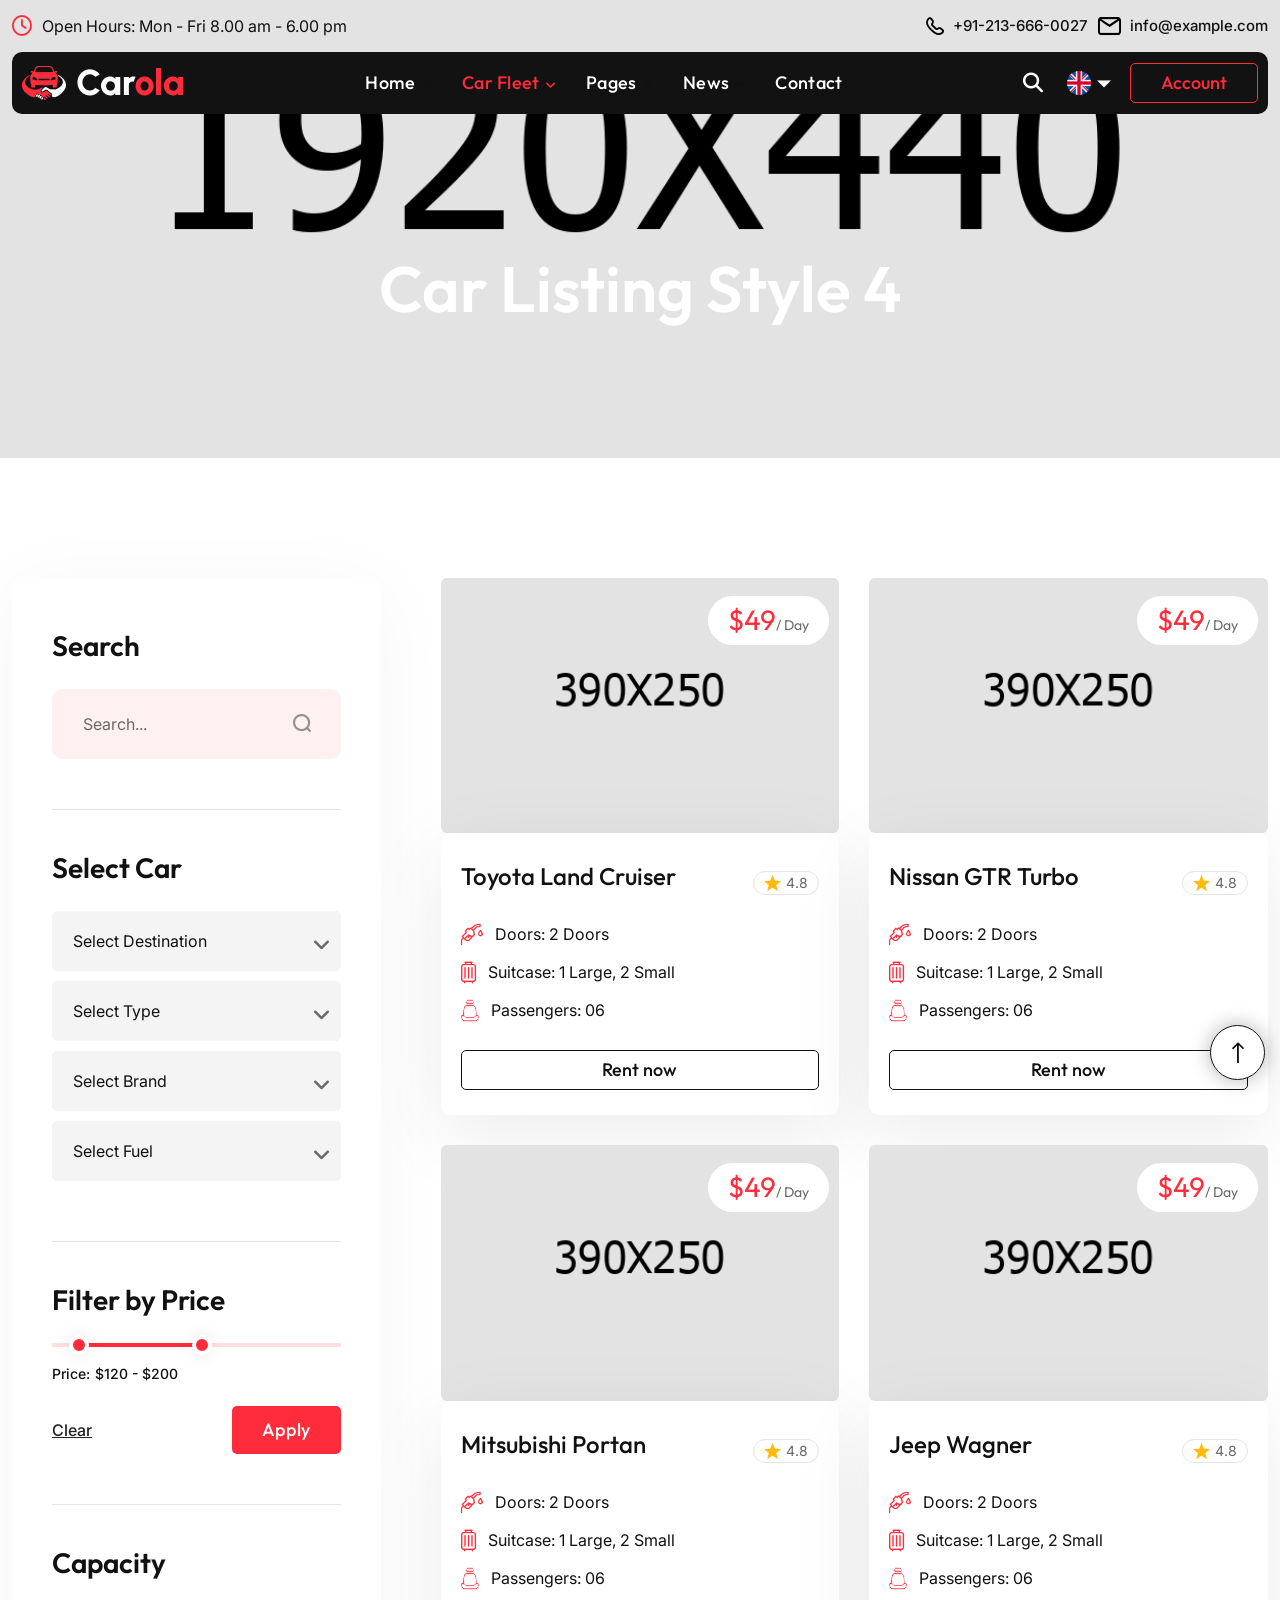
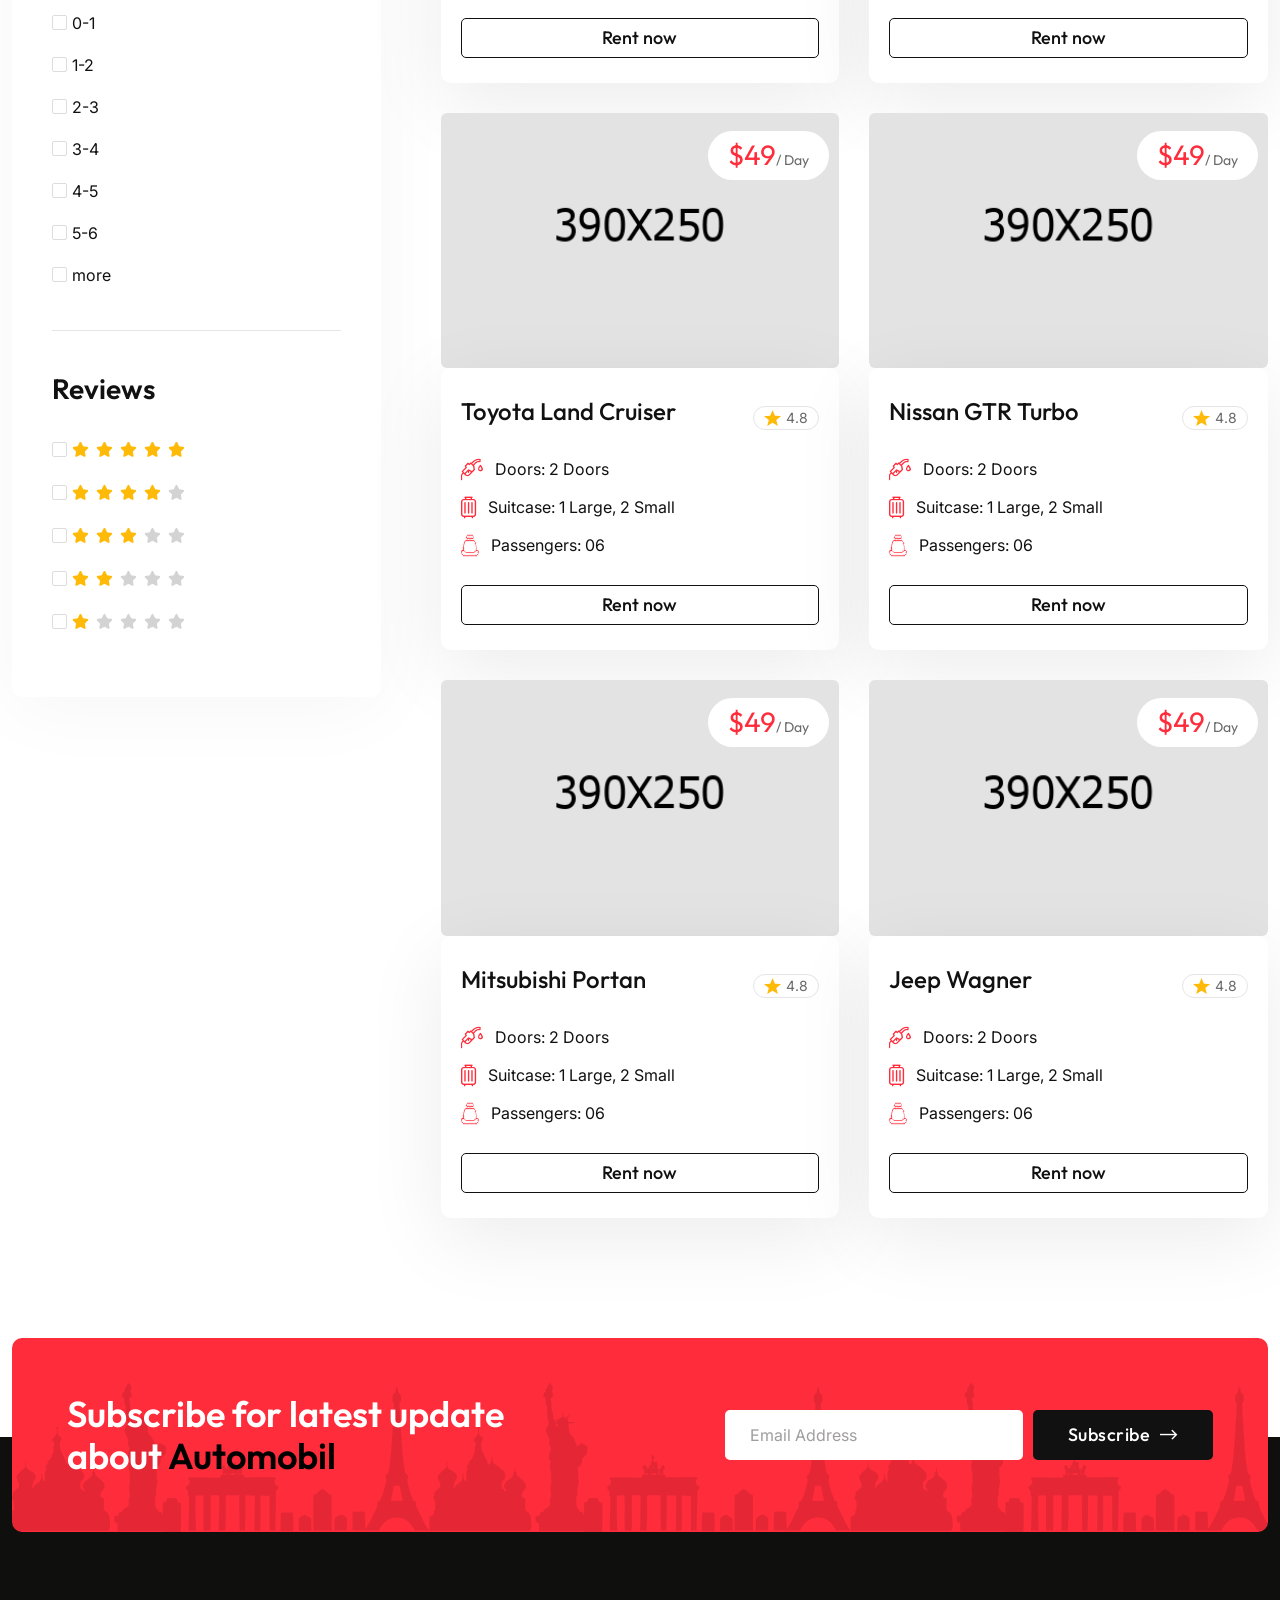
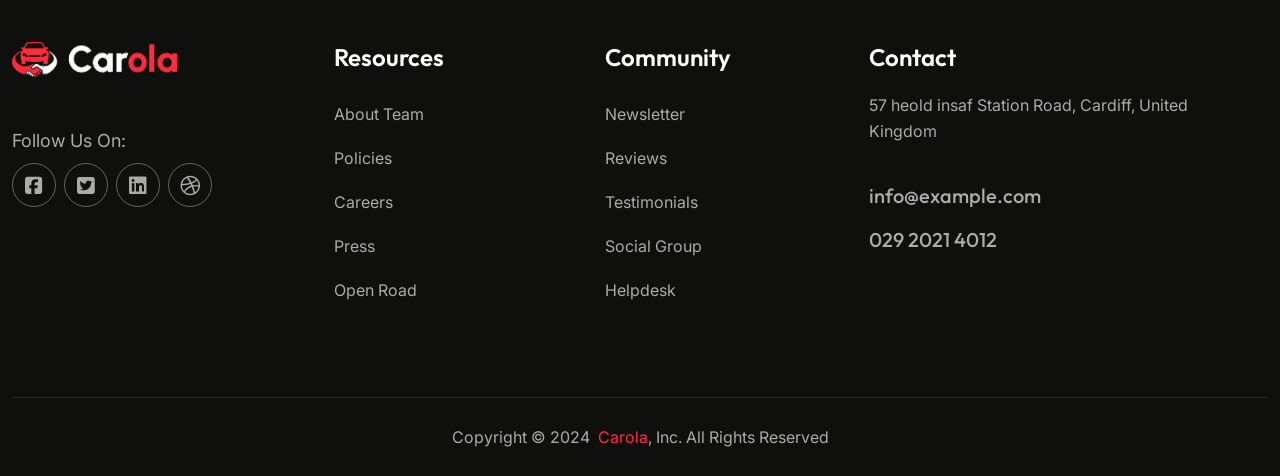
<file: Carola.WebUI/wwwroot/carola pack/carola/car-listing-4.html>
<!DOCTYPE html>
<html lang="en">
<head>
    <meta charset="utf-8">
    <meta http-equiv="X-UA-Compatible" content="IE=edge">
    <meta name="viewport" content="width=device-width, initial-scale=1.0, maximum-scale=1.0, user-scalable=0">

    <title>Carola - HTML 5 Template Preview</title>

    <link href="assets/css/bootstrap.css" rel="stylesheet">    
    <link href="assets/css/fontawesome-all.css" rel="stylesheet">  
    <link href="assets/css/iconfont.css" rel="stylesheet">  
    <link href="assets/css/owl.css" rel="stylesheet">
    <link href="assets/css/global.css" rel="stylesheet">
    <link href="assets/css/jquery.fancybox.min.css" rel="stylesheet">
    <link href="assets/css/elements-css/header.css" rel="stylesheet">
    <link href="assets/css/elements-css/footer.css" rel="stylesheet">
    <link href="assets/css/elements-css/booking-form.css" rel="stylesheet">
    <link href="assets/language-switcher/polyglot-language-switcher.css" rel="stylesheet" />
    <link href="assets/css/daterangepicker.css" rel="stylesheet">
    <link href="assets/css/jquery-ui.css" rel="stylesheet">
    <link href="assets/css/style.css" rel="stylesheet">
    <link href="assets/css/responsive.css" rel="stylesheet">

    <!-- Fav Icon -->
    <link rel="shortcut icon" href="assets/images/favicon.png" type="image/x-icon">
    <link rel="icon" href="assets/images/favicon.png" type="image/x-icon">
    <!-- End Fav Icon -->

    <!-- Google Fonts -->
    <link href="https://fonts.googleapis.com/css2?family=Inter:wght@300;400;500;600;700;800;900&display=swap" rel="stylesheet">
    <link href="https://fonts.googleapis.com/css2?family=Outfit:wght@100..900&display=swap" rel="stylesheet">
    <!-- End Google Fonts -->

</head>

<!-- Page Wrapper -->
<body class="boxed_wrapper">

<!-- preloader -->
<div class="loader-wrap">
    <div class="preloader">
        <div class="preloader-close">x</div>
        <div id="handle-preloader" class="handle-preloader">
            <div class="animation-preloader">
                <div class="spinner"></div>
                <div class="txt-loading">
                    <span data-text-preloader="C" class="letters-loading">
                        C
                    </span>
                    <span data-text-preloader="a" class="letters-loading">
                        a
                    </span>
                    <span data-text-preloader="r" class="letters-loading">
                        r
                    </span>
                    <span data-text-preloader="o" class="letters-loading">
                        o
                    </span>
                    <span data-text-preloader="l" class="letters-loading">
                        l
                    </span>
                    <span data-text-preloader="a" class="letters-loading">
                        a
                    </span>
                </div>
            </div>  
        </div>
    </div>
</div>
<!-- preloader end -->

<!--Search Popup-->
<div id="search-popup" class="search-popup">
    <div class="popup-inner">
        <div class="container">
            <div class="upper-box">
                <figure class="logo-box"><a href="index.html"><img src="assets/images/logo.png" alt=""></a></figure>
                <div class="close-search"><span class="fa-solid fa-xmark"></span></div>
            </div>
        </div>        
        <div class="overlay-layer"></div>
        <div class="container">
            <div class="search-form">
                <form method="post" action="index.html">
                    <div class="form-group">
                        <fieldset>
                            <input type="search" class="form-control" name="search-input" value="" placeholder="Type your keyword and hit" required >
                            <button type="submit"><i class="icon-50"></i></button>
                        </fieldset>
                    </div>
                </form>
            </div>
        </div>
    </div>
</div>
<!--End Search Popup-->

<!-- Main Header -->
<header class="header home-three">
    <!-- Header Top -->
    <div class="header-top-one">
        <div class="container">
            <div class="header-top-outer">
                <div class="header-top-info">
                    <i class="far fa-clock"></i>
                    <p>Open Hours: Mon - Fri 8.00 am - 6.00 pm</p>
                </div>
                <div class="header-top-contact-info">
                    <ul>
                        <li><i class="icon-22"></i><a href="#">+91-213-666-0027</a></li>
                        <li><i class="icon-23"></i><a href="#">info@example.com</a></li>
                    </ul>
                </div>
            </div>
        </div>
    </div>
    <!-- Header Top -->

    <!-- Main Header -->
    <div class="main_header">
        <div class="container"> 
            <div class="main_header_inner">
                <div class="main_header_logo">
                    <figure>
                        <a href="index.html"><img src="assets/images/logo-light.png" alt="Companny Logo"></a>
                    </figure>
                </div>
                <div class="main_header_menu menu_area">
                    <!--Mobile Navigation Toggler-->
                    <div class="mobile-nav-toggler">
                        <span class="icon-bar"></span>
                        <span class="icon-bar"></span>
                        <span class="icon-bar"></span>
                        <span class="icon-bar"></span>
                    </div>
                    <nav class="main-menu">
                        <div class="collapse navbar-collapse show" id="navbarSupportedContent">
                            <ul class="navigation">
                                <li class="dropdown"><a href="index.html">Home</a>
                                    <ul>
                                        <li><a href="index.html">Home One</a></li>
                                        <li><a href="index-2.html">Home Two</a></li>
                                        <li><a href="index-3.html">Home Three</a></li>
                                        <li><a href="index-4.html">Home Four</a></li>
                                        <li><a href="index-5.html">Home Five</a></li>
                                    </ul>
                                </li>
                                <li class="dropdown active"><a href="index.html">Car Fleet</a>
                                    <ul>
                                        <li><a href="car-listing.html">Car Listing</a></li>
                                        <li><a href="car-listing-2.html">Car Listing 2</a></li>
                                        <li><a href="car-listing-3.html">Car Listing 3</a></li>
                                        <li><a href="car-listing-4.html">Car Listing 4</a></li>
                                        <li><a href="car-details.html">Car Details</a></li>
                                    </ul>
                                </li>
                                <li class="dropdown"><a href="index.html">Pages</a>
                                    <ul>
                                        <li><a href="about-us.html">About Us</a></li>
                                        <li><a href="team.html">Our Team</a></li>
                                        <li><a href="faq.html">Faq</a></li>
                                        <li class="dropdown"><a href="index.html">Testimonials</a>
                                            <ul>
                                                <li><a href="testimonials.html">Testimonials</a></li>
                                                <li><a href="testimonials-2.html">Testimonials 2</a></li>
                                                <li><a href="testimonials-3.html">Testimonials 3</a></li>
                                            </ul>
                                        </li>                                        
                                        <li><a href="services-area.html">Service Areas</a></li>
                                        <li><a href="area-details.html">Area Details</a></li>
                                        <li><a href="gallery.html">Gallery</a></li>                                        
                                        <li><a href="pricing.html">Pricing</a></li>
                                        <li><a href="checkout.html">Checkout</a></li>
                                        <li><a href="error.html">404</a></li>
                                    </ul>
                                </li>
                                <li class="dropdown"><a href="index.html">News</a>
                                    <ul>
                                        <li><a href="blog-grid.html">Blog Grid</a></li>
                                        <li><a href="blog-standard.html">Blog Standard</a></li>
                                        <li><a href="blog-details.html">Blog Details</a></li>
                                    </ul>
                                </li>
                                <li><a href="contact.html">Contact</a></li>
                            </ul>
                        </div>
                    </nav>
                </div>
                <div class="header_right_content">
                    <button class="search-toggler"><i class="fas fa-search"></i></button>
                    <div class="language-switcher">
                        <div id="polyglotLanguageSwitcher">
                            <form action="#">
                                <select id="polyglot-language-options">
                                    <option id="en" value="en" selected></option>
                                    <option id="fr" value="fr"></option>
                                    <option id="de" value="de"></option>
                                    <option id="it" value="it"></option>
                                    <option id="es" value="es"></option>
                                </select>
                            </form>
                        </div>
                    </div>
                    <div class="link-btn"><a href="#" class="btn-style-one">Account</a></div>
                </div>
            </div>
        </div>
    </div>
    <!-- End Main Header -->

    <!-- Sticky Header-->
    <div class="sticky_header">
        <div class="container">
            <div class="main_header_inner">
                <div class="main_header_logo">
                    <figure>
                        <a href="index.html"><img src="assets/images/logo-light.png" alt="Companny Logo"></a>
                    </figure>
                </div>
                <div class="main_header_menu menu_area">
                    <nav class="main-menu">
                        <!--Keep This Empty / Menu will come through Javascript-->
                    </nav>
                </div>
                <div class="header_right_content">
                    <button class="search-toggler"><i class="fas fa-search"></i></button>
                    <div class="link-btn"><a href="#" class="btn-style-one">Account</a></div>
                </div>
            </div>            
        </div> 
    </div>
    <!-- End Sticky Header-->

    <!-- Mobile Menu  -->
    <div class="mobile-menu">
        <div class="menu-backdrop"></div>
        <div class="close-btn">X</div>        
        <nav class="menu-box">
            <div class="nav-logo"><a href="index.html"><img src="assets/images/mobile-logo.png" alt="" title=""></a></div>
            <div class="menu-outer"><!--Here Menu Will Come Automatically Via Javascript / Same Menu as in Header--></div>
            <div class="contact-info">
                <h4>Contact Info</h4>
                <ul>
                    <li>Chicago 12, Melborne City, USA</li>
                    <li><a href="tel:+8801682648101">+88 01682648101</a></li>
                    <li><a href="mailto:info@example.com">info@example.com</a></li>
                </ul>
            </div>
            <ul class="social-links centred">
                <li><a href="index.html"><span class="fab fa-twitter"></span></a></li>
                <li><a href="index.html"><span class="fab fa-facebook-square"></span></a></li>
                <li><a href="index.html"><span class="fab fa-pinterest-p"></span></a></li>
                <li><a href="index.html"><span class="fab fa-instagram"></span></a></li>
                <li><a href="index.html"><span class="fab fa-youtube"></span></a></li>
            </ul>
        </nav>
    </div>
    <!-- End Mobile Menu -->

</header>
<!-- End Main Header -->

<!-- Breadcrumb Section -->
<section class="breadcrumb-section" style="background-image: url(assets/images/background/inner-banner-bg-3.png);">
    <div class="container">
        <div class="banner-content">
            <h1>Car Listing Style 4</h1>
        </div>
    </div>
</section>
<!-- Breadcrumb Section End -->

<!-- Car Listing Section -->
<section class="car-listing-section pt_120 pb_90">
    <div class="container">        
        <div class="row">
            <div class="col-xl-4 col-lg-4 col-md-12 col-sm-12">
                <div class="product-sidebar mr_30">
                    <div class="sidebar-search-widget">
                        <h3 class="sidebar-widget-title">Search</h3>
                        <div class="sidebar-search-box">
                            <input type="text" placeholder="Search...">
                            <button type="submit"><i class="icon-18"></i></button>
                        </div>
                    </div>
                    <div class="sidebar-select-car-widget">
                        <h3 class="sidebar-widget-title">Select Car</h3>
                        <div class="filter-box">
                            <div class="custom-select">
                                <select id="destination">
                                    <option value="">Select Destination</option>
                                    <option value="usa">USA</option>
                                    <option value="europe">Europe</option>
                                    <option value="asia">Asia</option>
                                </select>
                            </div>
                            <div class="custom-select">
                                <select id="type">
                                    <option value="">Select Type</option>
                                    <option value="sedan">Sedan</option>
                                    <option value="suv">SUV</option>
                                    <option value="hatchback">Hatchback</option>
                                </select>
                            </div>
                            <div class="custom-select">
                                <select id="brand">
                                    <option value="">Select Brand</option>
                                    <option value="toyota">Toyota</option>
                                    <option value="honda">Honda</option>
                                    <option value="ford">Ford</option>
                                </select>
                            </div>
                            <div class="custom-select">
                                <select id="fuel">
                                    <option value="">Select Fuel</option>
                                    <option value="petrol">Petrol</option>
                                    <option value="diesel">Diesel</option>
                                    <option value="electric">Electric</option>
                                </select>
                            </div>                            
                        </div>                          
                    </div>
                    <div class="sidebar-filter-widget">
                        <h3 class="sidebar-widget-title">Filter by Price</h3>
                        <div class="price-range-slider">
                            <div id="slider-range" class="range-bar"></div>
                            <p class="range-value">
                                <span>Price:</span>
                                <input type="text" id="amount" readonly>
                            </p>
                            <div class="btn-box">
                                <button type="button" class="clear-btn">Clear</button>
                                <button type="button" class="filter-btn btn-style-four">Apply</button>
                            </div>
                        </div>
                    </div>
                    <div class="sidebar-capacity-widget">
                        <h3 class="sidebar-widget-title">Capacity</h3>
                        <ul class="capacity-list">
                            <li>
                                <div class="check-box">
                                    <input class="check" type="checkbox" id="checkbox1">
                                    <label for="checkbox1">0-1</label>
                                </div>
                            </li>
                            <li>
                                <div class="check-box">
                                    <input class="check" type="checkbox" id="checkbox2">
                                    <label for="checkbox2">1-2</label>
                                </div>
                            </li>
                            <li>
                                <div class="check-box">
                                    <input class="check" type="checkbox" id="checkbox3">
                                    <label for="checkbox3">2-3</label>
                                </div>
                            </li>
                            <li>
                                <div class="check-box">
                                    <input class="check" type="checkbox" id="checkbox4">
                                    <label for="checkbox4">3-4</label>
                                </div>
                            </li>
                            <li>
                                <div class="check-box">
                                    <input class="check" type="checkbox" id="checkbox5">
                                    <label for="checkbox5">4-5</label>
                                </div>
                            </li>
                            <li>
                                <div class="check-box">
                                    <input class="check" type="checkbox" id="checkbox6">
                                    <label for="checkbox6">5-6</label>
                                </div>
                            </li>
                            <li>
                                <div class="check-box">
                                    <input class="check" type="checkbox" id="checkbox7">
                                    <label for="checkbox7">more</label>
                                </div>
                            </li>
                        </ul>
                    </div>
                    <div class="sidebar-reviews-widget">
                        <h3 class="sidebar-widget-title">Reviews</h3>
                        <ul class="reviews-list">
                            <li>
                                <div class="check-box">
                                    <input class="check" type="checkbox" id="checkbox8">
                                    <label for="checkbox8">
                                        <ul class="rating-star">
                                            <li class="rated-star"><i class="fa-solid fa-star"></i></li>
                                            <li class="rated-star"><i class="fa-solid fa-star"></i></li>
                                            <li class="rated-star"><i class="fa-solid fa-star"></i></li>
                                            <li class="rated-star"><i class="fa-solid fa-star"></i></li>
                                            <li class="rated-star"><i class="fa-solid fa-star"></i></li>
                                        </ul>
                                    </label>
                                </div>
                            </li>
                            <li>
                                <div class="check-box">
                                    <input class="check" type="checkbox" id="checkbox9">
                                    <label for="checkbox9">
                                        <ul class="rating-star">
                                            <li class="rated-star"><i class="fa-solid fa-star"></i></li>
                                            <li class="rated-star"><i class="fa-solid fa-star"></i></li>
                                            <li class="rated-star"><i class="fa-solid fa-star"></i></li>
                                            <li class="rated-star"><i class="fa-solid fa-star"></i></li>
                                            <li><i class="fa-solid fa-star"></i></li>
                                        </ul>
                                    </label>
                                </div>
                            </li>
                            <li>
                                <div class="check-box">
                                    <input class="check" type="checkbox" id="checkbox10">
                                    <label for="checkbox10">
                                        <ul class="rating-star">
                                            <li class="rated-star"><i class="fa-solid fa-star"></i></li>
                                            <li class="rated-star"><i class="fa-solid fa-star"></i></li>
                                            <li class="rated-star"><i class="fa-solid fa-star"></i></li>
                                            <li><i class="fa-solid fa-star"></i></li>
                                            <li><i class="fa-solid fa-star"></i></li>
                                        </ul>
                                    </label>
                                </div>
                            </li>
                            <li>
                                <div class="check-box">
                                    <input class="check" type="checkbox" id="checkbox11">
                                    <label for="checkbox11">
                                        <ul class="rating-star">
                                            <li class="rated-star"><i class="fa-solid fa-star"></i></li>
                                            <li class="rated-star"><i class="fa-solid fa-star"></i></li>
                                            <li><i class="fa-solid fa-star"></i></li>
                                            <li><i class="fa-solid fa-star"></i></li>
                                            <li><i class="fa-solid fa-star"></i></li>
                                        </ul>
                                    </label>
                                </div>
                            </li>
                            <li>
                                <div class="check-box">
                                    <input class="check" type="checkbox" id="checkbox12">
                                    <label for="checkbox12">
                                        <ul class="rating-star">
                                            <li class="rated-star"><i class="fa-solid fa-star"></i></li>
                                            <li><i class="fa-solid fa-star"></i></li>
                                            <li><i class="fa-solid fa-star"></i></li>
                                            <li><i class="fa-solid fa-star"></i></li>
                                            <li><i class="fa-solid fa-star"></i></li>
                                        </ul>
                                    </label>
                                </div>
                            </li>
                        </ul>
                    </div>
                </div>
            </div>
            <div class="col-xl-8 col-lg-8 col-md-12 col-sm-12">
                <div class="row">
                    <div class="col-xl-6 col-lg-6 col-md-6 col-sm-12">
                        <div class="single-popular-car-block style-three">
                            <div class="single-popular-car-image">
                                <img src="assets/images/popular-car/popular-car-1.jpg" alt="">
                                <div class="single-popular-car-rent-per-day"><span>$49</span>/ Day</div>
                            </div>
                            <div class="single-popular-car-content">
                                <div class="single-popular-car-rating"><i class="icon-9"></i>4.8</div>
                                <h5 class="single-popular-car-title">Toyota Land Cruiser</h5>
                                <ul class="single-popular-car-info">
                                    <li><i class="icon-6"></i>Doors: 2 Doors</li>
                                    <li><i class="icon-7"></i>Suitcase: 1 Large, 2 Small</li>
                                    <li><i class="icon-8"></i>Passengers: 06</li>
                                </ul>
                                <div class="single-popular-car-book-btn"><a href="" class="btn-style-three">Rent now</a></div>
                            </div>
                        </div>
                    </div>
                    <div class="col-xl-6 col-lg-6 col-md-6 col-sm-12">
                        <div class="single-popular-car-block style-three">
                            <div class="single-popular-car-image">
                                <img src="assets/images/popular-car/popular-car-2.jpg" alt="">
                                <div class="single-popular-car-rent-per-day"><span>$49</span>/ Day</div>
                            </div>
                            <div class="single-popular-car-content">
                                <div class="single-popular-car-rating"><i class="icon-9"></i>4.8</div>
                                <h5 class="single-popular-car-title">Nissan GTR Turbo</h5>
                                <ul class="single-popular-car-info">
                                    <li><i class="icon-6"></i>Doors: 2 Doors</li>
                                    <li><i class="icon-7"></i>Suitcase: 1 Large, 2 Small</li>
                                    <li><i class="icon-8"></i>Passengers: 06</li>
                                </ul>
                                <div class="single-popular-car-book-btn"><a href="" class="btn-style-three">Rent now</a></div>
                            </div>
                        </div>
                    </div>
                    <div class="col-xl-6 col-lg-6 col-md-6 col-sm-12">
                        <div class="single-popular-car-block style-three">
                            <div class="single-popular-car-image">
                                <img src="assets/images/popular-car/popular-car-3.jpg" alt="">
                                <div class="single-popular-car-rent-per-day"><span>$49</span>/ Day</div>
                            </div>
                            <div class="single-popular-car-content">
                                <div class="single-popular-car-rating"><i class="icon-9"></i>4.8</div>
                                <h5 class="single-popular-car-title">Mitsubishi Portan</h5>
                                <ul class="single-popular-car-info">
                                    <li><i class="icon-6"></i>Doors: 2 Doors</li>
                                    <li><i class="icon-7"></i>Suitcase: 1 Large, 2 Small</li>
                                    <li><i class="icon-8"></i>Passengers: 06</li>
                                </ul>
                                <div class="single-popular-car-book-btn"><a href="" class="btn-style-three">Rent now</a></div>
                            </div>
                        </div>
                    </div>
                    <div class="col-xl-6 col-lg-6 col-md-6 col-sm-12">
                        <div class="single-popular-car-block style-three">
                            <div class="single-popular-car-image">
                                <img src="assets/images/popular-car/popular-car-4.jpg" alt="">
                                <div class="single-popular-car-rent-per-day"><span>$49</span>/ Day</div>
                            </div>
                            <div class="single-popular-car-content">
                                <div class="single-popular-car-rating"><i class="icon-9"></i>4.8</div>
                                <h5 class="single-popular-car-title">Jeep Wagner</h5>
                                <ul class="single-popular-car-info">
                                    <li><i class="icon-6"></i>Doors: 2 Doors</li>
                                    <li><i class="icon-7"></i>Suitcase: 1 Large, 2 Small</li>
                                    <li><i class="icon-8"></i>Passengers: 06</li>
                                </ul>
                                <div class="single-popular-car-book-btn"><a href="" class="btn-style-three">Rent now</a></div>
                            </div>
                        </div>
                    </div>
                    <div class="col-xl-6 col-lg-6 col-md-6 col-sm-12">
                        <div class="single-popular-car-block style-three">
                            <div class="single-popular-car-image">
                                <img src="assets/images/popular-car/popular-car-1.jpg" alt="">
                                <div class="single-popular-car-rent-per-day"><span>$49</span>/ Day</div>
                            </div>
                            <div class="single-popular-car-content">
                                <div class="single-popular-car-rating"><i class="icon-9"></i>4.8</div>
                                <h5 class="single-popular-car-title">Toyota Land Cruiser</h5>
                                <ul class="single-popular-car-info">
                                    <li><i class="icon-6"></i>Doors: 2 Doors</li>
                                    <li><i class="icon-7"></i>Suitcase: 1 Large, 2 Small</li>
                                    <li><i class="icon-8"></i>Passengers: 06</li>
                                </ul>
                                <div class="single-popular-car-book-btn"><a href="" class="btn-style-three">Rent now</a></div>
                            </div>
                        </div>
                    </div>
                    <div class="col-xl-6 col-lg-6 col-md-6 col-sm-12">
                        <div class="single-popular-car-block style-three">
                            <div class="single-popular-car-image">
                                <img src="assets/images/popular-car/popular-car-2.jpg" alt="">
                                <div class="single-popular-car-rent-per-day"><span>$49</span>/ Day</div>
                            </div>
                            <div class="single-popular-car-content">
                                <div class="single-popular-car-rating"><i class="icon-9"></i>4.8</div>
                                <h5 class="single-popular-car-title">Nissan GTR Turbo</h5>
                                <ul class="single-popular-car-info">
                                    <li><i class="icon-6"></i>Doors: 2 Doors</li>
                                    <li><i class="icon-7"></i>Suitcase: 1 Large, 2 Small</li>
                                    <li><i class="icon-8"></i>Passengers: 06</li>
                                </ul>
                                <div class="single-popular-car-book-btn"><a href="" class="btn-style-three">Rent now</a></div>
                            </div>
                        </div>
                    </div>
                    <div class="col-xl-6 col-lg-6 col-md-6 col-sm-12">
                        <div class="single-popular-car-block style-three">
                            <div class="single-popular-car-image">
                                <img src="assets/images/popular-car/popular-car-3.jpg" alt="">
                                <div class="single-popular-car-rent-per-day"><span>$49</span>/ Day</div>
                            </div>
                            <div class="single-popular-car-content">
                                <div class="single-popular-car-rating"><i class="icon-9"></i>4.8</div>
                                <h5 class="single-popular-car-title">Mitsubishi Portan</h5>
                                <ul class="single-popular-car-info">
                                    <li><i class="icon-6"></i>Doors: 2 Doors</li>
                                    <li><i class="icon-7"></i>Suitcase: 1 Large, 2 Small</li>
                                    <li><i class="icon-8"></i>Passengers: 06</li>
                                </ul>
                                <div class="single-popular-car-book-btn"><a href="" class="btn-style-three">Rent now</a></div>
                            </div>
                        </div>
                    </div>
                    <div class="col-xl-6 col-lg-6 col-md-6 col-sm-12">
                        <div class="single-popular-car-block style-three">
                            <div class="single-popular-car-image">
                                <img src="assets/images/popular-car/popular-car-4.jpg" alt="">
                                <div class="single-popular-car-rent-per-day"><span>$49</span>/ Day</div>
                            </div>
                            <div class="single-popular-car-content">
                                <div class="single-popular-car-rating"><i class="icon-9"></i>4.8</div>
                                <h5 class="single-popular-car-title">Jeep Wagner</h5>
                                <ul class="single-popular-car-info">
                                    <li><i class="icon-6"></i>Doors: 2 Doors</li>
                                    <li><i class="icon-7"></i>Suitcase: 1 Large, 2 Small</li>
                                    <li><i class="icon-8"></i>Passengers: 06</li>
                                </ul>
                                <div class="single-popular-car-book-btn"><a href="" class="btn-style-three">Rent now</a></div>
                            </div>
                        </div>
                    </div>
                </div>
            </div>
        </div>
    </div>
</section>
<!-- Car Listing Section End -->

<!-- Subscribe Section -->
<section class="subscribe-section style-two">
    <div class="container">
        <div class="subscribe-inner">
            <div class="subscribe-layer-bg" style="background-image: url(assets/images/background/subscribe-inner-bg.png);"></div>
            <h3>Subscribe for latest update <br>about <span>Automobil</span></h3>
            <form action="contact.html" method="post" class="subscribe-form">
                <div class="form-group">
                    <input type="email" name="email" placeholder="Email Address">
                    <button type="submit" class="btn-style-seven">Subscribe <i class="icon-13"></i></button>
                </div>
            </form>
        </div>
    </div>
</section>
<!-- Subscribe Section End -->

<!-- Main Footer -->
<footer class="main_footer home-three pt_120">
    <div class="container">
        <div class="footer-top-outer">
            <div class="row">
                <div class="col-xl-3 col-lg-3 col-md-6 col-sm-12">
                    <div class="footer_widget footer_about_widget">
                        <figure class="footer_widget_logo">
                            <a href="index.html"><img src="assets/images/footer-logo.png" alt=""></a>
                        </figure>
                        <h6><strong>Follow Us On:</strong></h6>
                        <ul class="social-links">
                            <li><a href="#"><i class="fab fa-square-facebook"></i></a></li>
                            <li><a href="#"><i class="fab fa-square-twitter"></i></a></li>
                            <li><a href="#"><i class="fab fa-linkedin"></i></a></li>
                            <li><a href="#"><i class="fab fa-dribbble"></i></a></li>
                        </ul>
                    </div>
                </div>
                <div class="col-xl-3 col-lg-3 col-md-6 col-sm-12">
                    <div class="footer_widget footer_resources_widget">
                        <h4 class="footer_widget_title">Resources</h4>
                        <ul class="resources_page_list">
                            <li><a href="#">About Team</a></li>
                            <li><a href="#">Policies</a></li>
                            <li><a href="#">Careers</a></li>
                            <li><a href="#">Press</a></li>
                            <li><a href="#">Open Road</a></li>
                        </ul>
                    </div>
                </div>
                <div class="col-xl-2 col-lg-2 col-md-6 col-sm-12">
                    <div class="footer_widget footer_community_widget">
                        <h4 class="footer_widget_title">Community</h4>
                        <ul class="community_page_list">
                            <li><a href="#">Newsletter</a></li>
                            <li><a href="#">Reviews</a></li>
                            <li><a href="#">Testimonials</a></li>
                            <li><a href="#">Social Group</a></li>
                            <li><a href="#">Helpdesk</a></li>
                        </ul>
                    </div>
                </div>
                <div class="col-xl-4 col-lg-4 col-md-6 col-sm-12">
                    <div class="footer_widget footer_contact_widget">
                        <h4 class="footer_widget_title">Contact</h4>
                        <p>57 heold insaf Station Road, Cardiff, United Kingdom</p>
                        <ul class="footer-info-list">
                            <li><a href="#">info@example.com</a></li>
                            <li><a href="#">029 2021 4012</a></li>
                        </ul>
                    </div>
                </div>
            </div>
        </div>
        <div class="footer-bottom-outer">
            <div class="copyright">Copyright &copy; 2024 &nbsp;<a href="index.html">Carola</a> , Inc. All Rights Reserved</div>            
        </div>
    </div>
</footer>
<!-- Main Footer End -->

<!-- Scroll to Top -->
<button class="scroll-top scroll-to-target" data-target="html">
    <i class="icon-13"></i>
</button>
<!--End Scroll to Top -->

<!-- Include Js -->
<script src="assets/js/jquery-3.7.1.min.js"></script>
<script src="assets/js/jquery-ui.js"></script>
<script src="assets/js/moment.min.js"></script>
<script src="assets/js/daterangepicker.min.js"></script>
<script src="assets/js/bootstrap.min.js"></script>
<script src="assets/js/popper.min.js"></script>
<script src="assets/js/select2.min.js"></script>
<script src="assets/js/jquery.nice-select.min.js"></script>
<script src="assets/js/jquery.fancybox.js"></script>
<script src="assets/js/appear.js"></script>
<script src="assets/js/wow.js"></script>
<script src="assets/js/owl.js"></script>
<script src="assets/js/isotope.js"></script>
<script src="assets/js/validation.js"></script>
<script src="assets/language-switcher/jquery.polyglot.language.switcher.js"></script>
<script src="assets/js/main.js"></script>
<script src="assets/js/booking-form.js"></script>
<!-- End Include Js -->

</body>
<!-- End Page Wrapper -->
</html>
</file>
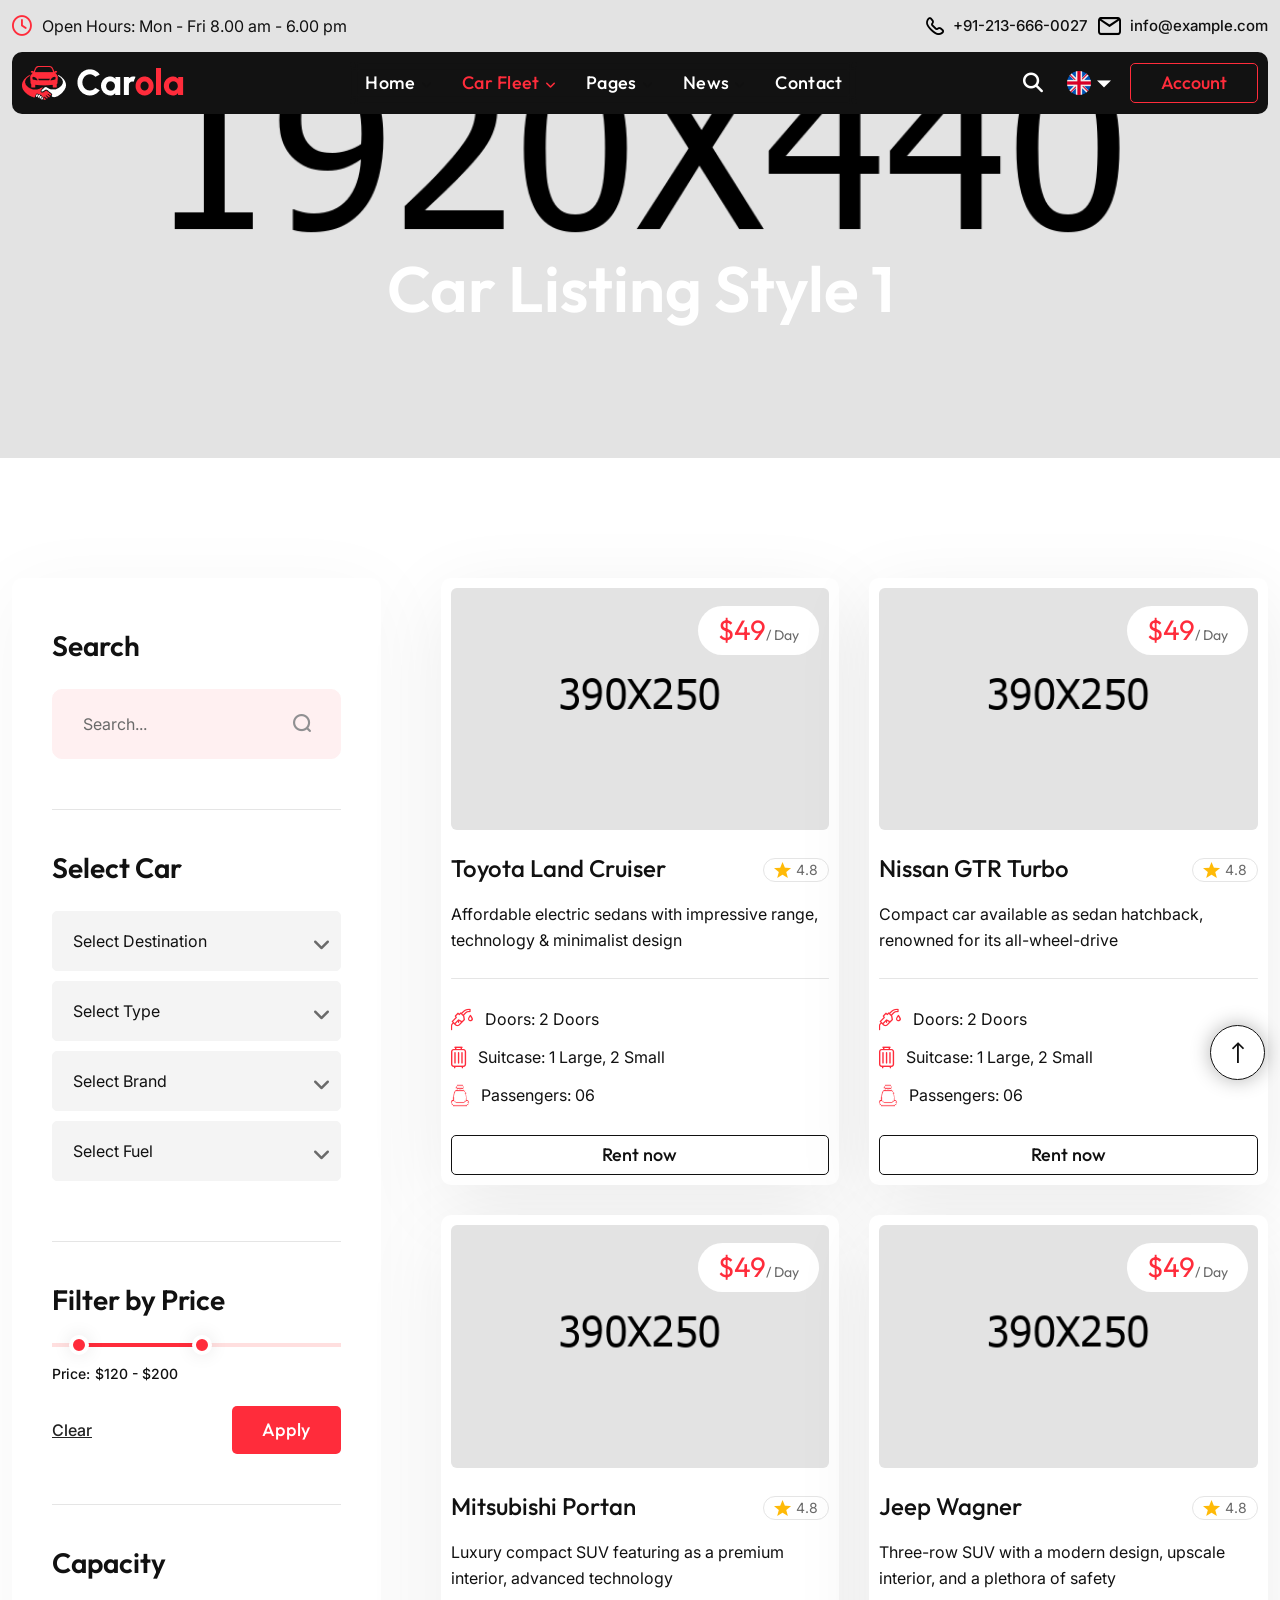
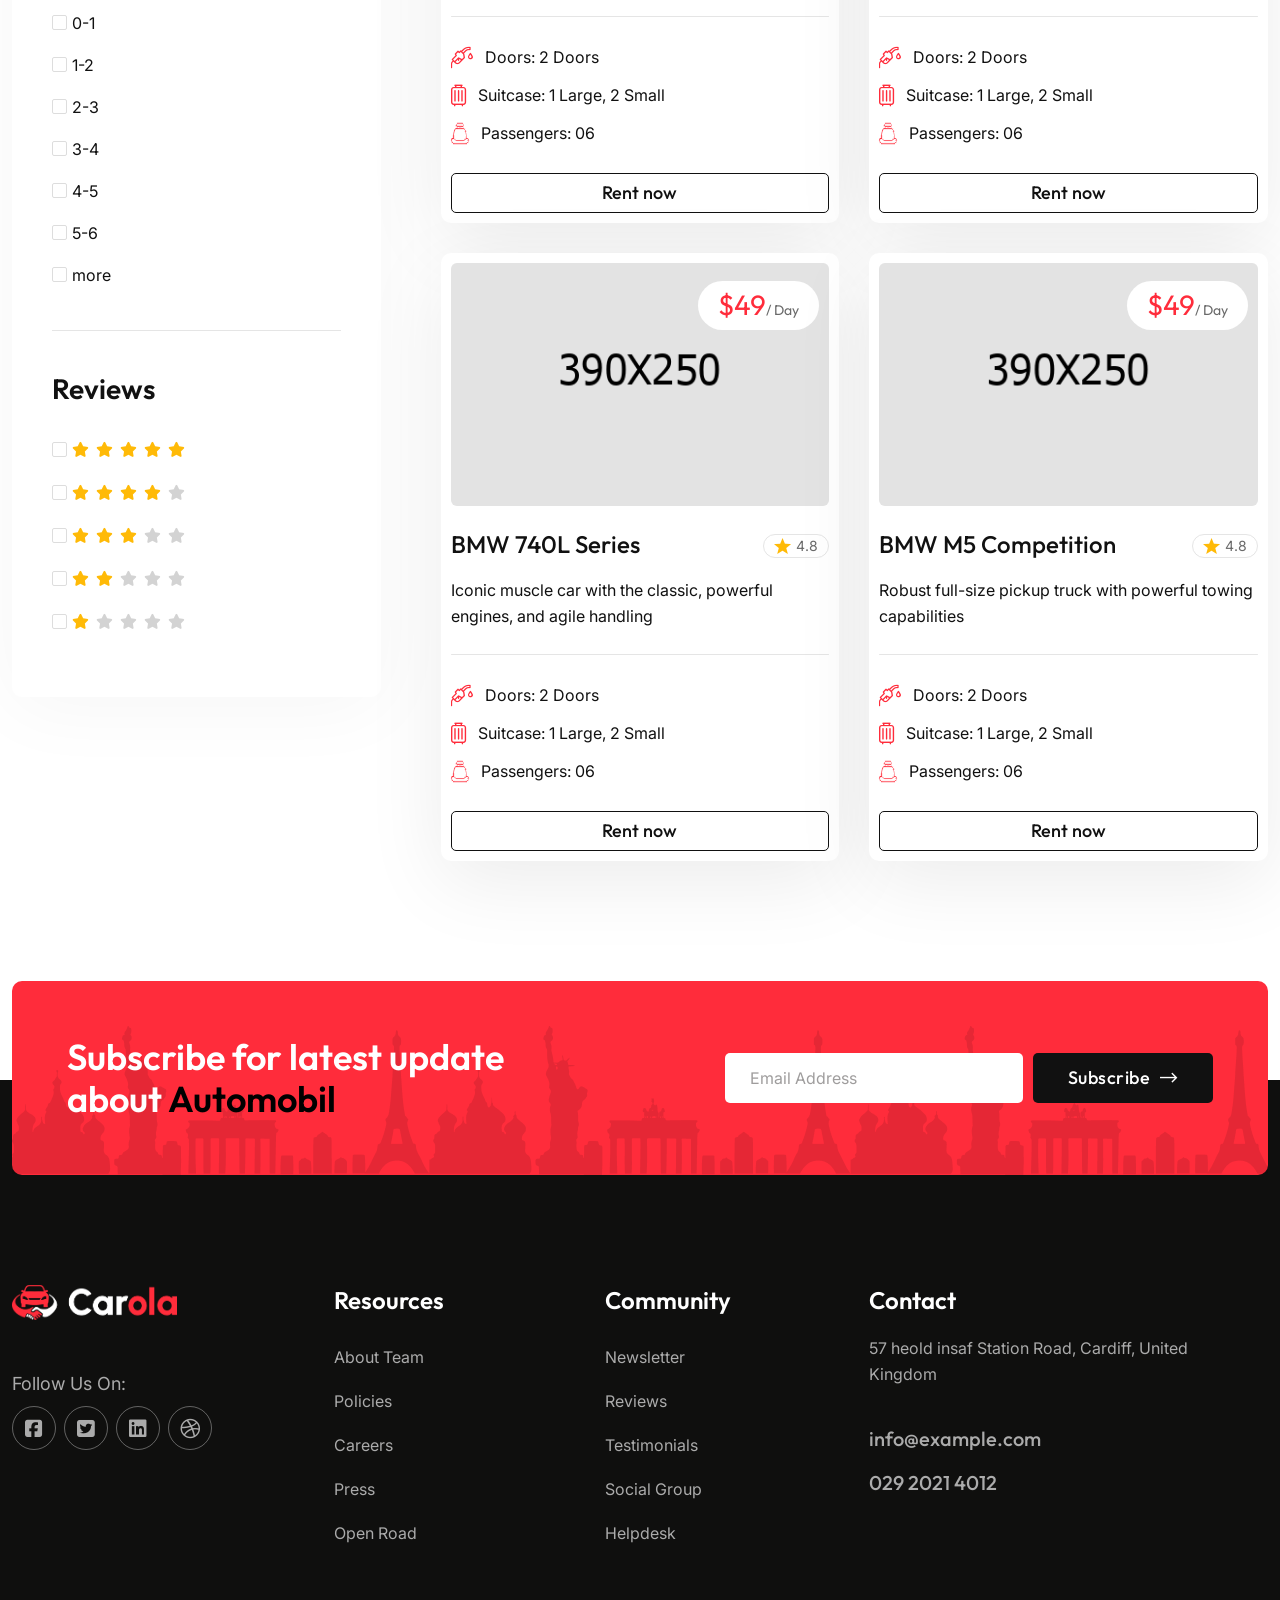
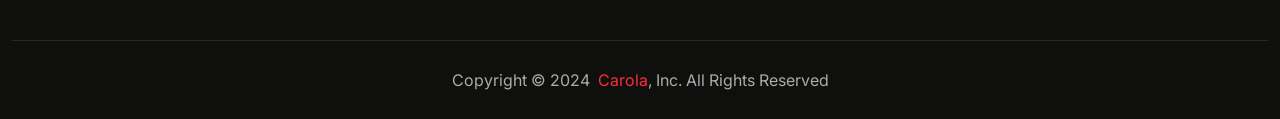
<file: Carola.WebUI/wwwroot/carola pack/carola/car-listing.html>
<!DOCTYPE html>
<html lang="en">
<head>
    <meta charset="utf-8">
    <meta http-equiv="X-UA-Compatible" content="IE=edge">
    <meta name="viewport" content="width=device-width, initial-scale=1.0, maximum-scale=1.0, user-scalable=0">

    <title>Carola - HTML 5 Template Preview</title>

    <link href="assets/css/bootstrap.css" rel="stylesheet">    
    <link href="assets/css/fontawesome-all.css" rel="stylesheet">  
    <link href="assets/css/iconfont.css" rel="stylesheet">  
    <link href="assets/css/owl.css" rel="stylesheet">
    <link href="assets/css/global.css" rel="stylesheet">
    <link href="assets/css/jquery.fancybox.min.css" rel="stylesheet">
    <link href="assets/css/elements-css/header.css" rel="stylesheet">
    <link href="assets/css/elements-css/footer.css" rel="stylesheet">
    <link href="assets/css/elements-css/booking-form.css" rel="stylesheet">
    <link href="assets/language-switcher/polyglot-language-switcher.css" rel="stylesheet" />
    <link href="assets/css/daterangepicker.css" rel="stylesheet">
    <link href="assets/css/jquery-ui.css" rel="stylesheet">
    <link href="assets/css/style.css" rel="stylesheet">
    <link href="assets/css/responsive.css" rel="stylesheet">

    <!-- Fav Icon -->
    <link rel="shortcut icon" href="assets/images/favicon.png" type="image/x-icon">
    <link rel="icon" href="assets/images/favicon.png" type="image/x-icon">
    <!-- End Fav Icon -->

    <!-- Google Fonts -->
    <link href="https://fonts.googleapis.com/css2?family=Inter:wght@300;400;500;600;700;800;900&display=swap" rel="stylesheet">
    <link href="https://fonts.googleapis.com/css2?family=Outfit:wght@100..900&display=swap" rel="stylesheet">
    <!-- End Google Fonts -->

</head>

<!-- Page Wrapper -->
<body class="boxed_wrapper">

<!-- preloader -->
<div class="loader-wrap">
    <div class="preloader">
        <div class="preloader-close">x</div>
        <div id="handle-preloader" class="handle-preloader">
            <div class="animation-preloader">
                <div class="spinner"></div>
                <div class="txt-loading">
                    <span data-text-preloader="C" class="letters-loading">
                        C
                    </span>
                    <span data-text-preloader="a" class="letters-loading">
                        a
                    </span>
                    <span data-text-preloader="r" class="letters-loading">
                        r
                    </span>
                    <span data-text-preloader="o" class="letters-loading">
                        o
                    </span>
                    <span data-text-preloader="l" class="letters-loading">
                        l
                    </span>
                    <span data-text-preloader="a" class="letters-loading">
                        a
                    </span>
                </div>
            </div>  
        </div>
    </div>
</div>
<!-- preloader end -->

<!--Search Popup-->
<div id="search-popup" class="search-popup">
    <div class="popup-inner">
        <div class="container">
            <div class="upper-box">
                <figure class="logo-box"><a href="index.html"><img src="assets/images/logo.png" alt=""></a></figure>
                <div class="close-search"><span class="fa-solid fa-xmark"></span></div>
            </div>
        </div>        
        <div class="overlay-layer"></div>
        <div class="container">
            <div class="search-form">
                <form method="post" action="index.html">
                    <div class="form-group">
                        <fieldset>
                            <input type="search" class="form-control" name="search-input" value="" placeholder="Type your keyword and hit" required >
                            <button type="submit"><i class="icon-50"></i></button>
                        </fieldset>
                    </div>
                </form>
            </div>
        </div>
    </div>
</div>
<!--End Search Popup-->

<!-- Main Header -->
<header class="header home-three">
    <!-- Header Top -->
    <div class="header-top-one">
        <div class="container">
            <div class="header-top-outer">
                <div class="header-top-info">
                    <i class="far fa-clock"></i>
                    <p>Open Hours: Mon - Fri 8.00 am - 6.00 pm</p>
                </div>
                <div class="header-top-contact-info">
                    <ul>
                        <li><i class="icon-22"></i><a href="#">+91-213-666-0027</a></li>
                        <li><i class="icon-23"></i><a href="#">info@example.com</a></li>
                    </ul>
                </div>
            </div>
        </div>
    </div>
    <!-- Header Top -->

    <!-- Main Header -->
    <div class="main_header">
        <div class="container"> 
            <div class="main_header_inner">
                <div class="main_header_logo">
                    <figure>
                        <a href="index.html"><img src="assets/images/logo-light.png" alt="Companny Logo"></a>
                    </figure>
                </div>
                <div class="main_header_menu menu_area">
                    <!--Mobile Navigation Toggler-->
                    <div class="mobile-nav-toggler">
                        <span class="icon-bar"></span>
                        <span class="icon-bar"></span>
                        <span class="icon-bar"></span>
                        <span class="icon-bar"></span>
                    </div>
                    <nav class="main-menu">
                        <div class="collapse navbar-collapse show" id="navbarSupportedContent">
                            <ul class="navigation">
                                <li class="dropdown"><a href="index.html">Home</a>
                                    <ul>
                                        <li><a href="index.html">Home One</a></li>
                                        <li><a href="index-2.html">Home Two</a></li>
                                        <li><a href="index-3.html">Home Three</a></li>
                                        <li><a href="index-4.html">Home Four</a></li>
                                        <li><a href="index-5.html">Home Five</a></li>
                                    </ul>
                                </li>
                                <li class="dropdown active"><a href="index.html">Car Fleet</a>
                                    <ul>
                                        <li><a href="car-listing.html">Car Listing</a></li>
                                        <li><a href="car-listing-2.html">Car Listing 2</a></li>
                                        <li><a href="car-listing-3.html">Car Listing 3</a></li>
                                        <li><a href="car-listing-4.html">Car Listing 4</a></li>
                                        <li><a href="car-details.html">Car Details</a></li>
                                    </ul>
                                </li>
                                <li class="dropdown"><a href="index.html">Pages</a>
                                    <ul>
                                        <li><a href="about-us.html">About Us</a></li>
                                        <li><a href="team.html">Our Team</a></li>
                                        <li><a href="faq.html">Faq</a></li>
                                        <li class="dropdown"><a href="index.html">Testimonials</a>
                                            <ul>
                                                <li><a href="testimonials.html">Testimonials</a></li>
                                                <li><a href="testimonials-2.html">Testimonials 2</a></li>
                                                <li><a href="testimonials-3.html">Testimonials 3</a></li>
                                            </ul>
                                        </li>                                        
                                        <li><a href="services-area.html">Service Areas</a></li>
                                        <li><a href="area-details.html">Area Details</a></li>
                                        <li><a href="gallery.html">Gallery</a></li>                                        
                                        <li><a href="pricing.html">Pricing</a></li>
                                        <li><a href="checkout.html">Checkout</a></li>
                                        <li><a href="error.html">404</a></li>
                                    </ul>
                                </li>
                                <li class="dropdown"><a href="index.html">News</a>
                                    <ul>
                                        <li><a href="blog-grid.html">Blog Grid</a></li>
                                        <li><a href="blog-standard.html">Blog Standard</a></li>
                                        <li><a href="blog-details.html">Blog Details</a></li>
                                    </ul>
                                </li>
                                <li><a href="contact.html">Contact</a></li>
                            </ul>
                        </div>
                    </nav>
                </div>
                <div class="header_right_content">
                    <button class="search-toggler"><i class="fas fa-search"></i></button>
                    <div class="language-switcher">
                        <div id="polyglotLanguageSwitcher">
                            <form action="#">
                                <select id="polyglot-language-options">
                                    <option id="en" value="en" selected></option>
                                    <option id="fr" value="fr"></option>
                                    <option id="de" value="de"></option>
                                    <option id="it" value="it"></option>
                                    <option id="es" value="es"></option>
                                </select>
                            </form>
                        </div>
                    </div>
                    <div class="link-btn"><a href="#" class="btn-style-one">Account</a></div>
                </div>
            </div>
        </div>
    </div>
    <!-- End Main Header -->

    <!-- Sticky Header-->
    <div class="sticky_header">
        <div class="container">
            <div class="main_header_inner">
                <div class="main_header_logo">
                    <figure>
                        <a href="index.html"><img src="assets/images/logo-light.png" alt="Companny Logo"></a>
                    </figure>
                </div>
                <div class="main_header_menu menu_area">
                    <nav class="main-menu">
                        <!--Keep This Empty / Menu will come through Javascript-->
                    </nav>
                </div>
                <div class="header_right_content">
                    <button class="search-toggler"><i class="fas fa-search"></i></button>
                    <div class="link-btn"><a href="#" class="btn-style-one">Account</a></div>
                </div>
            </div>            
        </div> 
    </div>
    <!-- End Sticky Header-->

    <!-- Mobile Menu  -->
    <div class="mobile-menu">
        <div class="menu-backdrop"></div>
        <div class="close-btn">X</div>        
        <nav class="menu-box">
            <div class="nav-logo"><a href="index.html"><img src="assets/images/mobile-logo.png" alt="" title=""></a></div>
            <div class="menu-outer"><!--Here Menu Will Come Automatically Via Javascript / Same Menu as in Header--></div>
            <div class="contact-info">
                <h4>Contact Info</h4>
                <ul>
                    <li>Chicago 12, Melborne City, USA</li>
                    <li><a href="tel:+8801682648101">+88 01682648101</a></li>
                    <li><a href="mailto:info@example.com">info@example.com</a></li>
                </ul>
            </div>
            <ul class="social-links centred">
                <li><a href="index.html"><span class="fab fa-twitter"></span></a></li>
                <li><a href="index.html"><span class="fab fa-facebook-square"></span></a></li>
                <li><a href="index.html"><span class="fab fa-pinterest-p"></span></a></li>
                <li><a href="index.html"><span class="fab fa-instagram"></span></a></li>
                <li><a href="index.html"><span class="fab fa-youtube"></span></a></li>
            </ul>
        </nav>
    </div>
    <!-- End Mobile Menu -->

</header>
<!-- End Main Header -->

<!-- Breadcrumb Section -->
<section class="breadcrumb-section" style="background-image: url(assets/images/background/inner-banner-bg-3.png);">
    <div class="container">
        <div class="banner-content">
            <h1>Car Listing Style 1</h1>
        </div>
    </div>
</section>
<!-- Breadcrumb Section End -->

<!-- Car Listing Section -->
<section class="car-listing-section pt_120 pb_90">
    <div class="container">        
        <div class="row">
            <div class="col-xl-4 col-lg-4 col-md-12 col-sm-12">
                <div class="product-sidebar mr_30">
                    <div class="sidebar-search-widget">
                        <h3 class="sidebar-widget-title">Search</h3>
                        <div class="sidebar-search-box">
                            <input type="text" placeholder="Search...">
                            <button type="submit"><i class="icon-18"></i></button>
                        </div>
                    </div>
                    <div class="sidebar-select-car-widget">
                        <h3 class="sidebar-widget-title">Select Car</h3>
                        <div class="filter-box">
                            <div class="custom-select">
                                <select id="destination">
                                    <option value="">Select Destination</option>
                                    <option value="usa">USA</option>
                                    <option value="europe">Europe</option>
                                    <option value="asia">Asia</option>
                                </select>
                            </div>
                            <div class="custom-select">
                                <select id="type">
                                    <option value="">Select Type</option>
                                    <option value="sedan">Sedan</option>
                                    <option value="suv">SUV</option>
                                    <option value="hatchback">Hatchback</option>
                                </select>
                            </div>
                            <div class="custom-select">
                                <select id="brand">
                                    <option value="">Select Brand</option>
                                    <option value="toyota">Toyota</option>
                                    <option value="honda">Honda</option>
                                    <option value="ford">Ford</option>
                                </select>
                            </div>
                            <div class="custom-select">
                                <select id="fuel">
                                    <option value="">Select Fuel</option>
                                    <option value="petrol">Petrol</option>
                                    <option value="diesel">Diesel</option>
                                    <option value="electric">Electric</option>
                                </select>
                            </div>                            
                        </div>                          
                    </div>
                    <div class="sidebar-filter-widget">
                        <h3 class="sidebar-widget-title">Filter by Price</h3>
                        <div class="price-range-slider">
                            <div id="slider-range" class="range-bar"></div>
                            <p class="range-value">
                                <span>Price:</span>
                                <input type="text" id="amount" readonly>
                            </p>
                            <div class="btn-box">
                                <button type="button" class="clear-btn">Clear</button>
                                <button type="button" class="filter-btn btn-style-four">Apply</button>
                            </div>
                        </div>
                    </div>
                    <div class="sidebar-capacity-widget">
                        <h3 class="sidebar-widget-title">Capacity</h3>
                        <ul class="capacity-list">
                            <li>
                                <div class="check-box">
                                    <input class="check" type="checkbox" id="checkbox1">
                                    <label for="checkbox1">0-1</label>
                                </div>
                            </li>
                            <li>
                                <div class="check-box">
                                    <input class="check" type="checkbox" id="checkbox2">
                                    <label for="checkbox2">1-2</label>
                                </div>
                            </li>
                            <li>
                                <div class="check-box">
                                    <input class="check" type="checkbox" id="checkbox3">
                                    <label for="checkbox3">2-3</label>
                                </div>
                            </li>
                            <li>
                                <div class="check-box">
                                    <input class="check" type="checkbox" id="checkbox4">
                                    <label for="checkbox4">3-4</label>
                                </div>
                            </li>
                            <li>
                                <div class="check-box">
                                    <input class="check" type="checkbox" id="checkbox5">
                                    <label for="checkbox5">4-5</label>
                                </div>
                            </li>
                            <li>
                                <div class="check-box">
                                    <input class="check" type="checkbox" id="checkbox6">
                                    <label for="checkbox6">5-6</label>
                                </div>
                            </li>
                            <li>
                                <div class="check-box">
                                    <input class="check" type="checkbox" id="checkbox7">
                                    <label for="checkbox7">more</label>
                                </div>
                            </li>
                        </ul>
                    </div>
                    <div class="sidebar-reviews-widget">
                        <h3 class="sidebar-widget-title">Reviews</h3>
                        <ul class="reviews-list">
                            <li>
                                <div class="check-box">
                                    <input class="check" type="checkbox" id="checkbox8">
                                    <label for="checkbox8">
                                        <ul class="rating-star">
                                            <li class="rated-star"><i class="fa-solid fa-star"></i></li>
                                            <li class="rated-star"><i class="fa-solid fa-star"></i></li>
                                            <li class="rated-star"><i class="fa-solid fa-star"></i></li>
                                            <li class="rated-star"><i class="fa-solid fa-star"></i></li>
                                            <li class="rated-star"><i class="fa-solid fa-star"></i></li>
                                        </ul>
                                    </label>
                                </div>
                            </li>
                            <li>
                                <div class="check-box">
                                    <input class="check" type="checkbox" id="checkbox9">
                                    <label for="checkbox9">
                                        <ul class="rating-star">
                                            <li class="rated-star"><i class="fa-solid fa-star"></i></li>
                                            <li class="rated-star"><i class="fa-solid fa-star"></i></li>
                                            <li class="rated-star"><i class="fa-solid fa-star"></i></li>
                                            <li class="rated-star"><i class="fa-solid fa-star"></i></li>
                                            <li><i class="fa-solid fa-star"></i></li>
                                        </ul>
                                    </label>
                                </div>
                            </li>
                            <li>
                                <div class="check-box">
                                    <input class="check" type="checkbox" id="checkbox10">
                                    <label for="checkbox10">
                                        <ul class="rating-star">
                                            <li class="rated-star"><i class="fa-solid fa-star"></i></li>
                                            <li class="rated-star"><i class="fa-solid fa-star"></i></li>
                                            <li class="rated-star"><i class="fa-solid fa-star"></i></li>
                                            <li><i class="fa-solid fa-star"></i></li>
                                            <li><i class="fa-solid fa-star"></i></li>
                                        </ul>
                                    </label>
                                </div>
                            </li>
                            <li>
                                <div class="check-box">
                                    <input class="check" type="checkbox" id="checkbox11">
                                    <label for="checkbox11">
                                        <ul class="rating-star">
                                            <li class="rated-star"><i class="fa-solid fa-star"></i></li>
                                            <li class="rated-star"><i class="fa-solid fa-star"></i></li>
                                            <li><i class="fa-solid fa-star"></i></li>
                                            <li><i class="fa-solid fa-star"></i></li>
                                            <li><i class="fa-solid fa-star"></i></li>
                                        </ul>
                                    </label>
                                </div>
                            </li>
                            <li>
                                <div class="check-box">
                                    <input class="check" type="checkbox" id="checkbox12">
                                    <label for="checkbox12">
                                        <ul class="rating-star">
                                            <li class="rated-star"><i class="fa-solid fa-star"></i></li>
                                            <li><i class="fa-solid fa-star"></i></li>
                                            <li><i class="fa-solid fa-star"></i></li>
                                            <li><i class="fa-solid fa-star"></i></li>
                                            <li><i class="fa-solid fa-star"></i></li>
                                        </ul>
                                    </label>
                                </div>
                            </li>
                        </ul>
                    </div>
                </div>
            </div>
            <div class="col-xl-8 col-lg-8 col-md-12 col-sm-12">
                <div class="row">
                    <div class="col-xl-6 col-lg-6 col-md-6 col-sm-12">
                        <div class="single-popular-car-block">
                            <div class="single-popular-car-image">
                                <img src="assets/images/popular-car/popular-car-1.jpg" alt="">
                                <div class="single-popular-car-rent-per-day"><span>$49</span>/ Day</div>
                            </div>
                            <div class="single-popular-car-content">
                                <div class="single-popular-car-rating"><i class="icon-9"></i>4.8</div>
                                <h5 class="single-popular-car-title">Toyota Land Cruiser</h5>
                                <p class="single-popular-car-text">Affordable electric sedans with impressive range, technology & minimalist design</p>
                                <div class="border-divider"></div>
                                <ul class="single-popular-car-info">
                                    <li><i class="icon-6"></i>Doors: 2 Doors</li>
                                    <li><i class="icon-7"></i>Suitcase: 1 Large, 2 Small</li>
                                    <li><i class="icon-8"></i>Passengers: 06</li>
                                </ul>
                                <div class="single-popular-car-book-btn"><a href="" class="btn-style-three">Rent now</a></div>
                            </div>
                        </div>
                    </div>
                    <div class="col-xl-6 col-lg-6 col-md-6 col-sm-12">
                        <div class="single-popular-car-block">
                            <div class="single-popular-car-image">
                                <img src="assets/images/popular-car/popular-car-2.jpg" alt="">
                                <div class="single-popular-car-rent-per-day"><span>$49</span>/ Day</div>
                            </div>
                            <div class="single-popular-car-content">
                                <div class="single-popular-car-rating"><i class="icon-9"></i>4.8</div>
                                <h5 class="single-popular-car-title">Nissan GTR Turbo</h5>
                                <p class="single-popular-car-text">Compact car available as sedan hatchback, renowned for its all-wheel-drive</p>
                                <div class="border-divider"></div>
                                <ul class="single-popular-car-info">
                                    <li><i class="icon-6"></i>Doors: 2 Doors</li>
                                    <li><i class="icon-7"></i>Suitcase: 1 Large, 2 Small</li>
                                    <li><i class="icon-8"></i>Passengers: 06</li>
                                </ul>
                                <div class="single-popular-car-book-btn"><a href="" class="btn-style-three">Rent now</a></div>
                            </div>
                        </div>
                    </div>
                    <div class="col-xl-6 col-lg-6 col-md-6 col-sm-12">
                        <div class="single-popular-car-block">
                            <div class="single-popular-car-image">
                                <img src="assets/images/popular-car/popular-car-3.jpg" alt="">
                                <div class="single-popular-car-rent-per-day"><span>$49</span>/ Day</div>
                            </div>
                            <div class="single-popular-car-content">
                                <div class="single-popular-car-rating"><i class="icon-9"></i>4.8</div>
                                <h5 class="single-popular-car-title">Mitsubishi Portan</h5>
                                <p class="single-popular-car-text">Luxury compact SUV featuring as a premium interior, advanced technology</p>
                                <div class="border-divider"></div>
                                <ul class="single-popular-car-info">
                                    <li><i class="icon-6"></i>Doors: 2 Doors</li>
                                    <li><i class="icon-7"></i>Suitcase: 1 Large, 2 Small</li>
                                    <li><i class="icon-8"></i>Passengers: 06</li>
                                </ul>
                                <div class="single-popular-car-book-btn"><a href="" class="btn-style-three">Rent now</a></div>
                            </div>
                        </div>
                    </div>
                    <div class="col-xl-6 col-lg-6 col-md-6 col-sm-12">
                        <div class="single-popular-car-block">
                            <div class="single-popular-car-image">
                                <img src="assets/images/popular-car/popular-car-4.jpg" alt="">
                                <div class="single-popular-car-rent-per-day"><span>$49</span>/ Day</div>
                            </div>
                            <div class="single-popular-car-content">
                                <div class="single-popular-car-rating"><i class="icon-9"></i>4.8</div>
                                <h5 class="single-popular-car-title">Jeep Wagner</h5>
                                <p class="single-popular-car-text">Three-row SUV with a modern design, upscale interior, and a plethora of safety</p>
                                <div class="border-divider"></div>
                                <ul class="single-popular-car-info">
                                    <li><i class="icon-6"></i>Doors: 2 Doors</li>
                                    <li><i class="icon-7"></i>Suitcase: 1 Large, 2 Small</li>
                                    <li><i class="icon-8"></i>Passengers: 06</li>
                                </ul>
                                <div class="single-popular-car-book-btn"><a href="" class="btn-style-three">Rent now</a></div>
                            </div>
                        </div>
                    </div>
                    <div class="col-xl-6 col-lg-6 col-md-6 col-sm-12">
                        <div class="single-popular-car-block">
                            <div class="single-popular-car-image">
                                <img src="assets/images/popular-car/popular-car-5.jpg" alt="">
                                <div class="single-popular-car-rent-per-day"><span>$49</span>/ Day</div>
                            </div>
                            <div class="single-popular-car-content">
                                <div class="single-popular-car-rating"><i class="icon-9"></i>4.8</div>
                                <h5 class="single-popular-car-title">BMW 740L Series</h5>
                                <p class="single-popular-car-text">Iconic muscle car with the classic, powerful engines, and agile handling</p>
                                <div class="border-divider"></div>
                                <ul class="single-popular-car-info">
                                    <li><i class="icon-6"></i>Doors: 2 Doors</li>
                                    <li><i class="icon-7"></i>Suitcase: 1 Large, 2 Small</li>
                                    <li><i class="icon-8"></i>Passengers: 06</li>
                                </ul>
                                <div class="single-popular-car-book-btn"><a href="" class="btn-style-three">Rent now</a></div>
                            </div>
                        </div>
                    </div>
                    <div class="col-xl-6 col-lg-6 col-md-6 col-sm-12">
                        <div class="single-popular-car-block">
                            <div class="single-popular-car-image">
                                <img src="assets/images/popular-car/popular-car-6.jpg" alt="">
                                <div class="single-popular-car-rent-per-day"><span>$49</span>/ Day</div>
                            </div>
                            <div class="single-popular-car-content">
                                <div class="single-popular-car-rating"><i class="icon-9"></i>4.8</div>
                                <h5 class="single-popular-car-title">BMW M5 Competition</h5>
                                <p class="single-popular-car-text">Robust full-size pickup truck with powerful towing capabilities</p>
                                <div class="border-divider"></div>
                                <ul class="single-popular-car-info">
                                    <li><i class="icon-6"></i>Doors: 2 Doors</li>
                                    <li><i class="icon-7"></i>Suitcase: 1 Large, 2 Small</li>
                                    <li><i class="icon-8"></i>Passengers: 06</li>
                                </ul>
                                <div class="single-popular-car-book-btn"><a href="" class="btn-style-three">Rent now</a></div>
                            </div>
                        </div>
                    </div>
                </div>
            </div>
        </div>
    </div>
</section>
<!-- Car Listing Section End -->

<!-- Subscribe Section -->
<section class="subscribe-section style-two">
    <div class="container">
        <div class="subscribe-inner">
            <div class="subscribe-layer-bg" style="background-image: url(assets/images/background/subscribe-inner-bg.png);"></div>
            <h3>Subscribe for latest update <br>about <span>Automobil</span></h3>
            <form action="contact.html" method="post" class="subscribe-form">
                <div class="form-group">
                    <input type="email" name="email" placeholder="Email Address">
                    <button type="submit" class="btn-style-seven">Subscribe <i class="icon-13"></i></button>
                </div>
            </form>
        </div>
    </div>
</section>
<!-- Subscribe Section End -->

<!-- Main Footer -->
<footer class="main_footer home-three pt_120">
    <div class="container">
        <div class="footer-top-outer">
            <div class="row">
                <div class="col-xl-3 col-lg-3 col-md-6 col-sm-12">
                    <div class="footer_widget footer_about_widget">
                        <figure class="footer_widget_logo">
                            <a href="index.html"><img src="assets/images/footer-logo.png" alt=""></a>
                        </figure>
                        <h6><strong>Follow Us On:</strong></h6>
                        <ul class="social-links">
                            <li><a href="#"><i class="fab fa-square-facebook"></i></a></li>
                            <li><a href="#"><i class="fab fa-square-twitter"></i></a></li>
                            <li><a href="#"><i class="fab fa-linkedin"></i></a></li>
                            <li><a href="#"><i class="fab fa-dribbble"></i></a></li>
                        </ul>
                    </div>
                </div>
                <div class="col-xl-3 col-lg-3 col-md-6 col-sm-12">
                    <div class="footer_widget footer_resources_widget">
                        <h4 class="footer_widget_title">Resources</h4>
                        <ul class="resources_page_list">
                            <li><a href="#">About Team</a></li>
                            <li><a href="#">Policies</a></li>
                            <li><a href="#">Careers</a></li>
                            <li><a href="#">Press</a></li>
                            <li><a href="#">Open Road</a></li>
                        </ul>
                    </div>
                </div>
                <div class="col-xl-2 col-lg-2 col-md-6 col-sm-12">
                    <div class="footer_widget footer_community_widget">
                        <h4 class="footer_widget_title">Community</h4>
                        <ul class="community_page_list">
                            <li><a href="#">Newsletter</a></li>
                            <li><a href="#">Reviews</a></li>
                            <li><a href="#">Testimonials</a></li>
                            <li><a href="#">Social Group</a></li>
                            <li><a href="#">Helpdesk</a></li>
                        </ul>
                    </div>
                </div>
                <div class="col-xl-4 col-lg-4 col-md-6 col-sm-12">
                    <div class="footer_widget footer_contact_widget">
                        <h4 class="footer_widget_title">Contact</h4>
                        <p>57 heold insaf Station Road, Cardiff, United Kingdom</p>
                        <ul class="footer-info-list">
                            <li><a href="#">info@example.com</a></li>
                            <li><a href="#">029 2021 4012</a></li>
                        </ul>
                    </div>
                </div>
            </div>
        </div>
        <div class="footer-bottom-outer">
            <div class="copyright">Copyright &copy; 2024 &nbsp;<a href="index.html">Carola</a> , Inc. All Rights Reserved</div>            
        </div>
    </div>
</footer>
<!-- Main Footer End -->

<!-- Scroll to Top -->
<button class="scroll-top scroll-to-target" data-target="html">
    <i class="icon-13"></i>
</button>
<!--End Scroll to Top -->

<!-- Include Js -->
<script src="assets/js/jquery-3.7.1.min.js"></script>
<script src="assets/js/jquery-ui.js"></script>
<script src="assets/js/moment.min.js"></script>
<script src="assets/js/daterangepicker.min.js"></script>
<script src="assets/js/bootstrap.min.js"></script>
<script src="assets/js/popper.min.js"></script>
<script src="assets/js/select2.min.js"></script>
<script src="assets/js/jquery.nice-select.min.js"></script>
<script src="assets/js/jquery.fancybox.js"></script>
<script src="assets/js/appear.js"></script>
<script src="assets/js/wow.js"></script>
<script src="assets/js/owl.js"></script>
<script src="assets/js/isotope.js"></script>
<script src="assets/js/validation.js"></script>
<script src="assets/language-switcher/jquery.polyglot.language.switcher.js"></script>
<script src="assets/js/main.js"></script>
<script src="assets/js/booking-form.js"></script>
<!-- End Include Js -->

</body>
<!-- End Page Wrapper -->
</html>
</file>
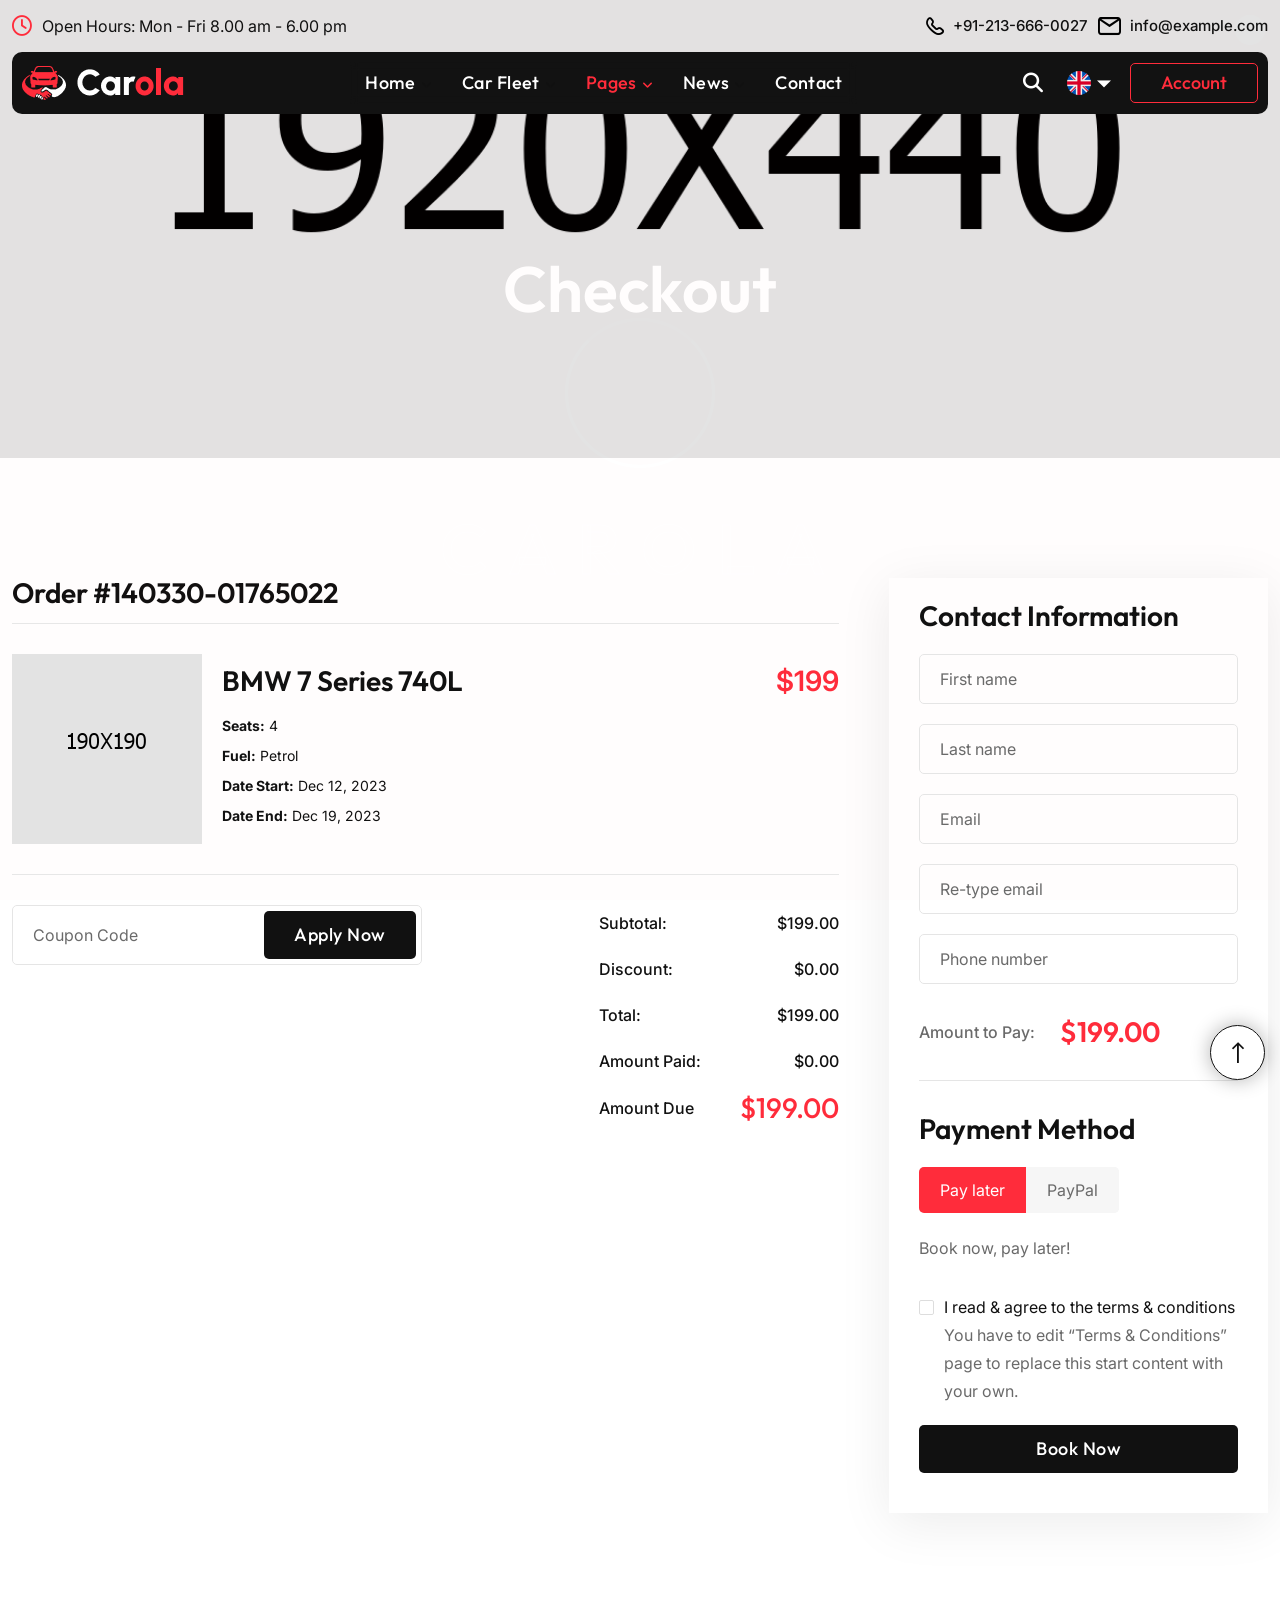
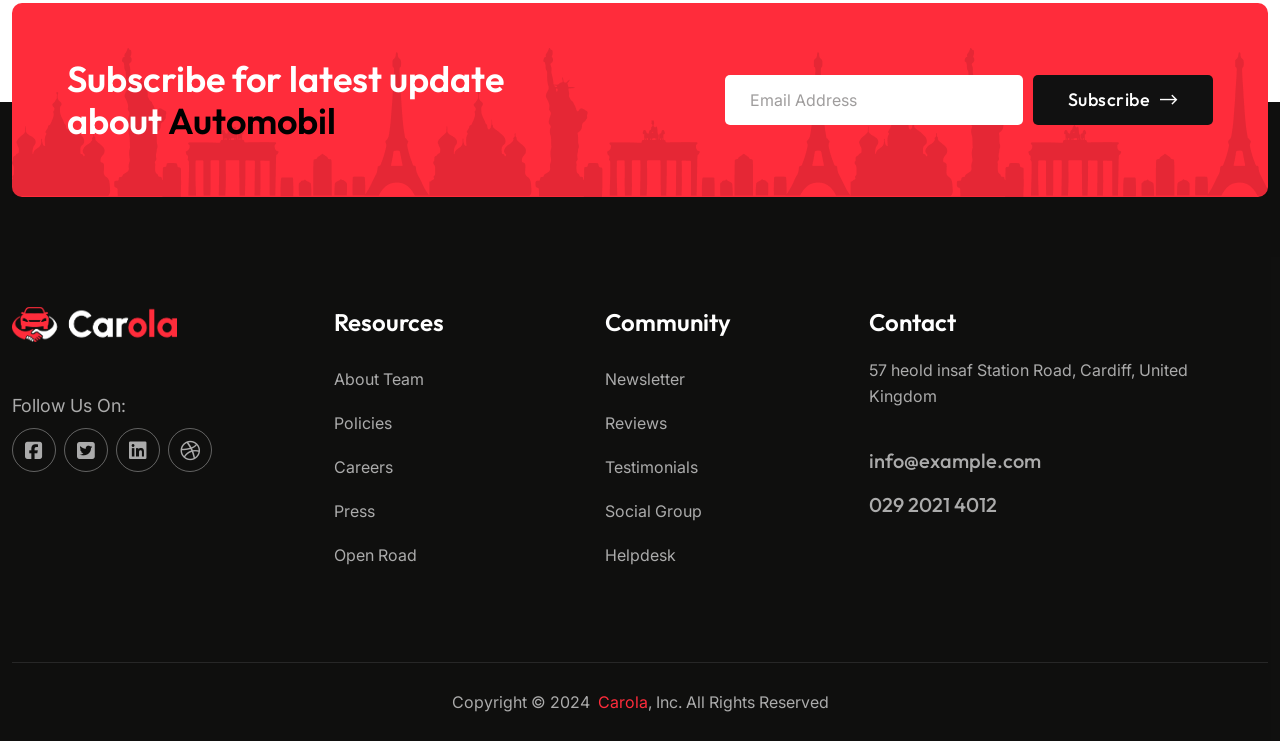
<file: Carola.WebUI/wwwroot/carola pack/carola/checkout.html>
<!DOCTYPE html>
<html lang="en">
<head>
    <meta charset="utf-8">
    <meta http-equiv="X-UA-Compatible" content="IE=edge">
    <meta name="viewport" content="width=device-width, initial-scale=1.0, maximum-scale=1.0, user-scalable=0">

    <title>Carola - HTML 5 Template Preview</title>

    <link href="assets/css/bootstrap.css" rel="stylesheet">    
    <link href="assets/css/fontawesome-all.css" rel="stylesheet">  
    <link href="assets/css/iconfont.css" rel="stylesheet">  
    <link href="assets/css/owl.css" rel="stylesheet">
    <link href="assets/css/global.css" rel="stylesheet">
    <link href="assets/css/jquery.fancybox.min.css" rel="stylesheet">
    <link href="assets/css/elements-css/header.css" rel="stylesheet">
    <link href="assets/css/elements-css/footer.css" rel="stylesheet">
    <link href="assets/css/elements-css/booking-form.css" rel="stylesheet">
    <link href="assets/language-switcher/polyglot-language-switcher.css" rel="stylesheet" />
    <link href="assets/css/daterangepicker.css" rel="stylesheet">
    <link href="assets/css/jquery-ui.css" rel="stylesheet">
    <link href="assets/css/style.css" rel="stylesheet">
    <link href="assets/css/responsive.css" rel="stylesheet">

    <!-- Fav Icon -->
    <link rel="shortcut icon" href="assets/images/favicon.png" type="image/x-icon">
    <link rel="icon" href="assets/images/favicon.png" type="image/x-icon">
    <!-- End Fav Icon -->

    <!-- Google Fonts -->
    <link href="https://fonts.googleapis.com/css2?family=Inter:wght@300;400;500;600;700;800;900&display=swap" rel="stylesheet">
    <link href="https://fonts.googleapis.com/css2?family=Outfit:wght@100..900&display=swap" rel="stylesheet">
    <!-- End Google Fonts -->

</head>

<!-- Page Wrapper -->
<body class="boxed_wrapper">

<!-- preloader -->
<div class="loader-wrap">
    <div class="preloader">
        <div class="preloader-close">x</div>
        <div id="handle-preloader" class="handle-preloader">
            <div class="animation-preloader">
                <div class="spinner"></div>
                <div class="txt-loading">
                    <span data-text-preloader="C" class="letters-loading">
                        C
                    </span>
                    <span data-text-preloader="a" class="letters-loading">
                        a
                    </span>
                    <span data-text-preloader="r" class="letters-loading">
                        r
                    </span>
                    <span data-text-preloader="o" class="letters-loading">
                        o
                    </span>
                    <span data-text-preloader="l" class="letters-loading">
                        l
                    </span>
                    <span data-text-preloader="a" class="letters-loading">
                        a
                    </span>
                </div>
            </div>  
        </div>
    </div>
</div>
<!-- preloader end -->

<!--Search Popup-->
<div id="search-popup" class="search-popup">
    <div class="popup-inner">
        <div class="container">
            <div class="upper-box">
                <figure class="logo-box"><a href="index.html"><img src="assets/images/logo.png" alt=""></a></figure>
                <div class="close-search"><span class="fa-solid fa-xmark"></span></div>
            </div>
        </div>        
        <div class="overlay-layer"></div>
        <div class="container">
            <div class="search-form">
                <form method="post" action="index.html">
                    <div class="form-group">
                        <fieldset>
                            <input type="search" class="form-control" name="search-input" value="" placeholder="Type your keyword and hit" required >
                            <button type="submit"><i class="icon-50"></i></button>
                        </fieldset>
                    </div>
                </form>
            </div>
        </div>
    </div>
</div>
<!--End Search Popup-->

<!-- Main Header -->
<header class="header home-three">
    <!-- Header Top -->
    <div class="header-top-one">
        <div class="container">
            <div class="header-top-outer">
                <div class="header-top-info">
                    <i class="far fa-clock"></i>
                    <p>Open Hours: Mon - Fri 8.00 am - 6.00 pm</p>
                </div>
                <div class="header-top-contact-info">
                    <ul>
                        <li><i class="icon-22"></i><a href="#">+91-213-666-0027</a></li>
                        <li><i class="icon-23"></i><a href="#">info@example.com</a></li>
                    </ul>
                </div>
            </div>
        </div>
    </div>
    <!-- Header Top -->

    <!-- Main Header -->
    <div class="main_header">
        <div class="container"> 
            <div class="main_header_inner">
                <div class="main_header_logo">
                    <figure>
                        <a href="index.html"><img src="assets/images/logo-light.png" alt="Companny Logo"></a>
                    </figure>
                </div>
                <div class="main_header_menu menu_area">
                    <!--Mobile Navigation Toggler-->
                    <div class="mobile-nav-toggler">
                        <span class="icon-bar"></span>
                        <span class="icon-bar"></span>
                        <span class="icon-bar"></span>
                        <span class="icon-bar"></span>
                    </div>
                    <nav class="main-menu">
                        <div class="collapse navbar-collapse show" id="navbarSupportedContent">
                            <ul class="navigation">
                                <li class="dropdown"><a href="index.html">Home</a>
                                    <ul>
                                        <li><a href="index.html">Home One</a></li>
                                        <li><a href="index-2.html">Home Two</a></li>
                                        <li><a href="index-3.html">Home Three</a></li>
                                        <li><a href="index-4.html">Home Four</a></li>
                                        <li><a href="index-5.html">Home Five</a></li>
                                    </ul>
                                </li>
                                <li class="dropdown"><a href="index.html">Car Fleet</a>
                                    <ul>
                                        <li><a href="car-listing.html">Car Listing</a></li>
                                        <li><a href="car-listing-2.html">Car Listing 2</a></li>
                                        <li><a href="car-listing-3.html">Car Listing 3</a></li>
                                        <li><a href="car-listing-4.html">Car Listing 4</a></li>
                                        <li><a href="car-details.html">Car Details</a></li>
                                    </ul>
                                </li>
                                <li class="dropdown active"><a href="index.html">Pages</a>
                                    <ul>
                                        <li><a href="about-us.html">About Us</a></li>
                                        <li><a href="team.html">Our Team</a></li>
                                        <li><a href="faq.html">Faq</a></li>
                                        <li class="dropdown"><a href="index.html">Testimonials</a>
                                            <ul>
                                                <li><a href="testimonials.html">Testimonials</a></li>
                                                <li><a href="testimonials-2.html">Testimonials 2</a></li>
                                                <li><a href="testimonials-3.html">Testimonials 3</a></li>
                                            </ul>
                                        </li>                                        
                                        <li><a href="services-area.html">Service Areas</a></li>
                                        <li><a href="area-details.html">Area Details</a></li>
                                        <li><a href="gallery.html">Gallery</a></li>                                        
                                        <li><a href="pricing.html">Pricing</a></li>
                                        <li><a href="checkout.html">Checkout</a></li>
                                        <li><a href="error.html">404</a></li>
                                    </ul>
                                </li>
                                <li class="dropdown"><a href="index.html">News</a>
                                    <ul>
                                        <li><a href="blog-grid.html">Blog Grid</a></li>
                                        <li><a href="blog-standard.html">Blog Standard</a></li>
                                        <li><a href="blog-details.html">Blog Details</a></li>
                                    </ul>
                                </li>
                                <li><a href="contact.html">Contact</a></li>
                            </ul>
                        </div>
                    </nav>
                </div>
                <div class="header_right_content">
                    <button class="search-toggler"><i class="fas fa-search"></i></button>
                    <div class="language-switcher">
                        <div id="polyglotLanguageSwitcher">
                            <form action="#">
                                <select id="polyglot-language-options">
                                    <option id="en" value="en" selected></option>
                                    <option id="fr" value="fr"></option>
                                    <option id="de" value="de"></option>
                                    <option id="it" value="it"></option>
                                    <option id="es" value="es"></option>
                                </select>
                            </form>
                        </div>
                    </div>
                    <div class="link-btn"><a href="#" class="btn-style-one">Account</a></div>
                </div>
            </div>
        </div>
    </div>
    <!-- End Main Header -->

    <!-- Sticky Header-->
    <div class="sticky_header">
        <div class="container">
            <div class="main_header_inner">
                <div class="main_header_logo">
                    <figure>
                        <a href="index.html"><img src="assets/images/logo-light.png" alt="Companny Logo"></a>
                    </figure>
                </div>
                <div class="main_header_menu menu_area">
                    <nav class="main-menu">
                        <!--Keep This Empty / Menu will come through Javascript-->
                    </nav>
                </div>
                <div class="header_right_content">
                    <button class="search-toggler"><i class="fas fa-search"></i></button>
                    <div class="link-btn"><a href="#" class="btn-style-one">Account</a></div>
                </div>
            </div>            
        </div> 
    </div>
    <!-- End Sticky Header-->

    <!-- Mobile Menu  -->
    <div class="mobile-menu">
        <div class="menu-backdrop"></div>
        <div class="close-btn">X</div>        
        <nav class="menu-box">
            <div class="nav-logo"><a href="index.html"><img src="assets/images/mobile-logo.png" alt="" title=""></a></div>
            <div class="menu-outer"><!--Here Menu Will Come Automatically Via Javascript / Same Menu as in Header--></div>
            <div class="contact-info">
                <h4>Contact Info</h4>
                <ul>
                    <li>Chicago 12, Melborne City, USA</li>
                    <li><a href="tel:+8801682648101">+88 01682648101</a></li>
                    <li><a href="mailto:info@example.com">info@example.com</a></li>
                </ul>
            </div>
            <ul class="social-links centred">
                <li><a href="index.html"><span class="fab fa-twitter"></span></a></li>
                <li><a href="index.html"><span class="fab fa-facebook-square"></span></a></li>
                <li><a href="index.html"><span class="fab fa-pinterest-p"></span></a></li>
                <li><a href="index.html"><span class="fab fa-instagram"></span></a></li>
                <li><a href="index.html"><span class="fab fa-youtube"></span></a></li>
            </ul>
        </nav>
    </div>
    <!-- End Mobile Menu -->

</header>
<!-- End Main Header -->

<!-- Breadcrumb Section -->
<section class="breadcrumb-section" style="background-image: url(assets/images/background/inner-banner-bg-2.png);">
    <div class="container">
        <div class="banner-content">
            <h1>Checkout</h1>
        </div>
    </div>
</section>
<!-- Breadcrumb Section End -->

<!-- Checkout Section -->
<section class="checkout-section pt_120 pb_90">
    <div class="container">        
        <div class="row">
            <div class="col-xl-8 col-lg-8 col-md-12 col-sm-12">
                <div class="order-information">
                    <h3 class="title">Order #140330-01765022</h3>
                    <div class="order-outer-box">
                        <div class="product-image">
                            <img src="assets/images/resource/product-image-1.jpg" alt="">
                        </div>
                        <div class="product-info-box">
                            <div class="info-title-box">
                                <h3 class="product-name">BMW 7 Series 740L </h3>
                                <span class="price">$199</span>
                            </div>
                            <ul class="product-info-list">
                                <li><strong>Seats:</strong> 4</li>
                                <li><strong>Fuel:</strong> Petrol</li>
                                <li><strong>Date Start:</strong> Dec 12, 2023</li>
                                <li><strong>Date End:</strong> Dec 19, 2023</li>
                            </ul>
                        </div>                        
                    </div>
                    <div class="order-summary">
                        <form id="couponForm">
                            <input type="text" name="couponCode" placeholder="Coupon Code">
                            <button type="submit" class="btn-style-five">Apply Now</button>
                        </form>
                        <ul class="bill-history">
                            <li class="sub-total">Subtotal: <span>$199.00</span></li>
                            <li class="discount-amount">Discount: <span>$0.00</span></li>
                            <li class="total-amount">Total: <span>$199.00</span></li>
                            <li class="paid-amount">Amount Paid: <span>$0.00</span></li>
                            <li class="deu-amount">Amount Due <span>$199.00</span></li>
                        </ul>
                    </div>
                </div>
            </div>
            <div class="col-xl-4 col-lg-4 col-md-12 col-sm-12">
                <div class="bill-information">
                    <h3>Contact Information</h3>
                    <form class="contact-info" action="#" method="post">
                        <div class="form-group">
                            <input type="text" name="name" placeholder="First name" required>
                        </div>
                        <div class="form-group">
                            <input type="text" name="name" placeholder="Last name" required>
                        </div>
                        <div class="form-group">
                            <input type="email" name="email" placeholder="Email" required>
                        </div>
                        <div class="form-group">
                            <input type="r-email" name="r-email" placeholder="Re-type email" required>
                        </div>
                        <div class="form-group">
                            <input type="text" name="phone" placeholder="Phone number">
                        </div>
                        <div class="pay-bill">Amount to Pay: <span>$199.00</span></div>
                        <h3>Payment Method</h3>
                        <div class="payment-method">
                            <div class="payLater-box">
                                <input type="radio" id="payLater" name="payment" value="payLater" checked>
                                <label class="btn" for="payLater">Pay later</label>
                            </div>
                            <div class="paypal-box">
                                <input type="radio" id="payPal" name="payment" value="payPal">
                                <label class="btn" for="payPal">PayPal</label>
                            </div>                            
                        </div>
                        <p class="text">Book now, pay later!</p>
                        <div class="terms-checkbox">
                            <label class="checkbox-container">
                                <input type="checkbox">
                                <span class="checkmark"></span>
                                <h6>I read & agree to the terms & conditions</h6>
                                <p>You have to edit “Terms & Conditions” page to replace this start content with your own.</p>
                            </label>
                        </div>                        
                        <div class="form-group">
                            <button type="submit" class="btn-style-five">Book Now</button>
                        </div>
                    </form>
                </div>
            </div>
        </div>
    </div>
</section>
<!-- Checkout Section End -->

<!-- Subscribe Section -->
<section class="subscribe-section style-two">
    <div class="container">
        <div class="subscribe-inner">
            <div class="subscribe-layer-bg" style="background-image: url(assets/images/background/subscribe-inner-bg.png);"></div>
            <h3>Subscribe for latest update <br>about <span>Automobil</span></h3>
            <form action="contact.html" method="post" class="subscribe-form">
                <div class="form-group">
                    <input type="email" name="email" placeholder="Email Address">
                    <button type="submit" class="btn-style-seven">Subscribe <i class="icon-13"></i></button>
                </div>
            </form>
        </div>
    </div>
</section>
<!-- Subscribe Section End -->

<!-- Main Footer -->
<footer class="main_footer home-three pt_120">
    <div class="container">
        <div class="footer-top-outer">
            <div class="row">
                <div class="col-xl-3 col-lg-3 col-md-6 col-sm-12">
                    <div class="footer_widget footer_about_widget">
                        <figure class="footer_widget_logo">
                            <a href="index.html"><img src="assets/images/footer-logo.png" alt=""></a>
                        </figure>
                        <h6><strong>Follow Us On:</strong></h6>
                        <ul class="social-links">
                            <li><a href="#"><i class="fab fa-square-facebook"></i></a></li>
                            <li><a href="#"><i class="fab fa-square-twitter"></i></a></li>
                            <li><a href="#"><i class="fab fa-linkedin"></i></a></li>
                            <li><a href="#"><i class="fab fa-dribbble"></i></a></li>
                        </ul>
                    </div>
                </div>
                <div class="col-xl-3 col-lg-3 col-md-6 col-sm-12">
                    <div class="footer_widget footer_resources_widget">
                        <h4 class="footer_widget_title">Resources</h4>
                        <ul class="resources_page_list">
                            <li><a href="#">About Team</a></li>
                            <li><a href="#">Policies</a></li>
                            <li><a href="#">Careers</a></li>
                            <li><a href="#">Press</a></li>
                            <li><a href="#">Open Road</a></li>
                        </ul>
                    </div>
                </div>
                <div class="col-xl-2 col-lg-2 col-md-6 col-sm-12">
                    <div class="footer_widget footer_community_widget">
                        <h4 class="footer_widget_title">Community</h4>
                        <ul class="community_page_list">
                            <li><a href="#">Newsletter</a></li>
                            <li><a href="#">Reviews</a></li>
                            <li><a href="#">Testimonials</a></li>
                            <li><a href="#">Social Group</a></li>
                            <li><a href="#">Helpdesk</a></li>
                        </ul>
                    </div>
                </div>
                <div class="col-xl-4 col-lg-4 col-md-6 col-sm-12">
                    <div class="footer_widget footer_contact_widget">
                        <h4 class="footer_widget_title">Contact</h4>
                        <p>57 heold insaf Station Road, Cardiff, United Kingdom</p>
                        <ul class="footer-info-list">
                            <li><a href="#">info@example.com</a></li>
                            <li><a href="#">029 2021 4012</a></li>
                        </ul>
                    </div>
                </div>
            </div>
        </div>
        <div class="footer-bottom-outer">
            <div class="copyright">Copyright &copy; 2024 &nbsp;<a href="index.html">Carola</a> , Inc. All Rights Reserved</div>            
        </div>
    </div>
</footer>
<!-- Main Footer End -->

<!-- Scroll to Top -->
<button class="scroll-top scroll-to-target" data-target="html">
    <i class="icon-13"></i>
</button>
<!--End Scroll to Top -->

<!-- Include Js -->
<script src="assets/js/jquery-3.7.1.min.js"></script>
<script src="assets/js/jquery-ui.js"></script>
<script src="assets/js/moment.min.js"></script>
<script src="assets/js/daterangepicker.min.js"></script>
<script src="assets/js/bootstrap.min.js"></script>
<script src="assets/js/popper.min.js"></script>
<script src="assets/js/select2.min.js"></script>
<script src="assets/js/jquery.nice-select.min.js"></script>
<script src="assets/js/jquery.fancybox.js"></script>
<script src="assets/js/appear.js"></script>
<script src="assets/js/wow.js"></script>
<script src="assets/js/owl.js"></script>
<script src="assets/js/isotope.js"></script>
<script src="assets/js/validation.js"></script>
<script src="assets/language-switcher/jquery.polyglot.language.switcher.js"></script>
<script src="assets/js/main.js"></script>
<script src="assets/js/booking-form.js"></script>
<!-- End Include Js -->

</body>
<!-- End Page Wrapper -->
</html>
</file>
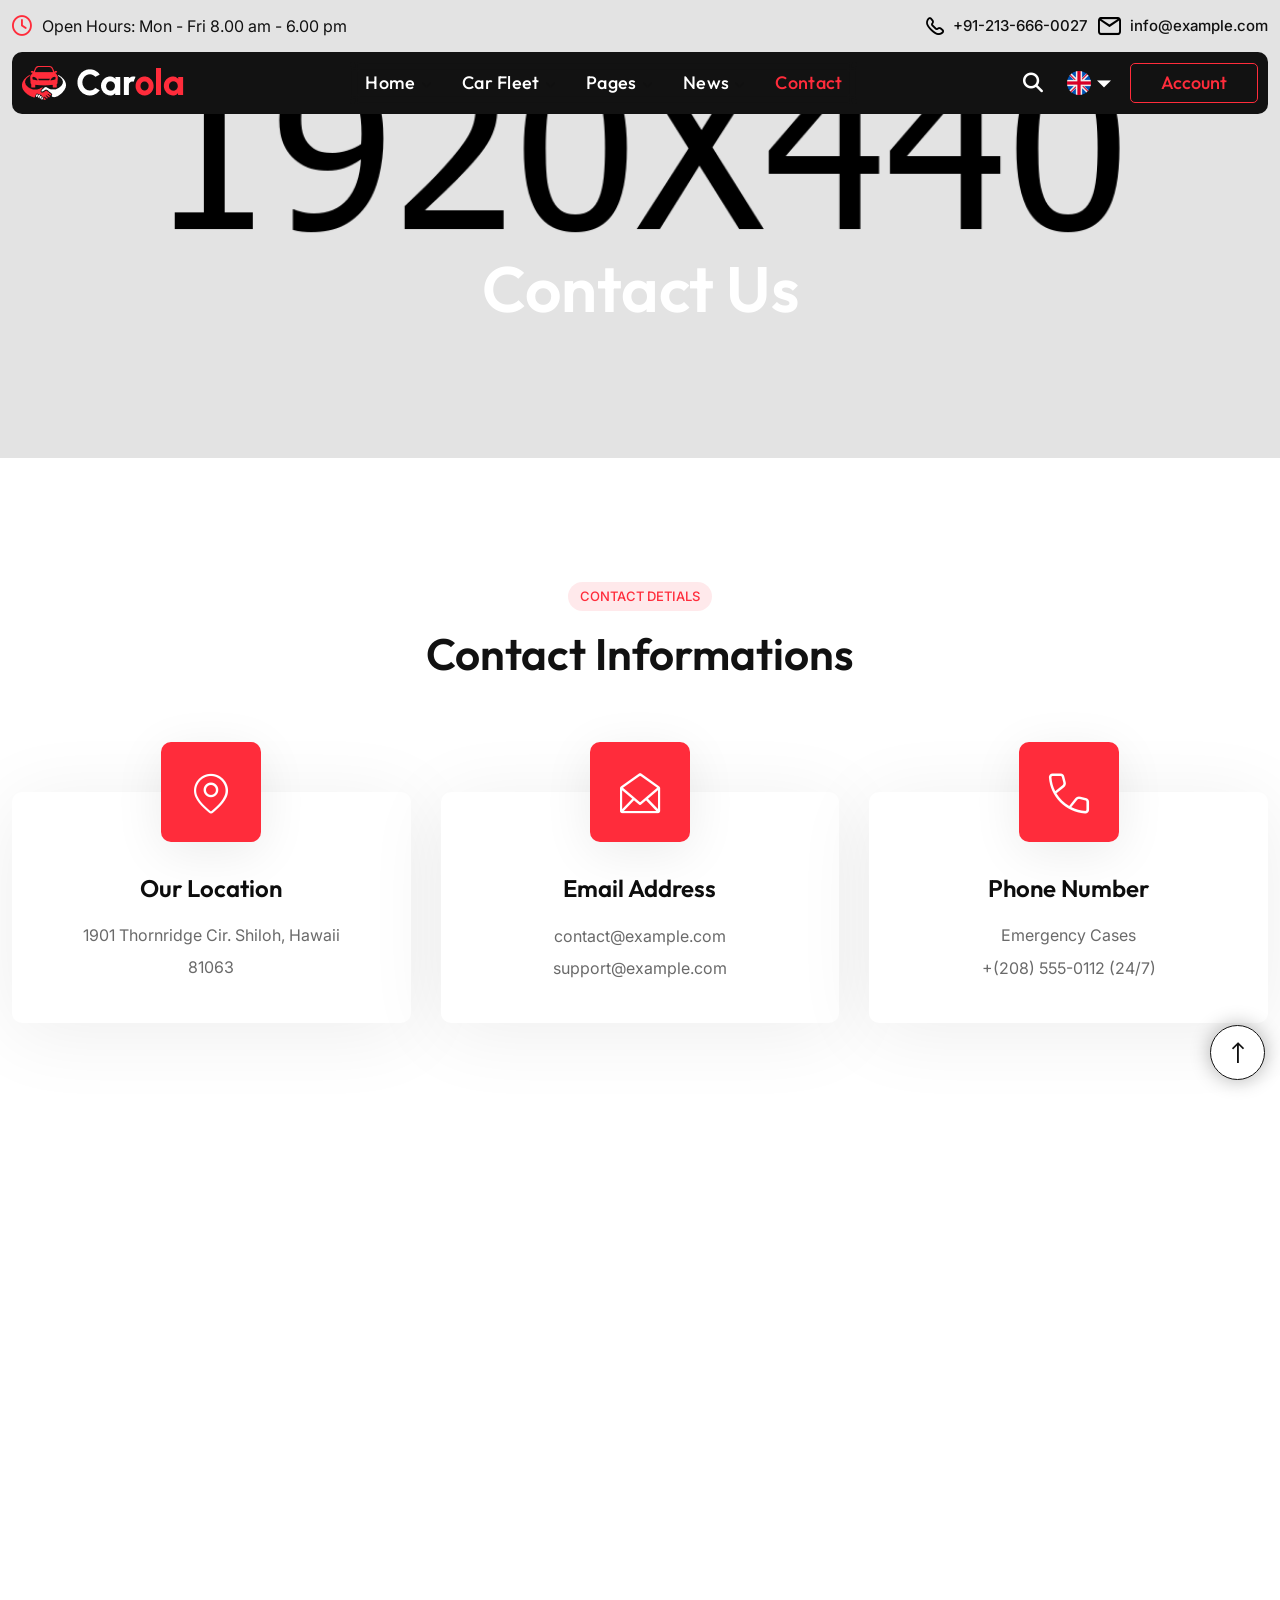
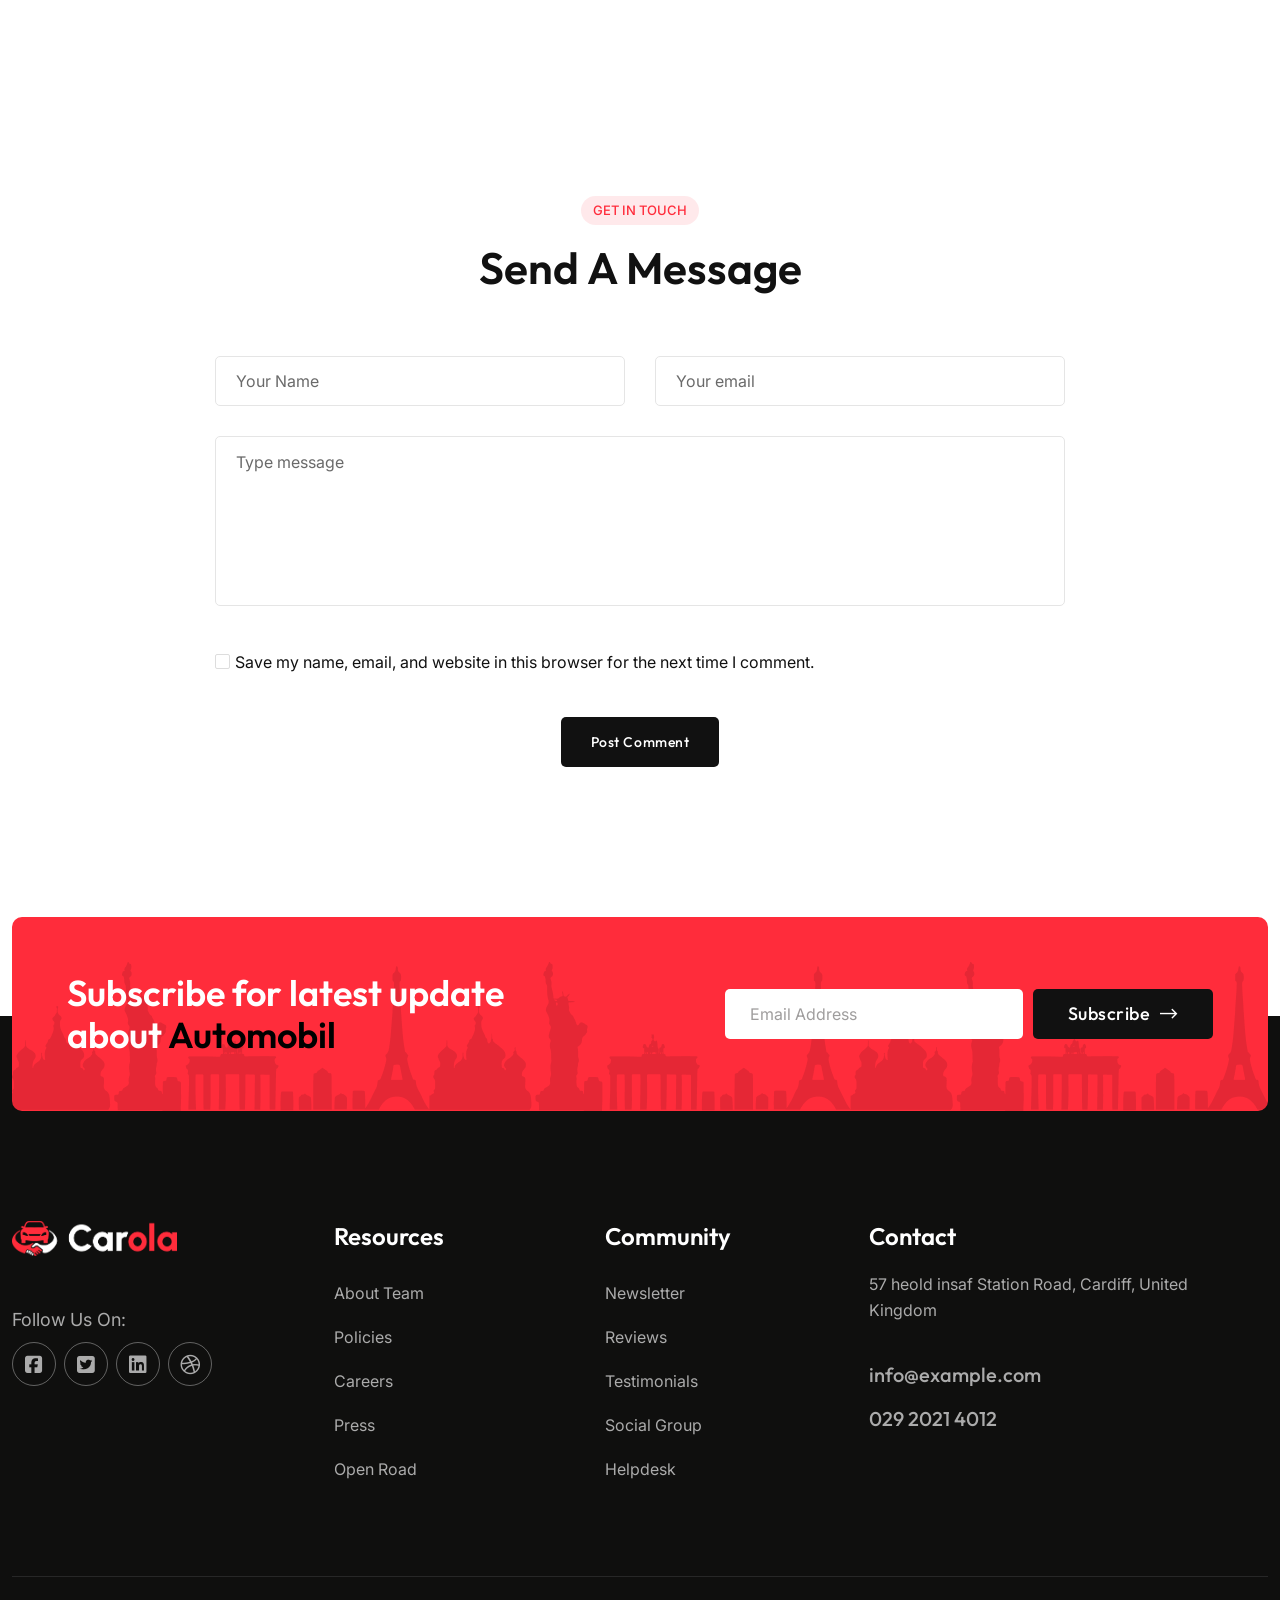
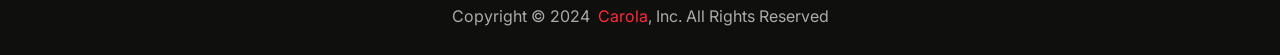
<file: Carola.WebUI/wwwroot/carola pack/carola/contact.html>
<!DOCTYPE html>
<html lang="en">
<head>
    <meta charset="utf-8">
    <meta http-equiv="X-UA-Compatible" content="IE=edge">
    <meta name="viewport" content="width=device-width, initial-scale=1.0, maximum-scale=1.0, user-scalable=0">

    <title>Carola - HTML 5 Template Preview</title>

    <link href="assets/css/bootstrap.css" rel="stylesheet">    
    <link href="assets/css/fontawesome-all.css" rel="stylesheet">  
    <link href="assets/css/iconfont.css" rel="stylesheet">  
    <link href="assets/css/owl.css" rel="stylesheet">
    <link href="assets/css/global.css" rel="stylesheet">
    <link href="assets/css/jquery.fancybox.min.css" rel="stylesheet">
    <link href="assets/css/elements-css/header.css" rel="stylesheet">
    <link href="assets/css/elements-css/footer.css" rel="stylesheet">
    <link href="assets/css/elements-css/booking-form.css" rel="stylesheet">
    <link href="assets/language-switcher/polyglot-language-switcher.css" rel="stylesheet" />
    <link href="assets/css/daterangepicker.css" rel="stylesheet">
    <link href="assets/css/jquery-ui.css" rel="stylesheet">
    <link href="assets/css/style.css" rel="stylesheet">
    <link href="assets/css/responsive.css" rel="stylesheet">

    <!-- Fav Icon -->
    <link rel="shortcut icon" href="assets/images/favicon.png" type="image/x-icon">
    <link rel="icon" href="assets/images/favicon.png" type="image/x-icon">
    <!-- End Fav Icon -->

    <!-- Google Fonts -->
    <link href="https://fonts.googleapis.com/css2?family=Inter:wght@300;400;500;600;700;800;900&display=swap" rel="stylesheet">
    <link href="https://fonts.googleapis.com/css2?family=Outfit:wght@100..900&display=swap" rel="stylesheet">
    <!-- End Google Fonts -->

</head>

<!-- Page Wrapper -->
<body class="boxed_wrapper">

<!-- preloader -->
<div class="loader-wrap">
    <div class="preloader">
        <div class="preloader-close">x</div>
        <div id="handle-preloader" class="handle-preloader">
            <div class="animation-preloader">
                <div class="spinner"></div>
                <div class="txt-loading">
                    <span data-text-preloader="C" class="letters-loading">
                        C
                    </span>
                    <span data-text-preloader="a" class="letters-loading">
                        a
                    </span>
                    <span data-text-preloader="r" class="letters-loading">
                        r
                    </span>
                    <span data-text-preloader="o" class="letters-loading">
                        o
                    </span>
                    <span data-text-preloader="l" class="letters-loading">
                        l
                    </span>
                    <span data-text-preloader="a" class="letters-loading">
                        a
                    </span>
                </div>
            </div>  
        </div>
    </div>
</div>
<!-- preloader end -->

<!--Search Popup-->
<div id="search-popup" class="search-popup">
    <div class="popup-inner">
        <div class="container">
            <div class="upper-box">
                <figure class="logo-box"><a href="index.html"><img src="assets/images/logo.png" alt=""></a></figure>
                <div class="close-search"><span class="fa-solid fa-xmark"></span></div>
            </div>
        </div>        
        <div class="overlay-layer"></div>
        <div class="container">
            <div class="search-form">
                <form method="post" action="index.html">
                    <div class="form-group">
                        <fieldset>
                            <input type="search" class="form-control" name="search-input" value="" placeholder="Type your keyword and hit" required >
                            <button type="submit"><i class="icon-50"></i></button>
                        </fieldset>
                    </div>
                </form>
            </div>
        </div>
    </div>
</div>
<!--End Search Popup-->

<!-- Main Header -->
<header class="header home-three">
    <!-- Header Top -->
    <div class="header-top-one">
        <div class="container">
            <div class="header-top-outer">
                <div class="header-top-info">
                    <i class="far fa-clock"></i>
                    <p>Open Hours: Mon - Fri 8.00 am - 6.00 pm</p>
                </div>
                <div class="header-top-contact-info">
                    <ul>
                        <li><i class="icon-22"></i><a href="#">+91-213-666-0027</a></li>
                        <li><i class="icon-23"></i><a href="#">info@example.com</a></li>
                    </ul>
                </div>
            </div>
        </div>
    </div>
    <!-- Header Top -->

    <!-- Main Header -->
    <div class="main_header">
        <div class="container"> 
            <div class="main_header_inner">
                <div class="main_header_logo">
                    <figure>
                        <a href="index.html"><img src="assets/images/logo-light.png" alt="Companny Logo"></a>
                    </figure>
                </div>
                <div class="main_header_menu menu_area">
                    <!--Mobile Navigation Toggler-->
                    <div class="mobile-nav-toggler">
                        <span class="icon-bar"></span>
                        <span class="icon-bar"></span>
                        <span class="icon-bar"></span>
                        <span class="icon-bar"></span>
                    </div>
                    <nav class="main-menu">
                        <div class="collapse navbar-collapse show" id="navbarSupportedContent">
                            <ul class="navigation">
                                <li class="dropdown"><a href="index.html">Home</a>
                                    <ul>
                                        <li><a href="index.html">Home One</a></li>
                                        <li><a href="index-2.html">Home Two</a></li>
                                        <li><a href="index-3.html">Home Three</a></li>
                                        <li><a href="index-4.html">Home Four</a></li>
                                        <li><a href="index-5.html">Home Five</a></li>
                                    </ul>
                                </li>
                                <li class="dropdown"><a href="index.html">Car Fleet</a>
                                    <ul>
                                        <li><a href="car-listing.html">Car Listing</a></li>
                                        <li><a href="car-listing-2.html">Car Listing 2</a></li>
                                        <li><a href="car-listing-3.html">Car Listing 3</a></li>
                                        <li><a href="car-listing-4.html">Car Listing 4</a></li>
                                        <li><a href="car-details.html">Car Details</a></li>
                                    </ul>
                                </li>
                                <li class="dropdown"><a href="index.html">Pages</a>
                                    <ul>
                                        <li><a href="about-us.html">About Us</a></li>
                                        <li><a href="team.html">Our Team</a></li>
                                        <li><a href="faq.html">Faq</a></li>
                                        <li class="dropdown"><a href="index.html">Testimonials</a>
                                            <ul>
                                                <li><a href="testimonials.html">Testimonials</a></li>
                                                <li><a href="testimonials-2.html">Testimonials 2</a></li>
                                                <li><a href="testimonials-3.html">Testimonials 3</a></li>
                                            </ul>
                                        </li>                                        
                                        <li><a href="services-area.html">Service Areas</a></li>
                                        <li><a href="area-details.html">Area Details</a></li>
                                        <li><a href="gallery.html">Gallery</a></li>                                        
                                        <li><a href="pricing.html">Pricing</a></li>
                                        <li><a href="checkout.html">Checkout</a></li>
                                        <li><a href="error.html">404</a></li>
                                    </ul>
                                </li>
                                <li class="dropdown"><a href="index.html">News</a>
                                    <ul>
                                        <li><a href="blog-grid.html">Blog Grid</a></li>
                                        <li><a href="blog-standard.html">Blog Standard</a></li>
                                        <li><a href="blog-details.html">Blog Details</a></li>
                                    </ul>
                                </li>
                                <li class="active"><a href="contact.html">Contact</a></li>
                            </ul>
                        </div>
                    </nav>
                </div>
                <div class="header_right_content">
                    <button class="search-toggler"><i class="fas fa-search"></i></button>
                    <div class="language-switcher">
                        <div id="polyglotLanguageSwitcher">
                            <form action="#">
                                <select id="polyglot-language-options">
                                    <option id="en" value="en" selected></option>
                                    <option id="fr" value="fr"></option>
                                    <option id="de" value="de"></option>
                                    <option id="it" value="it"></option>
                                    <option id="es" value="es"></option>
                                </select>
                            </form>
                        </div>
                    </div>
                    <div class="link-btn"><a href="#" class="btn-style-one">Account</a></div>
                </div>
            </div>
        </div>
    </div>
    <!-- End Main Header -->

    <!-- Sticky Header-->
    <div class="sticky_header">
        <div class="container">
            <div class="main_header_inner">
                <div class="main_header_logo">
                    <figure>
                        <a href="index.html"><img src="assets/images/logo-light.png" alt="Companny Logo"></a>
                    </figure>
                </div>
                <div class="main_header_menu menu_area">
                    <nav class="main-menu">
                        <!--Keep This Empty / Menu will come through Javascript-->
                    </nav>
                </div>
                <div class="header_right_content">
                    <button class="search-toggler"><i class="fas fa-search"></i></button>
                    <div class="link-btn"><a href="#" class="btn-style-one">Account</a></div>
                </div>
            </div>            
        </div> 
    </div>
    <!-- End Sticky Header-->

    <!-- Mobile Menu  -->
    <div class="mobile-menu">
        <div class="menu-backdrop"></div>
        <div class="close-btn">X</div>        
        <nav class="menu-box">
            <div class="nav-logo"><a href="index.html"><img src="assets/images/mobile-logo.png" alt="" title=""></a></div>
            <div class="menu-outer"><!--Here Menu Will Come Automatically Via Javascript / Same Menu as in Header--></div>
            <div class="contact-info">
                <h4>Contact Info</h4>
                <ul>
                    <li>Chicago 12, Melborne City, USA</li>
                    <li><a href="tel:+8801682648101">+88 01682648101</a></li>
                    <li><a href="mailto:info@example.com">info@example.com</a></li>
                </ul>
            </div>
            <ul class="social-links centred">
                <li><a href="index.html"><span class="fab fa-twitter"></span></a></li>
                <li><a href="index.html"><span class="fab fa-facebook-square"></span></a></li>
                <li><a href="index.html"><span class="fab fa-pinterest-p"></span></a></li>
                <li><a href="index.html"><span class="fab fa-instagram"></span></a></li>
                <li><a href="index.html"><span class="fab fa-youtube"></span></a></li>
            </ul>
        </nav>
    </div>
    <!-- End Mobile Menu -->

</header>
<!-- End Main Header -->

<!-- Breadcrumb Section -->
<section class="breadcrumb-section" style="background-image: url(assets/images/background/inner-banner-bg-4.png);">
    <div class="container">
        <div class="banner-content">
            <h1>Contact Us</h1>
        </div>
    </div>
</section>
<!-- Breadcrumb Section End -->

<!-- Contact Details Section -->
<section class="contact-details-section pt_120 pb_90">
    <div class="container">
        <div class="section-title centred mb_60">
            <span class="sub-title">Contact Detials</span>
            <h2 class="title">Contact Informations</h2>
        </div>
        <div class="row">
            <div class="col-xl-4 col-lg-4 col-md-6 col-sm-12">
                <div class="contact-info-item centred">
                    <div class="contact-info-icon">
                        <i class="icon-49"></i>
                    </div>
                    <h4 class="contact-info-title">Our Location</h4>
                    <div class="contact-info-text">
                        <p>1901 Thornridge Cir. Shiloh, Hawaii 81063</p>
                    </div>
                </div>
            </div>
            <div class="col-xl-4 col-lg-4 col-md-6 col-sm-12">
                <div class="contact-info-item centred">
                    <div class="contact-info-icon">
                        <i class="icon-50"></i>
                    </div>
                    <h4 class="contact-info-title">Email Address</h4>
                    <div class="contact-info-text">
                        <a href="#">contact@example.com</a>
                        <a href="#">support@example.com</a>
                    </div>                        
                </div>
            </div>
            <div class="col-xl-4 col-lg-4 col-md-6 col-sm-12">
                <div class="contact-info-item centred">
                    <div class="contact-info-icon">
                        <i class="icon-51"></i>
                    </div>
                    <h4 class="contact-info-title">Phone Number</h4>
                    <div class="contact-info-text">
                        <p>Emergency Cases</p>
                        <a href="#">+(208) 555-0112 (24/7)</a>
                    </div>
                </div>
            </div>
        </div>
    </div>
</section>
<!-- Contact Details Section End -->

<!-- Google Map Section -->
<section class="google-map-section">
    <div class="container">
        <iframe src="https://www.google.com/maps/embed?pb=!1m18!1m12!1m3!1d1980.065606883327!2d-73.87134661653042!3d40.708731123731674!2m3!1f0!2f0!3f0!3m2!1i1024!2i768!4f13.1!3m3!1m2!1s0x89c25e72880ceaf3%3A0x5f9bdf282a54d261!2sThe%20Shops%20at%20Atlas%20Park!5e0!3m2!1sen!2sbd!4v1716089063707!5m2!1sen!2sbd" style="border:0;" allowfullscreen="" loading="lazy" referrerpolicy="no-referrer-when-downgrade"></iframe>
    </div>
</section>
<!-- Google Map Section End -->

<!-- Contact Section -->
<section class="contact-section pt_120 pb_120">
    <div class="container">
        <div class="section-title centred mb_60">
            <span class="sub-title">Get in Touch</span>
            <h2 class="title">Send a Message</h2>
        </div>
        <form action="#" method="post" class="default-form">
            <div class="row">
                <div class="col-lg-6 col-md-6 col-sm-12 form-group">
                    <input type="text" name="name" placeholder="Your Name" required>
                </div>
                <div class="col-lg-6 col-md-6 col-sm-12 form-group">
                    <input type="email" name="email" placeholder="Your email" required>
                </div>
                <div class="col-lg-12 col-md-12 col-sm-12 form-group">
                    <textarea name="message" placeholder="Type message"></textarea>
                </div>
                <div class="col-lg-12 col-md-12 col-sm-12 form-group">
                    <div class="check-box">
                        <input class="check" type="checkbox" id="checkbox33">
                        <label for="checkbox33">Save my name, email, and website in this browser for the next time I comment.</label>
                    </div>                                            
                </div>
                <div class="col-lg-12 col-md-12 col-sm-12 form-group centred">
                    <button type="submit" class="btn-style-five">Post Comment</button>
                </div>
            </div>
        </form>
    </div>
</section>
<!-- Contact Section End -->

<!-- Subscribe Section -->
<section class="subscribe-section style-two">
    <div class="container">
        <div class="subscribe-inner">
            <div class="subscribe-layer-bg" style="background-image: url(assets/images/background/subscribe-inner-bg.png);"></div>
            <h3>Subscribe for latest update <br>about <span>Automobil</span></h3>
            <form action="contact.html" method="post" class="subscribe-form">
                <div class="form-group">
                    <input type="email" name="email" placeholder="Email Address">
                    <button type="submit" class="btn-style-seven">Subscribe <i class="icon-13"></i></button>
                </div>
            </form>
        </div>
    </div>
</section>
<!-- Subscribe Section End -->

<!-- Main Footer -->
<footer class="main_footer home-three pt_120">
    <div class="container">
        <div class="footer-top-outer">
            <div class="row">
                <div class="col-xl-3 col-lg-3 col-md-6 col-sm-12">
                    <div class="footer_widget footer_about_widget">
                        <figure class="footer_widget_logo">
                            <a href="index.html"><img src="assets/images/footer-logo.png" alt=""></a>
                        </figure>
                        <h6><strong>Follow Us On:</strong></h6>
                        <ul class="social-links">
                            <li><a href="#"><i class="fab fa-square-facebook"></i></a></li>
                            <li><a href="#"><i class="fab fa-square-twitter"></i></a></li>
                            <li><a href="#"><i class="fab fa-linkedin"></i></a></li>
                            <li><a href="#"><i class="fab fa-dribbble"></i></a></li>
                        </ul>
                    </div>
                </div>
                <div class="col-xl-3 col-lg-3 col-md-6 col-sm-12">
                    <div class="footer_widget footer_resources_widget">
                        <h4 class="footer_widget_title">Resources</h4>
                        <ul class="resources_page_list">
                            <li><a href="#">About Team</a></li>
                            <li><a href="#">Policies</a></li>
                            <li><a href="#">Careers</a></li>
                            <li><a href="#">Press</a></li>
                            <li><a href="#">Open Road</a></li>
                        </ul>
                    </div>
                </div>
                <div class="col-xl-2 col-lg-2 col-md-6 col-sm-12">
                    <div class="footer_widget footer_community_widget">
                        <h4 class="footer_widget_title">Community</h4>
                        <ul class="community_page_list">
                            <li><a href="#">Newsletter</a></li>
                            <li><a href="#">Reviews</a></li>
                            <li><a href="#">Testimonials</a></li>
                            <li><a href="#">Social Group</a></li>
                            <li><a href="#">Helpdesk</a></li>
                        </ul>
                    </div>
                </div>
                <div class="col-xl-4 col-lg-4 col-md-6 col-sm-12">
                    <div class="footer_widget footer_contact_widget">
                        <h4 class="footer_widget_title">Contact</h4>
                        <p>57 heold insaf Station Road, Cardiff, United Kingdom</p>
                        <ul class="footer-info-list">
                            <li><a href="#">info@example.com</a></li>
                            <li><a href="#">029 2021 4012</a></li>
                        </ul>
                    </div>
                </div>
            </div>
        </div>
        <div class="footer-bottom-outer">
            <div class="copyright">Copyright &copy; 2024 &nbsp;<a href="index.html">Carola</a> , Inc. All Rights Reserved</div>            
        </div>
    </div>
</footer>
<!-- Main Footer End -->

<!-- Scroll to Top -->
<button class="scroll-top scroll-to-target" data-target="html">
    <i class="icon-13"></i>
</button>
<!--End Scroll to Top -->

<!-- Include Js -->
<script src="assets/js/jquery-3.7.1.min.js"></script>
<script src="assets/js/jquery-ui.js"></script>
<script src="assets/js/moment.min.js"></script>
<script src="assets/js/daterangepicker.min.js"></script>
<script src="assets/js/bootstrap.min.js"></script>
<script src="assets/js/popper.min.js"></script>
<script src="assets/js/select2.min.js"></script>
<script src="assets/js/jquery.nice-select.min.js"></script>
<script src="assets/js/jquery.fancybox.js"></script>
<script src="assets/js/appear.js"></script>
<script src="assets/js/wow.js"></script>
<script src="assets/js/owl.js"></script>
<script src="assets/js/isotope.js"></script>
<script src="assets/js/validation.js"></script>
<script src="assets/language-switcher/jquery.polyglot.language.switcher.js"></script>
<script src="assets/js/main.js"></script>
<script src="assets/js/booking-form.js"></script>
<!-- End Include Js -->

</body>
<!-- End Page Wrapper -->
</html>
</file>
<file: Carola.WebUI/wwwroot/carola pack/carola/assets/css/iconfont.css>
@font-face {
  font-family: 'icomoon';
  src:  url('../fonts/icomoon.eot?2ifihz');
  src:  url('../fonts/icomoon.eot?2ifihz#iefix') format('embedded-opentype'),
    url('../fonts/icomoon.ttf?2ifihz') format('truetype'),
    url('../fonts/icomoon.woff?2ifihz') format('woff'),
    url('../fonts/icomoon.svg?2ifihz#icomoon') format('svg');
  font-weight: normal;
  font-style: normal;
  font-display: block;
}

[class^="icon-"], [class*=" icon-"] {
  /* use !important to prevent issues with browser extensions that change fonts */
  font-family: 'icomoon' !important;
  speak: never;
  font-style: normal;
  font-weight: normal;
  font-variant: normal;
  text-transform: none;
  line-height: 1;

  /* Better Font Rendering =========== */
  -webkit-font-smoothing: antialiased;
  -moz-osx-font-smoothing: grayscale;
}

.icon-1:before {
  content: "\e900";
}
.icon-2:before {
  content: "\e901";
}
.icon-3:before {
  content: "\e902";
}
.icon-4:before {
  content: "\e903";
}
.icon-5:before {
  content: "\e904";
}
.icon-6:before {
  content: "\e905";
}
.icon-7:before {
  content: "\e906";
}
.icon-8:before {
  content: "\e907";
}
.icon-9:before {
  content: "\e908";
}
.icon-10:before {
  content: "\e909";
}
.icon-11:before {
  content: "\e90a";
}
.icon-12:before {
  content: "\e90b";
}
.icon-13:before {
  content: "\e90c";
}
.icon-14:before {
  content: "\e90d";
}
.icon-15:before {
  content: "\e90e";
}
.icon-16:before {
  content: "\e90f";
}
.icon-17:before {
  content: "\e910";
}
.icon-18:before {
  content: "\e911";
}
.icon-19:before {
  content: "\e912";
}
.icon-20:before {
  content: "\e913";
}
.icon-21:before {
  content: "\e914";
}
.icon-22:before {
  content: "\e915";
}
.icon-23:before {
  content: "\e916";
}
.icon-24:before {
  content: "\e917";
}
.icon-25:before {
  content: "\e918";
}
.icon-26:before {
  content: "\e919";
}
.icon-27:before {
  content: "\e91a";
}
.icon-28:before {
  content: "\e91b";
}
.icon-29:before {
  content: "\e91c";
}
.icon-30:before {
  content: "\e91d";
}
.icon-31:before {
  content: "\e91e";
}
.icon-32:before {
  content: "\e91f";
}
.icon-33:before {
  content: "\e920";
}
.icon-34:before {
  content: "\e921";
}
.icon-35:before {
  content: "\e922";
}
.icon-36:before {
  content: "\e923";
}
.icon-37:before {
  content: "\e924";
}
.icon-38:before {
  content: "\e925";
}
.icon-39:before {
  content: "\e926";
}
.icon-40:before {
  content: "\e927";
}
.icon-41:before {
  content: "\e928";
}
.icon-42:before {
  content: "\e929";
}
.icon-43:before {
  content: "\e92a";
}
.icon-44:before {
  content: "\e92b";
}
.icon-45:before {
  content: "\e92c";
}
.icon-46:before {
  content: "\e92d";
}
.icon-47:before {
  content: "\e92e";
}
.icon-48:before {
  content: "\e92f";
}
.icon-49:before {
  content: "\e930";
}
.icon-50:before {
  content: "\e931";
}
.icon-51:before {
  content: "\e932";
}
.icon-52:before {
  content: "\e933";
}
.icon-53:before {
  content: "\e934";
}
.icon-54:before {
  content: "\e935";
}
</file>
<file: Carola.WebUI/wwwroot/carola pack/carola/assets/css/global.css>
:root{
    --primary-color: #111;
    --body-color: #6a6a6a;
    --grey-bg: #F6F6F6;
    --rating-color: #FFBA07;
    --theme-color: #FF2C3B;
    --primary-font: "Outfit", sans-serif;
    --secondary-font: 'Inter', sans-serif;
}
* {
    margin:0px;
    padding:0px;
    border:none;
    outline:none;
}
.row{
    --bs-gutter-x: 30px;
}
body {
    font-size:20px;    
    line-height:32px;
    font-weight:400;
    color: var(--body-color);
    background-size:cover;
    font-style: normal;
    font-family: var(--secondary-font);
    background-repeat:no-repeat;
    background-position:center top;
    -webkit-font-smoothing: antialiased;
}
.boxed_wrapper {
    position: relative;
    overflow-x: hidden;
    margin: 0 auto;
    width: 100%;
    background-color: #ffffff;
    min-width: 300px;
}
.boxed_wrapper.dark-bg {
    background-color: #060702;
}
.container-fulid{
    max-width: 1920px;
    width: 100%;
    margin: 0 auto;
}
.container{
    max-width: 1320px;
    width: 100%;
}
a{
    text-decoration:none;
    transition:all 500ms ease;
    -moz-transition:all 500ms ease;
    -webkit-transition:all 500ms ease;
    -ms-transition:all 500ms ease;
    -o-transition:all 500ms ease;
}  
a:hover{
    text-decoration:none;
    outline:none;
}  
input,button,select,textarea{
    font-weight: 400;
    font-size: 14px;
    background: transparent;
}  
::-webkit-input-placeholder {
    color: inherit;
}  
::-moz-input-placeholder {
    color: inherit;
}  
::-ms-input-placeholder {
    color: inherit;
}
ul,li{
    list-style:none;
    padding:0px;
    margin:0px; 
}
button:focus,
input:focus,
textarea:focus{
    outline: none;
    box-shadow: none;
}  
p{  
    font-style: normal;
    font-weight: 400;
    font-size: 16px;
    line-height: 24px;
    margin: 0;
    color: var(--primary-color);
    font-family: var(--secondary-font);
}  
h1,h2,h3,h4,h5,h6{
    margin: 0;
    color: var(--primary-color);
    font-family: var(--primary-font);
}
h1{
    font-size: 64px;
    line-height: 74px;
    font-weight: 700;
}
h2{
    font-size: 48px;
    line-height: 56px;
    font-weight: 700;
}
h3{
    font-size: 32px;
    line-height: 42px;
    font-weight: 700;
}
h4{
    font-size: 24px;
    line-height: 30px;
    font-weight: 700;
}
h5{
    font-size: 20px;
    line-height: 30px;
}
h6{
    font-size: 16px;
    line-height: 28px;
}
.centred{
    text-align: center;
}
figure{
    margin: 0px;
}
img {
    display: inline-block;
    max-width: 100%;
    height: auto;
    transition-delay: .1s;
    transition-timing-function: ease-in-out;
    transition-duration: .7s;
    transition-property: all;
}
/* Preloader */
.handle-preloader {
    align-items: center;
    -webkit-align-items: center;
    display: flex;
    display: -ms-flexbox;
    height: 100%;
    justify-content: center;
    -webkit-justify-content: center;
    position: fixed;
    left: 0;
    top: 0;
    width: 100%;
    background: var(--theme-color);
    z-index: 9999999;
}  
.preloader-close{
    position: fixed;
    z-index: 99999999;
    font-size: 18px;
    background: #fff;
    width: 30px;
    height: 30px;
    line-height: 26px;
    text-align: center;
    cursor: pointer;
    right: 15px;
    top: 15px;
    border-radius: 50%;
}  
.handle-preloader .animation-preloader {
    position: absolute;
    z-index: 100;
}  
.handle-preloader .animation-preloader .spinner{
    animation: spinner 1s infinite linear;
    border-radius: 50%;
    height: 150px;
    margin: 0 auto 45px auto;
    width: 150px;
}  
.handle-preloader .animation-preloader .txt-loading {
    text-align: center;
    user-select: none;
}  
.handle-preloader .animation-preloader .txt-loading .letters-loading:before{
    animation: letters-loading 4s infinite;
    content: attr(data-text-preloader);
    left: 0;
    opacity: 0;
    top:0;
    position: absolute;
}  
.handle-preloader .animation-preloader .txt-loading .letters-loading{
    font-family: var(--primary-font);
    font-weight: 500;
    letter-spacing: 15px;
    display: inline-block;
    position: relative;
    font-size: 70px;
    line-height: 70px;
    text-transform: uppercase;
    color: transparent;
    -webkit-text-stroke-width: 1px;
    -webkit-text-stroke-color: rgba(255, 255, 255, 0.30);
}  
.handle-preloader .animation-preloader .txt-loading .letters-loading:nth-child(2):before {animation-delay: 0.2s;}
.handle-preloader .animation-preloader .txt-loading .letters-loading:nth-child(3):before {animation-delay: 0.4s;}
.handle-preloader .animation-preloader .txt-loading .letters-loading:nth-child(4):before {animation-delay: 0.6s;}
.handle-preloader .animation-preloader .txt-loading .letters-loading:nth-child(5):before {animation-delay: 0.8s;}
.handle-preloader .animation-preloader .txt-loading .letters-loading:nth-child(6):before { animation-delay: 1s;}
.handle-preloader .animation-preloader .txt-loading .letters-loading:nth-child(7):before { animation-delay: 1.2s;}
.handle-preloader .animation-preloader .txt-loading .letters-loading:nth-child(8):before { animation-delay: 1.4s;}
.handle-preloader .loader-section {
    background-color: #ffffff;
    height: 100%;
    position: fixed;
    top: 0;
    width: calc(50% + 1px);
}  
.preloader .loaded .animation-preloader {
    opacity: 0;
    transition: 0.3s ease-out;
}  
.handle-preloader .animation-preloader .txt-loading .letters-loading{
    
}  
.handle-preloader .animation-preloader .txt-loading .letters-loading:before{
    color: #ffffff;
}  
.handle-preloader .animation-preloader .spinner{
    border: 3px solid #ffffff;
    border-top-color: rgba(255, 255, 255, 0.5); 
}  
/* AnimaciÃƒÂ³n del preloader */
@keyframes spinner {
    to {
        transform: rotateZ(360deg);
    }
}
@keyframes letters-loading {
    0%,
    75%,
    100% {
        opacity: 0;
        transform: rotateY(-90deg);
    }  
    25%,
    50% {
        opacity: 1;
        transform: rotateY(0deg);
    }
}
@media screen and (max-width: 767px) {
    .handle-preloader .animation-preloader .spinner {
        height: 8em;
        width: 8em;
    }
}
@media screen and (max-width: 500px) {
    .handle-preloader .animation-preloader .spinner {
        height: 7em;
        width: 7em;
    }
    .handle-preloader .animation-preloader .txt-loading .letters-loading {
        font-size: 30px; 
        letter-spacing: 10px;
    }
}
.social-links{
    display: flex;
    align-items: center;
    gap: 8px;
    flex-wrap: wrap;
}
.social-links li a{
    display: inline-block;
    font-size: 20px;
    width: 44px;
    height: 44px;
    line-height: 44px;
    text-align: center;
    border-radius: 30px;
    color: rgb(255 255 255 / 30%);
    border: 1px solid rgba(255, 255, 255, 0.35);
    transition: all .5s;
}
.social-links li a:hover{
    color: #fff;
    background-color: var(--theme-color);
    border-color: var(
    --theme-color);
}
.owl-dots-none .owl-dots,
.owl-nav-none .owl-nav{
  display: none !important;
}
.accordion_box .block .acc-content{
    display:none;
}  
.accordion_box .block .acc-content.current{
    display:block;  
}
.mr_30{
    margin-right: 30px;
}
.pt_50{
    padding-top: 50px;
}
.mb_60{
    margin-bottom: 60px;
}
.mb_50{
    margin-bottom: 50px;
}
.mb_30{
    margin-bottom: 30px;
}
.pt_120{
    padding-top: 120px;
}
.pb_120{
    padding-bottom: 120px;
}
.pb_90{
    padding-bottom: 90px;
}
.pb_60{
    padding-bottom: 60px;
}
.section-title-box{
    display: flex;
    align-items: flex-end;
    justify-content: space-between;
    margin-bottom: 60px;
}
.section-title.mb_60{
    margin-bottom: 60px;
}
.section-title span.sub-title{
    font-size: 13px;
    line-height: 19px;
    display: inline-block;
    font-weight: 500;
    margin-bottom: 15px;
    border-radius: 50px;
    color: var(--theme-color);    
    padding: 5px 12px;
    background: rgb(255 44 59 / 10%);
    text-transform: uppercase;
    font-family: var(--secondary-font);
}
.section-title h2.title{
    font-size: 44px;
    line-height: 56px;
    display: block;
    font-weight: 600;
    color: var(--primary-color);
    text-transform: capitalize;
    font-family: var(--primary-font);
}
.section-title.light h2.title{
    color: #ffffff;
}
@media only screen and (max-width: 1199px){
    .section-title h2.title{
        font-size: 36px;
        line-height: 46px;
    }
}
@media only screen and (max-width: 500px){
    .section-title h2.title{
        font-size: 30px;
        line-height: 40px;
    }
}
@-webkit-keyframes ripple {
    70% {
      -webkit-box-shadow: 0 0 0 30px rgba(255, 255, 255, 0);
              box-shadow: 0 0 0 30px rgba(255, 255, 255, 0);
    }
    100% {
      -webkit-box-shadow: 0 0 0 0 rgba(255, 255, 255, 0);
              box-shadow: 0 0 0 0 rgba(255, 255, 255, 0);
    }
}
@keyframes ripple {
    70% {
      -webkit-box-shadow: 0 0 0 30px rgba(255, 255, 255, 0);
              box-shadow: 0 0 0 30px rgba(255, 255, 255, 0);
    }
    100% {
      -webkit-box-shadow: 0 0 0 0 rgba(255, 255, 255, 0);
              box-shadow: 0 0 0 0 rgba(255, 255, 255, 0);
    }
}
.btn-style-one{
    font-size: 18px;
    font-style: normal;
    font-weight: 500;
    line-height: 26px;
    display: inline-block;
    border-radius: 5px;
    color: var(--theme-color);
    padding: 6px 30px 6px 30px;
    font-family: var(
    --primary-font);
    background: transparent;
    border: 1px solid var(--theme-color);
    transition: all .5s;
}
.btn-style-one:hover{
    color: var(--bs-white);
    background: var(--theme-color);
}
.btn-style-two{
    position: relative;
    display: inline-block;
    padding: 0px 25px;
    border-radius: 50px;
    background: var(--primary-color);
    color: #fff;
    border: 1px solid var(--primary-color);
    line-height: 56px;
    min-width: 160px;
    font-weight: 500;
    font-size: 18px;
    text-align: center;
    transition: all 0.5s ease;
    -moz-transition: all 0.5s ease;
    -ms-transition: all 0.5s ease;
    -o-transition: all 0.5s ease;
}
.btn-style-two:hover {
    background: #fff;
    color: var(--theme-color);
    border-color: var(--theme-color);
}
.btn-style-three{
    font-size: 18px;
    line-height: 28px;
    font-weight: 500;
    color: var(--primary-color);
    border-radius: 5px;
    display: inline-block;
    padding: 5px 20px;
    font-family: var(--primary-font);
    border: 1px solid var(--primary-color);
    transition: all 500ms;
}
.btn-style-three:hover{
    color: #ffffff;
    background: var(--theme-color);
    border-color: var(--theme-color);
}
.btn-style-four {
    color: #fff;
    font-family: var(--primary-font);
    font-size: 18px;
    font-weight: 500;
    line-height: 1;
    display: inline-block;
    letter-spacing: .54px;
    white-space: nowrap;
    background-color: var(--theme-color);
    padding: 20px 50px;
    border-radius: 5px;
    overflow: hidden;
    position: relative;
    z-index: 1;
}
.btn-style-four::after {
    position: absolute;
    content: "";
    display: block;
    left: -20%;
    right: -20%;
    top: -4%;
    height: 150%;
    width: 150%;
    bottom: 0;
    border-radius: 2px;
    background-color: #000;
    transform: skewX(45deg) scale(0,1);
    z-index: -1;
    transition: all .5s ease-out 0s;
}
.btn-style-four:hover {
    color: #fff
}
.btn-style-four:hover::after {
    transform: skewX(45deg) scale(1,1)
}
.btn-style-five {
    color: #fff;
    font-family: var(--primary-font);
    font-size: 14px;
    font-weight: 500;
    line-height: 20px;
    display: inline-block;
    letter-spacing: .54px;
    white-space: nowrap;
    background-color: var(--primary-color);
    padding: 10px 25px;
    border-radius: 5px;
    overflow: hidden;
    position: relative;
    z-index: 1;
}
.btn-style-five::after {
    position: absolute;
    content: "";
    display: block;
    left: -20%;
    right: -20%;
    top: -4%;
    height: 150%;
    width: 150%;
    bottom: 0;
    border-radius: 2px;
    background-color: var(--theme-color);
    transform: skewX(45deg) scale(0,1);
    z-index: -1;
    transition: all .5s ease-out 0s
}
.btn-style-five:hover {
    color: #fff
}
.btn-style-five:hover::after {
    transform: skewX(45deg) scale(1,1)
}
.btn-style-six {
    color: #fff;
    font-family: var(--primary-font);
    font-size: 18px;
    font-weight: 500;
    line-height: 20px;
    display: inline-block;
    letter-spacing: .54px;
    white-space: nowrap;
    padding: 10px 25px;
    border-radius: 5px;
    overflow: hidden;
    position: relative;
    z-index: 1;
    background-image: linear-gradient(270deg, rgb(255 255 255 / 6%), rgb(255 255 255 / 35%));
    border: 1px solid rgb(255 255 255 / 10%);
}
.btn-style-six::after {
    position: absolute;
    content: "";
    display: block;
    left: -20%;
    right: -20%;
    top: -4%;
    height: 150%;
    width: 150%;
    bottom: 0;
    border-radius: 2px;
    background-color: var(--theme-color);
    transform: skewX(45deg) scale(0,1);
    z-index: -1;
    transition: all .5s ease-out 0s
}
.btn-style-six:hover {
    color: #fff;
    border-color: var(--theme-color);
}
.btn-style-six:hover::after {
    transform: skewX(45deg) scale(1,1)
}
.btn-style-seven {
    position: relative;
    font-family: var(--primary-font);
    font-size: 18px;
    font-weight: 500;
    line-height: 30px;
    letter-spacing: .54px;
    white-space: nowrap;
    border-radius: 5px;
    overflow: hidden;    
    z-index: 1;
    color: #ffffff;
    background: var(--primary-color);
    display: flex;
    align-items: center;
    gap: 10px;
    padding: 10px 35px;
}
.btn-style-seven::after {
    position: absolute;
    content: "";
    display: block;
    left: -20%;
    right: -20%;
    top: -4%;
    height: 150%;
    width: 150%;
    bottom: 0;
    border-radius: 2px;
    background-color: #fff;
    transform: skewX(45deg) scale(0,1);
    z-index: -1;
    transition: all .5s ease-out 0s;
}
.btn-style-seven:hover {
    color: var(--theme-color);
}
.btn-style-seven:hover::after {
    transform: skewX(45deg) scale(1,1)
}
.btn-style-eight {
    position: relative;
    font-family: var(--primary-font);
    font-size: 18px;
    font-weight: 500;
    line-height: 30px;
    letter-spacing: .54px;
    white-space: nowrap;
    border-radius: 5px;
    overflow: hidden;    
    z-index: 1;
    color: var(--theme-color);
    background: rgb(255 44 59 / 10%);
    display: flex;
    align-items: center;
    justify-content: center;
    gap: 10px;
    padding: 10px 35px;
}
.btn-style-eight::after {
    position: absolute;
    content: "";
    display: block;
    left: -20%;
    right: -20%;
    top: -4%;
    height: 150%;
    width: 150%;
    bottom: 0;
    border-radius: 2px;
    background-color: var(--theme-color);
    transform: skewX(45deg) scale(0,1);
    z-index: -1;
    transition: all .5s ease-out 0s;
}
.btn-style-eight:hover {
    color: #ffffff;
}
.btn-style-eight:hover::after {
    transform: skewX(45deg) scale(1,1)
}
.border-divider{
    width: 100%;
    height: 1px;
    border-radius: 6px;
    background-color: #E5E5E5;
}
.grey-bg{
    background: var(--grey-bg);
}
.owl_nav_one.theme_carousel .owl-nav{
    position: absolute;
    top: calc( 50% - 30px);
    left: -90px;
    right: -90px;
}
.owl_nav_one.theme_carousel .owl-nav button{
    width: 60px;
    height: 60px;
    text-align: center;
    line-height: 60px;
    border-radius: 50%;
    color: #000000;
    font-size: 20px;
    background: #fff;
    z-index: 99;
    box-shadow: 0 10px 40px rgb(0 0 0 / 8%);
}
.owl_nav_one.theme_carousel .owl-nav button:hover{
    color: #ffffff;
    background: var(--theme-color);
}
.owl_nav_one.theme_carousel .owl-nav button.owl-prev{
    position: absolute;
    left: 0;
    top: calc(50% - 30px);
}
.owl_nav_one.theme_carousel .owl-nav button.owl-next{
    position: absolute;
    right: 0;
    top: calc(50% - 30px);
}
.owl_nav_two.theme_carousel .owl-nav{
    position: absolute;
    top: calc( 50% - 30px);
    left: -90px;
    right: -90px;
}
.owl_nav_two.theme_carousel .owl-nav button{
    width: 60px;
    height: 60px;
    text-align: center;
    line-height: 60px;
    border-radius: 50%;
    color: #fff;
    font-size: 20px;
    z-index: 99;
    box-shadow: 0 8.69px 43.46px rgb(0 0 0 / 25%);
    background: rgb(255 255 255 / 10%);
}
.owl_nav_two.theme_carousel .owl-nav button:hover{
    color: #ffffff;
    background: var(--theme-color);
}
.owl_nav_two.theme_carousel .owl-nav button.owl-prev{
    position: absolute;
    left: 0;
    top: calc(50% - 30px);
}
.owl_nav_two.theme_carousel .owl-nav button.owl-next{
    position: absolute;
    right: 0;
    top: calc(50% - 30px);
}
.owl_dot_one.theme_carousel .owl-dots{
    display: flex;
    align-items: center;
    justify-content: center;
    gap: 10px;
}
.owl_dot_one.theme_carousel .owl-dots button.owl-dot{
    position: relative;
    width: 10px;
    height: 10px;
    border-radius: 50%;
    background: transparent;
    border: 1px solid #303030;
}
.owl_dot_one.theme_carousel .owl-dots button.owl-dot:before{
    position: absolute;
    top: -5px;
    left: -5px;
    width: 18px;
    height: 18px;
    content: '';
    border-radius: 50%;
}
.owl_dot_one.theme_carousel .owl-dots button.owl-dot.active{
    background: var(--theme-color);
    border-color: var(--theme-color);
}
.owl_dot_one.theme_carousel .owl-dots button.owl-dot.active:before{
    border: 1px solid var(--theme-color);
}

/** Styled Pagination */
.pagination{
    position: relative;
    display: block;
}  
.pagination{
    position: relative;
    display: flex;
    align-items: center;
    gap: 5px;
    margin-top: 40px;
}
.pagination li a{
    position: relative;
    display: inline-block;
    font-size: 18px;
    font-family: var(--primary-font);
    color: var(--primary-color);
    font-weight: 500;
    height: 60px;
    width: 60px;
    line-height: 60px;
    background: #ffffff;
    text-align: center;
    border-radius: 50%;
    z-index: 1;
    transition: all 500ms ease;
}  
.pagination li a:hover,
.pagination li a.current{
    color: #fff;
    background-color: var(--theme-color);
}
.pagination li a i{
    position: relative;
    font-size: 20px;
}
/** Styled Pagination End */

@media only screen and (max-width: 500px){
    .pt_120 {
        padding-top: 60px;
    }
    .pb_120{
        padding-bottom: 60px;
    }
    .pb_90 {
        padding-bottom: 60px;
    }
    .section-title.mb_60{
        margin-bottom: 30px;
    }
}
</file>
<file: Carola.WebUI/wwwroot/carola pack/carola/assets/css/elements-css/header.css>
.search-popup {
    position: fixed;
    left: 0px;
    top: 0px;
    width: 100%;
    height: 100%;
    z-index: 99999;
    visibility: hidden;
    opacity: 0;
    padding: 50px;
    overflow: auto;
    background: rgba(0, 0, 0, 0.8);
    transform: translateY(101%);
    transition: all 700ms ease 0s;
}

.search-popup.popup-visible {
    transform: translateY(0%);
    visibility: visible;
    opacity: 1;
}

.search-popup .popup-inner {
    position: relative;
    padding: 50px;
    width: 100%;
    background: rgb(255, 255, 255);
}

.search-popup .upper-box {
    position: relative;
    display: flex;
    align-items: center;
    justify-content: space-between;
}

.search-popup .upper-box .logo-box {
    max-width: 250px;
}

.search-popup .overlay-layer {
    position: absolute;
    inset: 0px;
    display: block;
}

.search-popup .close-search {
    position: relative;
    font-size: 24px;
    color: var(--primary-color);
    cursor: pointer;
    z-index: 5;
    transition: all 500ms ease 0s;
}

.search-popup .close-search:hover {
    color: red;
}

.search-popup .search-form {
    position: relative;
    width: 100%;
    padding: 100px 0px;
}

.search-popup .search-form .form-group {
    position: relative;
    margin: 0px;
}

.search-popup .search-form fieldset input[type="search"] {
    position: relative;
    height: 90px;
    padding: 20px 50px 20px 0px;
    background: rgb(255, 255, 255);
    line-height: 30px;
    font-size: 24px;
    color: rgb(128, 128, 128);
    font-family: Inter, sans-serif;
    border-top: none;
    border-right: none;
    border-left: none;
    border-image: initial;
    border-radius: 0px;
    border-bottom: 1px solid rgb(229, 229, 229);
}

.search-popup .search-form fieldset button[type="submit"] {
    position: absolute;
    top: 30px;
    right: 0px;
    font-size: 22px;
    color: rgb(20, 20, 23);
    cursor: pointer;
    transition: all 500ms ease 0s;
}

.search-popup .search-form fieldset input[type="search"]:focus {
    border-color: rgb(20, 20, 23);
}

.search-popup .form-control:focus {
    box-shadow: none !important;
}

.header-top-one {
    position: relative;
    background: rgb(17, 17, 17);
}

.header-top-outer {
    display: flex;
    padding: 15px 0px;
    align-items: center;
    flex-wrap: wrap;
    gap: 15px;
    justify-content: space-between;
}

.header-top-info {
    display: flex;
    align-items: center;
    gap: 10px;
}

.header-top-info i {
    color: rgb(247, 245, 245);
}

.header-top-info p {
    color: rgb(247, 245, 245);
    font-size: 16px;
    line-height: 26px;
    font-weight: 400;
}

.header-top-social-icon ul {
    display: flex;
    align-items: center;
    gap: 30px;
}

.header-top-social-icon ul li strong {
    font-size: 16px;
    line-height: 26px;
    font-weight: 400;
    color: rgb(255, 255, 255);
}

.header-top-social-icon ul li a {
    color: rgb(255, 255, 255);
    font-size: 15px;
    line-height: 26px;
    font-weight: 400;
    transition: all 500ms ease 0s;
}

.header-top-social-icon ul li a:hover {
    color: var(--theme-color);
}

.main_header_inner {
    position: relative;
    display: flex;
    align-items: center;
    justify-content: space-between;
}

.header_right_content {
    display: flex;
    gap: 24px;
    align-items: center;
}

.main_header_inner .main_header_logo {
    max-width: 190px;
}

.main_header_inner .location-info {
    display: flex;
    gap: 9px;
    align-items: center;
}

.main_header_inner .location-info .map-icon {
    position: relative;
    width: 30px;
    height: 30px;
    line-height: 29px;
    text-align: center;
    display: block;
    border-radius: 15px;
    background-color: var(--secondary-color);
}

.main_header_inner .location-info address {
    font-size: 10px;
    line-height: 15px;
    font-weight: 500;
    margin-bottom: 0px;
    color: var(--bs-white);
}

.main_header_inner .search-toggler {
    font-size: 20px;
    color: rgb(0, 0, 0);
    text-align: center;
    cursor: pointer;
}

.main_header_inner .search-toggler:hover {
    color: var(--theme-color);
    border-color: var(--theme-color);
}

.main_header_inner .language-switcher {
    width: 24px;
    height: 24px;
    margin-right: 15px;
    border-radius: 50%;
    text-align: center;
}

.language-switcher #polyglotLanguageSwitcher a.current {
    padding: 12px 0px;
}

.header {
    position: relative;
    z-index: 999;
    width: 100%;
    background-color: transparent;
    transition: all 500ms ease 0s;
}

.sticky_header {
    position: fixed;
    opacity: 0;
    visibility: hidden;
    left: 0px;
    top: 0px;
    width: 100%;
    z-index: 999;
    background-color: rgb(255, 255, 255);
    box-shadow: rgba(0, 0, 0, 0.05) 1px 0px 20px 6px;
    transition: all 500ms ease 0s;
}

.sticky_header .header-outer-box {
    display: flex;
    align-items: center;
    padding: 0px;
    justify-content: space-between;
}

.fixed_header .sticky_header {
    opacity: 1;
    visibility: visible;
    animation-name: fadeInDown;
    animation-duration: 500ms;
    animation-timing-function: linear;
    animation-iteration-count: 1;
}

nav.main-menu {
    fill: rgba(255, 255, 255, 0.5);
    stroke-width: 1px;
    stroke: rgba(0, 0, 0, 0.07);
    backdrop-filter: blur(5px);
}

.main-menu .navbar-collapse {
    padding: 0px;
    display: block !important;
}

.main-menu .navigation {
    display: flex;
    flex-direction: row;
    align-items: center;
}

.main-menu .navigation > li {
    position: relative;
    display: flex;
    align-items: center;
    padding: 24px 15px;
    gap: 5px;
    transition: all 300ms ease 0s;
}
.home-three .main-menu .navigation > li{
    padding: 5px 15px;
}
.home-three .sticky_header .main-menu .navigation > li{
    padding: 5px 15px;
}
.main-menu .navigation > li > a {
    position: relative;
    display: inline-block;
    text-align: center;
    z-index: 1;
    color: var(--primary-color);
    font-family: var( --primary-font);
    font-size: 18px;
    font-style: normal;
    font-weight: 500;
    line-height: 28px;
    letter-spacing: 0.32px;
    transition: all 500ms ease 0s;
}

.main-menu .navigation > li.active a {
    color: var(--theme-color);
}

.main-menu .navigation > li > ul, .main-menu .navigation > li > .megamenu {
    position: absolute;
    left: 0px;
    top: 100%;
    width: 200px;
    z-index: 100;
    opacity: 0;
    visibility: hidden;
    border-radius: 0px;
    transform: scaleY(0);
    transform-origin: center top;
    padding: 5px;
    background: rgb(255, 255, 255);
    box-shadow: rgba(0, 0, 0, 0.3) 0px 0px 20px 0px;
    transition: all 500ms ease 0s;
}

.main-menu .navigation > li > ul > li {
    position: relative;
    width: 100%;
    background: rgb(250, 250, 250);
    border-bottom: 1px solid rgba(0, 0, 0, 0.2);
}

.main-menu .navigation > li > ul > li:last-child {
    border-bottom: none;
}

.main-menu .navigation > li > ul > li > a, .main-menu .navigation > li > .megamenu li > a, .main-menu .navigation > li.dropdown ul > li > a {
    position: relative;
    display: block;
    padding: 10px 15px;
    z-index: 1;
    font-size: 16px;
    line-height: 26px;
    font-weight: 600;
    color: var(--primary-color);
    text-transform: capitalize;
    transition: all 500ms ease 0s;
}

.main-menu .navigation > li > ul > li > a:hover {
    color: var(--bs-white);
}

.main-menu .navigation > li > ul > li > a::before, .main-menu .navigation > li > .megamenu li > a::before {
    position: absolute;
    top: 0px;
    right: 0px;
    width: 100%;
    height: 100%;
    content: "";
    z-index: -1;
    background-color: var(--bs-white);
    transform: scaleX(1);
    transform-origin: left center;
    transition: all 500ms ease 0s;
}

.main-menu .navigation > li > ul > li > a:hover::before, .main-menu .navigation > li > .megamenu li > a:hover::before {
    transform: scaleX(0);
}

.main-menu .navigation > li > ul > li > a::after, .main-menu .navigation > li > .megamenu li > a::after {
    position: absolute;
    top: 0px;
    left: 0px;
    width: 100%;
    height: 100%;
    content: "";
    z-index: -1;
    transform: scaleX(0);
    transform-origin: left center;
    background-color: var(--theme-color);
    transition: all 500ms ease 0s;
}

.main-menu .navigation > li > ul > li > a:hover::after, .main-menu .navigation > li > .megamenu li > a:hover::after {
    transform: scaleX(1);
}

.main-menu .navigation > li > .megamenu li > a {
    padding-left: 0px;
}

.main-menu .navigation > li > .megamenu h4 {
    display: block;
    font-size: 20px;
    line-height: 30px;
}

.main-menu .navigation > li > ul > li:last-child > a, .main-menu .navigation > li > .megamenu li:last-child > a {
    border-bottom: none;
}

.main-menu .navigation > li > ul > li > ul {
    position: absolute;
    left: 103%;
    top: 100%;
    width: 200px;
    z-index: 100;
    visibility: hidden;
    opacity: 0;
    padding: 5px;
    background: rgb(255, 255, 255);
    box-shadow: rgba(0, 0, 0, 0.3) 0px 0px 20px 0px;
    border-radius: 0px;
    transition: all 500ms ease 0s;
}

.main-menu .navigation > li > ul > li:hover > ul {
    top: 0px;
    visibility: visible;
    opacity: 1;
}

.main-menu .navigation > li > ul > li > ul > li {
    position: relative;
    width: 100%;
    border-bottom: 1px solid rgba(0, 0, 0, 0.2);
}

.main-menu .navigation > li > ul > li > ul > li:last-child {
    border-bottom: none;
}

.main-menu .navigation > li > ul > li > ul > li > a {
    position: relative;
    display: block;
    padding: 12px 20px;
    font-weight: 500;
    text-transform: capitalize;
    z-index: 1;
    text-align: left;
    transition: all 500ms ease 0s;
}

.main-menu .navigation > li > ul > li > ul > li > a::before, 
.main-menu .navigation > li > ul > li .megamenu li > a::before {
    position: absolute;
    top: 0px;
    left: 0px;
    width: 100%;
    height: 100%;
    content: "";
    z-index: -1;
    transform: scaleX(1);
    transform-origin: left center;
    transition: all 500ms ease 0s;
}

.main-menu .navigation > li > ul > li ul > li > a:hover::before, .main-menu .navigation > li > ul > li .megamenu li > a:hover::before {
    transform: scaleX(0);
}

.main-menu .navigation > li > ul > li ul > li > a::after, .main-menu .navigation > li > ul > li > .megamenu li > a::after {
    position: absolute;
    top: 0px;
    left: 0px;
    width: 100%;
    height: 100%;
    content: "";
    z-index: -1;
    transform: scaleX(0);
    background: var(--theme-color);
    transform-origin: left center;
    transition: all 500ms ease 0s;
}

.main-menu .navigation > li > ul > li > ul li > a:hover::after, .main-menu .navigation > li > ul > li .megamenu li > a:hover::after {
    transform: scaleX(1);
}

.main-menu .navigation > li > ul > li > ul li > a:hover, 
.main-menu .navigation > li > ul > li .megamenu li > a:hover{
    color: #ffffff;
}

.main-menu .navigation > li > ul > li > ul > li:last-child > a {
    border-bottom: none;
}

.main-menu .navigation > li.dropdown:hover > ul, .main-menu .navigation > li.dropdown:hover > .megamenu {
    visibility: visible;
    opacity: 1;
    top: 100%;
    transform: scale(1);
}

.main-menu .navigation li > ul > li.dropdown:hover > ul {
    visibility: visible;
    opacity: 1;
    top: 0%;
}

.main-menu .navigation li.dropdown .dropdown-btn i {
    position: relative;
    color: var(--primary-color);
    font-size: 12px;
    font-style: normal;
    font-weight: 900;
    letter-spacing: 0.24px;
    transition: all 500ms ease 0s;
}

.main-menu .navigation > li.active .dropdown-btn i {
    color: var(--theme-color);
}

.main-menu .navigation > li > ul > li.dropdown .dropdown-btn {
    position: absolute;
    right: 5px;
    top: 5px;
    width: 20px;
    height: 20px;
    color: rgb(0, 0, 0);
    z-index: 99;
}

.main-menu .navigation > li > ul > li.dropdown:hover .dropdown-btn i {
    color: rgb(255, 255, 255);
}

.menu_area .mobile-nav-toggler {
    position: relative;
    cursor: pointer;
    display: none;
}

.menu_area .mobile-nav-toggler .icon-bar {
    position: relative;
    height: 2px;
    width: 30px;
    display: block;
    margin-bottom: 5px;
    background-color: rgb(0, 0, 0);
    transition: all 300ms ease 0s;
}

.menu_area .mobile-nav-toggler .icon-bar:last-child {
    margin-bottom: 0px;
}

.mobile-menu {
    position: fixed;
    right: 0px;
    top: 0px;
    width: 300px;
    padding-right: 30px;
    max-width: 100%;
    height: 100%;
    opacity: 0;
    visibility: hidden;
    z-index: 999999;
    transition: all 900ms ease 0s;
}

.mobile-menu .navbar-collapse {
    display: block !important;
}

.mobile-menu .nav-logo {
    position: relative;
    padding: 50px 25px 100px;
    text-align: left;
}

.mobile-menu-visible {
    overflow: hidden;
}

.mobile-menu-visible .mobile-menu {
    opacity: 1;
    visibility: visible;
}

.mobile-menu .menu-backdrop {
    position: fixed;
    left: 0%;
    top: 0px;
    width: 100%;
    height: 100%;
    z-index: 1;
    transition: all 900ms ease 0s;
    background-color: rgb(0, 0, 0);
}

.mobile-menu-visible .mobile-menu .menu-backdrop {
    opacity: 0.7;
    visibility: visible;
    right: 100%;
    --webkit-transition: all .8s ease-out 0s;
    --o-transition: all .8s ease-out 0s;
}

.mobile-menu .menu-box {
    position: absolute;
    left: 0px;
    top: 0px;
    width: 100%;
    height: 100%;
    max-height: 100%;
    overflow-y: auto;
    background: rgb(20, 20, 23);
    padding: 0px;
    z-index: 5;
    opacity: 0;
    visibility: hidden;
    border-radius: 0px;
    transform: translateX(100%);
    transition: all 900ms ease 0s !important;
}

.mobile-menu-visible .mobile-menu .menu-box {
    opacity: 1;
    visibility: visible;
    transition: all 0.7s ease 0s;
    transform: translateX(0%);
}

.mobile-menu .close-btn {
    position: absolute;
    right: 25px;
    top: 10px;
    line-height: 30px;
    width: 24px;
    text-align: center;
    font-size: 16px;
    color: rgb(255, 255, 255);
    cursor: pointer;
    z-index: 10;
    transition: all 0.9s ease 0s;
}

.mobile-menu-visible .mobile-menu .close-btn {
    transform: rotate(360deg);
}

.mobile-menu .close-btn:hover {
    transform: rotate(90deg);
}

.mobile-menu .navigation {
    position: relative;
    display: block;
    width: 100%;
    float: none;
}

.mobile-menu .navigation li {
    position: relative;
    display: block;
    border-top: 1px solid rgba(255, 255, 255, 0.1);
}

.mobile-menu .navigation:last-child {
    border-bottom: 1px solid rgba(255, 255, 255, 0.1);
}

.mobile-menu .navigation li > ul > li:first-child {
    border-top: 1px solid rgba(255, 255, 255, 0.1);
}

.mobile-menu .navigation li > a {
    position: relative;
    display: block;
    line-height: 24px;
    padding: 10px 20px;
    font-size: 15px;
    font-weight: 500;
    color: rgb(255, 255, 255);
    text-transform: uppercase;
    transition: all 500ms ease 0s;
}

.mobile-menu .navigation li ul li > a {
    font-size: 16px;
    margin-left: 20px;
    text-transform: capitalize;
}

.mobile-menu .navigation li > a::before {
    content: "";
    position: absolute;
    left: 0px;
    top: 0px;
    height: 0px;
    border-left: 5px solid rgb(255, 255, 255);
    transition: all 500ms ease 0s;
}

.mobile-menu .navigation li.current > a::before {
    height: 100%;
}

.mobile-menu .navigation li.dropdown .dropdown-btn {
    position: absolute;
    right: 6px;
    top: 6px;
    width: 32px;
    height: 32px;
    text-align: center;
    font-size: 16px;
    line-height: 32px;
    color: rgb(255, 255, 255);
    display: block;
    background: rgba(255, 255, 255, 0.1);
    cursor: pointer;
    border-radius: 2px;
    transition: all 500ms ease 0s;
    z-index: 5;
}

.mobile-menu .navigation li.dropdown .dropdown-btn.open {
    color: rgb(255, 255, 255);
    transform: rotate(90deg);
}

.mobile-menu .navigation li > ul, .mobile-menu .navigation li > ul > li > ul, .mobile-menu .navigation > li.dropdown > .megamenu {
    display: none;
}

.mobile-menu .social-links {
    position: relative;
    padding: 0px 20px;
}

.mobile-menu .social-links li a {
    position: relative;
    line-height: 44px;
    font-size: 16px;
    color: rgb(255, 255, 255);
    transition: all 500ms ease 0s;
}

div#mCSB_1_container {
    top: 0px !important;
}

.mobile-menu .contact-info {
    position: relative;
    padding: 120px 20px 20px;
}

.mobile-menu .contact-info h4 {
    position: relative;
    font-size: 20px;
    color: rgb(255, 255, 255);
    font-weight: 700;
    margin-bottom: 20px;
}

.mobile-menu .contact-info ul li {
    position: relative;
    display: block;
    font-size: 15px;
    color: rgba(255, 255, 255, 0.8);
    margin-bottom: 3px;
}

.mobile-menu .contact-info ul li a {
    color: rgba(255, 255, 255, 0.8);
}

.mobile-menu .contact-info ul li a:hover {
    color: var(--primary-color);
}

.mobile-menu .contact-info ul li:last-child {
    margin-bottom: 0px;
}

.scroll-top {
    width: 55px;
    height: 55px;
    line-height: 55px;
    position: fixed;
    bottom: -20%;
    right: 15px;
    font-size: 12px;
    z-index: 99;
    color: var(--primary-color);
    background-color: var(--bs-white);
    border: 1px solid var(--primary-color);
    border-radius: 50%;
    text-align: center;
    cursor: pointer;
    transform: rotate(270deg);
    box-shadow: rgba(0, 0, 0, 0.3) 0px 0px 20px 0px;
    transition: all 1s ease 0s;
}
.scroll-top.open {
    bottom: 15px;
}
.scroll-top:hover {
    color: var(--bs-white);
    background-color: var(--primary-color);
}
.dark-header {
    position: absolute;
    top: 0px;
    left: 0px;
}
.dark-header .main_header_inner {
    border-radius: 0px 0px 10px 10px;
    padding: 0px 20px 0px 30px;
    border-inline: 1px solid rgba(255, 255, 255, 0.1); background-color: rgba(255, 255, 255, 0.1);
}
.dark-header .sticky_header .main_header_inner {
    padding: 0px;
}
.dark-header .main-menu .navigation > li > a {
    color: rgb(255, 255, 255);
}
.dark-header .sticky_header .main-menu .navigation > li a {
    color: var(--primary-color);
}
.dark-header .sticky_header .main-menu .navigation > li li a:hover {
    color: rgb(255, 255, 255);
}
.dark-header .main-menu .navigation li.dropdown .dropdown-btn i {
    color: rgb(255, 255, 255);
}
.dark-header .main-menu .navigation > li.active a {
    color: var(--theme-color);
}
.dark-header .main-menu .navigation > li.active li a {
    color: var(--primary-color);
}
.dark-header .main-menu .navigation > li.active li:hover a {
    color: rgb(255, 255, 255);
}
.dark-header .main-menu .navigation li.active .dropdown-btn i {
    color: var(--theme-color);
}
.dark-header .main_header_inner .search-toggler {
    color: rgb(255, 255, 255);
}
.header.home-three {
    position: absolute;
    top: 0px;
    left: 0px;
}
.home-three.fixed_header .sticky_header {
    background: rgb(18, 18, 18);
}
.header.home-three .header-top-one {
    background: transparent;
}
.header.home-three .header-top-one .header-top-outer {
    padding: 10px 0px;
}
.header.home-three .header-top-one .header-top-info i {
    color: var(--theme-color);
}
.header.home-three .header-top-one .header-top-info p {
    color: rgb(17, 17, 17);
}
.header.home-three .header-top-one .header-top-contact-info ul {
    display: flex;
    align-items: center;
    gap: 45px;
}
.header.home-three .header-top-one .header-top-contact-info ul li {
    font-size: 15px;
    font-weight: 500;
    color: rgb(17, 17, 17);
    display: flex;
    align-items: center;
    gap: 9px;
    font-family: var(--secondary-font);
}
.header.home-three .header-top-one .header-top-contact-info ul li a {
    color: rgb(17, 17, 17);
}
.header.home-three .header-top-one .header-top-contact-info ul li i {
    font-size: 18px;
    color: rgb(0, 0, 0);
}
.home-three .main_header_inner {
    border-radius: 10px;
    padding: 0px 20px 0px 30px;
    background-color: rgb(18, 18, 18);
}
.home-three .main-menu .navigation > li > a {
    color: rgb(255, 255, 255);
}
.home-three .main-menu .navigation > li.active > a {
    color: var(--theme-color);
}
.home-three .main_header_inner .search-toggler {
    color: rgb(255, 255, 255);
}
.header #polyglotLanguageSwitcher span.trigger {
    display: block;
}
.header #polyglotLanguageSwitcher span.trigger::before {
    color: rgb(0, 0, 0);
    content: "";
    top: 9px;
    right: -20px;
    font-size: 7px;
    font-family: icomoon;
}
.dark-header #polyglotLanguageSwitcher span.trigger::before {
    color: rgb(255, 255, 255);
}
.home-three #polyglotLanguageSwitcher span.trigger::before {
    color: rgb(255, 255, 255);
}
.header.home-four {
    position: absolute;
    top: 0px;
    left: 0px;
}
.header.home-five{
    box-shadow: 0px 10px 40px rgb(0 0 0 / 8%);
}
.home-three .main_header .main_header_inner{
    padding: 10px;
}
.home-three .sticky_header .main_header_inner{
    padding: 10px;
}
.home-three .menu_area .mobile-nav-toggler .icon-bar{
    background-color: #ffffff;
}
.header.home-three .header-top-one .header-top-contact-info ul{
    flex-wrap: wrap;
    gap: 10px;
}
.header.home-three .header-top-info{
    align-items: center;
}
.header.home-three.p_relative{
    position: relative;
}

@media only screen and (min-width: 991px) {
    .main-menu .navigation > li > ul, .main-menu .navigation > li > ul > li > ul, .main-menu .navigation > li > .megamenu {
        visibility: hidden;
        opacity: 0;
        display: block !important;
    }
}

@media only screen and (max-width: 991px) {
    .menu_area .mobile-nav-toggler {
        display: block;
    }    
    .header .main_header_menu .main-menu {
        display: none;
    }
    .main_header .main_header_inner {
        padding: 10px 0px;
    }
    .dark-header .main_header_inner{
        padding: 10px;
    }
    .dark-header .menu_area .mobile-nav-toggler .icon-bar{
        background-color: #ffffff;
    }
    .fixed_header .sticky_header {
        display: none;
    }
}

@media only screen and (max-width: 600px) {
    .sticky_header {
        display: none;
    }
    .header_right_content {
        display: none;
    }
}

@media only screen and (max-width: 500px) {
    .header.home-three{
        top: 10px;
    }    
    .header.home-three .header-top-one{
        display: none;
    }
}
</file>
<file: Carola.WebUI/wwwroot/carola pack/carola/assets/css/elements-css/footer.css>
/*** ================== Main Footer =================== ***/

.main_footer{
    position: relative;
    overflow: hidden;
    z-index: 1;
}
.main_footer:before{
    position: absolute;
    top: 0;
    left: 0;
    width: 100%;
    height: 100%;
    content: '';
    z-index: -1;
    background: rgb(17 17 17 / 88%);
}
.footer-top-outer{
    padding: 85px 0px;
}
.footer_about_widget{
    max-width: 220px;
}
h4.footer_widget_title{
    font-size: 24px;
    line-height: 30px;
    font-weight: 600;
    color: #FFF;
    font-family: var(--primary-font);
    margin-bottom: 20px;
}
.footer_widget_logo{
    max-width: 165px;
    width: 100%;
    margin-bottom: 50px;
}
.footer_about_widget p{
    font-size: 16px;
    line-height: 26px;
    font-weight: 400;
    color: #ABABAB;
    font-family: var(--secondary-font);
    margin-bottom: 25px;
}
.footer_about_widget ul li a{
    color: #FFF;
    font-size: 20px;
    font-weight: 500;
    line-height: 28px;
    display: inline-block;
    font-family: var(--primary-font);
    margin: 8px 0px;
    transition: all 500ms;
}
.footer_about_widget ul li a:hover{
    color: var(--theme-color);
}
.footer_community_widget{
    margin-left: -50px;
}
.footer_resources_widget ul li a,
.footer_community_widget ul li a{
    color: #ABABAB;
    font-size: 16px;
    font-weight: 400;
    line-height: 28px;
    display: inline-block;
    font-family: var(--secondary-font);
    margin: 8px 0px;
    transition: all 500ms;
}
.footer_resources_widget ul li a:hover,
.footer_community_widget ul li a:hover{
    color: var(--theme-color);
}
.footer_newsletter_widget p{
    font-size: 16px;
    line-height: 26px;
    font-weight: 400;
    color: #ABABAB;
    max-width: 360px;
    font-family: var(--secondary-font);
    margin-bottom: 30px;
}
.footer_newsletter_widget .subscribe-form .form-group{
    position: relative;
}
.footer_newsletter_widget .subscribe-form .form-group input{
    width: 100%;
    color: #ABABAB;
    height: 70px;
    font-size: 16px;
    line-height: 50px;
    border-radius: 10px;
    padding: 10px 25px;
    border: 1px solid rgb(255 255 255 / 10%);
    background: transparent;
    backdrop-filter: blur(5px);
}
.footer_newsletter_widget .subscribe-form .form-group input:focus{
    border-color: var(--theme-color);
}
.footer_newsletter_widget .subscribe-form .form-group button{
    position: absolute;
    top: 10px;
    right: 10px;
    font-size: 18px;
    color: #ffffff;
    font-weight: 500;
    text-align: center;
    line-height: 30px;
    text-transform: capitalize;
    padding: 10px 30px;
    border-radius: 5px;
    background: var(--theme-color);
}
.footer-bottom-outer{
    padding: 26px 0px;
    display: flex;
    align-items: center;
    justify-content: space-between;
    flex-wrap: wrap;
    gap: 20px;
    border-top: 1px solid rgb(255 255 255 / 10%);
}
.footer-bottom-outer .social-links li strong{
    font-size: 18px;
    line-height: 26px;
    color: #ABABAB;
    font-weight: 400;
    font-family: var(--secondary-font);
}
.footer-bottom-outer .copyright{
    display: flex;
    align-items: center;
    font-size: 16px;
    font-weight: 400;
    line-height: 26px;
    color: #ffffff;
    font-family: var(--secondary-font);
}
.footer-bottom-outer .copyright a{
    color: var(--theme-color);
}
.dark-bg .main_footer:before{
    display: none;
}
.dark-bg .footer-bottom-outer{
    justify-content: center;
}
.dark-bg .footer_about_widget h6 strong {
    font-size: 18px;
    line-height: 26px;
    color: #ABABAB;
    font-weight: 400;
    font-family: var(--secondary-font);
}
.dark-bg .footer_about_widget ul li a{
    line-height: 44px;
    color: #ABABAB;
}
.dark-bg .footer_about_widget ul li a:hover{
    color: #fff;
}
.main_footer.home-three{
    background-color: #060702;
}
.home-three .main_footer:before{
    display: none;
}
.home-three .footer-bottom-outer{
    justify-content: center;
}
.home-three .footer_about_widget h6 strong {
    font-size: 18px;
    line-height: 26px;
    color: #ABABAB;
    font-weight: 400;
    font-family: var(--secondary-font);
}
.home-three .footer_about_widget ul li a{
    line-height: 44px;
    color: #ABABAB;
}
.home-three .footer_about_widget ul li a:hover{
    color: #fff;
}
.footer_contact_widget p{
    font-size: 16px;
    line-height: 26px;
    font-weight: 400;
    color: #ABABAB;
    max-width: 360px;
    font-family: var(--secondary-font);
    margin-bottom: 30px;
}
.footer_contact_widget ul li a {
    color: #ABABAB;
    font-size: 20px;
    font-weight: 500;
    line-height: 28px;
    display: inline-block;
    font-family: var(--primary-font);
    margin: 8px 0px;
    transition: all 500ms ease 0s;
}
.dark-bg .footer-bottom-outer{
    justify-content: center;
}
.dark-bg .footer-bottom-outer .copyright{
    color: #ABABAB;
}
.home-three .footer-bottom-outer{
    justify-content: center;
}
.home-three .footer-bottom-outer .copyright{
    color: #ABABAB;
}

@media only screen and (max-width: 991px){
    .footer_community_widget{
        margin-left: 0;
    }
    .footer_about_widget{
        margin-bottom: 30px;
    }
    .footer_resources_widget{
        margin-bottom: 30px;
    }
}
@media only screen and (max-width: 767px){
    .footer_community_widget{
        margin-bottom: 30px;
    }
    .footer-bottom-outer .copyright {
        display: flow;
    }
}
@media only screen and (max-width: 500px){
    .footer_newsletter_widget .subscribe-form .form-group input{
        padding: 0px 25px;
        height: 50px;
    }
    .footer_newsletter_widget .subscribe-form .form-group button{
        position: relative;
        right: inherit;
    }
}
</file>
<file: Carola.WebUI/wwwroot/carola pack/carola/assets/css/elements-css/booking-form.css>
.booking-section {
    position: relative;    
    z-index: 99;
    margin-top: -85px;  
}
.booking-section .filter-wrapper .nav-buttons {
    display: flex;
    align-items: center;
}
.booking-section .filter-wrapper .nav-buttons .nav-pills {
    border-radius: 10px 10px 0 0;
    background: #ffffff;
    display: inline-flex;
    border-bottom: none;
}
.booking-section .filter-wrapper .nav-buttons .nav-pills .nav-item:first-child .nav-link {
    border-radius: 10px 0 0 0;
    border-left: unset
}
.booking-section .filter-wrapper .nav-buttons .nav-pills .nav-item:last-child .nav-link {
    border-radius: 0 10px 0 0;
}
.booking-section .filter-wrapper .nav-buttons .nav-pills .nav-item .nav-link {
    display: flex;
    align-items: center;
    justify-content: center;
    gap: 6px;
    color: #fff;
    font-family: var(--primary-font);
    font-size: 16px;
    font-weight: 500;
    line-height: 26px;
    padding: 8px 40px;
    border-radius: unset;
    border-left: 1px solid #dbe1cd;
    width: 100%;
    background: #000000;
}
.booking-section .filter-wrapper .nav-buttons .nav-pills .nav-item .nav-link.active {
    background-color: #fff;
    color: #000
}
.booking-section .filter-wrapper .filter-group {
    border-radius: 0 10px 10px 10px;
    background: #ffffff;
    box-shadow: 0 20px 80px 0 rgb(0 0 0 / 8%);
}
.booking-section .filter-wrapper .filter-group form {
    display: flex;
    align-items: center;
    padding: 10px;
    gap: 30px;
}
.booking-section .filter-wrapper .filter-group form .filter-area {
    padding: 10px 30px;
    width: 100%
}
.booking-section .filter-wrapper .filter-group form .filter-area .single-search-box {
    display: flex;
    align-items: center;
    gap: 10px;
    position: relative;
}
.booking-section .filter-wrapper .filter-group form .filter-area .single-search-box .icon svg {
    fill: var(--theme-color)
}
.booking-section .filter-wrapper .filter-group form .filter-area .single-search-box .searchbox-input {
    line-height: 1;
    flex-grow: 1;
}
.booking-section .filter-wrapper .filter-group form .filter-area .single-search-box .searchbox-input label {
    color: #6a6a6a;
    font-family: var(--primary-font);
    font-size: 12px;
    font-weight: 400;
    line-height: 1;
    display: block;
    margin-bottom: 5px
}
.booking-section .filter-wrapper .filter-group form .filter-area .single-search-box .searchbox-input .custom-select-dropdown .select-input {
    display: flex;
    align-items: center;
    line-height: 1;
    cursor: pointer;
    justify-content: space-between;
}
.booking-section .filter-wrapper .filter-group form .filter-area .single-search-box .searchbox-input .custom-select-dropdown .select-input input {
    color: #000;
    font-family: var(--primary-font);
    font-size: 14px;
    font-weight: 500;
    line-height: 1;
    letter-spacing: .3px;
    background-color: transparent;
    width: 100%;
    cursor: pointer
}
.booking-section .filter-wrapper .filter-group form .filter-area .single-search-box .searchbox-input .custom-select-dropdown .select-input input::-moz-placeholder {
    color: #000
}
.booking-section .filter-wrapper .filter-group form .filter-area .single-search-box .searchbox-input .custom-select-dropdown .select-input input::placeholder {
    color: #000
}
.booking-section .filter-wrapper .filter-group form .filter-area .single-search-box .searchbox-input .custom-select-dropdown .select-input i {
    color: #000;
}
.booking-section .filter-wrapper .filter-group form .filter-area .single-search-box .searchbox-input .custom-select-dropdown .select-input h6 {
    color: #000;
    font-family: var(--primary-font);
    font-size: 15px;
    font-weight: 500;
    line-height: 1;
    letter-spacing: .3px;
    /* min-width: 188px; */
    /* width: 100%; */
    margin-bottom: 0
}
.booking-section .filter-wrapper .filter-group form .filter-area .single-search-box .searchbox-input .custom-select-dropdown .custom-select-wrap {
    padding: 10px 0;
    background: #fff;
    border-radius: 5px;
    max-width: 250px;
    min-width: 250px;
    width: 100%;
    max-height: 250px;
    overflow-y: scroll;
    position: absolute;
    top: 55px;
    left: 0;
    z-index: 9;
    box-shadow: 0 0 30px 0 rgba(0,0,0,.08);
    display: none;
    transform: scaleY(0);
    transform-origin: top
}
.booking-section .filter-wrapper .filter-group form .filter-area .single-search-box .searchbox-input .custom-select-dropdown .custom-select-wrap::-webkit-scrollbar {
    width: 5px
}
.booking-section .filter-wrapper .filter-group form .filter-area .single-search-box .searchbox-input .custom-select-dropdown .custom-select-wrap::-webkit-scrollbar-track {
    background: #f5f4f4
}
.booking-section .filter-wrapper .filter-group form .filter-area .single-search-box .searchbox-input .custom-select-dropdown .custom-select-wrap::-webkit-scrollbar-thumb {
    background-color: #ddd;
    border-radius: 20px
}
.booking-section .filter-wrapper .filter-group form .filter-area .single-search-box .searchbox-input .custom-select-dropdown .custom-select-wrap .custom-select-search-area {
    border-bottom: 1px solid #dee2e6;
    margin-bottom: 5px;
    display: flex;
    align-items: center;
    gap: 5px;
    margin: 0 10px 5px;
    padding-bottom: 5px
}
.booking-section .filter-wrapper .filter-group form .filter-area .single-search-box .searchbox-input .custom-select-dropdown .custom-select-wrap .custom-select-search-area i {
    color: var(--theme-color)
}
.booking-section .filter-wrapper .filter-group form .filter-area .single-search-box .searchbox-input .custom-select-dropdown .custom-select-wrap .custom-select-search-area input {
    background-color: transparent;
    color: #000;
    font-size: 14px;
    font-weight: 400;
    width: 100%
}
.booking-section .filter-wrapper .filter-group form .filter-area .single-search-box .searchbox-input .custom-select-dropdown .custom-select-wrap .option-list li {
    display: flex;
    align-items: center;
    justify-content: space-between;
    transition: .5s;
    cursor: pointer;
    padding: 0 10px;
    line-height: 1;
    margin-bottom: 5px;
    position: relative
}
.booking-section .filter-wrapper .filter-group form .filter-area .single-search-box .searchbox-input .custom-select-dropdown .custom-select-wrap .option-list li:last-child {
    margin-bottom: 0
}
.booking-section .filter-wrapper .filter-group form .filter-area .single-search-box .searchbox-input .custom-select-dropdown .custom-select-wrap .option-list li .destination h6 {
    font-size: 14px;
    font-family: var(--primary-font);
    color: #000;
    font-weight: 500;
    line-height: 1.4;
    margin-bottom: 0
}
.booking-section .filter-wrapper .filter-group form .filter-area .single-search-box .searchbox-input .custom-select-dropdown .custom-select-wrap .option-list li .destination p {
    font-size: 12px;
    font-family: var(--secondary-font);
    color: #000;
    font-weight: 400;
    margin-bottom: 0;
    line-height: 1.4
}
.booking-section .filter-wrapper .filter-group form .filter-area .single-search-box .searchbox-input .custom-select-dropdown .custom-select-wrap .option-list li .tour span {
    color: #fff;
    font-weight: 400;
    font-family: var(--secondary-font);
    font-size: 12px;
    line-height: 1;
    text-align: center;
    background-color: var(--theme-color);
    width: 36px;
    height: 36px;
    border-radius: 50%;
    display: inline-flex;
    align-items: center;
    justify-content: center
}
.booking-section .filter-wrapper .filter-group form .filter-area .single-search-box .searchbox-input .custom-select-dropdown .custom-select-wrap .option-list li::before {
    content: "";
    height: 100%;
    width: 3px;
    background-color: #000;
    position: absolute;
    left: 0;
    top: 0;
    opacity: 0;
    transition: .5s
}
.booking-section .filter-wrapper .filter-group form .filter-area .single-search-box .searchbox-input .custom-select-dropdown .custom-select-wrap .option-list li.single-item {
    padding: 10px 15px;
    border-bottom: 1px solid #f5f4f4;
    margin-bottom: 0
}
.booking-section .filter-wrapper .filter-group form .filter-area .single-search-box .searchbox-input .custom-select-dropdown .custom-select-wrap .option-list li.single-item:last-child {
    border-bottom: none
}
.booking-section .filter-wrapper .filter-group form .filter-area .single-search-box .searchbox-input .custom-select-dropdown .custom-select-wrap .option-list li.single-item h6 {
    font-size: 13px;
    font-weight: 500;
    font-family: var(--primary-font);
    color: #000;
    margin-bottom: 0
}
.booking-section .filter-wrapper .filter-group form .filter-area .single-search-box .searchbox-input .custom-select-dropdown .custom-select-wrap .option-list li:hover {
    background: rgba(211,211,211,.231372549)
}
.booking-section .filter-wrapper .filter-group form .filter-area .single-search-box .searchbox-input .custom-select-dropdown .custom-select-wrap .option-list li:hover::before {
    opacity: 1
}
.booking-section .filter-wrapper .filter-group form .filter-area .single-search-box .searchbox-input .custom-select-dropdown .custom-select-wrap .guest-count .single-item {
    display: flex;
    align-items: center;
    justify-content: space-between;
    padding: 8px 10px;
    border-bottom: 1px solid #f5f4f4
}
.booking-section .filter-wrapper .filter-group form .filter-area .single-search-box .searchbox-input .custom-select-dropdown .custom-select-wrap .guest-count .single-item .title h6 {
    font-size: 14px;
    font-weight: 500;
    font-family: var(--primary-font);
    color: #000;
    margin-bottom: 0
}
.booking-section .filter-wrapper .filter-group form .filter-area .single-search-box .searchbox-input .custom-select-dropdown .custom-select-wrap .guest-count .single-item .title span {
    font-size: 13px;
    font-weight: 400;
    font-family: var(--secondary-font);
    color: #000;
    margin-bottom: 0
}
.booking-section .filter-wrapper .filter-group form .filter-area .single-search-box .searchbox-input .custom-select-dropdown .custom-select-wrap .guest-count .single-item .quantity-counter {
    display: flex;
    align-items: center
}
.booking-section .filter-wrapper .filter-group form .filter-area .single-search-box .searchbox-input .custom-select-dropdown .custom-select-wrap .guest-count .single-item .quantity-counter a {
    height: 20px;
    min-width: 20px;
    max-width: 20px;
    border-radius: 50%;
    border: 1px solid var(--theme-color);
    display: flex;
    align-items: center;
    justify-content: center;
    transition: .35s;
    font-size: 14px;
    color: var(--theme-color)
}
.booking-section .filter-wrapper .filter-group form .filter-area .single-search-box .searchbox-input .custom-select-dropdown .custom-select-wrap .guest-count .single-item .quantity-counter a:hover {
    color: #fff;
    background-color: var(--theme-color)
}
.booking-section .filter-wrapper .filter-group form .filter-area .single-search-box .searchbox-input .custom-select-dropdown .custom-select-wrap .guest-count .single-item .quantity-counter input {
    width: 40px;
    background-color: transparent;
    text-align: center;
    line-height: 1;
    color: #000;
    font-family: var(--secondary-font);
    font-size: 14px;
    font-weight: 500
}
.booking-section .filter-wrapper .filter-group form .filter-area .single-search-box .searchbox-input .custom-select-dropdown .custom-select-wrap.active {
    display: block;
    transform: scaleY(1);
    animation: fade-down .3s linear
}
@keyframes fade-down2 {
    0% {
        opacity: 0;
        transform: scaleY(0) translateX(-50%);
        visibility: hidden
    }
    100% {
        opacity: 1;
        transform: scaleY(1) translateX(-50%);
        visibility: visible
    }
}
.booking-section .filter-wrapper .filter-group form .filter-area .single-search-box .searchbox-input .custom-select-dropdown .custom-select-wrap.two {
    max-width: 200px;
    min-width: 200px;
    max-height: 180px;
    padding: 0
}
.booking-section .filter-wrapper .filter-group form .filter-area .single-search-box .searchbox-input .custom-select-dropdown .custom-select-wrap.no-scroll {
    overflow-y: initial;
    max-width: unset
}
.booking-section .filter-wrapper .filter-group form .filter-area .single-search-box .searchbox-input .custom-select-dropdown.style-2 .select-input input {
    color: #fff
}
.booking-section .filter-wrapper .filter-group form .filter-area .single-search-box .searchbox-input .custom-select-dropdown.style-2 .select-input input::-moz-placeholder {
    color: #fff
}
.booking-section .filter-wrapper .filter-group form .filter-area .single-search-box .searchbox-input .custom-select-dropdown.style-2 .select-input input::placeholder {
    color: #fff
}
.booking-section .filter-wrapper .filter-group form .filter-area .single-search-box .searchbox-input .custom-select-dropdown.style-2 .select-input i {
    color: #fff
}
.booking-section .filter-wrapper .filter-group form .filter-area .single-search-box .searchbox-input .custom-select-dropdown.style-2 .select-input h6 {
    color: #fff;
    min-width: 150px
}
.booking-section .filter-wrapper .filter-group form .filter-area .single-search-box .searchbox-input .custom-select-dropdown.style-2 .custom-select-wrap {
    background-color: #000;
    border: unset;
    top: 47px
}
.booking-section .filter-wrapper .filter-group form .filter-area .single-search-box .searchbox-input .custom-select-dropdown.style-2 .custom-select-wrap::-webkit-scrollbar {
    border-radius: 10px
}
.booking-section .filter-wrapper .filter-group form .filter-area .single-search-box .searchbox-input .custom-select-dropdown.style-2 .custom-select-wrap::-webkit-scrollbar-track {
    background: #000;
    border-radius: 10px
}
.booking-section .filter-wrapper .filter-group form .filter-area .single-search-box .searchbox-input .custom-select-dropdown.style-2 .custom-select-wrap::-webkit-scrollbar-thumb {
    background-color: #fff;
    border-radius: 10px
}
.booking-section .filter-wrapper .filter-group form .filter-area .single-search-box .searchbox-input .custom-select-dropdown.style-2 .custom-select-wrap .custom-select-search-area input {
    color: #fff
}
.booking-section .filter-wrapper .filter-group form .filter-area .single-search-box .searchbox-input .custom-select-dropdown.style-2 .custom-select-wrap .option-list li::before {
    background-color: #fff
}
.booking-section .filter-wrapper .filter-group form .filter-area .single-search-box .searchbox-input .custom-select-dropdown.style-2 .custom-select-wrap .option-list li .destination h6,.booking-section .filter-wrapper .filter-group form .filter-area .single-search-box .searchbox-input .custom-select-dropdown.style-2 .custom-select-wrap .option-list li .destination p {
    color: #fff
}
.booking-section .filter-wrapper .filter-group form .filter-area .single-search-box .searchbox-input .custom-select-dropdown.style-2 .custom-select-wrap .option-list li.single-item {
    border-bottom: 1px solid #282727
}
.booking-section .filter-wrapper .filter-group form .filter-area .single-search-box .searchbox-input .custom-select-dropdown.style-2 .custom-select-wrap .option-list li.single-item h6 {
    color: #fff
}
.booking-section .filter-wrapper .filter-group form .filter-area .single-search-box .searchbox-input .custom-select-dropdown.style-2 .custom-select-wrap .guest-count .single-item {
    border-bottom: 1px solid #282727
}
.booking-section .filter-wrapper .filter-group form .filter-area .single-search-box .searchbox-input .custom-select-dropdown.style-2 .custom-select-wrap .guest-count .single-item .title h6,.booking-section .filter-wrapper .filter-group form .filter-area .single-search-box .searchbox-input .custom-select-dropdown.style-2 .custom-select-wrap .guest-count .single-item .title span {
    color: #fff
}
.booking-section .filter-wrapper .filter-group form .filter-area .single-search-box .searchbox-input .custom-select-dropdown.style-2 .custom-select-wrap .guest-count .single-item .quantity-counter input {
    color: #fff
}
.booking-section .filter-wrapper .filter-group form .filter-area .single-search-box .searchbox-input>.quantity-counter {
    position: relative
}
.booking-section .filter-wrapper .filter-group form .filter-area .single-search-box .searchbox-input>.quantity-counter a {
    color: #000;
    line-height: 1
}
.booking-section .filter-wrapper .filter-group form .filter-area .single-search-box .searchbox-input>.quantity-counter a i {
    font-size: 14px
}
.booking-section .filter-wrapper .filter-group form .filter-area .single-search-box .searchbox-input>.quantity-counter .quantity__plus {
    position: absolute;
    top: -8px;
    right: 20px
}
@media(max-width: 1199px) {
    .booking-section .filter-wrapper .filter-group form .filter-area .single-search-box .searchbox-input>.quantity-counter .quantity__plus {
        right:0
    }
}
.booking-section .filter-wrapper .filter-group form .filter-area .single-search-box .searchbox-input>.quantity-counter .quantity__minus {
    position: absolute;
    top: 8px;
    right: 20px
}
.booking-section .filter-wrapper .filter-group form .filter-area .single-search-box .searchbox-input>.quantity-counter .quantity__input {
    width: 100%;
    height: unset;
    border: 1px solid #eee;
    border-radius: 5px;
    background-color: transparent;
    color: #000;
    font-family: var(--primary-font);
    font-size: 16px;
    font-weight: 500;
    line-height: 1;
    letter-spacing: .48px;
    border: none
}
.booking-section .filter-wrapper .filter-group form .filter-area .single-search-box .searchbox-input>.quantity-counter .quantity__input:focus {
    border: none
}
.booking-section .filter-wrapper .filter-group form .filter-area .divider {
    position: relative
}
.booking-section .filter-wrapper .filter-group form .filter-area .divider::after {
    content: "";
    position: absolute;
    top: 50%;
    transform: translateY(-50%);
    right: 0;
    background-color: #dbe1cd;
    width: 1px;
    height: 40px;
}
.booking-section .filter-wrapper .filter-group form button {
    color: #fff;
    font-family: var(--primary-font);
    font-size: 18px;
    font-weight: 500;
    line-height: 1;
    letter-spacing: .54px;
    white-space: nowrap;
    background-color: var(--theme-color);
    padding: 21px 53px;
    border-radius: 6px;
    overflow: hidden;
    position: relative;
    z-index: 1
}
.booking-section .filter-wrapper .filter-group form button::after {
    position: absolute;
    content: "";
    display: block;
    left: -20%;
    right: -20%;
    top: -4%;
    height: 150%;
    width: 150%;
    bottom: 0;
    border-radius: 2px;
    background-color: #000;
    transform: skewX(45deg) scale(0,1);
    z-index: -1;
    transition: all .5s ease-out 0s
}
.booking-section .filter-wrapper .filter-group form button:hover {
    color: #fff
}
.booking-section .filter-wrapper .filter-group form button:hover::after {
    transform: skewX(45deg) scale(1,1)
}
.booking-section .filter-wrapper .filter-group form .filter-area .single-search-box .icon i {
    color: var(--theme-color);
    font-size: 24px;
    line-height: 36px;
}
@media only screen and (max-width: 1199px){
    .booking-section .filter-wrapper .filter-group form .divider:nth-child(1) .single-search-box{
        margin-bottom: 20px;
    }
    .booking-section .filter-wrapper .filter-group form .divider:nth-child(2) .single-search-box{
        margin-bottom: 20px;
    }
    .booking-section .filter-wrapper .filter-group form .filter-area .divider::after{
        display: none;
    }
}
@media only screen and (max-width: 991px){
    .booking-section{
        margin-top: 50px;
    }
    .booking-section .filter-wrapper .nav-buttons .nav-pills{
        box-shadow: -5px 0 20px rgb(0 0 0 / 10%);
    }
}
@media only screen and (max-width: 767px){
    .booking-section .filter-wrapper .filter-group form .filter-area{
        padding: 10px 0 0px;
    }
    .booking-section .filter-wrapper .filter-group form{
        display: block;
    }
    .booking-section .filter-wrapper .filter-group form .single-search-box{
        margin-bottom: 20px;
    }
}
.dark-bg .booking-section .filter-wrapper .filter-group {
    border-radius: 10px;
    background: rgb(255 255 255 / 10%);
}
.dark-bg .booking-section .filter-wrapper .filter-group form .filter-area .single-search-box .searchbox-input label{
    color: #FFFFFF;
}
.dark-bg .booking-section .filter-wrapper .filter-group form .filter-area .single-search-box .icon i{
    color: var(--theme-color);
}
.dark-bg .booking-section .filter-wrapper .filter-group form .filter-area .single-search-box .searchbox-input .custom-select-dropdown .select-input input{
    color: #FFFFFF;
}
.dark-bg .booking-section .filter-wrapper .filter-group form .filter-area .single-search-box .searchbox-input .custom-select-dropdown .select-input h6{
    color: #FFFFFF;
}
.dark-bg .booking-section .filter-wrapper .filter-group form .filter-area .single-search-box .searchbox-input .custom-select-dropdown .select-input i{
    color: #FFFFFF;
}
.dark-bg .booking-section .filter-wrapper .filter-group form .filter-area .divider::after{
    background: rgb(255 255 255 / 10%);
}

.booking-section.home-three{
    margin-top: -45px;
}
.booking-section.home-three .filter-wrapper .filter-group{
    border-radius: 10px;
}
.booking-section.home-three .colmun{
    padding: 0px 5px;
}
.booking-section.home-three .single-search-box{
    border-radius: 5px;
    padding: 10.5px 20px;
    border: 1px solid #E5E5E5;
}
.booking-section.home-three .filter-wrapper .filter-group form{
    gap: 10px;
    padding: 15px;
}
.booking-section.home-three .filter-wrapper .filter-group form .filter-area {
    padding: 0px 10px;
    width: 100%;
}
@media only screen and (max-width: 991px){
    .booking-section.home-three .single-search-box{
        margin-bottom: 10px;
    }
}
</file>
<file: Carola.WebUI/wwwroot/carola pack/carola/assets/language-switcher/polyglot-language-switcher.css>
@charset "utf-8";


.language-switcher {
}

#polyglotLanguageSwitcher {

}



#polyglotLanguageSwitcher, #polyglotLanguageSwitcher * {
	margin: 0;
	padding: 0; 
	outline: none;
}

#polyglotLanguageSwitcher ul {
	list-style: none;	
}

#polyglotLanguageSwitcher {
	line-height: normal;
	position: relative; /* sets the initial position for the drop-down menu */
}

#polyglotLanguageSwitcher form {
	display: none;	
}

/* ---------------------------------------------------------------------- */
/* JS-created Code
/* ---------------------------------------------------------------------- */
#polyglotLanguageSwitcher a {
    text-decoration: none;
    display: block;
    background-repeat: no-repeat;
    background-position: center center;
    color: #c2c2c2;
    font-size: 20px;
    padding: 20px 22px;
    font-weight: 400;
    text-transform: capitalize;
    transition: all 500ms ease;
}
#polyglotLanguageSwitcher a.current{
    padding: 30px 0px;
}

#polyglotLanguageSwitcher a.current:link, #polyglotLanguageSwitcher a.current:visited, #polyglotLanguageSwitcher a.current:active {
	position: relative; /* sets the initial position for the trigger arrow */
}



#polyglotLanguageSwitcher a.active { /* This style is applied as long as the drop-down menu is visible. */
	border-bottom: none !important;
	border-radius: 3px 3px 0 0 !important;
}

#polyglotLanguageSwitcher span.trigger {
    display: none;
}
#polyglotLanguageSwitcher span.trigger:before {
    content: '\f107';
    font-family: FontAwesome;
    position: absolute;
    color: #c2c2c2;
    font-size: 16px;
    top: 0px;
    right:-32px;
}



#polyglotLanguageSwitcher a.current:hover span.trigger, #polyglotLanguageSwitcher a.current:active span.trigger, #polyglotLanguageSwitcher a.active span.trigger {
	background-position: left bottom !important;
}



/* Drop-Down Menu */
#polyglotLanguageSwitcher ul.dropdown {
    display: none;
    position: absolute;
    top: 60px;
    left: 0px;
    border-top: none !important;
    border-radius: 0 0 0px 0px;
    z-index: 99999;
    background: #f5f5f5;
    width: 60px;
}
#polyglotLanguageSwitcher ul.dropdown li {
    width: 100%;
    display: block;
    border-top: 1px solid #e3e1e1;
    transition: all 0.2s ease-in-out;
}
#polyglotLanguageSwitcher ul.dropdown li a {
    width: 100%;
}
.top_header #polyglotLanguageSwitcher ul.dropdown li:after {
	display: none !important;
	
}

#polyglotLanguageSwitcher ul.dropdown li:first-child {
	border:none;
}
#polyglotLanguageSwitcher ul.dropdown li:last-child { 
	border-radius: 0 0 3px 3px;
}
#polyglotLanguageSwitcher ul.dropdown li:hover a {
	color: #ddd;
}



#en { 
	background-image: url(../language-switcher/gb.png);
}

#tr {
	background-image: url(../language-switcher/tr.png);
}

#fr { 
	background-image: url(../language-switcher/fr.png);	
}

#de { 
	background-image: url(../language-switcher/de.png);
}

#it { 
	background-image: url(../language-switcher/it.png);
}

#es { 
	background-image: url(../language-switcher/es.png);
}
</file>
<file: Carola.WebUI/wwwroot/carola pack/carola/assets/css/daterangepicker.css>
.daterangepicker{position:absolute;color:inherit;background-color:#fff;border-radius:4px;border:1px solid #ddd;width:278px;max-width:none;padding:0;margin-top:7px;top:100px;left:20px;z-index:3001;display:none;font-family:arial;font-size:15px;line-height:1em}.daterangepicker:before,.daterangepicker:after{position:absolute;display:inline-block;border-bottom-color:rgba(0,0,0,.2);content:''}.daterangepicker:before{top:-7px;border-right:7px solid transparent;border-left:7px solid transparent;border-bottom:7px solid #ccc}.daterangepicker:after{top:-6px;border-right:6px solid transparent;border-bottom:6px solid #fff;border-left:6px solid transparent}.daterangepicker.opensleft:before{right:9px}.daterangepicker.opensleft:after{right:10px}.daterangepicker.openscenter:before{left:0;right:0;width:0;margin-left:auto;margin-right:auto}.daterangepicker.openscenter:after{left:0;right:0;width:0;margin-left:auto;margin-right:auto}.daterangepicker.opensright:before{left:9px}.daterangepicker.opensright:after{left:10px}.daterangepicker.drop-up{margin-top:-7px}.daterangepicker.drop-up:before{top:initial;bottom:-7px;border-bottom:initial;border-top:7px solid #ccc}.daterangepicker.drop-up:after{top:initial;bottom:-6px;border-bottom:initial;border-top:6px solid #fff}.daterangepicker.single .daterangepicker .ranges,.daterangepicker.single .drp-calendar{float:none}.daterangepicker.single .drp-selected{display:none}.daterangepicker.show-calendar .drp-calendar{display:block}.daterangepicker.show-calendar .drp-buttons{display:block}.daterangepicker.auto-apply .drp-buttons{display:none}.daterangepicker .drp-calendar{display:none;max-width:270px}.daterangepicker .drp-calendar.left{padding:8px 0 8px 8px}.daterangepicker .drp-calendar.right{padding:8px}.daterangepicker .drp-calendar.single .calendar-table{border:none}.daterangepicker .calendar-table .next span,.daterangepicker .calendar-table .prev span{color:#fff;border:solid #000;border-width:0 2px 2px 0;border-radius:0;display:inline-block;padding:3px}.daterangepicker .calendar-table .next span{transform:rotate(-45deg);-webkit-transform:rotate(-45deg)}.daterangepicker .calendar-table .prev span{transform:rotate(135deg);-webkit-transform:rotate(135deg)}.daterangepicker .calendar-table th,.daterangepicker .calendar-table td{white-space:nowrap;text-align:center;vertical-align:middle;min-width:32px;width:32px;height:24px;line-height:24px;font-size:12px;border-radius:4px;border:1px solid transparent;white-space:nowrap;cursor:pointer}.daterangepicker .calendar-table{border:1px solid #fff;border-radius:4px;background-color:#fff}.daterangepicker .calendar-table table{width:100%;margin:0;border-spacing:0;border-collapse:collapse}.daterangepicker td.available:hover,.daterangepicker th.available:hover{background-color:#eee;border-color:transparent;color:inherit}.daterangepicker td.week,.daterangepicker th.week{font-size:80%;color:#ccc}.daterangepicker td.off,.daterangepicker td.off.in-range,.daterangepicker td.off.start-date,.daterangepicker td.off.end-date{background-color:#fff;border-color:transparent;color:#999}.daterangepicker td.in-range{background-color:#ebf4f8;border-color:transparent;color:#000;border-radius:0}.daterangepicker td.start-date{border-radius:4px 0 0 4px}.daterangepicker td.end-date{border-radius:0 4px 4px 0}.daterangepicker td.start-date.end-date{border-radius:4px}.daterangepicker td.active,.daterangepicker td.active:hover{background-color:#357ebd;border-color:transparent;color:#fff}.daterangepicker th.month{width:auto}.daterangepicker td.disabled,.daterangepicker option.disabled{color:#999;cursor:not-allowed;text-decoration:line-through}.daterangepicker select.monthselect,.daterangepicker select.yearselect{font-size:12px;padding:1px;height:auto;margin:0;cursor:default}.daterangepicker select.monthselect{margin-right:2%;width:56%}.daterangepicker select.yearselect{width:40%}.daterangepicker select.hourselect,.daterangepicker select.minuteselect,.daterangepicker select.secondselect,.daterangepicker select.ampmselect{width:50px;margin:0 auto;background:#eee;border:1px solid #eee;padding:2px;outline:0;font-size:12px}.daterangepicker .calendar-time{text-align:center;margin:4px auto 0;line-height:30px;position:relative}.daterangepicker .calendar-time select.disabled{color:#ccc;cursor:not-allowed}.daterangepicker .drp-buttons{clear:both;text-align:right;padding:8px;border-top:1px solid #ddd;display:none;line-height:12px;vertical-align:middle}.daterangepicker .drp-selected{display:inline-block;font-size:12px;padding-right:8px}.daterangepicker .drp-buttons .btn{margin-left:8px;font-size:12px;font-weight:700;padding:4px 8px}.daterangepicker.show-ranges.single.rtl .drp-calendar.left{border-right:1px solid #ddd}.daterangepicker.show-ranges.single.ltr .drp-calendar.left{border-left:1px solid #ddd}.daterangepicker.show-ranges.rtl .drp-calendar.right{border-right:1px solid #ddd}.daterangepicker.show-ranges.ltr .drp-calendar.left{border-left:1px solid #ddd}.daterangepicker .ranges{float:none;text-align:left;margin:0}.daterangepicker.show-calendar .ranges{margin-top:8px}.daterangepicker .ranges ul{list-style:none;margin:0 auto;padding:0;width:100%}.daterangepicker .ranges li{font-size:12px;padding:8px 12px;cursor:pointer}.daterangepicker .ranges li:hover{background-color:#eee}.daterangepicker .ranges li.active{background-color:#08c;color:#fff}@media(min-width:564px){.daterangepicker{width:auto}.daterangepicker .ranges ul{width:140px}.daterangepicker.single .ranges ul{width:100%}.daterangepicker.single .drp-calendar.left{clear:none}.daterangepicker.single .ranges,.daterangepicker.single .drp-calendar{float:left}.daterangepicker{direction:ltr;text-align:left}.daterangepicker .drp-calendar.left{clear:left;margin-right:0}.daterangepicker .drp-calendar.left .calendar-table{border-right:none;border-top-right-radius:0;border-bottom-right-radius:0}.daterangepicker .drp-calendar.right{margin-left:0}.daterangepicker .drp-calendar.right .calendar-table{border-left:none;border-top-left-radius:0;border-bottom-left-radius:0}.daterangepicker .drp-calendar.left .calendar-table{padding-right:8px}.daterangepicker .ranges,.daterangepicker .drp-calendar{float:left}}@media(min-width:730px){.daterangepicker .ranges{width:auto}.daterangepicker .ranges{float:left}.daterangepicker.rtl .ranges{float:right}.daterangepicker .drp-calendar.left{clear:none!important}}
</file>
<file: Carola.WebUI/wwwroot/carola pack/carola/assets/css/style.css>
.owl-item .animate_up {
    position: relative;
    display: block;
    overflow: hidden;
    opacity: 0;
    transform: perspective(400px) rotateY(0deg) translateY(-120px);
    transform-origin: center bottom;
    transition: all 1000ms ease 0s;
    z-index: 10;
}

.owl-item.active .animate_up {
    transform: perspective(400px) rotateY(0deg) translateY(0px);
    transition-delay: 1000ms;
    opacity: 1 !important;
    visibility: visible !important;
}

.owl-item .animate_down {
    position: relative;
    display: block;
    overflow: hidden;
    opacity: 0;
    transform: perspective(400px) rotateY(0deg) translateY(120px);
    transform-origin: center bottom;
    transition: all 1000ms ease 0s;
    z-index: 10;
}

.owl-item.active .animate_down {
    transform: perspective(400px) rotateY(0deg) translateY(0px);
    transition-delay: 1000ms;
    opacity: 1 !important;
    visibility: visible !important;
}

.owl-item .animate_left {
    position: relative;
    display: block;
    overflow: hidden;
    opacity: 0;
    transform: perspective(400px) rotateY(0deg) translateX(120px);
    transform-origin: center bottom;
    transition: all 1000ms ease 0s;
    z-index: 10;
}

.owl-item.active .animate_left {
    transform: perspective(400px) rotateY(0deg) translateX(0px);
    transition-delay: 1000ms;
    opacity: 1 !important;
    visibility: visible !important;
}

.owl-item .animate_right {
    position: relative;
    display: block;
    overflow: hidden;
    opacity: 0;
    transform: perspective(400px) rotateY(0deg) translateX(-120px);
    transform-origin: center bottom;
    transition: all 1000ms ease 0s;
    z-index: 10;
}

.owl-item.active .animate_right {
    transform: perspective(400px) rotateY(0deg) translateX(0px);
    transition-delay: 1000ms;
    opacity: 1 !important;
    visibility: visible !important;
}

.slider.style_one .slide-item-content {
    position: relative;
    overflow: hidden;
}

.slider.style_one .slide-item-content .image-layer {
    position: absolute;
    top: 0px;
    left: 0px;
    height: 100%;
    width: 100%;
    background-repeat: no-repeat !important;
    background-position: center center !important;
    background-size: cover !important;
}

.slider.style_one .slide-item-content .container {
    position: relative;
    z-index: 10;
    padding: 0px 15px;
}

.slider.style_one .slide-item-content .slider_content {
    position: relative;
    padding: 140px 0px 206px;
    z-index: 11;
}

.slider.style_one .slide-item-content .slider_content h1 {
    font-size: 56px;
    line-height: 60px;
    font-weight: 800;
    margin-bottom: 20px;
    color: rgb(17, 17, 17);
    opacity: 0;
    font-family: var(--primary-font);
    transition: all 0.9s ease-in-out 0s;
}

.slider.style_one .slide-item-content .slider_content h6 {
    font-size: 13px;
    background: rgba(255, 44, 59, 0.1);
    padding: 5px 12px;
    line-height: 19px;
    display: inline-block;
    font-weight: 500;
    margin-bottom: 25px;
    border-radius: 50px;
    color: rgb(255, 44, 59);
    opacity: 0;
    text-transform: uppercase;
    font-family: var(--secondary-font);
    transition: all 0.9s ease-in-out 0s;
}

.slider.style_one .slide-item-content .slider_content p {
    font-size: 18px;
    line-height: 30px;
    font-weight: 400;
    color: rgb(17, 17, 17);
    margin-bottom: 30px;
    opacity: 0;
    transition: all 0.9s ease-in-out 0s;
}

.slider.style_one .slide-item-content .slider_content .btn-style-one {
    opacity: 0;
    transition: all 0.9s ease-in-out 0s;
}

.slider.style_one .owl-item.active .slide-item-content .image-layer {
    opacity: 1;
}

.slider.style_one .owl-item.active .slide-item-content .slider_content h1 {
    opacity: 1;
}

.slider.style_one .owl-item.active .slide-item-content .slider_content h6 {
    opacity: 1;
}

.slider.style_one .owl-item.active .slide-item-content .slider_content p {
    opacity: 1;
}

.slider.style_one .owl-item.active .slide-item-content .slider_content .theme-btn.one {
    opacity: 1;
}

.slider.style_one .slide-item-content .container .slider-image {
    position: relative;
    z-index: 9;
    overflow: visible;
    margin-right: -122px;
    padding-top: 50px;
    margin-top: 62px;
}

.slider.style_one .slide-item-content .container .slider-image::before {
    position: absolute;
    top: 0px;
    left: calc(50% - 255.5px);
    width: 511px;
    height: 511px;
    content: "";
    z-index: -1;
    border-radius: 50%;
    background: rgba(255, 255, 255, 0.5);
}

.oul_nav_none .owl-nav {
    display: none;
}

.owl_dots_none .owl-dots {
    display: none;
}

.brand-outer-box {
    display: flex;
    align-items: center;
    justify-content: space-between;
    flex-wrap: wrap;
    gap: 30px;
}

.single-brand-item {
    position: relative;
    padding: 40px 10px;
    border-radius: 10px;
    text-align: center;
    max-width: 191px;
    width: 100%;
    border: 1px solid rgb(229, 229, 229);
    transition: all 500ms ease 0s;
}

.single-brand-item:hover {
    border-color: transparent;
    box-shadow: rgba(17, 17, 17, 0.07) 0px 10px 50px;
}

.single-brand-item .brand-image {
    height: 60px;
    line-height: 60px;
    margin-bottom: 20px;
}

.single-brand-item .brand-title h6 {
    font-size: 16px;
    line-height: 26px;
    font-weight: 500;
    color: rgb(17, 17, 17);
    font-family: var(--secondary-font);
}

.single-brand-item .brand-title h6 a {
    color: rgb(17, 17, 17);
}

.single-brand-item .brand-title h6 a:hover {
    color: var(--theme-color);
}

.single-popular-car-block {
    position: relative;
    padding: 10px;
    margin-bottom: 30px;
    border-radius: 10px;
    background-color: rgb(255, 255, 255);
    box-shadow: rgba(17, 17, 17, 0.08) 0px 20px 80px;
}
.single-popular-car-block.style-three{
    padding: 0;
    box-shadow: none;
}
.style-three .single-popular-car-content{
    margin: 0 20px;
    padding: 30px;
    margin-top: -48px;
    border-radius: 10px;
    background-color: rgb(255, 255, 255);
    box-shadow: rgba(17, 17, 17, 0.08) 0px 20px 80px;
}
.style-three .single-popular-car-rating{
    top: 38px;
}
.single-popular-car-image {
    position: relative;
    border-radius: 6px;
    overflow: hidden;
}
.single-popular-car-image img {
    width: 100%;
    transform: scale(1.0);
    transition: all 500ms;
}
.single-popular-car-block:hover .single-popular-car-image img {
    transform: scale(1.15);
}
.single-popular-car-rent-per-day {
    position: absolute;
    top: 18px;
    right: 10px;
    font-size: 14px;
    color: var(--body-color);
    line-height: 30px;
    font-weight: 400;
    padding: 9px 20px 5px;
    text-transform: capitalize;
    font-family: var(--primary-font);
    background-color: rgb(255, 255, 255);
    border-radius: 90px;
}
.single-popular-car-rent-per-day span {
    font-size: 28px;
    color: var(--theme-color);
}
.single-popular-car-content {
    position: relative;
    padding: 20px;
}
.single-popular-car-rating {
    position: absolute;
    right: 20px;
    top: 28px;
    font-size: 14px;
    font-weight: 400;
    padding: 0px 10px;
    line-height: 22px;
    border-radius: 50px;
    display: flex;
    align-items: center;
    gap: 5px;
    border: 1px solid rgb(229, 229, 229);
}
.single-popular-car-rating i {
    font-size: 16px;
    color: var(--rating-color);
}
h5.single-popular-car-title {
    font-size: 24px;
    font-weight: 500;
    line-height: 36px;
    color: rgb(17, 17, 17);
    font-family: var(--primary-font);
    margin-bottom: 15px;
}
p.single-popular-car-text {
    font-size: 16px;
    line-height: 26px;
    font-weight: 400;
    color: rgb(17, 17, 17);
    font-family: var(--secondary-font);
    padding-bottom: 25px;
}
.single-popular-car-info {
    margin: 25px 0px;
}
.single-popular-car-info li {
    font-size: 16px;
    font-weight: 400;
    color: rgb(17, 17, 17);
    line-height: 30px;
    display: flex;
    align-items: center;
    gap: 12px;
    margin: 8px 0px;
    font-family: var(--secondary-font);
}
.single-popular-car-info li i {
    font-size: 22px;
    color: var(--theme-color);
}
.single-popular-car-book-btn a {
    display: block;
    text-align: center;
}
.car-type-outer-box {
    display: flex;
    align-items: center;
    justify-content: space-between;
    flex-wrap: wrap;
    gap: 30px;
}
.car-type-item {
    position: relative;
    max-width: 191px;
    width: 100%;
    cursor: pointer;
    padding: 50px 10px 40px;
    border-radius: 10px;
    text-align: center;
    border: 1px solid rgb(229, 229, 229);
    transition: all 500ms ease 0s;
}
.dark-bg .car-type-item {
    border: none;
}
.home-three .car-type-item {
    border: none;
}
.home-three .car-type-item:hover {
    box-shadow: none;
}
.home-three .car-type-item .car-image {
    height: 100px;
}
.car-type-item:hover {
    border-color: transparent;
    box-shadow: rgba(17, 17, 17, 0.07) 0px 10px 50px;
}
.car-type-item .car-image {
    position: relative;
    height: 60px;
    line-height: 60px;
    margin-bottom: 12px;
}
.home-three .car-type-item .car-image {
    z-index: 1;
}
.home-three .car-type-item .car-image .shape {
    position: absolute;
    top: -35px;
    z-index: -1;
    left: calc(50% - 60px);
    opacity: 0;
    transform: rotate(0deg);
    transition: all 2000ms ease 0s;
}
.home-three .car-type-item:hover .car-image .shape {
    opacity: 1;
    transform: rotate(360deg);
}
.car-type-item .car-name h6 {
    font-size: 16px;
    line-height: 26px;
    font-weight: 500;
    color: rgb(17, 17, 17);
    font-family: var(--secondary-font);
}
.car-type-item .car-name h6 a {
    color: rgb(17, 17, 17);
}
.car-type-item .car-name h6 a:hover {
    color: var(--theme-color);
}
.dark-bg .car-type-item .car-name h6 a {
    color: rgb(255, 255, 255);
}
.dark-bg .car-type-item .car-name h6 a:hover {
    color: var(--theme-color);
}
.why-chooseus-block {
    position: relative;
    padding: 50px 40px 45px;
    background: rgb(255, 255, 255);
    border-radius: 10px;
    margin-bottom: 30px;
    box-shadow: rgba(17, 17, 17, 0.07) 0px 10px 50px;
}
.why-chooseus-icon {
    width: 90px;
    height: 90px;
    text-align: center;
    line-height: 90px;
    border-radius: 10px;
    border: 1px solid rgb(17, 17, 17);
    margin-bottom: 30px;
    font-size: 28px;
    color: rgb(17, 17, 17);
}
.why-chooseus-icon.light {
    color: rgb(255, 255, 255);
    border-color: var(--theme-color);
    background-color: var(--theme-color);
}
h5.why-chooseus-title {
    font-size: 24px;
    line-height: 32px;
    font-weight: 600;
    color: rgb(13, 13, 13);
    text-transform: capitalize;
    margin-bottom: 20px;
}
p.why-chooseus-text {
    font-size: 16px;
    line-height: 26px;
    font-weight: 400;
    color: var(--body-color);
    font-family: var(--secondary-font);
}
.gallery-image-block {
    position: relative;
    overflow: hidden;
}
.gallery-image-block img{
    transform: scale(1.0);
    transition: all 500ms;
}
.gallery-image-block:hover img{
    transform: scale(1.15);
}
.gallery-image-block .lightbox-image {
    position: absolute;
    top: 0px;
    left: 0px;
    width: 100%;
    height: 100%;
    opacity: 0;
    display: flex;
    align-items: center;
    justify-content: center;
    transform: scale(0);
    background-color: rgba(255, 44, 59, 0.6);
}
.gallery-image-block .lightbox-image img {
    width: auto;
}
.gallery-image-block:hover .lightbox-image {
    opacity: 1;
    transform: scale(1);
}
.featured-car-section .owl-nav {
    opacity: 0;
    visibility: hidden;
    transition: all 500ms ease 0s;
}
.featured-car-section:hover .owl-nav {
    opacity: 1;
    visibility: visible;
}
.featured-car-section .owl-carousel .owl-stage-outer {
    overflow: visible;
}
.featured-car-section .owl-carousel .owl-item {
    opacity: 0;
    visibility: hidden;
    transition: all 500ms ease 0s;
}
.featured-car-section .owl-carousel .owl-item.active {
    opacity: 1;
    visibility: visible;
}
.single-featured-car-block {
    position: relative;
    padding: 10px;
    margin-bottom: 30px;
    border-radius: 10px;
    background-color: rgb(255, 255, 255);
    box-shadow: rgba(17, 17, 17, 0.08) 0px 20px 80px;
}
.dark-bg .single-featured-car-block {
    box-shadow: rgba(0, 0, 0, 0.25) 0px 8.69px 43.46px;
    background: rgba(255, 255, 255, 0.1);
}
.single-featured-car-image {
    position: relative;
    border-radius: 6px;
    overflow: hidden;
}
.single-featured-car-image img {
    width: 100%;
    transform: scale(1.0);
    transition: all 500ms;
}
.single-featured-car-image:hover img {
    transform: scale(1.15);
}
.single-featured-car-rent-per-day {
    position: absolute;
    top: 18px;
    right: 10px;
    font-size: 14px;
    color: var(--body-color);
    line-height: 30px;
    font-weight: 400;
    padding: 9px 20px 5px;
    text-transform: capitalize;
    font-family: var(--primary-font);
    background-color: rgb(255, 255, 255);
    border-radius: 90px;
}
.dark-bg .single-featured-car-rent-per-day {
    color: rgb(255, 255, 255);
    background: var(--theme-color);
}
.single-featured-car-rent-per-day span {
    font-size: 28px;
    color: var(--theme-color);
}
.dark-bg .single-featured-car-rent-per-day span {
    color: rgb(255, 255, 255);
}
.single-featured-car-content {
    position: relative;
    padding: 20px;
}
.single-featured-car-rating {
    position: absolute;
    right: 20px;
    top: 28px;
    font-size: 14px;
    font-weight: 400;
    padding: 0px 10px;
    line-height: 22px;
    border-radius: 50px;
    display: flex;
    align-items: center;
    gap: 5px;
    border: 1px solid rgb(229, 229, 229);
}
.single-featured-car-rating i {
    font-size: 16px;
    color: var(--rating-color);
}
.dark-bg .single-featured-car-rating {
    color: var(--primary-color);
    background: rgb(255, 186, 7);
    border-color: rgb(255, 186, 7);
}
.dark-bg .single-featured-car-rating i {
    color: var(--primary-color);
}
h5.single-featured-car-title {
    font-size: 24px;
    font-weight: 500;
    line-height: 36px;
    font-family: var(--primary-font);
    margin-bottom: 15px;
}
h5.single-featured-car-title a {
    color: rgb(17, 17, 17);
}
.dark-bg h5.single-featured-car-title a {
    color: rgb(255, 255, 255);
}
h5.single-featured-car-title a:hover {
    color: var(--theme-color);
}
p.single-featured-car-text {
    font-size: 16px;
    line-height: 26px;
    font-weight: 400;
    color: rgb(17, 17, 17);
    font-family: var(--secondary-font);
    padding-bottom: 25px;
}
.dark-bg p.single-featured-car-text {
    color: rgb(171, 171, 171);
}
.dark-bg .single-featured-car-block .border-divider {
    background: rgba(255, 255, 255, 0.1);
}
.single-featured-car-info {
    margin: 25px 0px;
}
.single-featured-car-info li {
    font-size: 16px;
    font-weight: 400;
    color: rgb(17, 17, 17);
    line-height: 30px;
    display: flex;
    align-items: center;
    gap: 12px;
    margin: 8px 0px;
    font-family: var(--secondary-font);
}
.dark-bg .single-featured-car-info li {
    color: rgb(171, 171, 171);
}
.single-featured-car-info li i {
    font-size: 22px;
    color: var(--theme-color);
}
.single-featured-car-book-btn a {
    display: block;
    text-align: center;
}
.vedio-section-outer {
    position: relative;
    display: flex;
    align-items: center;
    justify-content: center;
    padding: 200px 0px;
    border-radius: 10px;
    background-repeat: no-repeat;
    background-position: center center;
    overflow: hidden;
}
.dark-bg .vedio-section-outer {
    border-radius: 0px;
}
.vedio-section-outer::before {
    position: absolute;
    top: 0px;
    left: 0px;
    width: 100%;
    height: 100%;
    content: "";
    z-index: -1;
    background: rgba(0, 0, 0, 0.3);
}
.vedio-section-outer .lightbox-image {
    position: relative;
    width: 100px;
    height: 100px;
    font-size: 28px;
    display: inline-block;
    line-height: 108px;
    text-align: center;
    background: rgb(255, 255, 255);
    border-radius: 50%;
    cursor: pointer;
    color: var(--theme-color);
}
.vedio-section-outer .lightbox-image::before, 
.vedio-section-outer .lightbox-image::after {
    width: 100%;
    height: 100%;
    border-radius: 50%;
    background: transparent;
    top: 50%;
    left: 50%;
    transform: translate(-50%, -50%);
    content: "";
    position: absolute;
    box-shadow: rgba(255, 255, 255, 0.5) 0px 0px 0px 0px;
    animation: 3s ease 0s infinite normal none running ripple;
    transition: all 0.4s ease 0s;
}
.vedio-section-outer .lightbox-image::after {
    animation-delay: 0.6s;
}
.blog-post-one {
    position: relative;
    margin-bottom: 30px;
}
.blog-post-image {
    overflow: hidden;
    border-radius: 10px;
}
.blog-post-image img {
    width: 100%;
    transform: scale(1.0);
    transition: all 500ms;
}
.blog-post-one:hover .blog-post-image img {
    transform: scale(1.15);
}
.blog-post-content .post-info {
    display: flex;
    align-items: center;
    gap: 30px;
    margin-top: 30px;
    margin-bottom: 15px;
}
.blog-post-content .post-info .post-tag a {
    font-size: 13px;
    line-height: 19px;
    display: inline-block;
    font-weight: 500;
    border-radius: 50px;
    color: rgb(255, 44, 59);
    padding: 5px 12px;
    background: rgba(255, 44, 59, 0.05);
    border: 1px solid rgba(255, 44, 59, 0.2);
    text-transform: uppercase;
    font-family: var(--secondary-font);
}
.blog-post-content .post-info li {
    font-size: 16px;
    line-height: 26px;
    color: var(--body-color);
    font-weight: 400;
    display: flex;
    align-items: center;
    gap: 8px;
    font-family: var(--secondary-font);
}
.blog-post-content .post-info li i {
    color: rgb(0, 0, 0);
    font-size: 20px;
}
.blog-post-content .post-title {
    font-size: 24px;
    line-height: 30px;
    font-weight: 600;
    font-family: var(--primary-font);
}
.blog-post-content .post-title a {
    color: rgb(17, 17, 17);
    display: inline-block;
    transition: all 500ms ease 0s;
}
.blog-post-content .post-title a:hover {
    color: var(--theme-color);
}
.slider.style_two .slide-item-content {
    position: relative;
    overflow: hidden;
}
.slider.style_two .slide-item-content .image-layer {
    position: absolute;
    top: 0px;
    left: 0px;
    height: 100%;
    width: 100%;
    background-repeat: no-repeat;
    background-position: center center;
    background-size: cover;
}
.slider.style_two .slide-item-content .container {
    position: relative;
    z-index: 10;
    padding: 0px 15px;
}
.slider.style_two .slide-item-content .slider_content {
    position: relative;
    padding: 220px 0px 230px;
    z-index: 11;
    max-width: 600px;
}
.slider.style_two .slide-item-content .slider_content h6 {
    font-size: 13px;
    line-height: 19px;
    display: inline-block;
    font-weight: 500;
    margin-bottom: 25px;
    border-radius: 50px;
    color: rgb(255, 44, 59);
    padding: 5px 0px;
    opacity: 0;
    text-transform: uppercase;
    font-family: var(--secondary-font);
    transition: all 0.9s ease-in-out 0s;
}
.slider.style_two .slide-item-content .slider_content h1 {
    font-size: 56px;
    line-height: 60px;
    font-weight: 600;
    margin-bottom: 20px;
    color: rgb(255, 255, 255);
    opacity: 0;
    font-family: var(--primary-font);
    transition: all 0.9s ease-in-out 0s;
}
.slider.style_two .slide-item-content .slider_content p {
    font-size: 18px;
    line-height: 30px;
    font-weight: 400;
    color: rgb(171, 171, 171);
    margin-bottom: 30px;
    opacity: 0;
    transition: all 0.9s ease-in-out 0s;
}
.slider.style_two .slide-item-content .slider_content .btn-style-four {
    opacity: 0;
    transition: all 0.9s ease-in-out 0s;
}
.slider.style_two .owl-item.active .slide-item-content .image-layer {
    opacity: 1;
}
.slider.style_two .owl-item.active .slide-item-content .slider_content h1 {
    opacity: 1;
}
.slider.style_two .owl-item.active .slide-item-content .slider_content h6 {
    opacity: 1;
}
.slider.style_two .owl-item.active .slide-item-content .slider_content p {
    opacity: 1;
}
.slider.style_two .owl-item.active .slide-item-content .slider_content .btn-style-four {
    opacity: 1;
}
.slider.style_two .slide-item-content .container .slider-image {
    position: relative;
    z-index: 9;
    overflow: visible;
    margin-right: -122px;
    padding-top: 50px;
    margin-top: 62px;
}
.slider.style_two .slide-item-content .container .slider-image::before {
    position: absolute;
    top: 0px;
    left: calc(50% - 255.5px);
    width: 511px;
    height: 511px;
    content: "";
    z-index: -1;
    border-radius: 50%;
    background: rgba(255, 255, 255, 0.5);
}
.works-process-section {
    position: relative;
}
.works-process-section::before {
    position: absolute;
    top: 0px;
    left: 0px;
    bottom: -100px;
    width: 100%;
    height: 100%;
    content: "";
    z-index: -1;
    background-image: url("..//images/shape/shape-1.png");
    background-position: center center;
    background-repeat: no-repeat;
}
.works-process-block {
    margin-bottom: 30px;
}
.works-process-block-icon {
    position: relative;
    width: 80px;
    height: 80px;
    display: inline-block;
    color: rgb(6, 7, 2);
    font-size: 30px;
    line-height: 80px;
    text-align: center;
    border-radius: 20px;
    background: rgb(245, 167, 126);
    margin-bottom: 25px;
}
.colmun:nth-child(1) .works-process-block-icon {
    background: rgb(245, 167, 126);
}
.colmun:nth-child(2) .works-process-block-icon {
    background: rgb(132, 98, 239);
}
.colmun:nth-child(3) .works-process-block-icon {
    background: rgb(132, 221, 177);
}
.colmun:nth-child(4) .works-process-block-icon {
    background: rgb(248, 203, 118);
}
.works-process-block-icon::before {
    position: absolute;
    top: -10px;
    left: -10px;
    width: 40px;
    height: 40px;
    content: "";
    font-size: 24px;
    font-weight: 600;
    font-family: var(--primary-font);
    line-height: 35px;
    text-align: center;
    border-radius: 50%;
    background: rgb(255, 255, 255);
    color: rgb(6, 7, 2);
    border: 3px solid rgb(6, 7, 2);
}
.colmun:nth-child(1) .works-process-block-icon::before {
    content: "1";
}
.colmun:nth-child(2) .works-process-block-icon::before {
    content: "2";
}
.colmun:nth-child(3) .works-process-block-icon::before {
    content: "3";
}
.colmun:nth-child(4) .works-process-block-icon::before {
    content: "4";
}
.inner-page .works-process-block-icon::before {
    border-color: rgb(255, 255, 255);
}
.inner-page .colmun:nth-child(1) .works-process-block-icon::before {
    background: rgb(245, 167, 126);
}
.inner-page .colmun:nth-child(2) .works-process-block-icon::before {
    background: rgb(132, 98, 239);
}
.inner-page .colmun:nth-child(3) .works-process-block-icon::before {
    background: rgb(132, 221, 177);
}
.inner-page .colmun:nth-child(4) .works-process-block-icon::before {
    background: rgb(248, 203, 118);
}
.works-process-block-title {
    font-size: 24px;
    line-height: 36px;
    font-weight: 600;
    font-family: var(--primary-font);
}
.works-process-block-title a {
    color: rgb(255, 255, 255);
    transition: all 500ms ease 0s;
}
.inner-page .works-process-block-title a {
    color: rgb(17, 17, 17);
}
.works-process-block-title a:hover {
    color: var(--theme-color);
}
.promotional-banner-block {
    position: relative;
    overflow: hidden;
    padding: 35px 30px 40px;
    border-radius: 10px;
    margin-bottom: 30px;
    background: rgba(255, 255, 255, 0.1);
}
.promotional-banner-image {
    position: absolute;
    bottom: 0px;
    right: 0px;
}
.clomun:nth-child(1) .promotional-banner-image {
    right: -50px;
    bottom: 5px;
}
.clomun:nth-child(2) .promotional-banner-image {
    right: -143px;
    bottom: 13px;
}
.clomun:nth-child(3) .promotional-banner-image {
    right: -75px;
    bottom: 12px;
}
.promotional-banner-block span {
    font-size: 13px;
    line-height: 20px;
    color: var(--theme-color);
    font-weight: 500;
    display: block;
    margin-bottom: 10px;
    text-transform: uppercase;
    font-family: var(--secondary-font);
}
.promotional-banner-block h2 {
    font-size: 36px;
    line-height: 56px;
    color: rgb(255, 255, 255);
    font-weight: 600;
    margin-bottom: 15px;
    text-transform: capitalize;
    font-family: var(--primary-font);
}
.clomun:nth-child(1) .promotional-banner-block h2 {
    font-size: 48px;
}
.promotional-banner-block h6 {
    font-size: 16px;
    line-height: 30px;
    color: rgb(171, 171, 171);
    font-weight: 500;
    margin-bottom: 25px;
    font-family: var(--secondary-font);
}
.dark-bg .view-all-btn .btn-style-five {
    padding: 15px 30px;
    background-color: var(--theme-color);
}
.dark-bg .view-all-btn .btn-style-five::after {
    background: var(--primary-color);
}
.brand-section-2.home-three{    
    border-bottom: 1px solid rgba(142, 123, 195, 0.2);
}
.brand-section-2 .brand-outer-box-2 {
    display: flex;
    align-items: center;
    justify-content: space-between;
    flex-wrap: wrap;
}
.brand-section-2.dark-home .brand-outer-box-2 {
    border-bottom: 1px solid rgba(142, 123, 195, 0.2);
}
.single-brand-item-2 {
    flex-grow: 1;
    padding: 60px 20px;
    display: inline-block;
    text-align: center;
    border-right: 1px solid rgba(142, 123, 195, 0.2);
}
.single-brand-item-2:last-child {
    border-right: 0px;
}
.single-brand-item-2 .brand-image img {
    opacity: 0.5;
    cursor: pointer;
    transition: all 500ms ease 0s;
}
.single-brand-item-2 .brand-image:hover img {
    opacity: 1;
}
.google-map-outer {
    position: relative;
    display: block;
    text-align: center;
}
.google-map-outer::before {
    position: absolute;
    top: -70px;
    left: calc(50% - 328px);
    width: 656px;
    height: 656px;
    content: "";
    z-index: -1;
    border-radius: 50%;
    background: rgba(184, 13, 13, 0.4);
    mix-blend-mode: multiply;
    filter: blur(1.5rem);
}
.google-map-outer .cuntry-tag {
    position: absolute;
    top: calc(50% - 50px);
    right: calc(50% - 325px);
    display: flex;
    padding: 2px 12px 2px 2px;
    align-items: center;
    border-radius: 60px;
    gap: 8px;
    font-size: 14px;
    line-height: 20px;
    font-weight: 500;
    color: rgb(255, 255, 255);
    font-family: var(--secondary-font);
    text-transform: capitalize;
    background-color: rgb(10, 8, 3);
}
.google-map-outer .cuntry-tag .cuntry-flug {
    width: 20px;
    height: 20px;
    line-height: 22px;
    background: var(--theme-color);
    border-radius: 50%;
}
.testimonial-block-one {
    position: relative;
    padding: 40px;
    margin-bottom: 50px;
    border-radius: 10px;
    box-shadow: rgba(0, 0, 0, 0.25) 0px 8.69px 43.46px;
    background: rgba(255, 255, 255, 0.1);
}
.testimonial-block-one.style-two {
    box-shadow: rgba(0, 0, 0, 0.07) 0px 10px 50px;
}
.testimonial-block-one .inner-box {
    display: flex;
    align-items: flex-start;
    justify-content: space-between;
    margin-bottom: 30px;
}
.testimonial-block-one .author-box {
    display: flex;
    align-items: center;
    gap: 11px;
}
.testimonial-block-one .author-info h5 {
    font-size: 24px;
    line-height: 30px;
    color: rgb(255, 255, 255);
    font-weight: 600;
    font-family: var(--primary-font);
}
.testimonial-block-one.style-two .author-info h5 {
    color: rgb(17, 17, 17);
}
.testimonial-block-one .author-info span {
    font-size: 16px;
    line-height: 30px;
    color: rgb(255, 255, 255);
    font-weight: 400;
    font-family: var(--secondary-font);
}
.testimonial-block-one.style-two .author-info span {
    color: var(--body-color);
}
.testimonial-block-one .author-rating {
    display: flex;
    align-items: center;
    gap: 7px;
}
.testimonial-block-one .author-rating li {
    color: rgb(255, 200, 68);
}
.testimonial-block-one .author-comments p {
    font-size: 16px;
    line-height: 26px;
    font-weight: 400;
    color: rgb(255, 255, 255);
    font-family: var(--secondary-font);
}
.testimonial-block-one.style-two .author-comments p {
    color: var(--body-color);
}
.testimonials-section .owl-carousel .owl-stage-outer {
    overflow: visible;
}
.testimonials-section .owl-carousel .owl-item {
    opacity: 0;
}
.testimonials-section .owl-carousel .owl-item.active {
    opacity: 1;
}
.subscribe-inner {
    position: relative;
    padding: 55px;
    display: flex;
    z-index: 1;
    align-items: center;
    justify-content: space-between;
    gap: 10px;
    border-radius: 10px;
    background: rgb(255, 44, 59);
}
.subscribe-inner h3 {
    font-size: 36px;
    line-height: 42px;
    color: rgb(255, 255, 255);
    font-weight: 600;
    font-family: var(--primary-font);
}
.subscribe-inner h3 span {
    color: rgb(0, 0, 0);
}
.subscribe-layer-bg {
    position: absolute;
    top: 0px;
    left: 0px;
    width: 100%;
    height: 100%;
    opacity: 0.1;
    z-index: -1;
    background-position: center bottom;
    background-repeat: no-repeat;
}
.subscribe-inner .form-group {
    display: flex;
    align-items: center;
    gap: 10px;
}
.subscribe-inner .form-group input {
    color: rgb(159, 157, 157);
    background: rgb(255, 255, 255);
    border-radius: 5px;
    font-size: 16px;
    line-height: 30px;
    font-weight: 400;
    padding: 10px 25px;
    text-transform: capitalize;
    font-family: var(--secondary-font);
}
.subscribe-inner .form-group button i {
    font-size: 10px;
}
.slider.style_three .slide-item-content {
    position: relative;
    overflow: hidden;
}
.slider.style_three .slide-item-content .image-layer {
    position: absolute;
    top: 0px;
    left: 0px;
    height: 100%;
    width: 100%;
    background-repeat: no-repeat;
    background-position: center center;
    background-size: cover;
}
.slider.style_three .slide-item-content .container {
    position: relative;
    z-index: 10;
    padding: 0px 15px;
}
.slider.style_three .slide-item-content .slider_content {
    position: relative;
    padding: 260px 0px 150px;
    max-width: 600px;
    z-index: 11;
}
.slider.style_three .slide-item-content .slider_content h6 {
    font-size: 13px;
    line-height: 19px;
    display: inline-block;
    font-weight: 500;
    margin-bottom: 25px;
    border-radius: 50px;
    color: rgb(255, 44, 59);
    opacity: 0;
    text-transform: uppercase;
    font-family: var(--secondary-font);
    transition: all 0.9s ease-in-out 0s;
}
.slider.style_three .slide-item-content .slider_content h1 {
    font-size: 80px;
    line-height: 70px;
    font-weight: 600;
    margin-bottom: 20px;
    color: rgb(17, 17, 17);
    opacity: 0;
    font-family: var(--primary-font);
    transition: all 0.9s ease-in-out 0s;
}
.slider.style_three .slide-item-content .slider_content h1 span {
    font-size: 64px;
    line-height: 60px;
    font-weight: 400;
}
.slider.style_three .slide-item-content .slider_content p {
    font-size: 20px;
    line-height: 30px;
    font-weight: 400;
    color: rgb(17, 17, 17);
    margin-bottom: 30px;
    opacity: 0;
    transition: all 0.9s ease-in-out 0s;
}
.slider.style_three .slide-item-content .slider_content .btn-style-four {
    opacity: 0;
    transition: all 0.9s ease-in-out 0s;
}
.slider.style_three .owl-item.active .slide-item-content .image-layer {
    opacity: 1;
}
.slider.style_three .owl-item.active .slide-item-content .slider_content h1 {
    opacity: 1;
}
.slider.style_three .owl-item.active .slide-item-content .slider_content h6 {
    opacity: 1;
}
.slider.style_three .owl-item.active .slide-item-content .slider_content p {
    opacity: 1;
}
.slider.style_three .owl-item.active .slide-item-content .slider_content .btn-style-four {
    opacity: 1;
}
.slider.style_three .slide-item-content .container .slider-image {
    position: relative;
    z-index: 9;
    overflow: visible;
    margin-right: -122px;
    padding-top: 50px;
    margin-top: 62px;
}
.slider.style_three .slide-item-content .container .slider-image::before {
    position: absolute;
    top: 0px;
    left: calc(50% - 255.5px);
    width: 511px;
    height: 511px;
    content: "";
    z-index: -1;
    border-radius: 50%;
    background: rgba(255, 255, 255, 0.5);
}
.why-chooseus-section {
    position: relative;
    overflow: hidden;
}
.why-chooseus-section .shape-three {
    position: absolute;
    left: -208px;
    bottom: -130px;
}
.why-chooseus-section .shape-four {
    position: absolute;
    right: -208px;
    bottom: -130px;
}
.brand-section-2.home-three {
    background: rgb(18, 18, 18);
}
.style_two h5.single-featured-car-title {
    margin-bottom: 10px;
}
.single-featured-car-rent-per-day-2 {
    font-size: 14px;
    color: rgb(17, 17, 17);
    line-height: 20px;
    font-weight: 400;
    padding-bottom: 20px;
    text-transform: capitalize;
    font-family: var(--primary-font);
}
.single-featured-car-rent-per-day-2 span {
    font-size: 28px;
    color: var(--theme-color);
}
.featured-car-info-outer {
    display: flex;
    align-items: center;
    gap: 10px;
    flex-wrap: wrap;
    justify-content: space-between;
}
.subscribe-section-2 {
    position: relative;
    z-index: 99;
    background: var(--theme-color);
}
.subscribe-section-2 .subscribe-layer-bg-2 {
    position: absolute;
    left: 0px;
    bottom: 0px;
    width: 100%;
    height: 100%;
    background-repeat: no-repeat;
    background-position: center bottom;
}
.subscribe-section-2 .subscribe-inner {
    padding: 50px 0px;
    border-radius: 0px;
    background: transparent;
}
.services-section {
    background-color: rgb(246, 246, 246);
}
.services-block-one {
    position: relative;
    margin-bottom: 30px;
    z-index: 1;
    padding: 25px 0px 0px 40px;
}
.services-block-one::before {
    position: absolute;
    inset: 0px 50px 65px 0px;
    content: "";
    z-index: -1;
    border-radius: 10px;
    background-color: rgb(255, 255, 255);
}
.services-block-one h6.service-title {
    font-size: 16px;
    font-weight: 500;
    line-height: 26px;
    margin-bottom: 15px;
    font-family: var(--secondary-font);
}
.services-block-one h6.service-title a {
    color: rgb(17, 17, 17);
    display: inline-block;
}
.services-block-one h6.service-title a:hover {
    color: var(--theme-color);
}
.services-block-one .services-iamge img {
    border-radius: 10px;
}
.slider.style_four {
    position: relative;
    padding: 270px 0px 230px;
}
.slider.style_four .shape-image {
    position: absolute;
    top: 0px;
    left: 0px;
    height: 100%;
    width: 100%;
    background-repeat: no-repeat !important;
    background-position: right top !important;
}
.slider.style_four .shape-image-2 {
    position: absolute;
    bottom: 0px;
    right: 0px;
    height: 100%;
    width: 100%;
    background-repeat: no-repeat !important;
    background-position: left bottom !important;
}
.slider.style_four .slide-item-content .container {
    position: relative;
    z-index: 10;
    padding: 0px 15px;
}
.slider.style_four .slide-item-content .slider_content {
    position: relative;
    z-index: 11;
}
.slider.style_four .slide-item-content .slider_content h6 {
    font-size: 13px;
    background: rgba(255, 44, 59, 0.1);
    padding: 5px 12px;
    line-height: 19px;
    display: inline-block;
    font-weight: 500;
    margin-bottom: 25px;
    border-radius: 50px;
    color: rgb(255, 44, 59);
    opacity: 0;
    text-transform: uppercase;
    font-family: var(--secondary-font);
    transition: all 0.9s ease-in-out 0s;
}
.slider.style_four .slide-item-content .slider_content h1 {
    font-size: 80px;
    line-height: 70px;
    font-weight: 600;
    margin-bottom: 20px;
    color: rgb(17, 17, 17);
    opacity: 0;
    font-family: var(--primary-font);
    transition: all 0.9s ease-in-out 0s;
}
.slider.style_four .slide-item-content .slider_content h1 span {
    font-size: 64px;
    line-height: 60px;
    font-weight: 400;
}
.slider.style_four .slide-item-content .slider_content p {
    font-size: 20px;
    line-height: 30px;
    font-weight: 400;
    color: rgb(17, 17, 17);
    margin-bottom: 30px;
    opacity: 0;
    transition: all 0.9s ease-in-out 0s;
}
.slider.style_four .slide-item-content .slider_content .btn-style-four {
    opacity: 0;
    transition: all 0.9s ease-in-out 0s;
}
.slider.style_four .owl-item.active .slide-item-content .image-layer {
    opacity: 1;
}
.slider.style_four .owl-item.active .slide-item-content .slider_content h1 {
    opacity: 1;
}
.slider.style_four .owl-item.active .slide-item-content .slider_content h6 {
    opacity: 1;
}
.slider.style_four .owl-item.active .slide-item-content .slider_content p {
    opacity: 1;
}
.slider.style_four .owl-item.active .slide-item-content .slider_content .btn-style-four {
    opacity: 1;
}
.slider.style_four .slide-item-content .container .slider-image {
    position: relative;
    z-index: 9;
    overflow: visible;
    margin-right: -260px;
}
.slider.style_four .slide-item-content .container .slider-image::before {
    position: absolute;
    top: 0px;
    left: calc(50% - 255.5px);
    width: 511px;
    height: 511px;
    content: "";
    z-index: -1;
    border-radius: 50%;
    background: rgba(255, 255, 255, 0.5);
}
.owl_dots_one .owl-dots {
    gap: 9px;
    display: flex;
    position: absolute;
    top: calc(50% - 50px);
    left: 75px;
    justify-content: center;
    align-items: center;
    flex-direction: column;
}
.owl_dots_one .owl-dots .owl-dot {
    width: 9px;
    height: 9px;
    opacity: 0.3;
    background: rgb(255, 44, 59);
    border-radius: 50px;
}
.owl_dots_one .owl-dots .owl-dot.active {
    width: 13px;
    height: 13px;
    opacity: 1;
    border-radius: 50px;
}
.owl_navs_one.theme_carousel .owl-nav {
    gap: 90px;
    display: flex;
    position: absolute;
    top: calc(50% - 100px);
    left: 75px;
    justify-content: center;
    align-items: center;
    flex-direction: column;
}
.owl_navs_one.theme_carousel .owl-nav button {
    color: rgb(0, 0, 0);
}
.owl_navs_one.theme_carousel .owl-nav button:hover {
    color: var(--theme-color);
}
.about-section {
    position: relative;
}
.about-section .shape {
    position: absolute;
    bottom: 40px;
    left: 0px;
}
.about-info-block {
    display: flex;
    align-items: center;
    gap: 20px;
}
.about-info-icon {
    width: 60px;
    height: 60px;
    font-size: 25px;
    line-height: 60px;
    text-align: center;
    border-radius: 50%;
    flex-shrink: 0;
    color: rgb(0, 0, 0);
    background: rgba(255, 44, 59, 0.1);
}
.about-info-title {
    font-size: 24px;
    line-height: 28px;
    font-weight: 600;
    color: rgb(13, 13, 13);
    font-family: var(--primary-font);
}
.about-info-text {
    font-size: 16px;
    line-height: 26px;
    font-weight: 400;
    color: var(--body-color);
    font-family: var(--secondary-font);
}
.download-app-outer {
    position: relative;
    padding: 0px 100px;
    border-radius: 20px;
    z-index: 1;
    background: rgb(23, 22, 38);
}
.download-app-content {
    padding-top: 70px;
    padding-bottom: 70px;
}
.download-app-content h2 {
    font-size: 44px;
    line-height: 52px;
    font-weight: 600;
    color: rgb(255, 255, 255);
    margin-bottom: 30px;
    font-family: var(--primary-font);
}
.download-app-content p {
    font-size: 18px;
    line-height: 32px;
    font-weight: 500;
    color: rgb(255, 255, 255);
    font-family: var(--secondary-font);
    margin-bottom: 40px;
}
.download-app-image {
    margin-top: -100px;
    margin-bottom: -100px;
    text-align: right;
}
.download-app-list {
    display: flex;
    align-items: center;
    gap: 20px;
}
.download-app {
    display: flex;
    align-items: center;
    gap: 10px;
    max-width: 200px;
    width: 100%;
    padding: 10px;
    border-radius: 10px;
    background: rgb(255, 255, 255);
}
.download-app .app-icon {
    width: 30px;
    height: 30px;
    flex-shrink: 0;
    text-align: center;
    line-height: 30px;
}
.download-app .app-content span {
    font-size: 12px;
    font-weight: 500;
    line-height: 20px;
    display: block;
    color: rgb(17, 17, 17);
    text-transform: uppercase;
    font-family: var(--secondary-font);
}
.download-app .app-content h6 {
    font-size: 20px;
    font-weight: 500;
    line-height: 20px;
    color: rgb(17, 17, 17);
    font-family: var(--primary-font);
    text-transform: capitalize;
}
.download-app-outer .icon-box {
    position: absolute;
    width: 136px;
    height: 136px;
    bottom: calc(50% - 68px);
    right: 95px;
    content: "";
    padding: 25px;
    text-align: center;
    color: var(--bs-white);
    background-color: rgb(255, 255, 255);
    line-height: 136px;
    border-radius: 50%;
}
@-webkit-keyframes spin {
    0% {
        transform: rotate(0deg);
    }

    100% {
        transform: rotate(360deg);
    }
}
@keyframes spin {
    0% {
        transform: rotate(0deg);
    }

    100% {
        transform: rotate(360deg);
    }
}
.download-app-outer .icon-box .icon {
    font-size: 30px;
    width: 85px;
    height: 85px;
    line-height: 85px;
    text-align: center;
    border-radius: 50%;
    color: var(--bs-white);
    transform: rotate(0deg);
    background-color: var(--theme-color);
    transition: all 500ms ease 0s;
}
.download-app-outer .icon-box:hover .icon {
    transform: rotate(180deg);
}
.download-app-outer .icon-box .icon-text {
    position: absolute;
    top: 6px;
    left: 1px;
    width: 100%;
    height: 100%;
    text-align: center;
}
.download-app-outer .icon-box .icon-text img {
    animation: 10s linear 0s 1 normal none running spin;
}
.download-app-outer .shape {
    position: absolute;
    right: 0px;
    top: 0px;
    width: 100%;
    height: 100%;
    z-index: -1;
    border-radius: 20px;
    background-repeat: no-repeat;
    background-position: right center;
}
.view-all-btn .btn-style-two {
    border-radius: 5px;
}
.subscribe-section.style-two {
    position: relative;
    margin-bottom: -95px;
    z-index: 99;
}
.slider.style_five .slide-item {
    padding: 185px 0px 180px;
}
.slider.style_five .slide-item-content .slider_content h6 {
    font-size: 13px;
    background: rgba(255, 44, 59, 0.1);
    padding: 5px 12px;
    line-height: 19px;
    display: inline-block;
    font-weight: 500;
    margin-bottom: 25px;
    border-radius: 50px;
    color: rgb(255, 44, 59);
    opacity: 0;
    text-transform: uppercase;
    font-family: var(--secondary-font);
    transition: all 0.9s ease-in-out 0s;
}
.slider.style_five .slide-item-content .slider_content h1 {
    font-size: 72px;
    line-height: 80px;
    font-weight: 600;
    margin-bottom: 20px;
    color: rgb(17, 17, 17);
    opacity: 0;
    font-family: var(--primary-font);
    transition: all 0.9s ease-in-out 0s;
}
.slider.style_five .slide-item-content .slider_content p {
    font-size: 20px;
    line-height: 30px;
    font-weight: 400;
    color: rgb(17, 17, 17);
    margin-bottom: 30px;
    opacity: 0;
    transition: all 0.9s ease-in-out 0s;
}
.slider.style_five .slide-item-content .big-title {
    position: absolute;
    bottom: 0px;
    left: calc(50% - 880px);
    font-size: 440px;
    font-weight: 600;
    line-height: 440px;
    text-align: center;
    display: block;
    overflow: hidden;
    opacity: 0;
    transform: perspective(400px) rotateY(0deg) translateY(120px);
    transform-origin: center bottom;
    transition: all 1000ms ease 0s;
    font-family: var(--primary-font);
    background: linear-gradient(rgb(17, 17, 17) 0%, rgba(17, 17, 17, 0) 100%) text;
    -webkit-text-fill-color: transparent;
}
.booking-section.style-three {
    margin-top: -130px;
}
.slider.style_five .owl-item.active .big-title {
    transform: perspective(400px) rotateY(0deg) translateY(0px);
    transition-delay: 1000ms;
    opacity: 0.06 !important;
    visibility: visible !important;
}
.promotional-banner-block.style-two {
    box-shadow: rgba(0, 0, 0, 0.08) 0px 0px 50px;
}
.promotional-banner-block.style-two h2 {
    color: rgb(17, 17, 17);
}
.home-five .vedio-section-outer {
    border-radius: 0px;
}
.brand-section.home-five .brand-outer-box {
    flex-wrap: wrap;
    margin-bottom: 50px;
}
.google-map-section.style-two {
    position: relative;
}
.google-map-section.style-two .shape {
    position: absolute;
    top: 0px;
    left: 0px;
    width: 100%;
    height: 100%;
    background-repeat: no-repeat;
    background-position: left bottom;
}
.style-two .google-map-outer::before {
    display: none;
}
.testimonial-block-two .inner-box {
    position: relative;
    padding: 0px 40px 40px;
    margin-top: 20px;
    border-radius: 10px;
    background: rgb(255, 255, 255);
    box-shadow: rgba(0, 0, 0, 0.07) 0px 10px 50px;
}
.testimonial-block-two .inner-box .author-image {
    position: relative;
    width: 100px;
    height: 100px;
    margin-top: -45px;
    display: inline-block;
    border-radius: 50%;
    text-align: center;
}
.testimonial-block-two .inner-box .author-image img {
    width: auto;
}
.testimonial-block-two .inner-box .author-info h5 {
    font-size: 24px;
    line-height: 30px;
    color: rgb(17, 17, 17);
    font-weight: 600;
    font-family: var(--primary-font);
}
.testimonial-block-two .inner-box .author-info .designation {
    font-size: 16px;
    line-height: 30px;
    color: var(--body-color);
    font-weight: 400;
    display: block;
    font-family: var(--secondary-font);
}
.testimonial-block-two .inner-box .author-rating {
    display: flex;
    align-items: center;
    justify-content: center;
    gap: 7px;
    margin-bottom: 15px;
}
.testimonial-block-two .inner-box .author-rating li {
    font-size: 15px;
    color: rgb(255, 200, 68);
}
.testimonial-block-two .inner-box p {
    font-size: 16px;
    line-height: 26px;
    font-weight: 400;
    color: var(--body-color);
    font-family: var(--secondary-font);
}
.home-five .owl_dot_one.theme_carousel .owl-dots {
    margin-top: 60px;
}
.breadcrumb-section {
    background-size: cover;
    background-repeat: no-repeat;
    background-position: center center;
    padding: 260px 0px 140px;
}
.breadcrumb-section .banner-content h1 {
    color: rgb(255, 255, 255);
    text-align: center;
    font-size: 64px;
    font-weight: 600;
    line-height: 90%;
    font-family: var(--primary-font);
    text-transform: capitalize;
}
@media (max-width: 767px) {
    .breadcrumb-section .banner-content h1 {
        font-size: 50px;
    }
}
@media (max-width: 576px) {
    .breadcrumb-section .banner-content h1 {
        font-size: 40px;
    }
}
.team-block-one .inner-box {
    position: relative;
    padding: 0px 40px 40px;
    margin-top: 40px;
    border-radius: 10px;
    background: rgb(255, 255, 255);
    z-index: 1;
    cursor: pointer;
    box-shadow: rgba(0, 0, 0, 0.07) 0px 10px 50px;
}
.team-block-one .inner-box::before {
    position: absolute;
    bottom: 0px;
    right: 0px;
    width: 100px;
    height: 100px;
    content: "";
    opacity: 0;
    z-index: -1;
    transform: translateY(10px);
    background: var(--theme-color);
    transition: all 500ms ease 0s;
    border-radius: 0px 0px 10px;
    clip-path: polygon(100% 25%, 10% 99%, 100% 100%);
}
.team-block-one:hover .inner-box::before {
    opacity: 1;
    transform: translateY(0px);
}
.team-block-one .inner-box .author-image {
    position: relative;
    width: 140px;
    height: 140px;
    margin-top: -66px;
    display: inline-block;
    border-radius: 100px;
    text-align: center;
    overflow: hidden;
    margin-bottom: 15px;
}
.team-block-one .inner-box .author-image img {
    width: auto;
}
.team-block-one .inner-box .author-info {
    margin-bottom: 20px;
}
.team-block-one .inner-box .author-info h5 {
    font-size: 24px;
    line-height: 30px;
    color: rgb(17, 17, 17);
    font-weight: 600;
    margin-bottom: 5px;
    font-family: var(--primary-font);
}
.team-block-one .inner-box .author-info h5 a {
    color: rgb(17, 17, 17);
    display: inline-block;
}
.team-block-one .inner-box .author-info span {
    font-size: 16px;
    line-height: 30px;
    color: var(--body-color);
    font-weight: 400;
    display: block;
    margin-bottom: 10px;
    font-family: var(--secondary-font);
}
.team-block-one .inner-box .author-social-links {
    display: flex;
    align-items: center;
    justify-content: center;
    gap: 7px;
    margin-bottom: 15px;
}
.team-block-one .inner-box .author-social-links li {
    width: 40px;
    height: 40px;
    line-height: 35px;
    background: rgb(255, 255, 255);
    border-radius: 50%;
    text-align: center;
    box-shadow: rgba(0, 0, 0, 0.08) 0px 0px 20px;
}
.team-block-one .inner-box .author-social-links li a {
    width: 24px;
    height: 24px;
    background: rgb(0, 0, 0);
    border-radius: 50%;
    color: rgb(255, 255, 255);
    font-size: 12px;
    line-height: 24px;
    text-align: center;
    display: inline-block;
    transition: all 500ms ease 0s;
}
.team-block-one .inner-box .author-social-links li a:hover {
    background: var(--theme-color);
}
.inner-page .testimonial-block-one.style-two {
    margin-bottom: 30px;
}
.testimonials-section.inner-page .btn-style-two {
    line-height: 48px;
    border-radius: 0px;
    margin-top: 20px;
}
.inner-page .testimonial-block-two .inner-box .author-image {
    margin-bottom: 15px;
}
.testimonials-section.dark-bg {
    background: rgb(6, 7, 2);
}
.faq-outer-box {
    max-width: 850px;
    width: 100%;
    margin: 0px auto;
}
.accordion-box .accordion .acc-content {
    display: none;
}
.accordion-box .accordion .acc-content.current {
    display: block;
}
.accordion-box .accordion {
    position: relative;
    background: rgb(255, 255, 255);
    border-radius: 5px;
    margin-bottom: 10px;
    border: 1px solid rgb(229, 229, 229);
    overflow: hidden;
}
.accordion-box .accordion:last-child {
    margin-bottom: 0px;
}
.accordion-box .accordion .acc-btn {
    position: relative;
    display: block;
    padding: 20px 60px 20px 30px;
    background: rgb(255, 255, 255);
    cursor: pointer;
    transition: all 500ms ease 0s;
}
.accordion-box .accordion .acc-btn h4 {
    display: block;
    font-size: 20px;
    font-weight: 500;
    line-height: 28px;
    font-family: var(--primary-font);
    transition: all 500ms ease 0s;
}
.accordion-box .accordion .acc-btn::before {
    position: absolute;
    top: 20px;
    right: 30px;
    font-size: 24px;
    color: var(--theme-color);
    content: "";
    font-weight: 900;
    font-family: "Font Awesome 6 Free";
}
.accordion-box .accordion .acc-btn.active::before {
    content: "";
    color: rgb(0, 0, 0);
    font-family: "Font Awesome 6 Free";
}
.accordion-box .accordion .acc-content {
    padding: 15px 60px 33px 30px;
}
.accordion-box .accordion .acc-content p {
    font-size: 16px;
    font-weight: 400;
    line-height: 28px;
    color: var(--body-color);
    font-family: var(--secondary-font);
}
#questionForm .form-group {
    margin-bottom: 30px;
}
#questionForm input, #questionForm textarea {
    font-size: 16px;
    line-height: 28px;
    padding: 15px 30px;
    width: 100%;
    transition: all 0.5s ease 0s;
    color: var(--body-color);
    border: 1px solid rgb(229, 229, 229);
    border-radius: 5px;
    font-family: var(--secondary-font);
}
#questionForm textarea {
    height: 170px;
    resize: none;
}
#questionForm input:focus, #questionForm textarea:focus {
    border-color: var(--theme-color);
}
#questionForm button.btn-style-five {
    padding: 15px 30px;
}
.services-section.inner-page {
    padding-bottom: 200px;
    margin-bottom: -99px;
}
.area-outer-image {
    display: grid;
    grid-template-columns: auto auto auto auto;
    gap: 6px;
}
.area-details-image img {
    width: 100%;
}
.area-details-image:nth-child(1) {
    grid-area: 1 / 1 / span 2 / span 3;
}
.planning-details-section p {
    font-size: 16px;
    line-height: 26px;
    color: var(--body-color);
    font-family: var(--secondary-font);
    margin-bottom: 30px;
}
.planning-details-section .btn-style-five {
    padding: 15px 30px;
}
.planning-details-section .planning-map iframe{
    width: 100%;
    height: 400px;
}
.sortable-masonry .filter-tabs {
    display: flex;
    align-items: center;
    justify-content: center;
    flex-wrap: wrap;
    gap: 20px;
}
.sortable-masonry .filter-tabs li {
    position: relative;
    font-size: 16px;
    font-weight: 500;
    line-height: 30px;
    color: rgb(17, 17, 17);
    padding: 10px 30px;
    border-radius: 4px;
    z-index: 1;
    overflow: hidden;
    cursor: pointer;
    font-family: var(--secondary-font);
}
.sortable-masonry .filter-tabs li::before {
    position: absolute;
    top: 0px;
    left: 0px;
    width: 0px;
    height: 100%;
    content: "";
    z-index: -1;
    transition: all 0.5s ease 0s;
    background-color: var(--theme-color);
}
.sortable-masonry .filter-tabs li.active, .sortable-masonry .filter-tabs li:hover {
    color: rgb(255, 255, 255);
}
.sortable-masonry .filter-tabs li.active::before, .sortable-masonry .filter-tabs li:hover::before {
    width: 100%;
}
.gallery-block-one .inner-box {
    position: relative;
    display: block;
    cursor: pointer;
    border-radius: 10px;
    margin-bottom: 30px;
    overflow: hidden;
}
.gallery-block-one .inner-box img{
    width: 100%;
}
.gallery-block-one .inner-box .view-btn {
    position: absolute;
    inset: 10px;
    content: "";
    display: flex;
    align-items: center;
    justify-content: center;
    border-radius: 10px;
    transform: scale(0);
    transition: all 500ms ease 0s;
    background: rgba(255, 44, 59, 0.6);
}
.gallery-block-one .inner-box .view-btn .lightbox-image {
    display: inline-block;
    color: rgb(255, 255, 255);
    font-size: 30px;
}
.gallery-block-one:hover .inner-box .view-btn {
    transform: scale(1);
}
.gallery-section .btn-style-five {
    padding: 15px 30px;
}
.pricing-block-one {
    position: relative;
    border-radius: 10px;
    background-color: rgb(255, 255, 255);
    margin-bottom: 30px;
    padding: 40px 30px;
    transition: all 0.5s ease 0s;
    border-top: 3px solid var(--theme-color);
    box-shadow: rgba(0, 0, 0, 0.08) 0px 0px 50px;
}
.pricing-block-one .table-header {
    text-align: center;
    padding-bottom: 30px;
    border-bottom: 2px dashed rgba(0, 0, 0, 0.2);
    border-top-width: 2px;
    border-right-width: 2px;
    border-left-width: 2px;
    margin-bottom: 30px;
    border-top-color: rgba(0, 0, 0, 0.2);
    border-right-color: rgba(0, 0, 0, 0.2);
    border-left-color: rgba(0, 0, 0, 0.2);
}
.pricing-block-one h6.title {
    font-size: 18px;
    line-height: 30px;
    color: rgb(17, 17, 17);
    font-weight: 500;
    text-transform: uppercase;
    font-family: var(--primary-font);
    margin-bottom: 20px;
}
.pricing-block-one .price {
    font-size: 48px;
    line-height: 30px;
    color: rgb(17, 17, 17);
    font-weight: 600;
    font-family: var(--primary-font);
}
.pricing-block-one .price span {
    font-size: 24px;
    line-height: 30px;
    color: rgb(17, 17, 17);
    font-weight: 400;
    font-family: var(--primary-font);
}
.pricing-block-one .feature-list li {
    padding: 10px 0px;
    font-size: 16px;
    line-height: 26px;
    font-weight: 400;
    color: rgb(17, 17, 17);
    display: flex;
    align-items: center;
    gap: 16px;
    font-family: var(--secondary-font);
}
.pricing-block-one .feature-list li span {
    width: 25px;
    height: 25px;
    display: block;
    color: var(--theme-color);
    line-height: 25px;
    text-align: center;
    font-size: 8px;
    border-radius: 50%;
    background: rgba(255, 44, 59, 0.1);
}
.order-information h3.title {
    font-size: 28px;
    font-weight: 600;
    line-height: 30px;
    color: rgb(17, 17, 17);
    text-transform: capitalize;
    font-family: var(--primary-font);
    padding-bottom: 15px;
}
.order-information .order-outer-box {
    position: relative;
    padding: 30px 0px;
    margin-bottom: 30px;
    border-top: 1px solid rgba(229, 229, 229, 0.89);
    border-bottom: 1px solid rgba(229, 229, 229, 0.89);
}
.order-information .info-title-box span.price {
    font-size: 28px;
    font-weight: 600;
    line-height: 30px;
    color: var(--theme-color);
}
.order-outer-box .product-image {
    flex-shrink: 0;
}
.order-information .order-outer-box {
    position: relative;
    display: flex;
    align-items: center;
    gap: 20px;
}
.order-outer-box .info-title-box {
    position: relative;
    display: flex;
    align-items: center;
    justify-content: space-between;
    padding-bottom: 15px;
}
.order-outer-box .product-info-box {
    width: 100%;
}
.order-information .order-outer-box .product-name {
    font-size: 28px;
    font-weight: 600;
    line-height: 30px;
    color: rgb(17, 17, 17);
    font-family: var(--primary-font);
}
.order-information .order-outer-box .product-info-list li {
    font-size: 14px;
    line-height: 20px;
    color: rgb(17, 17, 17);
    font-weight: 400;
    padding: 5px 0px;
    font-family: var(--secondary-font);
}
.order-information .order-outer-box .product-info-list li strong {
    font-weight: 700;
}
.order-summary {
    display: flex;
    gap: 20px;
    align-items: flex-start;
    justify-content: space-between;
}
.order-summary #couponForm {
    position: relative;
    padding: 5px;
    display: inline-block;
    max-width: 410px;
    width: 100%;
    border-radius: 5px;
    border: 1px solid rgb(229, 229, 229);
}
.order-summary #couponForm input {
    font-size: 16px;
    line-height: 28px;
    font-weight: 400;
    color: var(--body-color);
    padding: 10px 15px;
    text-transform: capitalize;
}
.order-summary #couponForm button {
    position: absolute;
    top: 5px;
    right: 5px;
    font-size: 18px;
    line-height: 28px;
    font-weight: 500;
    padding: 10px 30px;
}
.order-summary .bill-history {
    max-width: 240px;
    width: 100%;
}
.order-summary .bill-history li {
    font-size: 16px;
    line-height: 26px;
    font-weight: 500;
    color: rgb(17, 17, 17);
    display: flex;
    align-items: center;
    padding: 5px 0px;
    text-align: right;
    gap: 20px;
    justify-content: space-between;
    text-transform: capitalize;
    font-family: var(--secondary-font);
    margin-bottom: 10px;
}
.order-summary .bill-history li.deu-amount span {
    font-size: 28px;
    color: rgb(255, 44, 59);
    line-height: 28px;
    font-family: var(--primary-font);
}
.bill-information {
    position: relative;
    padding: 20px 30px;
    margin-left: 20px;
    box-shadow: rgba(0, 0, 0, 0.08) 0px 10px 50px;
}
.bill-information h3 {
    font-size: 28px;
    line-height: 36px;
    font-weight: 600;
    color: rgb(17, 17, 17);
    margin-bottom: 20px;
}
.bill-information .contact-info .form-group {
    margin-bottom: 20px;
}
.bill-information .contact-info .form-group input {
    font-size: 16px;
    line-height: 28px;
    font-weight: 400;
    font-family: var(--secondary-font);
    color: var(--body-color);
    padding: 10px 20px;
    border: 1px solid rgb(229, 229, 229);
    border-radius: 5px;
    width: 100%;
}
.bill-information .pay-bill {
    font-size: 16px;
    font-weight: 500;
    line-height: 36px;
    font-family: var(--secondary-font);
    padding-top: 10px;
    padding-bottom: 30px;
    margin-bottom: 30px;
    display: flex;
    align-items: center;
    gap: 25px;
    border-bottom: 1px solid rgb(229, 229, 229);
}
.bill-information .pay-bill span {
    font-size: 28px;
    font-weight: 600;
    line-height: 36px;
    color: var(--theme-color);
    font-family: var(--primary-font);
}
.payment-method {
    display: inline-flex;
    align-items: center;
    background: rgb(246, 246, 246);
    border-radius: 5px;
    overflow: hidden;
    margin-bottom: 20px;
}
.payment-method input[type="radio"] {
    display: none;
}
.payment-method label.btn {
    display: inline-block;
    padding: 10px 20px;
    font-size: 16px;
    cursor: pointer;
    color: var(--body-color);
    font-weight: 400;
    border-radius: 0px;
    background: rgb(246, 246, 246);
    font-family: var(--secondary-font);
    transition: all 0.3s ease 0s;
}
.payLater-box .btn {
    border-radius: 0px 0px 5px 5px;
}
.paypal-box .btn {
    border-radius: 5px 5px 0px 0px;
}
.payment-method input[type="radio"]:checked + label.btn {
    color: rgb(255, 255, 255);
    background-color: var(--theme-color);
    border-color: var(--theme-color);
}
.bill-information .contact-info p.text {
    font-size: 16px;
    line-height: 30px;
    font-weight: 400;
    color: var(--body-color);
    font-family: var(--secondary-font);
    margin-bottom: 30px;
}
.terms-checkbox .checkbox-container {
    display: block;
    position: relative;
    padding-left: 25px;
    margin-bottom: 20px;
    cursor: pointer;
}
.terms-checkbox .checkbox-container input {
    position: absolute;
    opacity: 0;
    cursor: pointer;
}
.terms-checkbox .checkbox-container .checkmark {
    position: absolute;
    top: 7px;
    left: 0px;
    height: 15px;
    width: 15px;
    background: transparent;
    border: 1px solid rgb(221, 221, 221);
    border-radius: 2px;
}
.terms-checkbox .checkbox-container:hover input ~ .checkmark {
    border-color: var(--theme-color);
}
.terms-checkbox .checkbox-container input:checked ~ .checkmark {
    background-color: var(--theme-color);
    border-color: var(--theme-color);
}
.terms-checkbox .checkbox-container .checkmark::after {
    content: "";
    position: absolute;
    display: none;
}
.terms-checkbox .checkbox-container input:checked ~ .checkmark::after {
    display: block;
}
.terms-checkbox .checkbox-container .checkmark::after {
    left: 4px;
    top: 1px;
    width: 5px;
    height: 10px;
    border-style: solid;
    border-color: white;
    border-image: initial;
    border-width: 0px 3px 3px 0px;
    transform: rotate(45deg);
}
.terms-checkbox .checkbox-container h6 {
    font-size: 16px;
    line-height: 28px;
    font-weight: 400;
    color: rgb(17, 17, 17);
    font-family: var(--secondary-font);
}
.terms-checkbox .checkbox-container p {
    font-size: 16px;
    line-height: 28px;
    font-weight: 400;
    color: var(--body-color);
    font-family: var(--secondary-font);
}
.bill-information .btn-style-five {
    padding: 10px 30px;
    font-size: 18px;
    font-weight: 500;
    line-height: 28px;
    width: 100%;
    font-family: var(--primary-font);
    border-radius: 5px;
}
.product-sidebar {
    position: relative;
    border-radius: 10px;
    padding: 50px 40px;
    background: rgb(255, 255, 255);
    box-shadow: rgba(0, 0, 0, 0.04) 0px 10px 80px;
}
h3.sidebar-widget-title {
    font-size: 28px;
    line-height: 36px;
    font-weight: 600;
    color: rgb(17, 17, 17);
    font-family: var(--primary-font);
    margin-bottom: 25px;
}
.sidebar-search-widget {
    padding-bottom: 50px;
    margin-bottom: 40px;
    border-bottom: 1px solid rgb(229, 229, 229);
}
.sidebar-search-box {
    position: relative;
}
.sidebar-search-box input {
    padding: 20px 30px;
    font-size: 16px;
    font-weight: 400;
    color: var(--body-color);
    line-height: 28px;
    width: 100%;
    border-radius: 10px;
    font-family: var(--secondary-font);
    background: rgb(255, 240, 241);
    border: 1px solid rgb(255, 240, 241);
    transition: all 500ms ease 0s;
}
.sidebar-search-box input:focus {
    border-color: var(--theme-color);
}
.sidebar-search-box button {
    position: absolute;
    top: 20px;
    right: 30px;
    font-size: 18px;
    color: rgb(144, 144, 146);
    transition: all 500ms;
}
.sidebar-search-box button:hover{
    color: var(--theme-color);
}
.sidebar-select-car-widget{
    padding-bottom: 50px;
    margin-bottom: 40px;
    border-bottom: 1px solid rgb(229, 229, 229);
}
.custom-select {
    position: relative;
    display: inline-block;
    width: 100%;
}
.custom-select select {
    appearance: none;
    outline: none;
    cursor: pointer;
    width: 100%;
    padding: 15px 20px;
    font-size: 16px;
    line-height: 28px;
    color: rgb(17, 17, 17);
    border-radius: 5px;
    margin-bottom: 10px;
    background-color: rgb(244, 244, 244);
    border: 1px solid rgb(244, 244, 244);
}
.custom-select select option {
    background-color: rgb(255, 255, 255);
    color: rgb(51, 51, 51);
}
.custom-select select option:hover {
    background-color: rgb(240, 240, 240);
}
.custom-select::after {
    content: "";
    position: absolute;
    top: 50%;
    right: 10px;
    font-weight: 900;
    font-family: "Font Awesome 6 Free";
    transform: translateY(-50%);
    pointer-events: none;
}
.sidebar-filter-widget {
    padding-bottom: 50px;
    margin-bottom: 40px;
    border-bottom: 1px solid rgb(229, 229, 229);
}
.price-range-slider {
    position: relative;
    width: 100%;
}
.price-range-slider .range-value {
    position: relative;
    display: flex;
    align-items: center;
    margin-top: 15px;
    margin-bottom: 20px;
    font-size: 14px;
    font-weight: 500;
    color: var(--primary-color);
    font-family: var(--secondary-font);
}
.price-range-slider .range-value span {
    font-size: 14px;
    line-height: 24px;
    font-weight: 500;
    color: var(--title-color);
    margin-right: 5px;
}
.price-range-slider .range-value input {
    width: 100%;
    background: none;
    font-size: 14px;
    line-height: 24px;
    font-family: var(--text-font);
    font-weight: 500;
    color: var(--title-color);
    box-shadow: none;
    border: none;
}
.price-range-slider .range-bar {
    border: none;
    height: 4px;
    width: 100%;
    background: rgb(255, 223, 223);
    border-radius: 0px;
}
.price-range-slider .ui-slider-range {
    background-color: var(--theme-color);
}
.price-range-slider .ui-slider-handle {
    position: relative;
    display: inline-block;
    width: 20px;
    height: 20px;
    border: 4px solid rgb(255, 255, 255);
    border-radius: 50%;
    background-color: var(--theme-color);
    cursor: pointer;
    box-shadow: rgba(0, 0, 0, 0.1) 0px 0px 18px 0px;
    top: -11px;
}
.price-range-slider .btn-box {
    position: relative;
    display: flex;
    align-items: center;
    justify-content: space-between;
}
.price-range-slider .btn-box .clear-btn {
    position: relative;
    display: inline-block;
    font-size: 16px;
    line-height: 30px;
    font-weight: 500;
    color: #222222;
    text-decoration: underline;
    transition: all 500ms ease 0s;
}
.price-range-slider .btn-box .clear-btn:hover {
    color: var(--theme-color);
}
.price-range-slider .btn-box .btn-style-four {
    padding: 15px 30px;
}
.sidebar-capacity-widget{
    padding-bottom: 30px;
    margin-bottom: 40px;
    border-bottom: 1px solid rgb(229, 229, 229);
}
.check-box input {
    display: none;
}  
.check-box label {
    position: relative;
    font-size: 16px;
    line-height: 30px;
    color: var(--primary-color);
    padding-left: 20px;
    font-weight: 400;
    display: inline-block;
    cursor: pointer;
    font-family: var(--secondary-font);
    margin-bottom: 10px;
}  
.check-box label:before{
    position: absolute;
    content: '';
    left: 0px;
    top: 7px;
    width: 15px;
    height: 15px;
    border-radius: 2px;
    border-style: solid;
    border-width: 1px;
    border-color: #DDDDDD;
    background: transparent;
}  
.check-box label:after {
    opacity: 0;
    content: "\f00c";
    position: absolute;
    top: -1px;
    left: 3.5px;
    font-size: 10px;
    font-weight: 900;
    color: #ffffff;
    font-family: "Font Awesome 6 Free";
    pointer-events: none;
}  
.check-box input:checked + label:after {
    opacity: 1;
}  
.check-box input:checked + label:before{
    background-color: var(--theme-color);
}
.rating-star{
    display: flex;
    align-items: center;
    gap: 7px;
}
.rating-star li{
    color: #D3D3D3;
    font-size: 15px;
}
.rating-star li.rated-star{
    color: var(--rating-color);
}
.car-listing-section .single-featured-car-book-btn a{
    display: inline-block;
    padding: 10px 50px;
}
.sidebar-car-brands-widget,
.sidebar-car-type-widget{
    padding-bottom: 30px;
    margin-bottom: 40px;
    border-bottom: 1px solid rgb(229, 229, 229);
}
.car-brands-list{
    max-height: 250px;
    height: 100%;
    overflow-y: auto;
}
.car-details-outerbox{
    display: grid;
    gap: 6px;
    grid-template-columns: auto auto auto auto;
}
.car-details-image:nth-child(1){
    grid-area: 1 / 1 / span 2 / span 3;
}
.car-details-image img{
    width: 100%;
    border-radius: 10px;
}
.car-details-info-outer{
    padding-top: 30px;
}
.rating-location-box{
    display: flex;
    align-items: center;
    gap: 30px;
}
.rating-location-box .location{
    font-size: 14px;
    font-weight: 700;
    color: var(--theme-color);
    display: flex;
    align-items: center;
    gap: 5px;
    text-transform: uppercase;
    font-family: var(--primary-font);
}
.rating-location-box .location i{
    font-size: 20px;
    color: var(--theme-color);
}
.rating-location-box .rating{
    font-size: 14px;
    font-weight: 400;
    color: var(--primary-color);
    display: flex;
    align-items: center;
    gap: 5px;
    font-family: var(--secondary-font);
}
.rating-location-box .rating i{
    font-size: 15px;
    color: var(--rating-color);
}
h3.car-details-title{
    font-size: 44px;
    line-height: 56px;
    color: var(--primary-color);
    font-weight: 600;
    padding-bottom: 40px;
    margin-bottom: 50px;
    font-family: var(--primary-font);
    border-bottom: 1px solid #E5E5E5;
}
.car-details-feature-list{
    padding-bottom: 30px;
    margin-bottom: 50px;
    border-bottom: 1px solid #E5E5E5;
}
.car-details-feature-box{
    display: flex;
    align-items: center;
    gap: 12px;
    margin-bottom: 20px;    
}
.car-details-feature-icon{
    width: 50px;
    height: 50px;
    font-size: 24px;
    text-align: center;
    line-height: 50px;
    color: var(--theme-color);
    background-color: #FFF0F1;
    border-radius: 5px;
}
.car-details-feature-content h6{
    font-size: 14px;
    line-height: 26px;
    font-weight: 400;
    color: #6A6A6A;
    text-transform: capitalize;
    font-family: var(--secondary-font);
}
.car-details-feature-content span{
    font-size: 16px;
    line-height: 26px;
    font-weight: 500;
    color: var(--primary-color);
    text-transform: capitalize;
    font-family: var(--secondary-font);
}
.car-details-about-box{
    margin-bottom: 40px;
}
h4.car-details-sub-title{
    font-size: 24px;
    font-weight: 500;
    line-height: 32px;
    padding-bottom: 20px;
    font-family: var(--primary-font);
    color: var(--primary-color);
}
p.car-details-about-text{
    font-size: 16px;
    line-height: 26px;
    font-weight: 400;
    color: #6A6A6A;
    font-family: var(--secondary-font);
}
.car-details-included-excluded{
    margin-bottom: 30px;
}
.car-details-included-list li{
    display: flex;
    align-items: center;
    gap: 14px;
    font-size: 16px;
    line-height: 26px;
    font-weight: 400;
    color: var(--primary-color);
    margin-bottom: 20px;
    font-family: var(--secondary-font);
}
.car-details-included-list li i{
    color: #45DE5E;
    font-size: 13px;
}
.car-details-excluded-list li{
    display: flex;
    align-items: center;
    gap: 14px;
    font-size: 16px;
    line-height: 26px;
    font-weight: 400;
    color: var(--primary-color);
    margin-bottom: 20px;
    font-family: var(--secondary-font);
}
.car-details-excluded-list li i{
    color: var(--theme-color);
    font-size: 13px;
}
.car-details-highlights{
    padding-bottom: 30px;
    margin-bottom: 50px;
    border-bottom: 1px solid #E5E5E5;
}
.car-details-highlights-text{
    font-size: 16px;
    line-height: 26px;
    color: #6A6A6A;
    font-weight: 400;
    margin-bottom: 20px;
    font-family: var(--secondary-font);
}
.car-details-top-highlights-list li{
    display: flex;
    align-items: center;
    gap: 14px;
    font-size: 16px;
    line-height: 26px;
    font-weight: 400;
    color: var(--primary-color);
    margin-bottom: 20px;
    font-family: var(--secondary-font);
}
.car-details-top-highlights-list li i{
    color: #45DE5E;
    font-size: 20px;
}
.car-details-right-sidebar{
    position: relative;
    padding: 30px;
    background: #ffffff;
    border-radius: 10px;
    filter: drop-shadow(0px 10px 80px rgb(0 0 0 / 4%));
}
.select-date-box{
    margin-bottom: 30px;
}
.select-date-box input{
    position: relative;
    border-radius: 10px;
    padding: 10px 30px;
    width: 100%;
    font-size: 16px;
    line-height: 30px;
    font-weight: 600;
    color: var(--primary-color);
    font-family: var(--secondary-font);
    background-color: #F4F4F4;
}
.add-extra-box .link-btn .btn-style-four{
    width: 100%;
    text-align: center;
}
.select-time-box {
    display: flex;
    align-items: center;
    justify-content: space-between;
    padding-bottom: 20px;
    margin-bottom: 20px;
    border-bottom: 1px solid #E5E5E5;
}
.select-time-box label{
    font-size: 16px;
    font-weight: 500;
    line-height: 30px;
    color: var(--primary-color);
    text-transform: capitalize;
    font-family: var(--secondary-font);
}
.select-time-box input{
    font-size: 14px;
    font-weight: 400;
    line-height: 30px;
    color: #6A6A6A;
    font-family: var(--secondary-font);
}
.select-delivery-box{
    display: flex;
    align-items: center;
    justify-content: space-between;
    padding-bottom: 20px;
    margin-bottom: 20px;
    border-bottom: 1px solid #E5E5E5;
}
.select-delivery-box label{
    font-size: 16px;
    font-weight: 500;
    line-height: 30px;
    color: var(--primary-color);
    text-transform: capitalize;
    font-family: var(--secondary-font);
}
.select-delivery-box input{
    font-size: 14px;
    font-weight: 400;
    line-height: 30px;
    color: #6A6A6A;
    font-family: var(--secondary-font);
}
.add-extra-box h6.add-extra-sub-title{
    font-size: 16px;
    font-weight: 500;
    line-height: 30px;
    color: var(--primary-color);
    text-transform: capitalize;
    font-family: var(--secondary-font);
    margin-bottom: 15px;
}
.add-extra-box .check-box{
    position: relative;
}
.add-extra-box .check-box span{
    position: absolute;
    right: 0;
    font-size: 14px;
    font-weight: 400;
    line-height: 30px;
    color: #6A6A6A;
    font-family: var(--secondary-font);
}
.price-list{
    padding-bottom: 20px;
    margin-bottom: 20px;
    border-bottom: 1px solid #E5E5E5;
}
.price-list li{
    display: flex;
    align-items: center;
    gap: 10px;
    justify-content: space-between;
    padding-bottom: 10px;
}
.price-list li h6{
    font-size: 16px;
    font-weight: 400;
    line-height: 30px;
    color: #6A6A6A;
    text-transform: capitalize;
    font-family: var(--secondary-font);
}
.price-list li span{
    font-size: 16px;
    font-weight: 700;
    line-height: 30px;
    color: var(--primary-color);
    font-family: var(--primary-font);
}
.rating-outer-box{
    position: relative;
    padding: 30px;
    display: flex;
    align-items: center;
    gap: 30px;
    background: #ffffff;
    margin-bottom: 50px;
    border-radius: 10px;
    filter: drop-shadow(0px 20px 80px rgb(0 0 0 / 8%));
}
.rating-title-box{
    position: relative;
    padding: 35px;
    padding-left: 24px;
    padding-right: 54px;
    flex-shrink: 0;
    border-right: 1px solid #E5E5E5;
}
.rating-title-box h2{
    font-size: 42px;
    line-height: 50px;
    font-weight: 600;
    display: flex;
    align-items: center;
    justify-content: center;
    gap: 5px;
    color: var(--theme-color);
    font-family: var(--primary-font);
}
.rating-title-box h2 i{
    font-size: 33px;
    color: var(--rating-color);
}
.rating-title-box h6{
    font-size: 20px;
    line-height: 30px;
    font-weight: 700;
    color: #000000;
    font-family: var(--primary-font);
}
.rating-title-box p{
    font-size: 16px;
    line-height: 30px;
    font-weight: 400;
    color: #000000;
    font-family: var(--secondary-font);
}
.rating-progress-box{
    width: 100%;
    padding-left: 20px;
}
.rating-progress-box .progress-box{
    position: relative;
    display: flex;
    justify-items: stretch;
    flex-direction: row;
    flex-wrap: nowrap;
    justify-content: space-between;
    align-items: center;
    margin-bottom: 5px;
}  
.rating-progress-box .progress-box .title{
    width: 22%;
    font-size: 16px;
    font-weight: 400;
    line-height: 30px;
    color: #6A6A6A;
    font-family: var(--secondary-font);
}
.rating-progress-box .progress-box .bar{
    max-width: 300px;
    width:100%;
    height:4px;
    flex-shrink: 0;
    background: #E2E2E2;
    border-radius: 51px;
}  
.rating-progress-box .progress-box .bar-inner{
    display:block;
    width:0px;
    height:4px;
    background: #10B451;
    border-radius: 51px;
    -webkit-transition:all 1500ms ease;
    -ms-transition:all 1500ms ease;
    -o-transition:all 1500ms ease;
    -moz-transition:all 1500ms ease;
    transition:all 1500ms ease;
}
.rating-progress-box .progress-box .progress-bar-text{
    display: flex;
    align-items: center;
    justify-content: end;
    flex-shrink: 0;
    gap: 5px;
    font-size: 16px;
    font-weight: 400;
    line-height: 30px;
    color: #6A6A6A;
    font-family: var(--secondary-font);
    width: 12%;
}
.comment-inner {
    padding-bottom: 50px;
    margin-bottom: 40px;
    border-bottom: 1px solid #E5E5E5;
}
.comment-inner .comment-box{
    display: flex;
    align-items: flex-start;
    gap: 20px;
    margin-bottom: 24px;
}
.comment-inner .comment-box:last-child{
    margin-bottom: 0;
}
.comment-box .comment-thumb{
    width: 80px;
    height: 80px;
    text-align: center;
    border-radius: 50%;
    flex-shrink: 0;
    overflow: hidden;
}
.comment-box .comment-details{
    position: relative;
    padding: 20px 30px;
    border-radius: 5px;
    border: 1px solid #E5E5E5;
}
.comment-box .comment-details h6{
    font-size: 20px;
    font-weight: 600;
    line-height: 30px;
    color: var(--primary-color);
    font-family: var(--primary-font);
}
.comment-box .comment-details .post-date{
    font-size: 14px;
    font-weight: 400;
    line-height: 30px;
    color: #6A6A6A;
    display: block;
    margin-bottom: 10px;
    font-family: var(--secondary-font);
}
.comment-box .comment-details p{
    font-size: 16px;
    font-weight: 400;
    line-height: 30px;
    color: #6A6A6A;
    padding-bottom: 25px;
    margin-bottom: 25px;
    border-bottom: 1px solid #E5E5E5;
    font-family: var(--secondary-font);
}
.comment-box .comment-details .reply-btn{
    position: absolute;
    top: 30px;
    right: 30px;
    display: flex;
    align-items: center;
    gap: 10px;
    padding: 12px 30px;
}
.comment-box .comment-details .reply-btn i{
    font-size: 15px;
}
.comment-box .comment-details .rating-box{
    display: flex;
    align-items: center;
    gap: 20px;
    flex-wrap: wrap;
    justify-content: space-between;
}
.comment-box .comment-details .rating-box .rating{
    display: flex;
    align-items: center;
    gap: 20px;
    width: 30%;
}
.comment-box .comment-details .rating-box .rating span{
    font-size: 14px;
    line-height: 20px;
    font-weight: 500;
    color: var(--primary-color);
    font-family: var(--secondary-font);
}
.comment-box .comment-details .rating-box .rating ul{
    display: flex;
    align-items: center;
    gap: 5px;
}
.comment-box .comment-details .rating-box .rating ul li{    
    font-size: 12px;
    line-height: 20px;
    color: var(--rating-color);
}
.comment-box.replay-comment{
    margin-left: 100px;
}
.comment-box.replay-comment .comment-details p{
    padding-bottom: 0;
    margin-bottom: 0;
    border-bottom: none;
}
.comment-form-area h4.comment-form-title{
    font-size: 24px;
    font-weight: 500;
    line-height: 32px;
    font-family: var(--primary-font);
    color: var(--primary-color);
    margin-bottom: 30px;
}
.comment-form .rating-box{
    display: flex;
    align-items: center;
    gap: 20px;
    flex-wrap: wrap;
    margin-bottom: 30px;
    justify-content: space-between;
}
.comment-form .rating-box .rating{
    display: flex;
    align-items: center;
    gap: 20px;
    width: 30%;
}
.comment-form .rating-box .rating span{
    font-size: 14px;
    line-height: 20px;
    font-weight: 500;
    color: var(--primary-color);
    font-family: var(--secondary-font);
}
.comment-form .rating-box .rating ul{
    display: flex;
    align-items: center;
    gap: 5px;
}
.comment-form .rating-box .rating ul li{    
    font-size: 12px;
    line-height: 20px;
    color: #CACACA;
}
.comment-form .rating-box .rating ul li.rated-star{
    color: var(--rating-color);
}
.comment-form .form-group{
    margin-bottom: 30px;
}
.comment-form form input,
.comment-form form textarea{
    width: 100%;
    height: 50px;
    font-size: 16px;
    line-height: 26px;
    padding: 12px 20px;
    color: #6A6A6A;
    font-weight: 400;
    border-radius: 5px;
    background: #ffffff;
    transition: all 500ms;
    border: 1px solid #e5e5e5;
}
.comment-form form textarea{ 
    height: 170px;
    resize: none;
}
.comment-form form input:focus,
.comment-form form textarea:focus{
    border-color: var(--theme-color);
}
.blog-sidebar{
    position: relative;
    padding: 60px 40px;
    border-radius: 10px;
    margin-left: 22px;
    box-shadow: 0 10px 50px rgb(0 0 0 / 5%);
}
.blog-sidebar .sidebar-search-widget{
    border-bottom: none;
    padding-bottom: 0;
    margin-bottom: 0px;
}
.blog-sidebar .sidebar-widget{
    margin-bottom: 50px;
}
.sidebar-category-list li a{
    position: relative;
    font-size: 16px;
    line-height: 26px;
    font-weight: 400;
    color: var(--primary-color);
    padding: 8px 0px;
    display: inline-block;
    font-family: var(--secondary-font);
}
.sidebar-category-list li a:before{
    position: absolute;
    top: 9px;
    left: 0;
    content: '\f105';
    font-size: 15px;
    font-weight: 900;
    color: #000000;
    opacity: 0;
    transition: all 500ms;
    font-family: "Font Awesome 6 Free";
}
.sidebar-category-list li a:hover{
    color: var(--theme-color);
    padding-left: 16px;
}
.sidebar-category-list li a:hover:before{
    opacity: 1;
}
.sidebar-post-inner .post{
    display: flex;
    align-items: center;
    gap: 20px;
    padding-bottom: 20px;
    margin-bottom: 20px;
    border-bottom: 1px solid #E5E5E5;
}
.sidebar-post-inner .post:last-child{
    border-bottom: none;
}
.sidebar-post-inner .post .post-thumb{
    width: 90px;
    height: 90px;
    line-height: 90px;
    text-align: center;
    border-radius: 10px;
    overflow: hidden;
    flex-shrink: 0;
}
.sidebar-post-inner .post .post-text h5{
    font-size: 18px;
    line-height: 22px;
    font-weight: 600;
    margin-bottom: 10px;
    font-family: var(--primary-font);
}
.sidebar-post-inner .post .post-text h5 a{
    color: var(--primary-color);
    display: inline-block;
    transition: all 500ms;
}
.sidebar-post-inner .post .post-text h5 a:hover{
    color: var(--theme-color);
}
.sidebar-post-inner .post .post-text span.post-date{
    font-size: 15px;
    font-weight: 400;
    color: #6A6A6A;
    line-height: 20px;
    display: flex;
    align-items: center;
    gap: 5px;
    font-family: var(--secondary-font);
}
.sidebar-post-inner .post .post-text span.post-date i{
    font-size: 16px;
    color: var(--theme-color);
}
.gallery-image-list{
    display: flex;
    flex-wrap: wrap;
    gap: 10px;
}
.gallery-image-list li .image{
    position: relative;
    display: block;
    max-width: 96px;
    width: 100%;
    overflow: hidden;
    border-radius: 5px;
}
.sidebar-archives-list li a{
    position: relative;
    font-size: 16px;
    line-height: 26px;
    font-weight: 400;
    color: var(--primary-color);
    padding: 8px 0px;
    display: inline-block;
    font-family: var(--secondary-font);
}
.sidebar-archives-list li a:before{
    position: absolute;
    top: 9px;
    left: 0;
    content: '\f105';
    font-size: 15px;
    font-weight: 900;
    color: var(--primary-color);
    opacity: 0;
    transition: all 500ms;
    font-family: "Font Awesome 6 Free";
}
.sidebar-archives-list  li a:hover{
    color: var(--theme-color);
    padding-left: 16px;
}
.sidebar-archives-list  li a:hover:before{
    opacity: 1;
    color: var(--theme-color);
}
.sidebar-tags-list{
    display: flex;
    gap: 10px;
    flex-wrap: wrap;
    align-items: center;
}
.sidebar-tags-list li a{
    font-size: 15px;
    line-height: 26px;
    color: #6A6A6A;
    font-weight: 400;
    padding: 5px 17px;
    background: #F4F4F4;
    border-radius: 55px;
    display: inline-block;
    transition: all 500;
    font-family: var(--secondary-font);
}
.sidebar-tags-list li a:hover{
    color: #ffffff;
    background-color: var(--theme-color);
}
.blog-sidebar .sidebar-widget:last-child{
    margin-bottom: 0;
}

.listing-blog {
    border-radius: 10px;
    box-shadow: 0 10px 50px rgb(0 0 0 / 5%);
}
.listing-blog .blog-post-content{
    padding: 30px;
    padding-top: 0;
}
.listing-blog .post-title{
    font-size: 36px;
    font-weight: 600;
    line-height: 48px;
}
.blockquote{
    position: relative;
    padding: 40px 30px;
    background: #ffffff;
    display: flex;
    align-items: flex-start;
    gap: 35px;
    border-radius: 10px;
    margin-top: 50px;
    margin-bottom: 50px;
    border-top: 3px solid var(--theme-color);
    box-shadow: 0 10px 80px rgb(0 0 0 / 4%);
}
.blockquote .quote-icon{
    font-size: 40px;
    color: #000000;
}
.blockquote .quote-text p{
    font-size: 20px;
    line-height: 30px;
    font-weight: 400;
    font-family: var(--primary-font);
    color: var(--primary-color);
    margin-bottom: 15px;
}
.blockquote .quote-text strong{
    font-size: 20px;
    line-height: 30px;
    font-weight: 700;
    font-family: var(--primary-font);
    color: var(--primary-color);
}
.blog-details-content .post-title{
    font-size: 36px;
    line-height: 48px;
    margin-bottom: 20px;
}
.blog-details-content p.blog-text{
    font-size: 16px;
    line-height: 26px;
    font-weight: 400;
    color: #6A6A6A;
    margin-bottom: 20px;
    font-family: var(--secondary-font);
}
.blog-details-content .image{
    border-radius: 10px;
    overflow: hidden;
    margin-top: 30px;
    margin-bottom: 30px;
}
.post-share-box {
    display: flex;
    align-items: center;
    justify-content: space-between;
    padding-bottom: 30px;
    margin-bottom: 40px;
    flex-wrap: wrap;
    border-bottom: 1px solid #E5E5E5;
}
.post-share-box ul{
    display: flex;
    align-items: center;
    gap: 10px;
}
.post-share-box ul{
    display: flex;
    align-items: center;
    gap: 10px;
    margin-bottom: 20px;
}
.post-share-box .post-tags{
    gap: 10px;
}
.post-share-box .post-tags li h6{
    font-size: 16px;
    line-height: 26px;
    font-weight: 500;
    color: var(--primary-color);
}
.post-share-box .post-tags li a{
    font-size: 15px;
    font-weight: 400;
    line-height: 26px;
    color: #6A6A6A;
    border-radius: 45px;
    padding: 4px 20px;
    display: inline-block;
    transition: all 500ms;
    border: 1px solid #E5E5E5;
    font-family: var(--secondary-font);
}
.post-share-box .post-tags li a:hover{
    color: #ffffff;
    background-color: var(--theme-color);
}
.post-share-box .post-share{
    gap: 20px;
}
.post-share-box .post-share li a{
    gap: 20px;
    font-size: 16px;
    color: #6A6A6A;
    display: inline-block;
    transition: all 500ms;
}
.post-share-box .post-share li a:hover{
    color: var(--theme-color);
}
.blog-post-content .author-box{
    display: flex;
    align-items: flex-start;
    gap: 30px;
    margin-bottom: 50px;
}
.blog-post-content .author-thumb{
    width: 120px;
    height: 120px;
    flex-shrink: 0;
    overflow: hidden;
    border-radius: 100px;
}
.blog-post-content .author-box .author-info h4{
    font-size: 24px;
    font-weight: 700;
    line-height: 30px;
    color: var(--primary-color);
    font-family: var(--primary-font);
}
.blog-post-content .author-box .designation{
    font-size: 16px;
    font-weight: 400;
    line-height: 26px;
    color: #6A6A6A;
    display: block;
    font-family: var(--secondary-font);
    margin-bottom: 10px;
}
.blog-post-content .author-box .designation{
    font-size: 15px;
    font-weight: 400;
    line-height: 28px;
    color: #6A6A6A;
    font-family: var(--secondary-font);
}
.contact-info-item{
    position: relative;
    padding: 0 60px 40px;
    background: #ffffff;
    margin-top: 50px;
    border-radius: 10px;
    margin-bottom: 30px;
    box-shadow: 0 10px 80px rgb(0 0 0 / 7%);
}
.contact-info-icon{
    width: 100px;
    height: 100px;
    line-height: 110px;
    text-align: center;
    border-radius: 10px;
    display: inline-block;
    transform: translateY(-50px);
    margin-bottom: -20px;
    font-size: 40px;
    color: #ffffff;
    background: var(--theme-color);
    box-shadow: 0 10px 50px rgb(0 0 0 / 8%);
}
h4.contact-info-title{
    font-size: 24px;
    line-height: 32px;
    font-weight: 600;
    font-family: var(--primary-font);
    color: #0D0D0D;
    text-transform: capitalize;
    margin-bottom: 15px;
}
.contact-info-text p{
    font-size: 16px;
    line-height: 32px;
    font-weight: 400;
    color: #6A6A6A;
    font-family: var(--secondary-font);
}
.contact-info-text a{
    font-size: 16px;
    line-height: 20px;
    font-weight: 400;
    color: #6A6A6A;
    display: inline-block;
    font-family: var(--secondary-font);
    transition: all 500ms;
}
.contact-info-text a:hover{
    color: var(--theme-color);
}
.google-map-section iframe{
    height: 520px;
    width: 100%;
    border-radius: 10px;
}
.contact-section .default-form{
    max-width: 850px;
    width: 100%;
    margin: 0 auto;
}
.contact-section .default-form .form-group{
    margin-bottom: 30px;
}
.contact-section .default-form .form-group input,
.contact-section .default-form .form-group textarea{
    width: 100%;
    height: 50px;
    font-size: 16px;
    line-height: 26px;
    padding: 12px 20px;
    color: #6A6A6A;
    font-weight: 400;
    border-radius: 5px;
    background: #ffffff;
    transition: all 500ms;
    border: 1px solid #E5E5E5;
}
.contact-section .default-form .form-group textarea{ 
    height: 170px;
    resize: none;
}
.contact-section .default-form .form-group input:focus,
.contact-section .default-form .form-group textarea:focus{
    border-color: var(--theme-color);
}
.contact-section .btn-style-five{
    padding: 15px 30px;
}

.error-container-outer h1{
    font-size: 44px;
    font-weight: 600;
    color: var(--primary-color);
    line-height: 56px;
    margin-bottom: 40px;
    font-family: var(--primary-font);
}
.error-container-outer h1 span{
    color: var(--theme-color);
}
.error-container-outer .button-outer-box{
    display: flex;
    justify-content: center;    
    gap: 30px;
}
.error-container-outer .button-outer-box .btn-style-five{
    display: flex;
    align-items: center;
    gap: 8px;
    padding: 15px 30px;
}
.error-container-outer .button-outer-box .btn-style-five i{
    font-size: 10px;
}
.error-container-outer .button-outer-box .btn-style-four{
    font-size: 14px;
    line-height: 20px;
    padding: 15px 30px;
}
</file>
<file: Carola.WebUI/wwwroot/carola pack/carola/assets/css/responsive.css>
@media only screen and (max-width: 1800px){
    .slider.style_five .slide-item-content .big-title{
        font-size: 300px;
        line-height: 300px;
        left: calc(50% - 600px);
    }
}
@media only screen and (max-width: 1650px){
    .slider.style_four .slide-item-content .container .slider-image{
        margin-right: 0;
    }
}
@media only screen and (max-width: 1500px){
    .slider.style_four .slide-item-content .container .slider-image{
        margin-right: 0;
    }
    .car-type-outer-box{
        gap: 5px;
    }
    .clomun:nth-child(1) .promotional-banner-image{
        right: -70px;
    }
    .clomun:nth-child(2) .promotional-banner-image{
        right: -175px;
    }
    .clomun:nth-child(3) .promotional-banner-image{
        right: -110px;
    }
    .slider.style_four .owl_navs_one.theme_carousel .owl-nav{
        left: 10px;
    }
    .slider.style_four .owl_dots_one .owl-dots{
        left: 10px;
    }
    .slider.style_four .slide-item-content .container .slider-image:before{
        display: none;
    }
    .slider.style_four .slide-item-content .container .slider-image{
        padding-top: 40px;
    }
    .slider.style_four{
        padding: 170px 0px 230px;
    }
}
@media only screen and (max-width: 1300px){
    .slider.style_four .slide-item-content .slider_content h1{
        font-size: 50px;
        line-height: 60px;
    }
    .single-popular-car-content{
        padding: 20px 0px 0px;
    }
    .single-popular-car-rating{
        right: 0;
    }
    .single-featured-car-content{
        padding: 20px 0px 0px;
    }
    .single-featured-car-rating{
        right: 0;
    }
    .slider.style_four .slide-item-content .container .slider-image{
        padding-top: 90px;
    }
    .slider.style_four .owl_navs_one.theme_carousel .owl-nav{
        left: 10px;
    }
    .slider.style_four .owl_dots_one .owl-dots{
        left: 10px;
    }
    .slider.style_four .owl_navs_one.theme_carousel .owl-nav{
        display: none;
    }
    .slider.style_four .owl_dots_one .owl-dots{
        display: none;
    }
    .about-section .pt_50{
        padding-top: 0;
    }
    .download-app-outer{
        padding: 0px 20px;
    }
    .car-details-outerbox,
    .area-outer-image {
        grid-template-columns: auto;
    }
    .car-details-image:nth-child(1),
    .area-details-image:nth-child(1) {
        grid-area: 1 / 1 / span 2 / span 2;
    }
    .style-three .single-popular-car-content{
        margin: 0;
        padding: 25px 20px;
    }
    .style-three .single-popular-car-rating{
        right: 20px;
    }
}
@media only screen and (max-width: 1199px){    
    .slider.style_four .slide-item-content .slider_content p{
        font-size: 16px;
        line-height: 26px;
    }
    .slider.style_four .slide-item-content .slider_content p br{
        display: none;
    }
    .why-chooseus-block{
        padding: 30px;
    }    
    .slider.style_two .slide-item-content .image-layer,
    .slider.style_three .slide-item-content .image-layer{
        background-position: left center !important;
    }
    .slider.style_three .slide-item-content .slider_content{
        padding: 200px 0px 120px;
    }
    .slider.style_two .slide-item-content .slider_content {
        padding: 140px 0px 150px;
    }
    .promotional-banner-block{
        padding: 30px 10px 50px;
    }
    .clomun:nth-child(1) .promotional-banner-image{
        right: -100px;
    }
    .clomun:nth-child(2) .promotional-banner-image{
        right: -205px;
    }
    .clomun:nth-child(3) .promotional-banner-image{
        right: -140px;
    }
    .single-brand-item-2{
        padding: 35px 40px;
        border: none;
    }
    .subscribe-inner{
        padding: 40px 30px;        
    }
    .subscribe-inner h3 br{
        display: none;
    }
    .about-section .section-title h2.title br{
        display: none;
    }
    .download-app-content br{
        display: none;
    }
    .slider.style_five .slide-item-content .big-title{
        font-size: 200px;
        line-height: 200px;
        left: calc(50% - 400px);
    }
    .booking-section.style-three.home-five{
        margin-top: 0;
    }
    .team-block-one .inner-box .author-info h5{
        font-size: 22px;
    }
    .about-section .shape{
        display: none;
    }
    .brand-section-2.home-three{
        padding: 50px 0px;
    }
    .single-featured-car-info{
        margin: 0;
    }
    .featured-car-info-outer{
        padding-top: 30px;
        padding-bottom: 30px;
    }
    .product-sidebar{
        padding: 30px 20px;
        margin-right: 0;
    }
    .bill-information{
        margin-left: 0;
    }
}
@media only screen and (max-width: 991px){
    .slider.style_four .slide-item-content{
        padding: 80px 0px;
    }
    .slider.style_four .slide-item-content .slider_content{
        padding: 30px 0px;
    }
    .slider.style_four .slide-item-content .container .slider-image{
        margin-top: 0;
    }  
    .slider.style_four .slide-item-content .container .slider-image:before{
        width: 380px;
        height: 380px;
        left: calc(50% - 190px);
    }
    .slider.style_four .slide-item-content .slider_content h1 br{
        display: none;
    }
    .brand-outer-box{
        gap: 20px;
    }
    .car-type-outer-box{
        gap: 20px;
    }
    .promotional-banner-block{
        padding: 40px 20px 50px;
    }
    .clomun:nth-child(1) .promotional-banner-image{
        right: -60px;
    }
    .clomun:nth-child(2) .promotional-banner-image{
        right: -160px;
    }
    .clomun:nth-child(3) .promotional-banner-image{
        right: -100px;
    }
    .subscribe-inner{
        flex-wrap: wrap;      
    }
    .subscribe-inner h3{
        margin-bottom: 15px;
    }
    .slider.style_three .slide-item-content .slider_content h1{
        font-size: 60px;
        line-height: 70px;
    }
    .slider.style_four {
        padding: 70px 0px 150px;
    }
    .slider.style_four .slide-item-content .container .slider-image{
        padding-top: 0;
    }
    .download-app-image{
        margin-top: 30px;
        margin-bottom: 0;
        text-align: inherit;
        padding-bottom: 70px;
    }
    .download-app-content{
        padding-bottom: 0;
    }
    .download-app-outer .shape{
        display: none;
    }
    .download-app-content h2,
    .download-app-content p{
        margin-bottom: 20px;
    }
    .download-app-section{
        padding-top: 0;
        padding-bottom: 0;
    }
    .download-app-outer .icon-box{
        right: 40px;
        bottom: 40px;
    }
    .slider.style_five .slide-item-content .big-title{
        font-size: 150px;
        line-height: 150px;
        left: calc(50% - 300px);
    }
    .google-map-outer .cuntry-tag {
        right: calc(50% - 220px);
        top: calc(50% - 35px);
    }
    .planning-details-section .planning-map{
        margin-top: 40px;
    }
    .blog-sidebar{
        margin-left: 0px;
        padding: 40px 25px;
    }
    .rating-outer-box{
        display: block;
    }
    .rating-title-box{
        border-right: none;
    }
    .product-sidebar{
        margin-right: 0;
    }
    .order-summary{
        margin-bottom: 30px;
    }
}
@media only screen and (max-width: 767px){
    .why-chooseus-block{
        margin-bottom: 30px;
    }
    .section-title-box{
        flex-wrap: wrap;
    }
    .section-title-box .section-title{
        margin-bottom: 30px;
    }
    .slider.style_four .slide-item-content .container .slider-image{
        padding-top: 50px;
    }
    .slider.style_two .slide-item-content .slider_content h1{
        font-size: 40px;
        line-height: 50px;
    }
    br{
        display: none;
    }
    .subscribe-inner .form-group{
        flex-wrap: wrap;
    }
    .slider.style_three .slide-item-content .slider_content h1{
        font-size: 40px;
        line-height: 50px;
    }
    .slider.style_three .slide-item-content .slider_content h1 span{
        font-size: 36px;
        line-height: 50px;
    }
    .slider.style_four .slide-item-content .slider_content h1{
        font-size: 40px;
        line-height: 50px;
    }
    .slider.style_four .slide-item-content .slider_content h1 span{
        font-size: 36px;
        line-height: 50px;
    }
    .slider.style_five .slide-item-content .slider_content h1{
        font-size: 40px;
        line-height: 50px;
    }
    .slider.style_five .slide-item-content .slider_content p{
        font-size: 16px;
        line-height: 26px;
    }
    .slider.style_five .slide-item {
        padding: 150px 0px 100px;
    }
    .slider.style_five .slide-item-content .big-title{
        font-size: 80px;
        line-height: 80px;
        left: calc(50% - 150px);
    }
    .google-map-outer .cuntry-tag {
        right: calc(50% - 180px);
        top: calc(50% - 30px);
    }
    .blog-details-content .row{
        margin-bottom: 30px;
    }
    .blog-details-content .image{
        margin-bottom: 0px;
    }
    .blog-details-content .image img{
        width: 100%;
    }
    .listing-blog .post-title,
    .blog-details-content .post-title{
        font-size: 26px;
        line-height: 36px;
    }
    .post-share-box .post-tags{
        flex-wrap: wrap;
    }
    .listing-blog .blog-post-content{
        padding: 0px 15px 15px;
    }
    .blog-post-content .post-info{
        gap: 10px;
        flex-wrap: wrap;
    }
    .comment-inner .comment-box{
        display: block;
    }
    .comment-box .comment-thumb{
        margin-bottom: 20px;
    }
    .comment-box.replay-comment{
        margin-left: 0;
    }
    .comment-box .comment-details .rating-box{
        flex-wrap: wrap;
    }
    .comment-box .comment-details .rating-box .rating{
        width: auto;
    }
    .comment-form .rating-box{
        flex-wrap: wrap;
    }
    .comment-form .rating-box .rating{
        width: auto;
    }
    .order-summary{
        display: block;
    }
    .order-summary #couponForm{
        margin-bottom: 20px;
    }
    .bill-information{
        padding: 20px 15px;
    }
    .sortable-masonry .filter-tabs{
        gap: 10;
    }
    .sortable-masonry .filter-tabs li{
        padding: 10px 20px;
    }
    .google-map-section.style-two .shape{
        display: none;
    }
}
@media only screen and (max-width: 550px){
    .rating-progress-box{
        padding-left: 0;
    }
    .rating-outer-box{
        padding: 20px 15px;
    }
    .rating-progress-box .progress-box{
        display: block;
        margin-bottom: 20px;
    }
    .rating-progress-box .progress-box .title{
        width: auto;
    }
    .rating-progress-box .progress-box .bar{
        max-width: 100%;
        width: 100%;
    }    
    .rating-progress-box .progress-box .progress-bar-text{
        position: absolute;
        right: 0;
        top: 0;
    }
    .breadcrumb-section .banner-content h1{
        font-size: 36px;
        line-height: 46px;
    }
    .order-information .order-outer-box{
        display: block;
    }
    .order-outer-box .product-image{
        margin-bottom: 20px;
    }
    .order-information h3.title{
        font-size: 22px;
        line-height: 32px;
    }
}
@media only screen and (max-width: 500px){
    .download-app-outer{
        padding: 50px 15px;
    }
    .download-app-outer .icon-box{
        position: relative;
        right: inherit;
        bottom: inherit;
        display: block;
    }
    .download-app-content{
        padding-top: 10px;
    }
    .download-app-image{
        padding-bottom: 0;
    }
    .slider.style_four .slide-item-content .container .slider-image:before{
        width: 300px;
        height: 300px;
        left: calc(50% - 150px);
    }
    .car-type-item,
    .single-brand-item{
        max-width: 100%;
    }
    .vedio-section-outer{
        padding: 150px 0;
    }
    .why-chooseus-block{
        padding: 20px;
    }
    .header-top-info{
        flex-wrap: wrap;
    }
    .promotional-banner-block{
        padding-bottom: 0;
    }
    .promotional-banner-image{
        position: relative;
        margin-top: 20px;        
    }
    .clomun:nth-child(1) .promotional-banner-image,
    .clomun:nth-child(2) .promotional-banner-image,
    .clomun:nth-child(3) .promotional-banner-image{
        right: inherit;
    }
    .testimonial-block-one{
        padding: 30px 20px;
    }
    .testimonial-block-one .inner-box{
        display: block;
        margin-bottom: 20px;
    }
    .testimonial-block-one .author-box{
        margin-bottom: 10px;
    }    
    .slider.style_three .slide-item-content .slider_content{
        padding: 250px 0px 120px;
    }
    .download-app-list{
        flex-wrap: wrap;
    }
    .google-map-outer .cuntry-tag {
        right: calc(50% - 150px);
        top: calc(50% - 25px);
    }
    .team-section .section-title.mb_60{
        margin-bottom: 60px;
    }
    .blockquote{
        display: block;
    }
    .blockquote .quote-icon{
        margin-bottom: 20px;
    }
    .blog-post-content .author-box{
        display: block;
    }
    .blog-post-content .author-thumb{
        margin-bottom: 20px;
    }
    .sidebar-post-inner .post{
        display: block;
    }
    .sidebar-post-inner .post .post-thumb{
        margin-bottom: 20px;
    }
    .breadcrumb-section {
        padding: 160px 0px 110px;
    }
    .comment-box .comment-details .reply-btn{
        position: relative;
        top: inherit;
        right: inherit;
        display: inline-flex;
        margin-bottom: 20px;
    }
    .comment-box .comment-details p{
        border-bottom: none;
        padding-bottom: 0;
    }
    .comment-box.replay-comment .comment-details p{
        margin-bottom: 25px;
    }
    .car-details-top-highlights-list li{
        align-items: flex-start;
    }
    .error-container-outer h1{
        font-size: 36px;
        line-height: 46px;
    }
    .error-container-outer .button-outer-box{
        gap: 10px;
    }
}

@media only screen and (min-width: 320px) and (max-width: 350px){
    .car-type-item,
    .single-brand-item{
        max-width: 100%;
        margin-bottom: 0;
    }
    .vedio-section-outer{
        padding: 100px 0;
    }
    .vedio-section-outer .lightbox-image{
        width: 60px;
        height: 60px;
        font-size: 16px;
        line-height: 65px;
    }
    .why-chooseus-block{
        padding: 20px 15px;
    }
    .single-featured-car-rent-per-day,
    .single-popular-car-rent-per-day{
        top: 10px;
    }
    .single-featured-car-rent-per-day span,
    .single-popular-car-rent-per-day span{
        font-size: 20px;
    }
    .single-featured-car-rating,
    .single-popular-car-rating{
        position: relative;
        top: inherit;
        right: inherit;
        display: inline-block;
    }
    .slider.style_four .slide-item-content .container .slider-image:before{
        width: 250px;
        height: 250px;
        line-height: 250px;
        left: calc(50% - 125px);
    }
    .why-chooseus-icon{
        width: 70px;
        height: 70px;
        line-height: 70px;
        margin-bottom: 15px;
    }    
}
</file>
